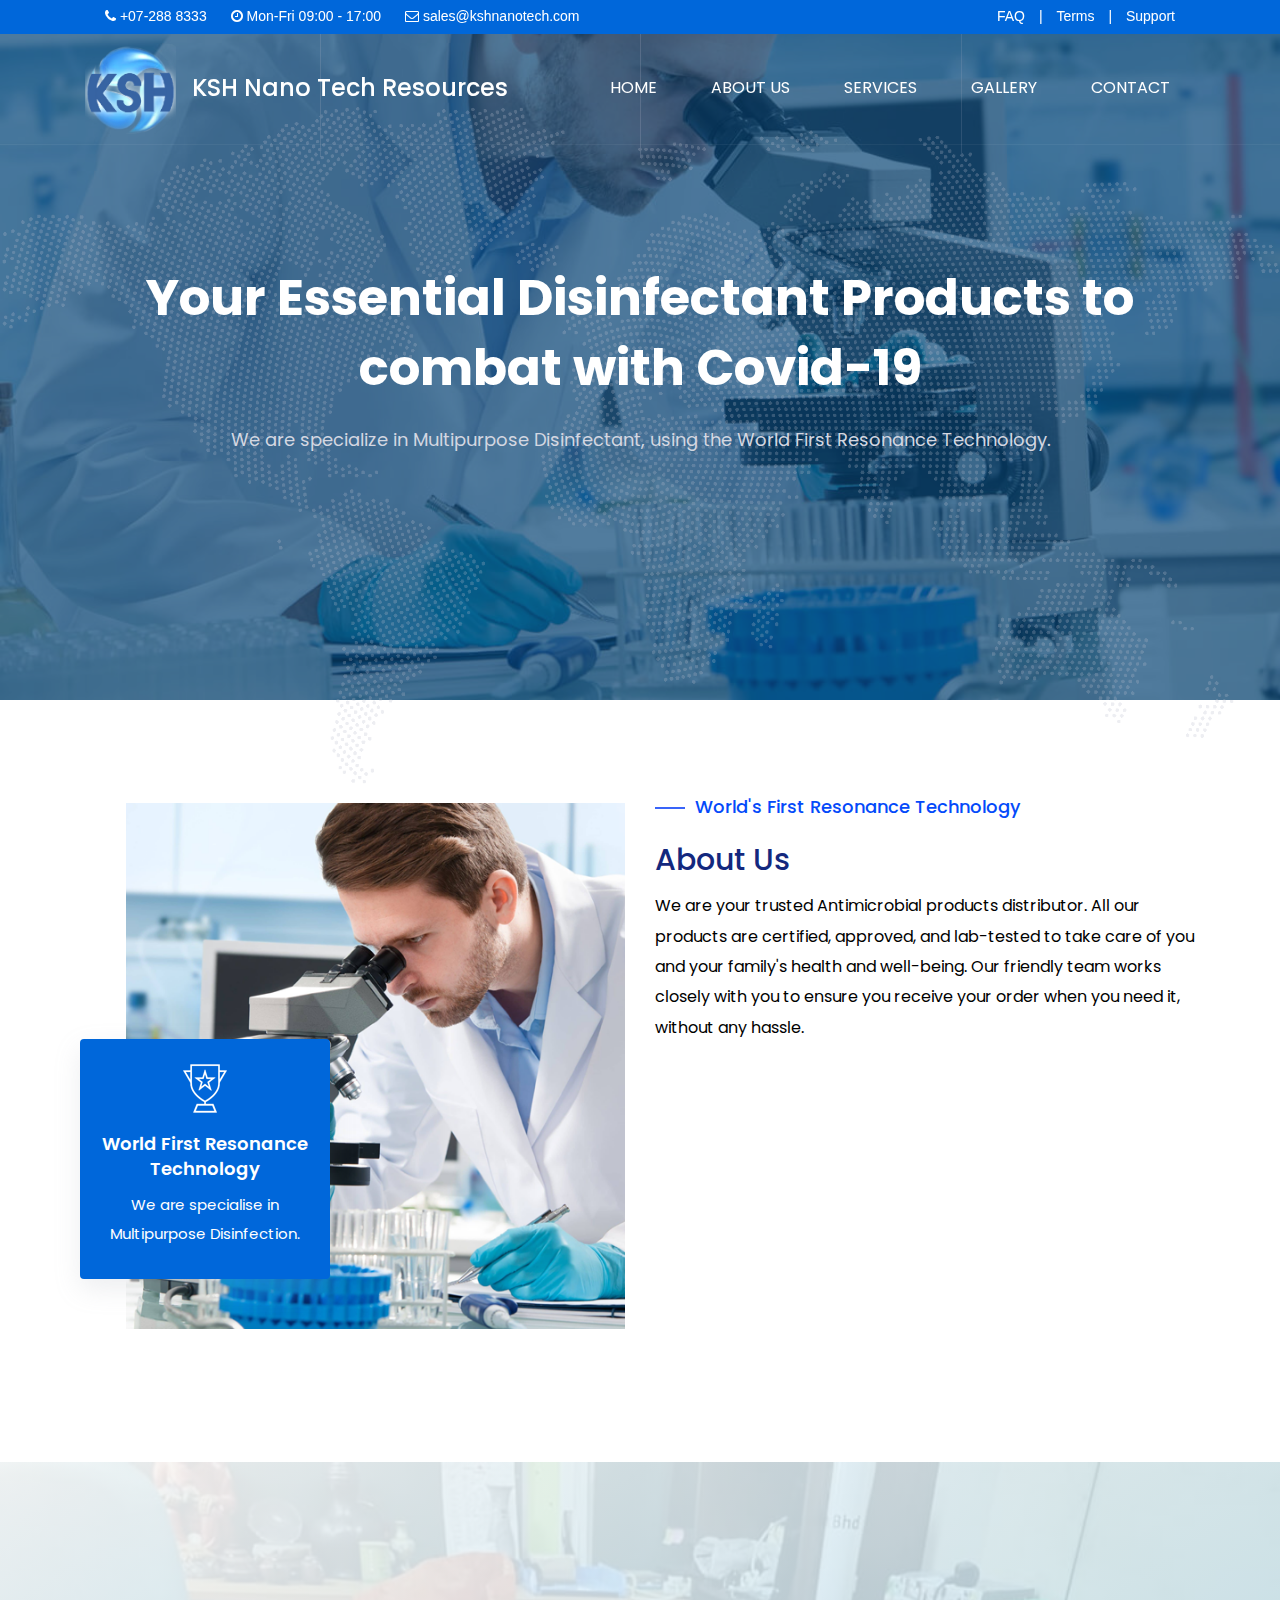
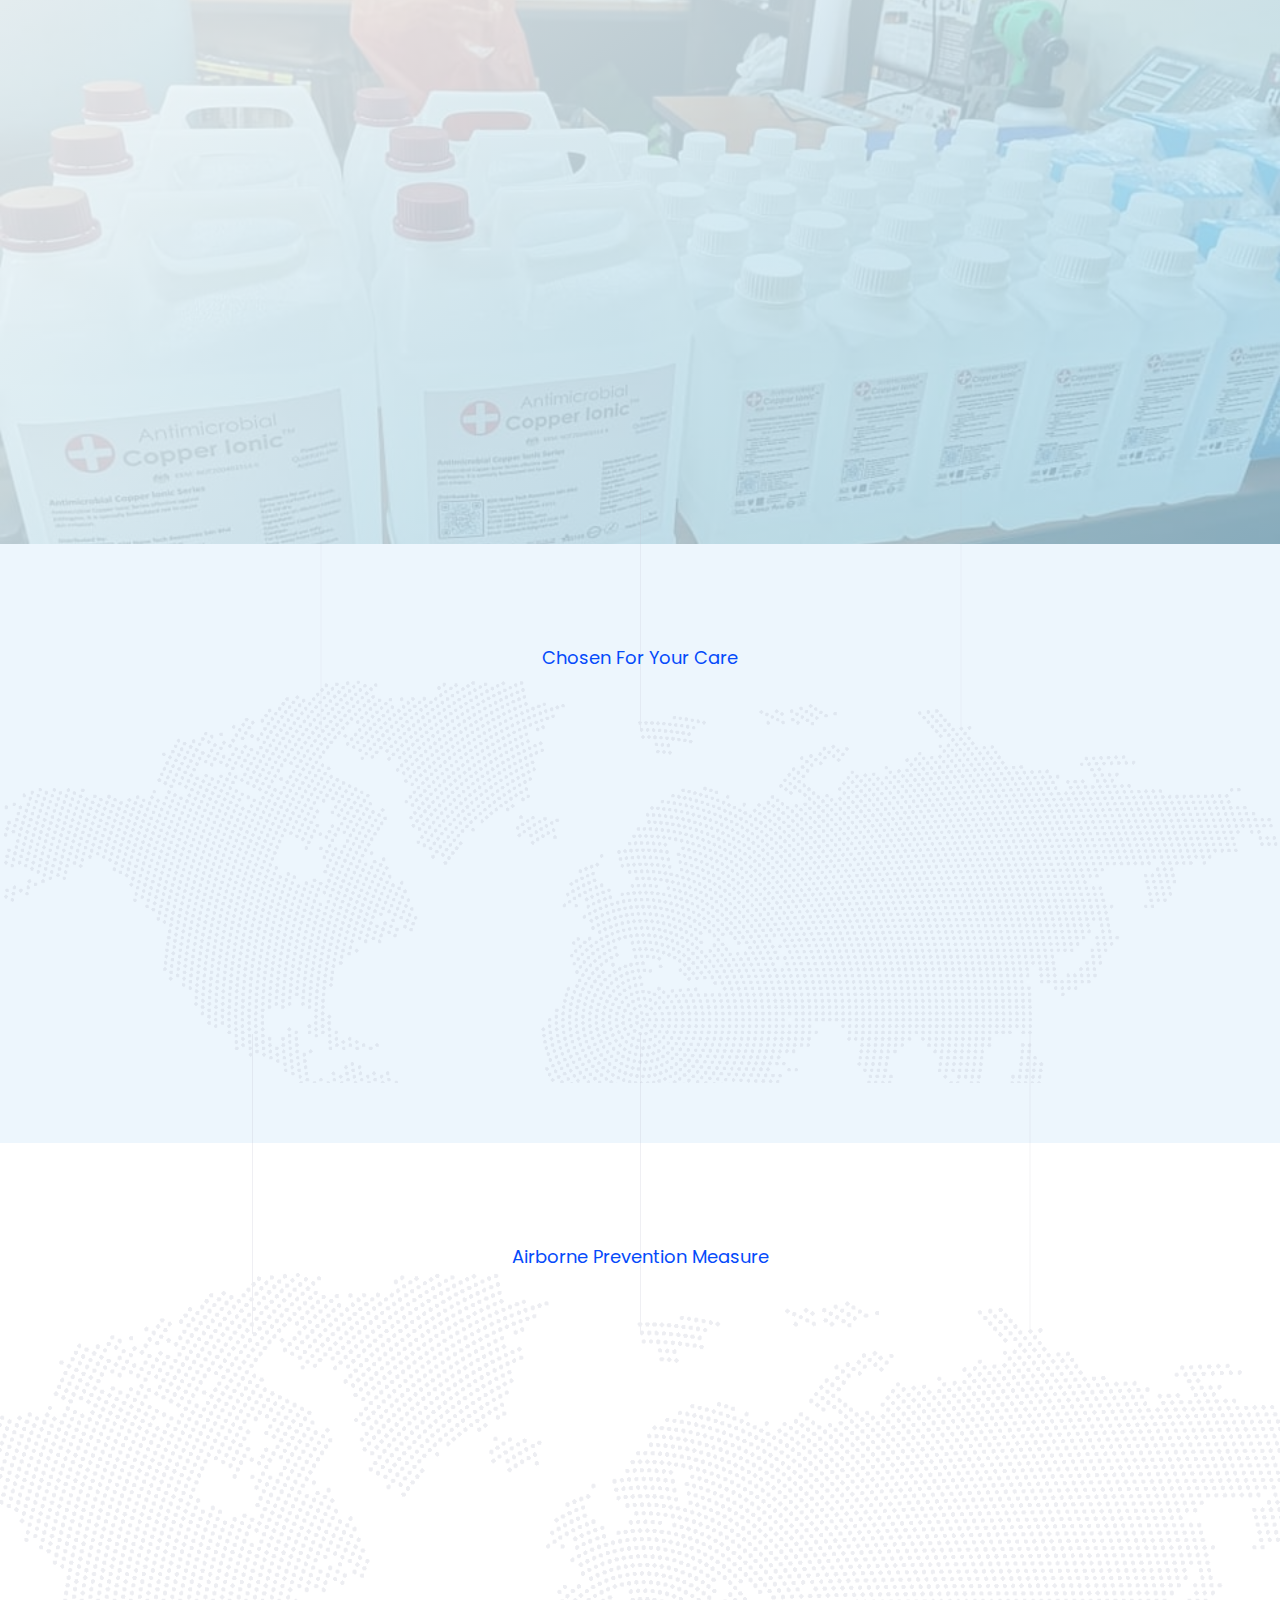
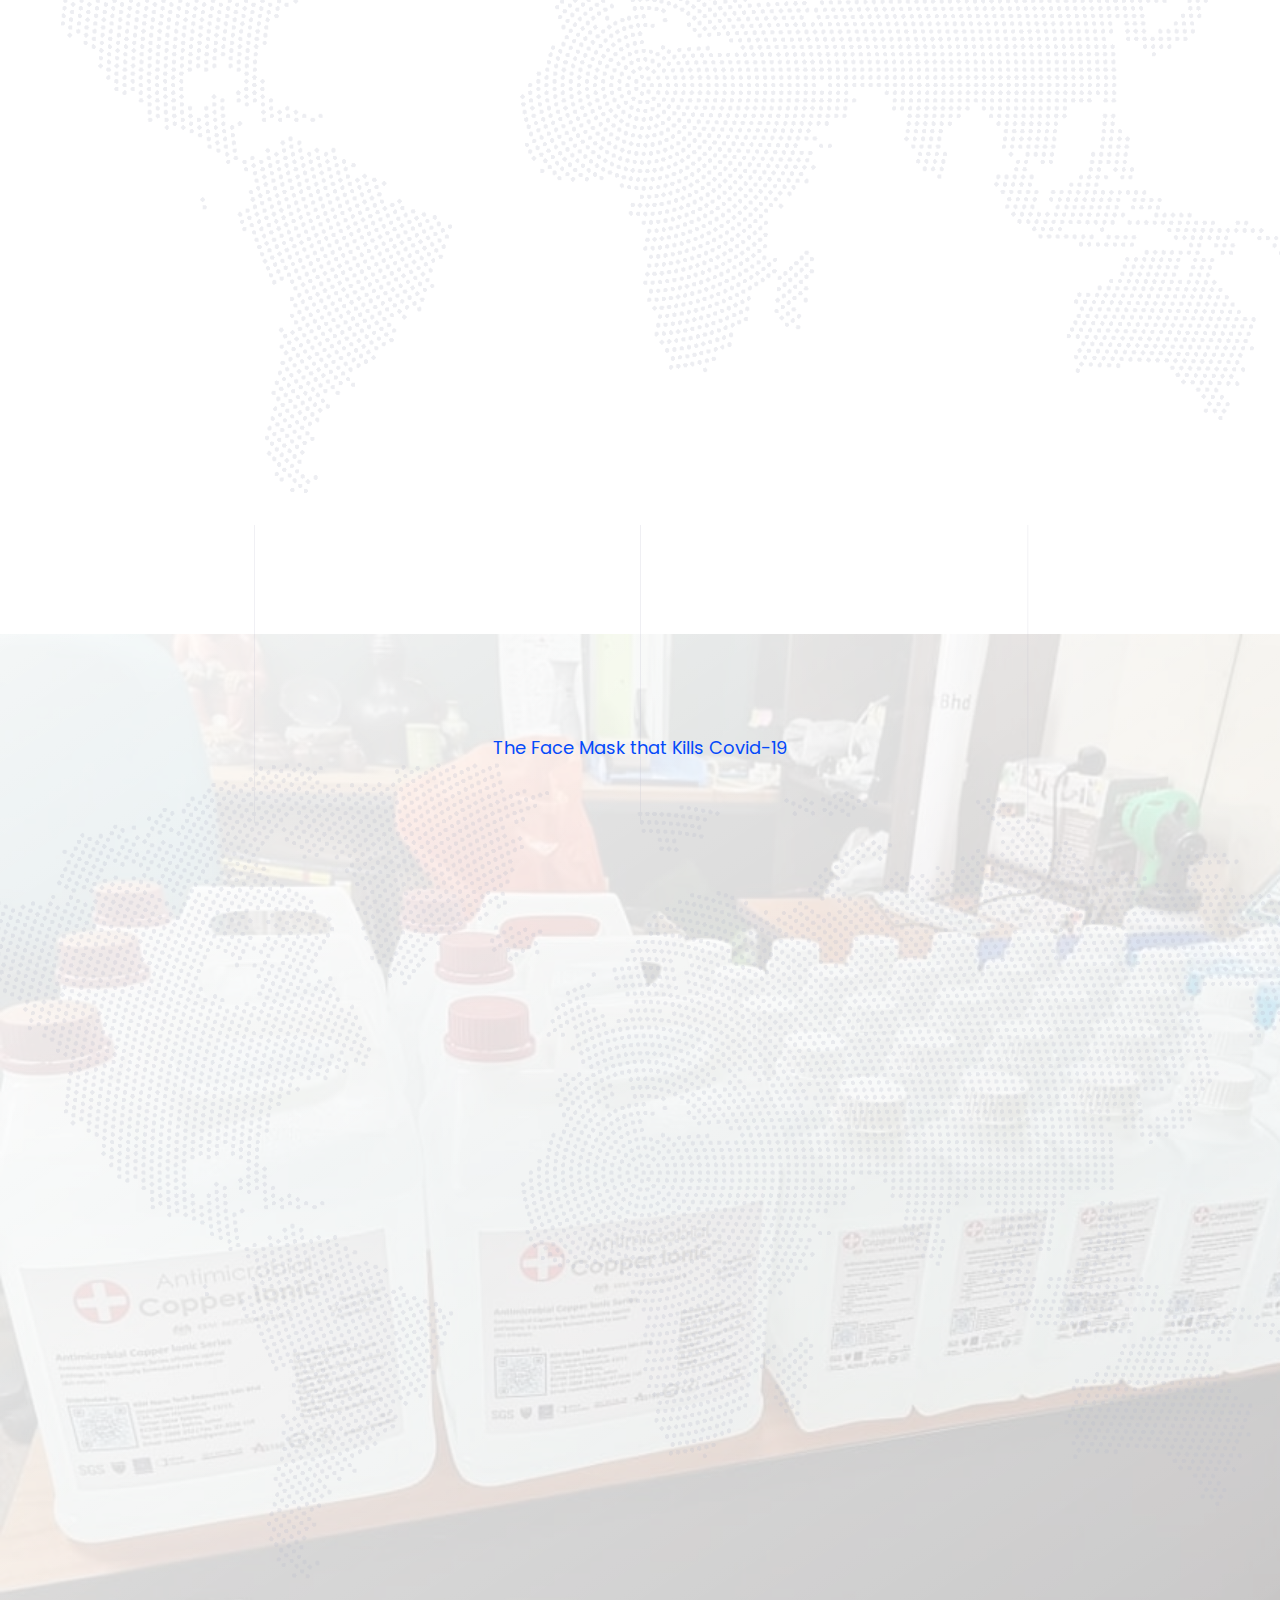
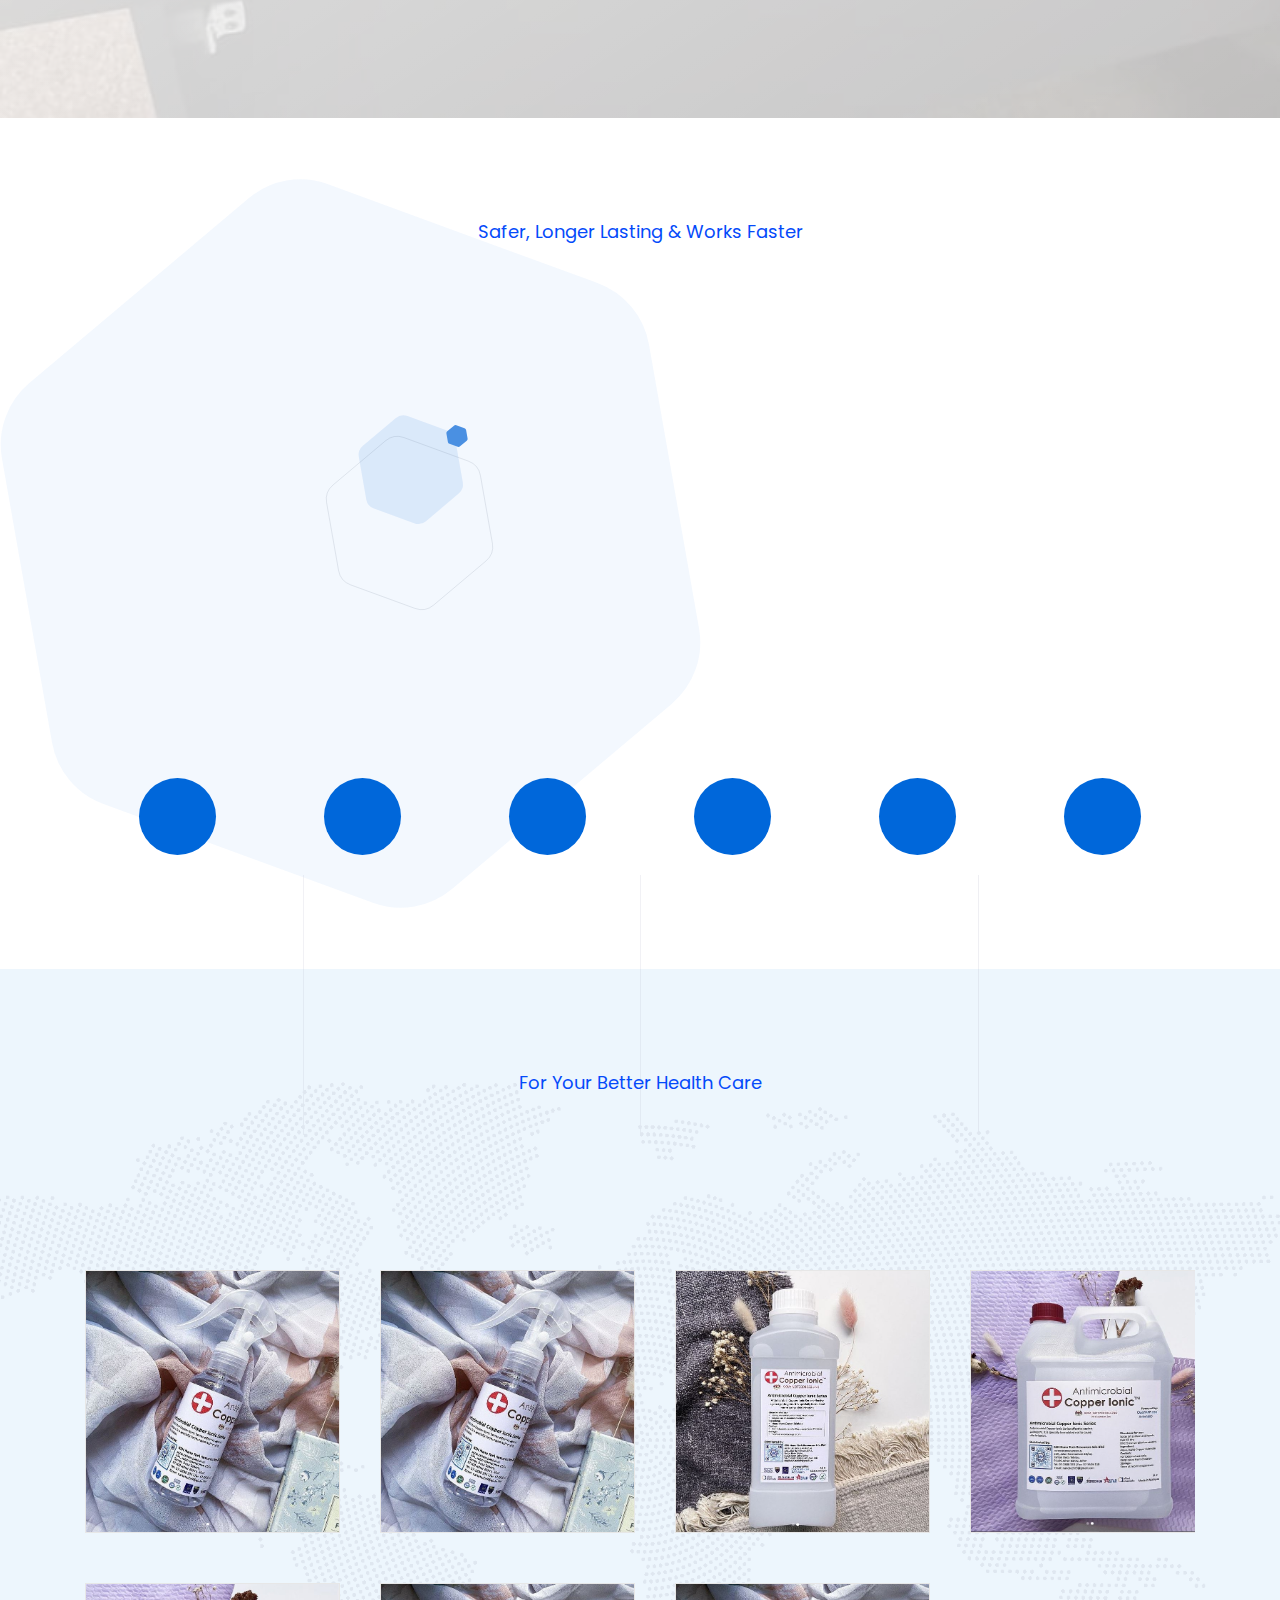
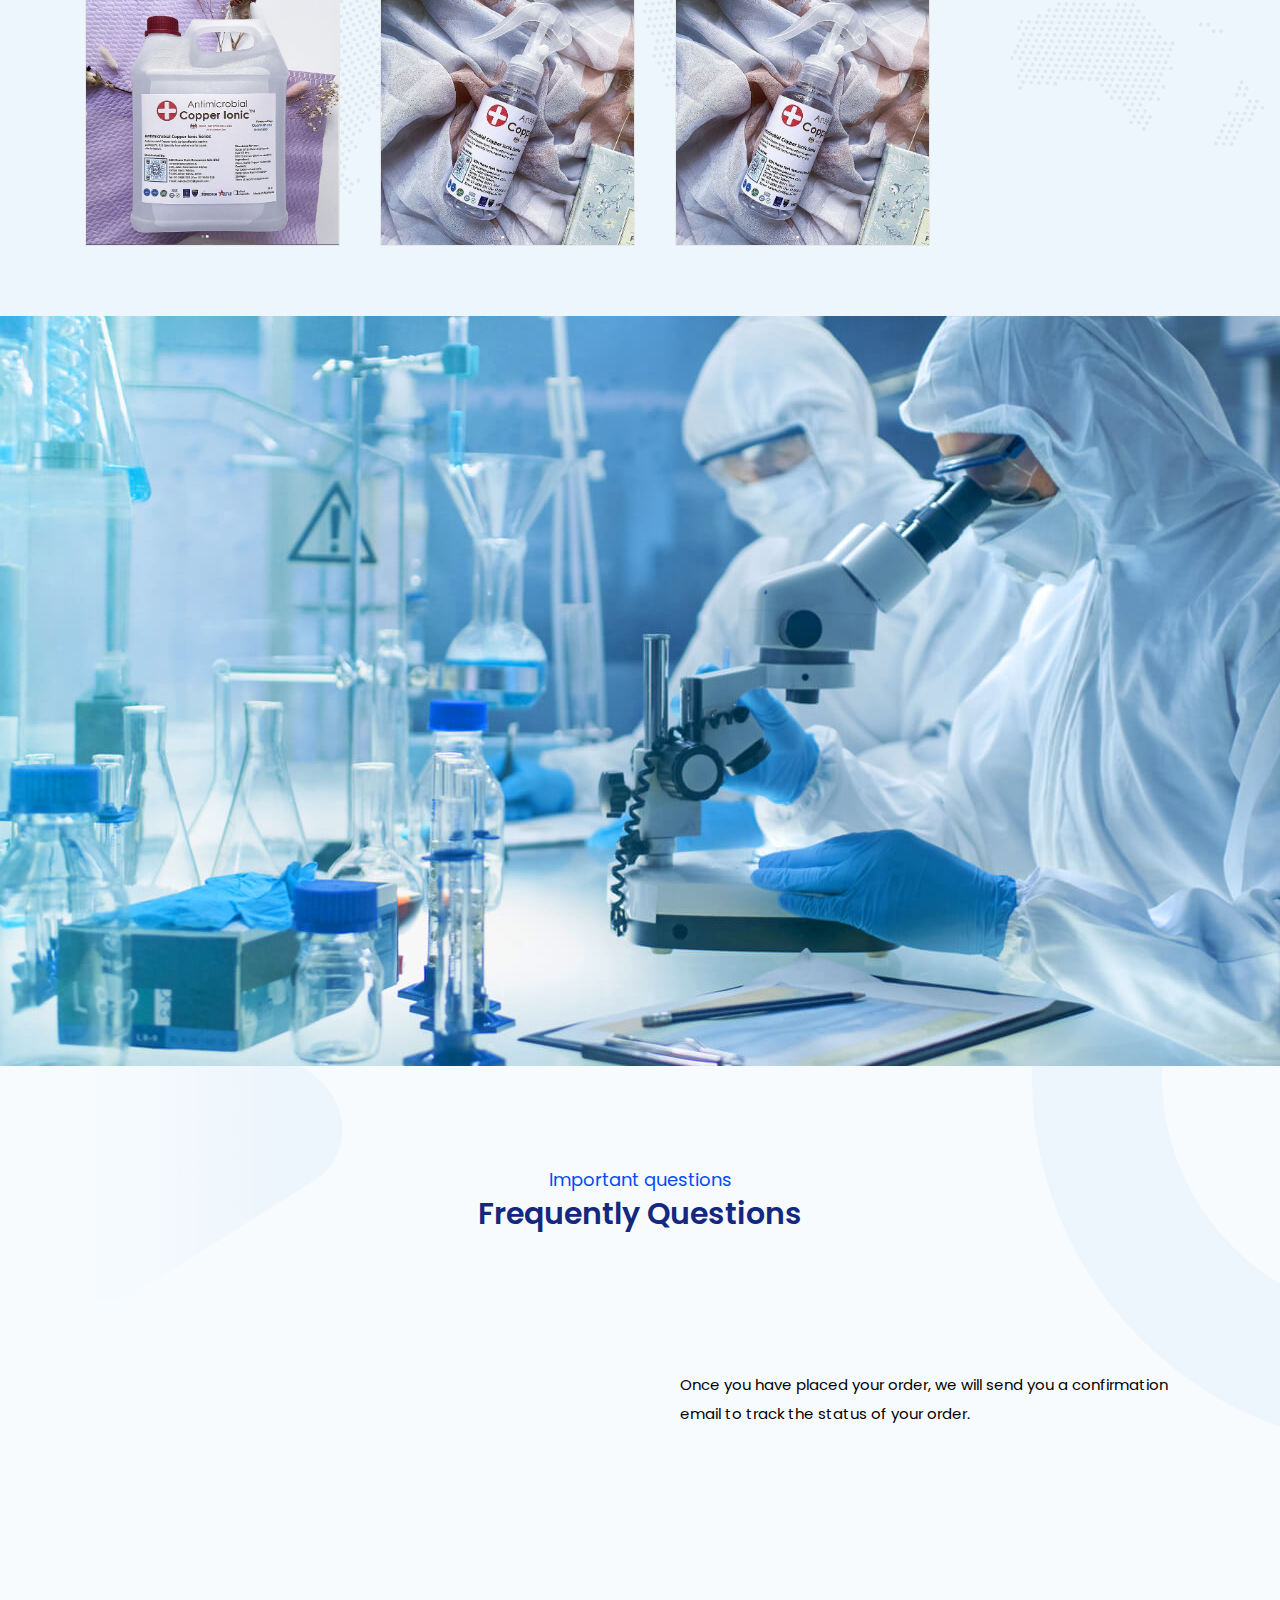
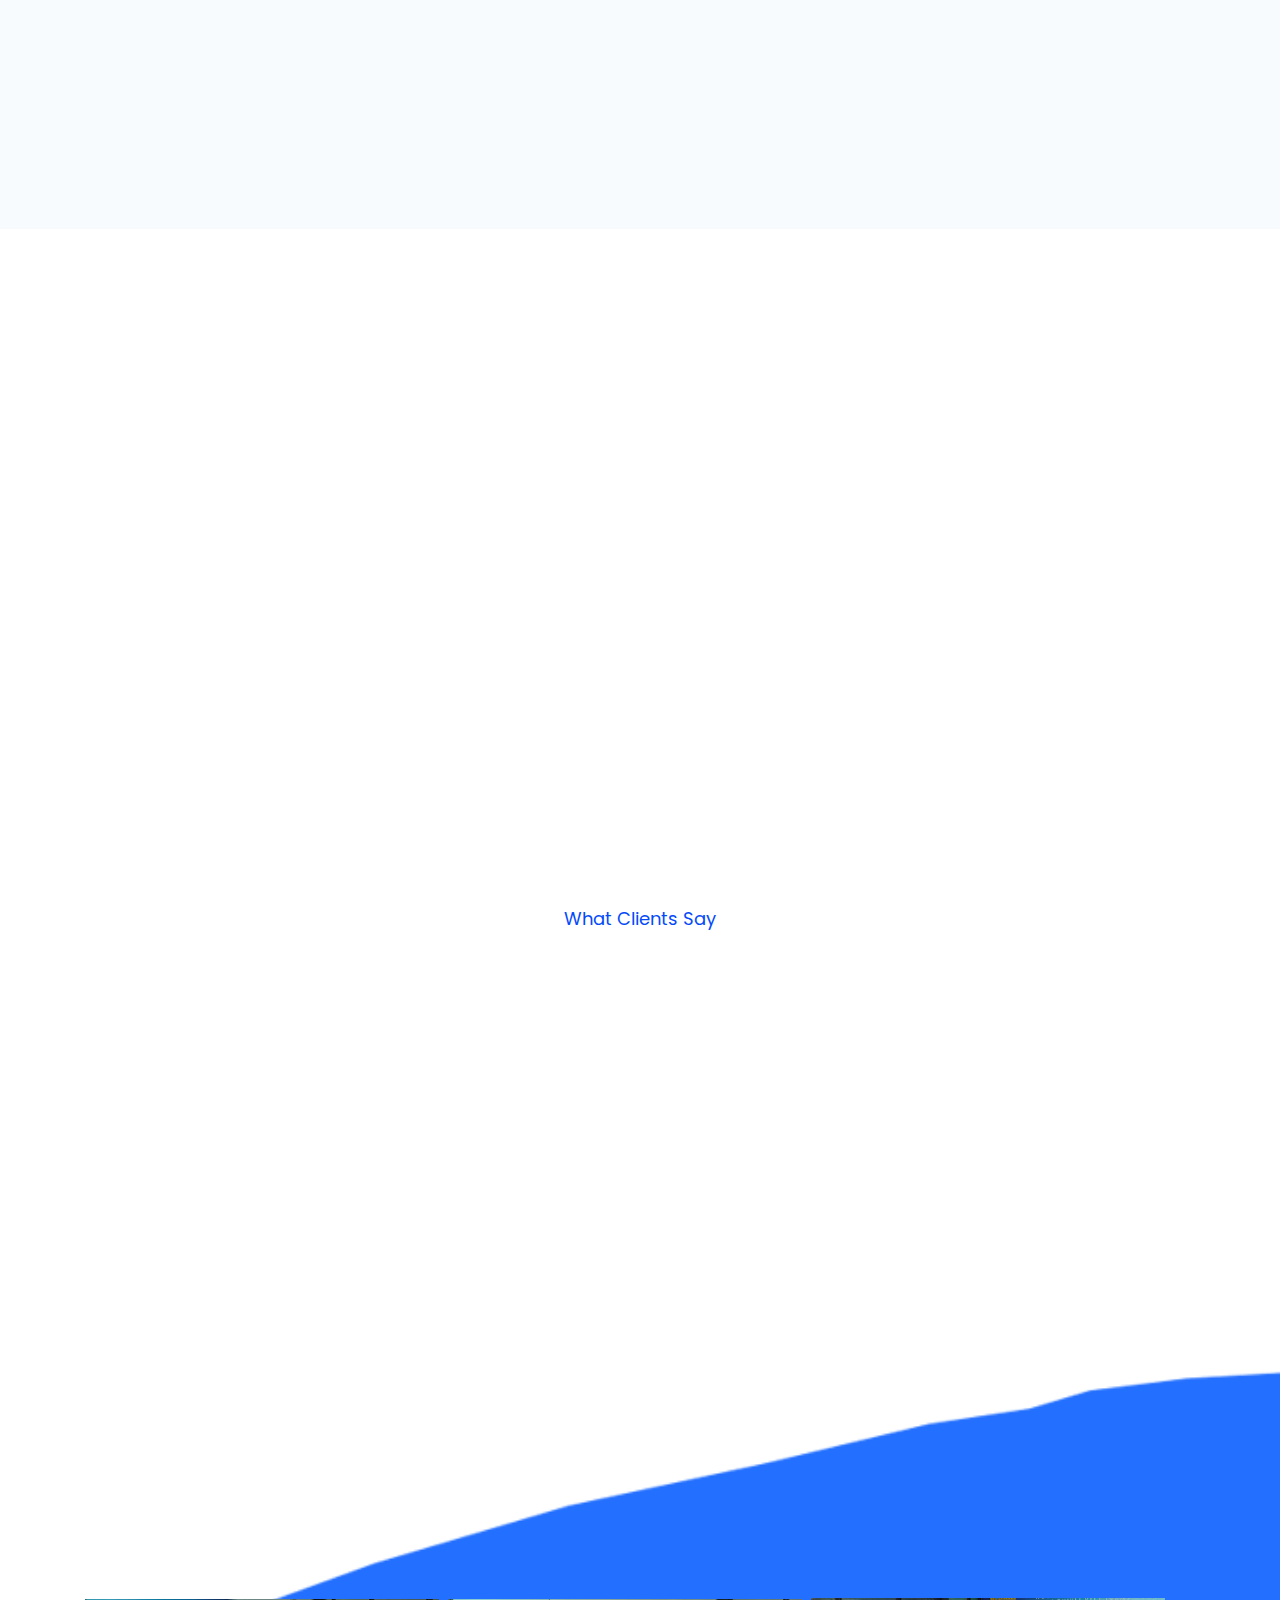
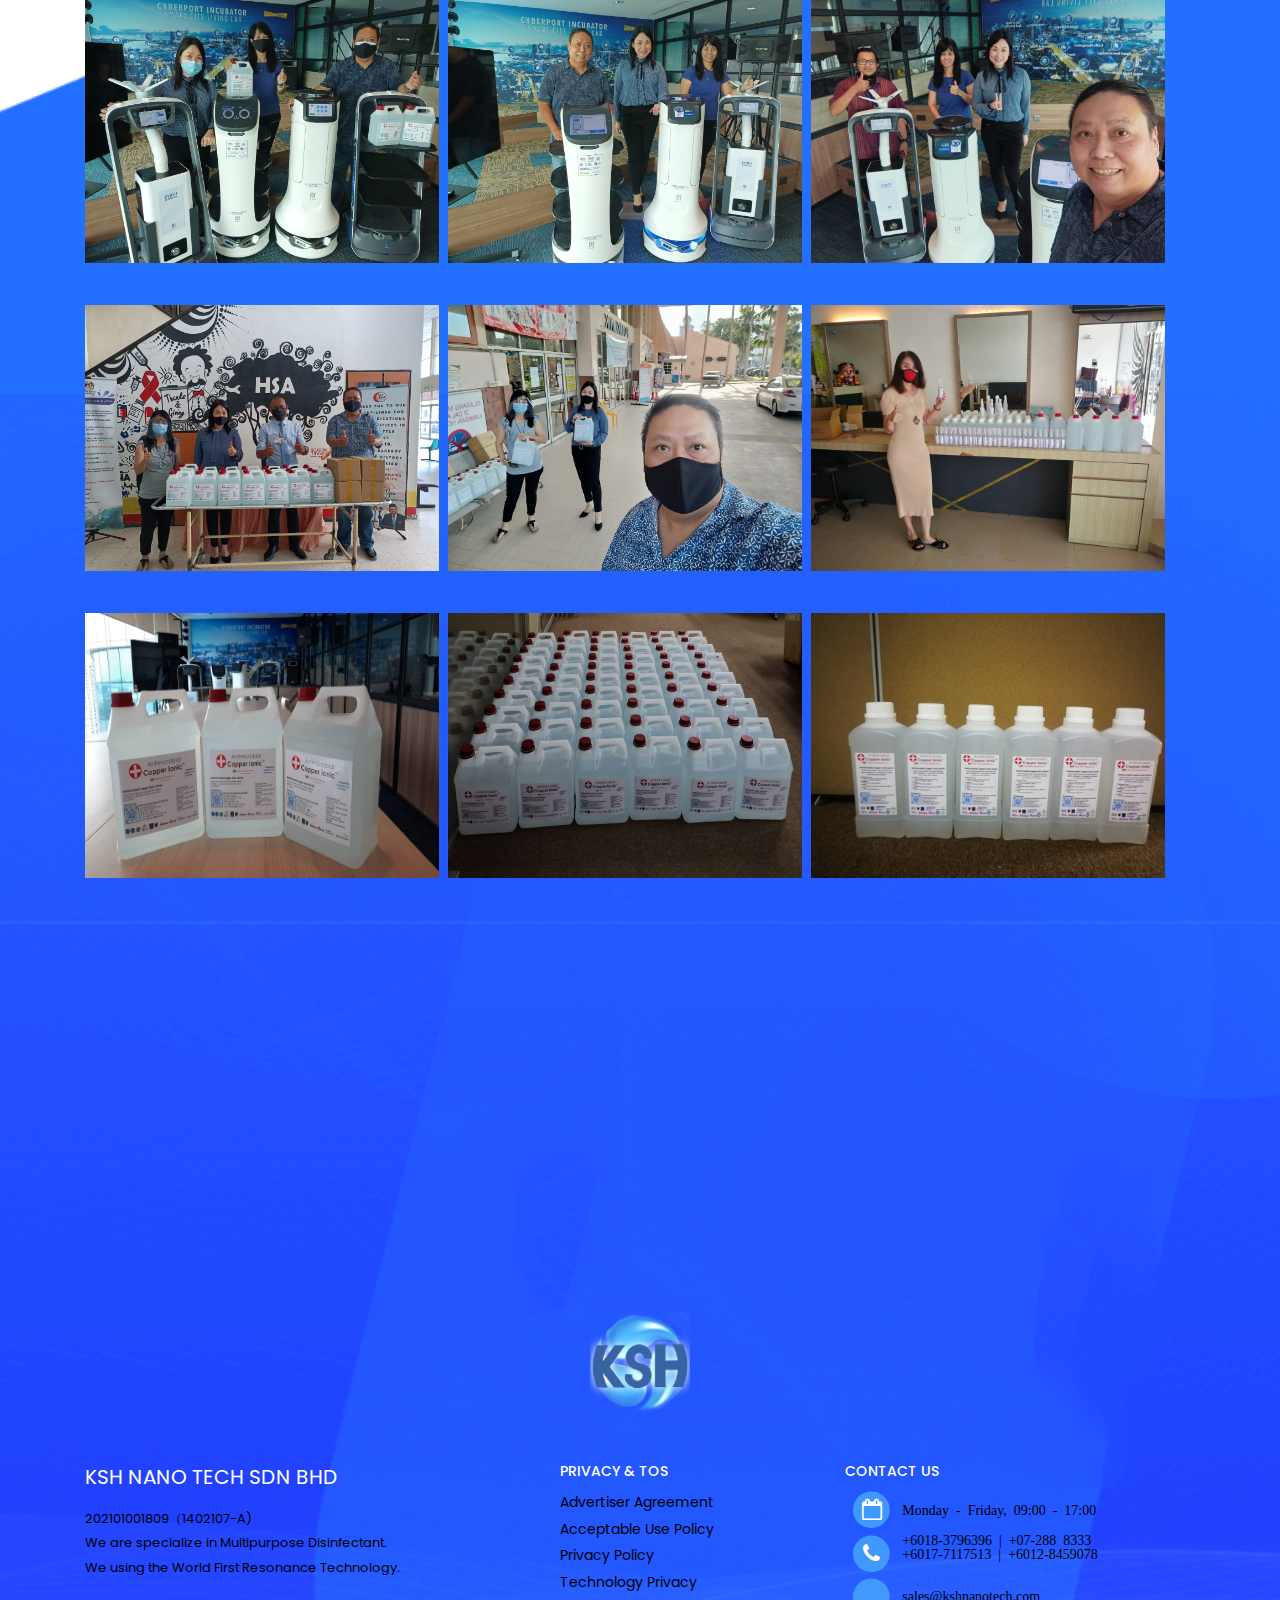
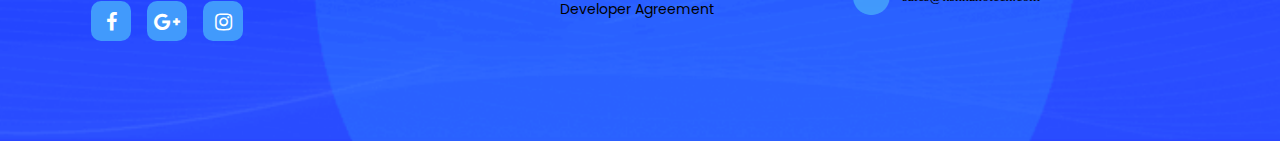
<file: index.html>
<!DOCTYPE html>
<html lang="zxx">


<!-- Mirrored from deltic.netlify.app/index-demo-1.html by HTTrack Website Copier/3.x [XR&CO'2014], Thu, 05 Aug 2021 07:40:20 GMT -->
<!-- Added by HTTrack -->
<meta http-equiv="content-type" content="text/html;charset=UTF-8" /><!-- /Added by HTTrack -->

<head>
    <meta charset="UTF-8">
    <meta name="description" content="">
    <meta http-equiv="X-UA-Compatible" content="IE=edge">

    <meta name="viewport" content="width=device-width, initial-scale=1, shrink-to-fit=no">

    <!-- Title -->
    <title>KSH Nano Tech</title>

    <!-- Favicon -->
    <link rel="icon" href="img/new/logo3.png">
    <link rel="stylesheet" href="https://use.fontawesome.com/releases/v5.15.4/css/all.css"
        integrity="sha384-DyZ88mC6Up2uqS4h/KRgHuoeGwBcD4Ng9SiP4dIRy0EXTlnuz47vAwmeGwVChigm" crossorigin="anonymous">

    <!-- Core Stylesheet -->
    <link rel="stylesheet" href="css/style.css">
    <link rel="stylesheet" type="text/css" href="plugins/cubeportfolio/css/cubeportfolio.min.css">

    <!-- Responsive Stylesheet -->
    <link rel="stylesheet" href="css/responsive.css">

    <!-- Owl Carousel -->
    <link href="css/owl.carousel.css" rel="stylesheet" media="screen" />
    <link href="css/owl.carousel.min.css" rel="stylesheet" media="screen" />
    <link href="css/owl.theme.css" rel="stylesheet" media="screen" />

</head>

<body class="light-version">
    <!-- Preloader -->
    <div id="preloader">
        <div class="preload-content">
            <div id="dream-load"></div>
        </div>
    </div>

    <!-- ##### Header Area Start ##### -->
    <header class="header-area fadeInDown" data-wow-delay="0.2s">

        <div class="classy-nav-container light breakpoint-off">
            <div class="newheader">
                <div class="row">
                    <div class="container">
                        <div class="col-md-8">
                            <div class="widget no-border m-0">
                                <ul class="list-inline">
                                    <li class="newhelement"> <i class="fa fa-phone text-white"></i> <a
                                            class="text-white" href="#">+07-288 8333</a> </li>
                                    <li class="text-white newhelement"> <i class="fa fa-clock-o text-white"></i> Mon-Fri
                                        09:00 - 17:00 </li>
                                    <li class="newhelement"> <i class="fa fa-envelope-o text-white"></i> <a
                                            class="text-white" href="#">sales@kshnanotech.com</a> </li>
                                </ul>
                            </div>
                        </div>
                        <div class="col-md-4">
                            <div class="widget no-border m-0">
                                <ul class="list-inline text-right sm-text-center">
                                    <li>
                                        <a href="#" class="text-white">FAQ</a>
                                    </li>
                                    <li class="text-white">|</li>
                                    <li>
                                        <a href="terms.docx" download class="text-white">Terms</a>
                                    </li>
                                    <li class="text-white">|</li>
                                    <li>
                                        <a href="#" class="text-white">Support</a>
                                    </li>
                                </ul>
                            </div>
                        </div>
                    </div>
                </div>
            </div>
            <div class="oldheader">
                <div class="container">
                    <!-- Classy Menu -->
                    <nav class="classy-navbar light justify-content-between" id="dreamNav">

                        <!-- Logo -->
                        <a class="nav-brand light" href="#"><img src="img/new/logo3.png" class="logo" alt="logo"> KSH
                            Nano Tech Resources </a>

                        <!-- Navbar Toggler -->
                        <div class="classy-navbar-toggler demo">
                            <span class="navbarToggler"><span></span><span></span><span></span></span>
                        </div>

                        <!-- Menu -->
                        <div class="classy-menu">

                            <!-- close btn -->
                            <div class="classycloseIcon">
                                <div class="cross-wrap"><span class="top"></span><span class="bottom"></span></div>
                            </div>

                            <!-- Nav Start -->
                            <div class="classynav">
                                <ul id="nav">
                                    <li><a href="index.html">Home</a>
                                    </li>
                                    <li><a href="about-us.html">About Us</a></li>
                                    <li><a href="services.html">Services</a></li>
                                    <li><a href="gallery.html">Gallery</a></li>
                                    <li><a href="contact-us.html">Contact</a></li>
                                </ul>
                            </div>
                            <!-- Nav End -->
                        </div>
                    </nav>
                </div>
            </div>
        </div>
    </header>
    <!-- ##### Header Area End ##### -->

    <!-- ##### Welcome Area Start ##### -->

    <section class="hero-section overlayed relative" id="home">
        <div class="overlay"></div>
        <!-- Hero Content -->
        <div class="hero-section-content">

            <div class="container ">
                <div class="row ">
                    <!-- Welcome Content -->
                    <div class="col-12 col-lg-12 col-md-12">
                        <div class="welcome-content text-center">

                            <h1 class="bold wow fadeInUp w-text" data-wow-delay="0.2s">Your Essential Disinfectant
                                Products
                                to combat with Covid-19 </h1>
                            <p class="wow fadeInUp g-text" data-wow-delay="0.5s">We are specialize in Multipurpose
                                Disinfectant, using the World First Resonance Technology.</p>

                        </div>
                    </div>
                </div>
            </div>
        </div>
    </section>
    <!-- ##### Welcome Area End ##### -->

    <!-- <section class="intro">
        <div class="container">
            <div class="row">
                <div class="col-md-31 col-sm-31 col-xs-12">
                    <div class="article special box-shadow">
                        <img src="img/icons/s1.png" class="mb-10" alt="">
                        <h3 class="article__title">Lab Tested & Approved</h3>
                        <p>Proven effective to kill 99.99% of viruses that cause Covid-19</p>
                    </div>
                </div>
                <div class="col-md-31 col-sm-31 col-xs-12">
                    <div class="article special box-shadow">
                        <img src="img/icons/s2.png" class="mb-10" alt="">
                        <h3 class="article__title">Resonance Technology</h3>
                        <p>The first and only resonance technology applied disinfectant</p>
                    </div>
                </div>
                <div class="col-md-31 col-sm-31 col-xs-12">
                    <div class="article special box-shadow">
                        <img src="img/icons/s6.png" class="mb-10" alt="">
                        <h3 class="article__title">Safe</h3>
                        <p>It is non-toxic and can be applied to even child's toys</p>
                    </div>
                </div>
                <div class="col-md-31 col-sm-31 col-xs-12">
                    <div class="article special box-shadow">
                        <img src="img/icons/s9.png" class="mb-10 fast" alt="">
                        <h3 class="article__title">Fast</h3>
                        <p>It has shorter response time to kill pathogens as compared to other disinfectants</p>
                    </div>
                </div>
                <div class="col-md-31 col-sm-31 col-xs-12">
                    <div class="article special box-shadow">
                        <img src="img/icons/s8.png" class="mb-10 longlast" alt="">
                        <h3 class="article__title">Long Lasting</h3>
                        <p>Keeps killing 99.99% of viruses for up to 24 hours</p>
                    </div>
                </div>

            </div>
        </div>
    </section>

    <div class="clearfix"></div> -->

    <!-- ##### About Us Area Start ##### -->
    <section class="about-us-area section-padding-70-100 relative" id="about">

        <div class="container">
            <div class="row align-items-center">
                <div class="col-12 col-lg-6 offset-lg-0 col-md-12 no-padding-left">
                    <div class="welcome-meter about-sec-wrapper wow fadeInUp" data-wow-delay="0.2s">
                        <img src="img/core-img/about-sec1.png" class="about-i" alt="">
                        <div class="article special box-shadow">
                            <img src="img/icons/s55.png" class="mb-10" alt="">
                            <h3 class="article__title"> World First Resonance Technology</h3>
                            <p>We are specialise in Multipurpose Disinfection.</p>
                        </div>
                    </div>
                </div>

                <div class="col-12 col-lg-6 offset-lg-0 col-md-10 offset-md-1">
                    <div class="who-we-contant mt-s wow fadeInUp w-text" data-wow-delay="0.5s">>
                        <div class="promo-section">
                            <h3 class="special-head ">World's First Resonance Technology</h3>
                        </div>
                        <h4 class="d-blue fadeInUp" data-wow-delay="1s">About Us</h4>
                        <p class="fadeInUp about" data-wow-delay="1.2s">We are your trusted Antimicrobial products
                            distributor. All our products are certified, approved, and lab-tested to take care of you
                            and your family's health and well-being. Our friendly team works closely with you to ensure
                            you receive your order when you need it, without any hassle.</p>
                        <div class="list-wrap align-items-center">
                            <div class="row">

                                <div class="col-md-12">
                                    <div class="wow fadeInUp" data-wow-delay="1.3s">
                                        <div class="side-feature-list-item">
                                            <img src="img/icons/check.png" class="check-mark-icon" alt="">
                                            <div class="foot-c-info d-blue">Mission</div>
                                        </div>
                                        <p>Our mission is to develop the brand
                                            and reputation of disinfectant product distributor, with the highest
                                            standards in customer service, quality and value. </p>
                                    </div>
                                </div>

                                <div class="col-md-12">
                                    <div class="wow fadeInUp" data-wow-delay="1.3s">
                                        <div class="side-feature-list-item">
                                            <img src="img/icons/check.png" class="check-mark-icon" alt="">
                                            <div class="foot-c-info d-blue">Vision</div>
                                        </div>
                                        <p>Our vision is to be the most
                                            recognized disinfectant products distributor in the marketplace through
                                            offering the broadest range disinfectant and sanitation products. </p>

                                    </div>
                                </div>

                            </div>
                        </div>

                    </div>
                </div>

            </div>
        </div>
    </section>


    <!-- ##### About Us Area End ##### -->

    <section class="creative-facts1 section-before section-padding-100">
        <div class="container">
            <div class="row">
                <div class="col-lg-6 col-sm-12">
                    <div class="wow fadeInLeft" data-wow-delay="1.3s">
                        <img src="img/new/2.png" class="2png ">
                    </div>
                </div>
                <div class="col-lg-6 col-sm-12">
                    <div class="wow fadeInRight" data-wow-delay="0.4s">
                        <div class="c-facts-box">
                            <div class="who-we-contant">
                                <div class="promo-section">
                                    <h3 class="special-head">Antimicrobial Copper Ionic Technology</h3>
                                </div>
                                <h4 class="bold">Anti-COVID-19<br>
                                    MultiPurpose Disinfectant<br>
                                    for Hands & Surfaces</h4>
                                <div class="promo-section">
                                    <h3 class="font-x1">SUITABLE FOR SENSITIVE SKIN</h3>
                                </div>

                                <div class="side-feature-list-item">
                                    <img src="img/icons/check.png" class="check-mark-icon" alt="">
                                    <div class="foot-c-info">Kills 99.9999% Bacteria</div>
                                </div>
                                <div class="side-feature-list-item">
                                    <img src="img/icons/check.png" class="check-mark-icon" alt="">
                                    <div class="foot-c-info">Kills 99.99% Viruses</div>
                                </div>
                                <div class="side-feature-list-item">
                                    <img src="img/icons/check.png" class="check-mark-icon" alt="">
                                    <div class="foot-c-info">Tested & Proven Effective Against CORONAVIRUSES</div>
                                </div>
                            </div>

                        </div>
                    </div>


                </div>
            </div>

        </div>
    </section>

    <section class="how section-padding-100-70 relative map-bg map-before">

        <div class="container">

            <div class="section-heading text-center">
                <span>Chosen For Your Care</span>
                <h2 class="wow fadeInUp d-blue bold" data-wow-delay="0.3s">Our core Features</h2>

            </div>
            <div class="row">
                <div class="col-md-31 col-sm-31 col-xs-12">
                    <div class="article special box-shadow wow fadeInUp animated" data-wow-delay="1.0s"
                        style="visibility: visible; animation-delay: 1.2s; animation-name: fadeInUp;">
                        <img src="img/icons/s1.png" class="mb-10" alt="">
                        <h3 class="article__title">Lab Tested & Approved</h3>
                        <p>Proven effective to kill 99.99% of viruses that cause Covid-19</p>
                    </div>
                </div>
                <div class="col-md-31 col-sm-31 col-xs-12">
                    <div class="article special box-shadow wow fadeInUp animated" data-wow-delay="1.1s"
                        style="visibility: visible; animation-delay: 1.2s; animation-name: fadeInUp;">
                        <img src="img/icons/s4.png" class="mb-10" alt="">
                        <h3 class="article__title">Resonance Technology</h3>
                        <p>The first and only resonance technology applied disinfectant</p>
                    </div>
                </div>
                <div class="col-md-31 col-sm-31 col-xs-12">
                    <div class="article special box-shadow wow fadeInUp animated" data-wow-delay="1.2s"
                        style="visibility: visible; animation-delay: 1.2s; animation-name: fadeInUp;">
                        <img src="img/icons/s6.png" class="mb-10" alt="">
                        <h3 class="article__title">Safe</h3>
                        <p>It is non-toxic and can be applied to even child's toys</p>
                    </div>
                </div>
                <div class="col-md-31 col-sm-31 col-xs-12">
                    <div class="article special box-shadow wow fadeInUp animated" data-wow-delay="1.3s"
                        style="visibility: visible; animation-delay: 1.2s; animation-name: fadeInUp;">
                        <img src="img/icons/s9.png" class="mb-10 fast" alt="">
                        <h3 class="article__title">Fast</h3>
                        <p>It has shorter response time to kill pathogens as compared to other disinfectants</p>
                    </div>
                </div>
                <div class="col-md-31 col-sm-31 col-xs-12">
                    <div class="article special box-shadow wow fadeInUp animated" data-wow-delay="1.4s"
                        style="visibility: visible; animation-delay: 1.2s; animation-name: fadeInUp;">
                        <img src="img/icons/s8.png" class="mb-10 longlast" alt="">
                        <h3 class="article__title">Long Lasting</h3>
                        <p>Keeps killing 99.99% of viruses for up to 24 hours</p>
                    </div>
                </div>

            </div>
        </div>
    </section>

    <div class="clearfix"></div>

    <!-- ##### Our Services Area Start ##### -->
    <section class="section-padding-100-70 relative map-before">

        <div class="container">

            <div class="section-heading text-center">
                <span>Airborne Prevention Measure</span>
                <h2 class="wow fadeInUp d-blue bold" data-wow-delay="0.3s">CI-Disinfection Service</h2>

            </div>
            <div class="row">
                <div class="container marginb-50">
                    <div class="wow fadeInRight" data-wow-delay="0.6s">
                        <div class="col-lg-8 col-sm-12">
                            <div class="promo-section">
                                <h3 class="font-x1">FAST | SAFE | RELIABLE</h3>
                                <h3 class="font-x2">Resonance Technology<br>Contactless Killing</h3>

                            </div>
                            <div class="side-feature-list-item">
                                <img src="img/icons/check.png" class="check-mark-icon" alt="">
                                <div class="foot-c-info">Why Choose Us?</div>
                            </div>
                            <ul class="key2">
                                <li>Fast response time in killing pathogens</li>
                                <li>The world first contactless killing disinfectant</li>
                                <li>Long lasting protection against pathogens <br>and help to improve
                                    indoor air quality</li>
                            </ul>
                            <div class="side-feature-list-item">
                                <img src="img/icons/check.png" class="check-mark-icon" alt="">
                                <div class="foot-c-info">What We Provide?</div>
                            </div>
                            <ul class="key2">
                                <li>SC50 Quantum Ion Copper Ionic</li>
                                <li>Negative Ion generator patch attached for better air purification
                                    and sanitization</li>
                                <li>Monthly supply, service and inspection package</li>
                                <li>Negative Ion index report to be generated on quarterly basis</li>
                                <li>Can be tailormade to meet your requirements</li>
                            </ul>

                        </div>
                    </div>
                    <div class="col-lg-4 col-sm-12">
                        <div class="wow fadeInRight" data-wow-delay="1s">
                            <img src="img/new/4.png" class="phone4 margin-50">
                        </div>
                    </div>
                </div>


                <div class="col-12 col-md-6 col-lg-4">
                    <!-- Content -->
                    <div class="service_single_content v2 transparent text-center wow fadeInUp" data-wow-delay="0.2s">
                        <!-- Icon -->
                        <div class="serv_icon margin-20">
                            <img src="img/icons/s5.png" alt="">
                        </div>
                        <h6>2 Different Types of Humidifiers</h6>
                    </div>
                </div>
                <div class="col-12 col-md-6 col-lg-4">
                    <!-- Content -->
                    <div class="service_single_content v2 transparent text-center wow wow fadeInUp"
                        data-wow-delay="0.3s">
                        <!-- Icon -->
                        <div class="serv_icon margin-20">
                            <img src="img/icons/s3.png" alt="">
                        </div>
                        <h6>12 Drums of 5L diluted SC50 Quantum Ion Copper Ionic</h6>
                    </div>
                </div>
                <div class="col-12 col-md-6 col-lg-4">
                    <!-- Content -->
                    <div class="service_single_content v2  transparent text-center wow fadeInUp" data-wow-delay="0.4s">
                        <!-- Icon -->
                        <div class="serv_icon margin-20 ">
                            <img src="img/icons/s2.png" alt="">
                        </div>
                        <h6>Negative Ion index report will be generated on quarterly basis</h6>
                    </div>
                </div>

            </div>
        </div>
    </section>

    <section class="creative-facts2 section-padding-100-70 relative map-before">
        <div class="container">

            <div class="section-heading text-center">
                <span>The Face Mask that Kills Covid-19</span>
                <h2 class="wow fadeInUp d-blue bold" data-wow-delay="0.3s">World's First Resonance Surgical Face Mask
                </h2>

            </div>
            <div class="row">
                <div class="container marginb-50">
                    <div class="col-lg-6 col-sm-12">
                        <div class="promo-section">
                            <div class="wow fadeInRight" data-wow-delay="0.2s">
                                <h3 class="font-x1">3 Ply Self-Sterlizing</h3>
                                <h3 class="font-x2">Quantum Resonance Copper<br>Surgical Face Mask</h3>
                            </div>
                        </div>
                        <div class="row">
                            <div class="service_single_content v3  transparent text-center wow fadeInUp ">
                                <!-- Icon -->
                                <div class="col-lg-3 col-sm-12">
                                    <div class="serv_icon margin-20 ">
                                        <img src="img/icons/v1.png" class="v1" alt="">
                                    </div>
                                </div>
                                <div class="col-lg-9 col-sm-12">
                                    <h5>Cost Saving</h5>
                                    <p>Face mask with QR-C can used for a longer period. Reduction in face mask disposal
                                        leads to lesser purchase for the daily face mask.</p>
                                </div>
                            </div>
                            <div class="service_single_content v3  transparent text-center wow fadeInUp">
                                <!-- Icon -->
                                <div class="col-lg-3 col-sm-12">
                                    <div class="serv_icon margin-20 ">
                                        <img src="img/icons/v2.png" class="v2" alt="">
                                    </div>
                                </div>
                                <div class="col-lg-9 col-sm-12">
                                    <h5>Good For Environment</h5>
                                    <p>Longer period of time using face mask causes lesser wastage. Hence, minimize the
                                        disposal pollution done to the environment.</p>
                                </div>
                            </div>
                            <div class="service_single_content v3  transparent text-center wow fadeInUp">
                                <!-- Icon -->
                                <div class="col-lg-3 col-sm-12">
                                    <div class="serv_icon margin-20 ">
                                        <img src="img/icons/v3.png" class="v3" alt="">
                                    </div>
                                </div>
                                <div class="col-lg-9 col-sm-12">
                                    <h5>Improve Hygiene Level</h5>
                                    <p>Self-sterilizing feature doesn't allow pathogens to survive on the face mask
                                        surface. Thus, personal hygiene level can be improved.</p>
                                </div>
                            </div>
                            <div class="service_single_content v3  transparent text-center wow fadeInUp">
                                <!-- Icon -->
                                <div class="col-lg-3 col-sm-12">
                                    <div class="serv_icon margin-20 ">
                                        <img src="img/icons/v4.png" alt="">
                                    </div>
                                </div>
                                <div class="col-lg-9 col-sm-12">
                                    <h5>Minimize Infection Risk</h5>
                                    <p>Used face mask with QR-C contains less contamination on surface. Hence, disposal
                                        of it will not causes infection to the others.</p>
                                </div>
                            </div>
                        </div>

                    </div>
                    <div class="col-lg-6 col-sm-12">
                        <div class="wow fadeInRight" data-wow-delay="1s">
                            <img src="img/new/7.png" class="width100">
                        </div>
                    </div>
                </div>


            </div>
        </div>
    </section>


    <section class="our_services_area section-padding-100-0 relative hex-pat-1" id="services">
        <div class="container">

            <div class="section-heading text-center">
                <span>Safer, Longer Lasting &amp; Works Faster</span>
                <h2 class="wow fadeInUp d-blue bold" data-wow-delay="0.3s">Multipurpose Disinfectant</h2>
                <p class="wow fadeInUp text" data-wow-delay="0.5s">Formulated with <span class="dark ">Quantum Ion
                        Copper Ionic, Nano-silver, Titanium dioxide, and Resonance Technology.</span>
                    Quantum-Ion is a proven and more effective disinfectant. It is safe
                    for use on skin and surfaces. Yet, it works fast to <span class="dark">kill 99.9999% of germs,
                        bacteria, and
                        viruses</span>, protecting you and your family.</p>
                <div class="img-san">

                    <img src="img/new/q1.png" class="img3 wow bounceInRight animated" data-wow-delay="1.1s"
                        style="visibility: visible; animation-delay: 0.1s; animation-name: bounceInLeft;">
                    <img src="img/new/q2.png" class="img3 wow bounceInRight animated" data-wow-delay="1s"
                        style="visibility: visible; animation-delay: 0.1s; animation-name: bounceInUp;">
                    <img src="img/new/q3.png" class="img3 wow bounceInRight animated" data-wow-delay="1.2s"
                        style="visibility: visible; animation-delay: 0.1s; animation-name: bounceInRight;">

                </div>
            </div>
            <section id="boxes" class="icon-section">

                <div class="container">
                    <div class="row">
                        <div class="col-sm-2 col-md-2">
                            <div class="wow fadeInUp animated" data-wow-delay="1.2s"
                                style="visibility: visible; animation-delay: 0.2s; animation-name: fadeInUp;">
                                <div class="box text-center">

                                    <i class="fa fa-tint fa-3x circled bg-skin"></i>
                                    <h4 class="h-bold">Water-Based</h4>

                                </div>
                            </div>
                        </div>
                        <div class="col-sm-2 col-md-2">
                            <div class="wow fadeInUp animated" data-wow-delay="1.4s"
                                style="visibility: visible; animation-delay: 0.4s; animation-name: fadeInUp;">
                                <div class="box text-center">

                                    <i class="fa fa-child fa-3x circled bg-skin"></i>
                                    <h4 class="h-bold">Safe for Children</h4>

                                </div>
                            </div>
                        </div>
                        <div class="col-sm-2 col-md-2">
                            <div class="wow fadeInUp animated" data-wow-delay="1.6s"
                                style="visibility: visible; animation-delay: 0.6s; animation-name: fadeInUp;">
                                <div class="box text-center">
                                    <i class="fas fa-hand-holding-medical fa-3x circled bg-skin"></i>
                                    <h4 class="h-bold">Non-Irritant</h4>

                                </div>
                            </div>
                        </div>
                        <div class="col-sm-2 col-md-2">
                            <div class="wow fadeInUp animated" data-wow-delay="1.8s"
                                style="visibility: visible; animation-delay: 0.8s; animation-name: fadeInUp;">
                                <div class="box text-center">

                                    <i class="fa fa-air-freshener fa-3x circled bg-skin"></i>
                                    <h4 class="h-bold">Fragance Free</h4>

                                </div>
                            </div>
                        </div>
                        <div class="col-sm-2 col-md-2">
                            <div class="wow fadeInUp animated" data-wow-delay="2s"
                                style="visibility: visible; animation-delay: 1s; animation-name: fadeInUp;">
                                <div class="box text-center">

                                    <i class="fa fa-fire fa-3x circled bg-skin"></i>
                                    <h4 class="h-bold">Non-flammable</h4>

                                </div>
                            </div>
                        </div>
                        <div class="col-sm-2 col-md-2">
                            <div class="wow fadeInUp animated" data-wow-delay="2.2s"
                                style="visibility: visible; animation-delay: 1.2s; animation-name: fadeInUp;">
                                <div class="box text-center">

                                    <i class="fa fa-skull fa-3x circled bg-skin"></i>
                                    <h4 class="h-bold">Non-toxic</h4>

                                </div>
                            </div>
                        </div>
                    </div>
                </div>

            </section>


        </div>
    </section>

    <section class="our_services_area section-padding-100-0 relative  map-bg map-before" id="services">
        <div class="container">

            <div class="section-heading text-center">
                <span>For Your Better Health Care</span>
                <h2 class="wow fadeInUp d-blue bold" data-wow-delay="0.3s">Our Products</h2>

            </div>

            <section id="product" class="product">
                <div class="wow fadeInDown animated" data-wow-delay="1s"
                    style="visibility: visible; animation-delay: 1s; animation-name: fadeInDown;">


                    <div id="filters-container" class="cbp-l-filters-alignLeft">
                        <div data-filter="*" class="cbp-filter-item-active cbp-filter-item">All (<div
                                class="cbp-filter-counter">7</div>)</div>
                        <div data-filter=".neurologist" class="cbp-filter-item">Sanitizer (<div
                                class="cbp-filter-counter">4</div>)</div>
                        <div data-filter=".cardiologist" class="cbp-filter-item">Spray (<div class="cbp-filter-counter">
                                2</div>)</div>
                        <div data-filter=".psychiatrist" class="cbp-filter-item">Face Mask (<div
                                class="cbp-filter-counter">1</div>)</div>

                    </div>

                    <div id="grid-container"
                        class="cbp-l-grid-team cbp cbp-chrome cbp-caption-fadeIn cbp-animation-sequentially cbp-ready"
                        style="height: 576px;">
                        <ul class="cbp-wrapper" style="opacity: 1;">

                            <li class="cbp-item neurologist"
                                style="width: 255px; height: 263px; transform: translate3d(0px, 0px, 0px);">
                                <div class="cbp-item-wrapper">
                                    <a href="doctors/member4.html" class="cbp-caption cbp-singlePage">
                                        <div class="cbp-caption-defaultWrap">
                                            <img src="img/new/p1.JPG" aclass="product-img">
                                        </div>
                                        <div class="cbp-caption-activeWrap">
                                            <div class="cbp-l-caption-alignCenter">
                                                <div class="cbp-l-caption-body">
                                                    <div class="cbp-l-caption-text">VIEW PRODUCT</div>
                                                </div>
                                            </div>
                                        </div>
                                    </a>
                                    <a href="doctors/member4.html" class="cbp-singlePage cbp-l-grid-team-name">Quantom
                                        Ion
                                        Copper
                                        Ion Disinfectant Sanitizer (100ml)</a>
                                    <div class="cbp-l-grid-team-position">Neurologist</div>
                                </div>
                            </li>
                            <li class="cbp-item neurologist"
                                style="width: 255px; height: 263px; transform: translate3d(295px, 0px, 0px);">
                                <div class="cbp-item-wrapper">
                                    <a href="doctors/member4.html" class="cbp-caption cbp-singlePage">
                                        <div class="cbp-caption-defaultWrap">
                                            <img src="img/new/p1.JPG" aclass="product-img">
                                        </div>
                                        <div class="cbp-caption-activeWrap">
                                            <div class="cbp-l-caption-alignCenter">
                                                <div class="cbp-l-caption-body">
                                                    <div class="cbp-l-caption-text">VIEW PRODUCT</div>
                                                </div>
                                            </div>
                                        </div>
                                    </a>
                                    <a href="doctors/member4.html" class="cbp-singlePage cbp-l-grid-team-name">Quantom
                                        Ion
                                        Copper
                                        Ion Disinfectant Sanitizer (1L)</a>
                                    <div class="cbp-l-grid-team-position">Neurologist</div>
                                </div>
                            </li>
                            <li class="cbp-item neurologist"
                                style="width: 255px; height: 263px; transform: translate3d(590px, 0px, 0px);">
                                <div class="cbp-item-wrapper">
                                    <a href="doctors/member4.html" class="cbp-caption cbp-singlePage">
                                        <div class="cbp-caption-defaultWrap">
                                            <img src="img/new/p2.JPG" class="product-img">
                                        </div>
                                        <div class="cbp-caption-activeWrap">
                                            <div class="cbp-l-caption-alignCenter">
                                                <div class="cbp-l-caption-body">
                                                    <div class="cbp-l-caption-text">VIEW PRODUCT</div>
                                                </div>
                                            </div>
                                        </div>
                                    </a>
                                    <a href="doctors/member4.html" class="cbp-singlePage cbp-l-grid-team-name">Quantom
                                        Ion
                                        Copper
                                        Ion Disinfectant Sanitizer (5L)</a>
                                    <div class="cbp-l-grid-team-position">Sanitizer</div>
                                </div>
                            </li>
                            <li class="cbp-item neurologist"
                                style="width: 255px; height: 263px; transform: translate3d(885px, 0px, 0px);">
                                <div class="cbp-item-wrapper">
                                    <a href="doctors/member4.html" class="cbp-caption cbp-singlePage">
                                        <div class="cbp-caption-defaultWrap">
                                            <img src="img/new/p3.JPG" class="product-img">
                                        </div>
                                        <div class="cbp-caption-activeWrap">
                                            <div class="cbp-l-caption-alignCenter">
                                                <div class="cbp-l-caption-body">
                                                    <div class="cbp-l-caption-text">VIEW PRODUCT</div>
                                                </div>
                                            </div>
                                        </div>
                                    </a>
                                    <a href="doctors/member4.html" class="cbp-singlePage cbp-l-grid-team-name">Quantom
                                        Ion
                                        Copper
                                        Ion Disinfectant Sanitizer (25L)</a>
                                    <div class="cbp-l-grid-team-position">Neurologist</div>
                                </div>
                            </li>

                            <li class="cbp-item cardiologist"
                                style="width: 255px; height: 263px; transform: translate3d(0px, 313px, 0px);">
                                <div class="cbp-item-wrapper">
                                    <a href="doctors/member2.html" class="cbp-caption cbp-singlePage">
                                        <div class="cbp-caption-defaultWrap">
                                            <img src="img/new/p3.JPG" class="product-img">
                                        </div>
                                        <div class="cbp-caption-activeWrap">
                                            <div class="cbp-l-caption-alignCenter">
                                                <div class="cbp-l-caption-body">
                                                    <div class="cbp-l-caption-text">VIEW PRODUCT</div>
                                                </div>
                                            </div>
                                        </div>
                                    </a>
                                    <a href="doctors/member2.html" class="cbp-singlePage cbp-l-grid-team-name">Quantom
                                        Ion
                                        Copper
                                        Ion Disinfectant Spray (100ml)
                                    </a>
                                    <div class="cbp-l-grid-team-position">Spray</div>
                                </div>
                            </li>
                            <li class="cbp-item cardiologist"
                                style="width: 255px; height: 263px; transform: translate3d(295px, 313px, 0px);">
                                <div class="cbp-item-wrapper">
                                    <a href="doctors/member3.html" class="cbp-caption cbp-singlePage">
                                        <div class="cbp-caption-defaultWrap">
                                            <img src="img/new/p1.JPG" aclass="product-img">
                                        </div>
                                        <div class="cbp-caption-activeWrap">
                                            <div class="cbp-l-caption-alignCenter">
                                                <div class="cbp-l-caption-body">
                                                    <div class="cbp-l-caption-text">VIEW PRODUCT</div>
                                                </div>
                                            </div>
                                        </div>
                                    </a>
                                    <a href="doctors/member3.html" class="cbp-singlePage cbp-l-grid-team-name">Quantom
                                        Ion
                                        Copper
                                        Ion Disinfectant Spray (2L)
                                    </a>
                                    <div class="cbp-l-grid-team-position">Spray</div>
                                </div>
                            </li>
                            <li class="cbp-item psychiatrist"
                                style="width: 255px; height: 263px; transform: translate3d(590px, 313px, 0px);">
                                <div class="cbp-item-wrapper">
                                    <a href="doctors/member1.html" class="cbp-caption cbp-singlePage">
                                        <div class="cbp-caption-defaultWrap">
                                            <img src="img/new/p1.JPG" aclass="product-img">
                                        </div>
                                        <div class="cbp-caption-activeWrap">
                                            <div class="cbp-l-caption-alignCenter">
                                                <div class="cbp-l-caption-body">
                                                    <div class="cbp-l-caption-text">VIEW PRODUCT</div>
                                                </div>
                                            </div>
                                        </div>
                                    </a>
                                    <a href="doctors/member1.html" class="cbp-singlePage cbp-l-grid-team-name">Quantum
                                        Resonance Copper Face Mask</a>
                                    <div class="cbp-l-grid-team-position">Psychiatrist</div>
                                </div>
                            </li>

                        </ul>
                    </div>
                </div>
            </section>
        </div>

    </section>


    </div>
    </section>

    <section class="creative-facts section-before section-padding-100">
        <div class="container">
            <div class="row">
                <div class="col-lg-6 col-sm-12">
                    <div class="wow fadeInDown animated" data-wow-delay="1s"
                        style="visibility: visible; animation-delay: 1s; animation-name: fadeInLeft;">
                        <div class="c-facts-box">

                            <div class="who-we-contant">
                                <div class="promo-section">
                                    <h3 class="special-head">Known for our expertise</h3>
                                </div>
                                <h4 class="wow fadeInUp d-blue" data-wow-delay="0.3s">We Care Too Much About Customer's
                                    Trust
                                </h4>
                                <p class="wow fadeInUp " data-wow-delay="0.4s">We have gone through variety of
                                    certification
                                    in order for customer to understand our product quality for use.</p>
                                <div class="row">
                                    <div class="col-12 col-sm-6 col-md-6">
                                        <!-- Single Cool Fact -->
                                        <div class="single_cool_fact text-center wow fadeInUp" data-wow-delay="0.2s">
                                            <div class="cool_fact_icon">
                                                <i class="ti-user"></i>
                                            </div>
                                            <!-- Single Cool Detail -->
                                            <div class="cool_fact_detail">
                                                <h3><span class="counter">2518</span>+</h3>
                                                <h2>Customer</h2>
                                            </div>
                                        </div>
                                    </div>
                                    <div class="col-12 col-sm-6 col-md-6">
                                        <!-- Single Cool Fact -->
                                        <div class="single_cool_fact text-center wow fadeInUp" data-wow-delay="0.5s">
                                            <div class="cool_fact_icon">
                                                <i class="ti-cup"></i>
                                            </div>
                                            <!-- Single Cool Detail -->
                                            <div class="cool_fact_detail">
                                                <h3><span class="counter">18</span>+</h3>
                                                <h2>Tested Report</h2>
                                            </div>
                                        </div>
                                        <a href="test.zip" download
                                            class="btn dream-btn green-btn mt-30 fadeInUp text-right"
                                            data-wow-delay="0.6s" href="#">Download PDF</a>
                                    </div>

                                </div>
                            </div>
                        </div>
                    </div>

                </div>
                <!-- <div class="row">
                    <div class="wow fadeInDown animated" data-wow-delay="1s" style="visibility: visible; animation-delay: 1s; animation-name: fadeInDown;">
                        <div id="carousel-reviews" class="carousel slide" data-ride="carousel">

                            <div class="carousel-inner">
                                <div class="item">
                                    <div class="col-md-6 col-sm-6">
                                        <img src="img/new/report/1.jpg" class="test">
                                    </div>
                                    <div class="col-md-6 col-sm-6 hidden-xs">
                                        <img src="img/new/report/2.JPG" class="test">
                                    </div>
                                </div>

                                <div class="item active">
                                    <div class="col-md-6 col-sm-6">
                                        <img src="img/new/report/3.JPG" class="test">
                                    </div>
                                    <div class="col-md-6 col-sm-6 hidden-xs">
                                        <img src="img/new/report/4.JPG" class="test">
                                    </div>
                                </div>

                                <div class="item">
                                    <div class="col-md-6 col-sm-6">
                                        <img src="img/new/report/5.JPG" class="test">
                                    </div>
                                    <div class="col-md-6 col-sm-6 hidden-xs">
                                        <img src="img/new/report/6.JPG" class="test">
                                    </div>
                                </div>

                                <div class="item">
                                    <div class="col-md-6 col-sm-6">
                                        <img src="img/new/report/7.JPG" class="test">
                                    </div>
                                    <div class="col-md-6 col-sm-6 hidden-xs">
                                        <img src="img/new/report/8.JPG" class="test">
                                    </div>
                                </div>


                            </div>

                            <div class="col-md-12 col-sm-12">
                                <a class="left carousel-control" href="#carousel-reviews" role="button" data-slide="prev">
                                    <span class="glyphicon glyphicon-chevron-left"></span>
                                </a>
                                <a class="right carousel-control" href="#carousel-reviews" role="button" data-slide="next">
                                    <span class="glyphicon glyphicon-chevron-right"></span>
                                </a>
                            </div>

                        </div>
                    </div>
                </div> -->
            </div>

        </div>
    </section>





    <!-- ##### FAQ & Timeline Area Start ##### -->
    <div class="faq-timeline-area section-padding-100-85" id="faq">
        <div class="container">
            <div class="section-heading text-center">
                <span>Important questions</span>
                <h2 class="d-blue bold fadeInUp" data-wow-delay="0.3s"> Frequently Questions</h2>
            </div>
            <div class="row align-items-center">
                <div class="col-12 col-lg-6 offset-lg-0 col-md-8 offset-md-2 col-sm-10 offset-sm-1">
                    <div class="welcome-meter about-sec-wrapper wow fadeInUp" data-wow-delay="0.4s">
                        <img src="img/new/6.jpg" class="about-i" alt="">
                        <div class="article special width-50 box-shadow">
                            <div class="form-head">
                                <div class="form-head-icon"><img src="img/icons/info1.png" alt=""></div>
                                <div class="form-head-info">
                                    <h6 class="w-text">09:00 - 17:00(CST)</h6>
                                    <p class="g-text">Monday to Friday</p>
                                </div>
                            </div>
                            <div class="form-head">
                                <div class="form-head-icon"><img src="img/icons/info2.png" alt=""></div>
                                <div class="form-head-info">
                                    <h6 class="w-text">sales@kshnanotech.com</h6>
                                    <p class="g-text">Monday to Friday</p>
                                </div>
                            </div>
                            <div class="form-head mb-0">
                                <div class="form-head-icon"><img src="img/icons/info3.png" alt=""></div>
                                <div class="form-head-info">
                                    <h6 class="w-text">+07-288 8333</h6>
                                    <p class="g-text">09:00 - 17:00(CST)</p>
                                </div>
                            </div>
                        </div>
                    </div>
                </div>
                <div class="col-12 col-lg-6 col-md-12">
                    <div class="dream-faq-area mt-s ">
                        <dl style="margin-bottom:0">
                            <!-- Single FAQ Area -->
                            <dt class="wow fadeInUp" data-wow-delay="0.2s">What is the status of my order?
                            </dt>
                            <dd class="fadeInUp" data-wow-delay="0.3s">
                                <p>Once you have placed your order, we will send you a confirmation email to track the
                                    status of your order.</p>
                            </dd>
                            <!-- Single FAQ Area -->
                            <dt class="wow fadeInUp" data-wow-delay="0.4s">Can I change my order?</dt>
                            <dd>
                                <p>To make changes to your order, please reach out to support through our customer
                                    service email sales@kshnanotech.com. We may accept edits to your order depend on the
                                    status of your order.</p>
                            </dd>
                            <!-- Single FAQ Area -->
                            <dt class="wow fadeInUp" data-wow-delay="0.5s">Where do you ship?</dt>
                            <dd>
                                <p>We currently ship in the whole Malaysia. For shipping outside of these countries,
                                    please reach out to support through our customer service email
                                    sales@kshnanotech.com.
                                </p>
                            </dd>
                            <!-- Single FAQ Area -->
                            <dt class="wow fadeInUp" data-wow-delay="0.6s">How long does it take to ship my order?</dt>
                            <dd>
                                <p>Once you've placed your order, it usually takes 24 to 48 hours to process it for
                                    delivery.
                                    Standard shipping time for the countries covered by our delivery partners are
                                    presented below. </p>
                            </dd>
                            <!-- Single FAQ Area -->
                            <dt class="wow fadeInUp" data-wow-delay="0.7s">What payment methods do you accept?</dt>
                            <dd>
                                <p>We accept the following payment methods:
                                <ul class="payment">
                                    <li class="paymentli">Visa/ Master Card</li>
                                    <li class="paymentli">FPX Online Banking</li>
                                    <li class="paymentli">E-wall (Touch&Go)</li>
                                </ul>
                                </p>
                            </dd>
                        </dl>
                    </div>
                </div>

            </div>
        </div>
    </div>
    <!-- ##### FAQ & Timeline Area End ##### -->




    <section class="partners section-padding-100-70 map-before" style="background: #ffffff" id="partner">

        <div class="container">
            <div class="row">
                <div class="col-lg-8 col-lg-offset-2">
                    <div class="wow fadeInUp animated animated" data-wow-offset="0" data-wow-delay="0.1s"
                        style="visibility: visible; animation-delay: 0.1s; animation-name: fadeInUp;">
                        <div class="section-heading text-center section-padding-100-0">
                            <span>Known for our Expertized</span>
                            <h2 class="d-blue bold fadeInUp" data-wow-delay="0.3s">Customer References</h2>
                            <p class="fadeInUp" data-wow-delay="0.4s">16 years of R&D, Innovation, and Application won
                                the support of our clients</p>
                        </div>
                    </div>
                </div>
            </div>
        </div>

        <div class="container ">
            <div class="row">
                <div class="wow fadeInUp animated animated" data-wow-offset="0" data-wow-delay="1s"
                    style="visibility: visible; animation-delay: 1s; animation-name: fadeInUp;">
                    <div class="col-sm-4 col-md-4">
                        <div class="partner">
                            <a href="#"><img src="img/new/r1.JPG" class="partnerr"></a>
                        </div>
                    </div>
                    <div class="col-sm-4 col-md-4">
                        <div class="partner">
                            <a href="#"><img src="img/new/r2.JPG" class="partnerr"></a>
                        </div>
                    </div>
                    <div class="col-sm-4 col-md-4">
                        <div class="partner">
                            <a href="#"><img src="img/new/r3.JPG" class="partnerr"></a>
                        </div>
                    </div>
                </div>
            </div>
        </div>
    </section>

    <div class="footer-bg">
        <!-- ##### Testimonial Area Start ##### -->

        <section class="clients_testimonials_area bg-img section-padding-100-0" id="test">
            <div class="container">
                <div class="row">
                    <div class="col-12">
                        <div class="section-heading text-center">
                            <span>What Clients Say</span>
                            <h2 class="d-blue bold bl-text wow fadeInUp" data-wow-delay="0.3s">Clients Testimonials</h2>
                            <p class="wow fadeInUp" data-wow-delay="0.4s">Your Health Means Everything to Us </p>
                        </div>
                    </div>
                </div>
            </div>
            <div class="cotainer-fluid">
                <div class="row justify-content-center wow fadeInUp" data-wow-delay="0.4s">
                    <div class="col-12 col-md-10 col-xs-10 offset-xs-1">
                        <div class="client_slides owl-carousel">

                            <!-- Single Testimonial -->
                            <div class="single-testimonial text-center">
                                <!-- Testimonial Image -->
                                <div class="testimonial_image">
                                    <img src="img/new/c1.jpg" alt="">
                                </div>
                                <!-- Testimonial Feedback Text -->
                                <div class="testimonial-description">
                                    <div class="testimonial_text">
                                        <p>I have been using your hand sanitizer for almost
                                            every week. I really like the way my hands feel after applying your product.
                                            Many thanks and will ALWAYS choose your product for my hand sanitizer needs.
                                            Wishing you continued success.</p>
                                    </div>

                                    <!-- Admin Text -->
                                    <div class="admin_text">
                                        <h5>Mr.Lee</h5>
                                    </div>
                                </div>
                            </div>

                            <!-- Single Testimonial -->
                            <div class="single-testimonial text-center">
                                <!-- Testimonial Image -->
                                <div class="testimonial_image">
                                    <img src="img/new/c2.jpg" alt="">
                                </div>
                                <!-- Testimonial Feedback Text  -->
                                <div class="testimonial-description">
                                    <div class="testimonial_text">
                                        <p>I never liked using the hand sanitizers as they would dry out my skin & smell
                                            of chemicals. I also found it surprising to know that many are
                                            unaware of the ineffectiveness associated with alcohol based sanitizers. I
                                            am assured of the best protection and my skin remains moisturized!</p>
                                    </div>

                                    <!-- Admin Text -->
                                    <div class="admin_text">
                                        <h5>Mrs Chew</h5>
                                    </div>
                                </div>
                            </div>

                            <!-- Single Testimonial -->
                            <div class="single-testimonial text-center">
                                <!-- Testimonial Image -->
                                <div class="testimonial_image">
                                    <img src="img/new/c3.jpg" alt="">
                                </div>
                                <!-- Testimonial Feedback Text  -->
                                <div class="testimonial-description">
                                    <div class="testimonial_text">
                                        <p>Working In an industry in which hand sanitation is performed 15-20x per day,
                                            skin health for the care provider is a real concern.I have additionally not felt the need to use hand lotions throughout the work day. KSH product is highly recommended</p>
                                    </div>
                                    <!-- Admin Text -->
                                    <div class="admin_text">
                                        <h5>Mr Razhul</h5>
                                    </div>
                                </div>
                            </div>
                        </div>
                    </div>
                </div>
            </div>
        </section>

        <section id="gallery">
            <div class="container margin-50 ">
                <div class="section-content">
                    <div class="row">
                        <div class="col-md-12">

                            <!-- Portfolio Gallery Grid -->
                            <div id="grid" class="gallery-isotope grid-3 gutter clearfix" style="position: relative; ">

                                <!-- Portfolio Item Start -->
                                <div class="gallery-item wheel">
                                    <div class="work-gallery">
                                        <div class="gallery-thumb">
                                            <img class="img-fullwidth" alt="" src="img/gallery/a.jpeg">
                                            <div class="gallery-overlay"></div>
                                            <div class="gallery-contect">
                                                <ul class="styled-icons icon-bordered icon-circled icon-sm">
                                                    <li><a href="#"><i class="fa fa-link"></i></a></li>
                                                    <li><a data-rel="prettyPhoto" href="img/bg-img/ai2.png"><i
                                                                class="fa fa-arrows"></i></a></li>
                                                </ul>
                                            </div>
                                        </div>
                                    </div>
                                </div>
                                <!-- Portfolio Item End -->

                                <!-- Portfolio Item Start -->
                                <div class="gallery-item wheel">
                                    <div class="work-gallery">
                                        <div class="gallery-thumb">
                                            <img class="img-fullwidth" alt="" src="img/gallery/b.jpeg">
                                            <div class="gallery-overlay"></div>
                                            <div class="gallery-contect">
                                                <ul class="styled-icons icon-bordered icon-circled icon-sm">
                                                    <li><a href="#"><i class="fa fa-link"></i></a></li>
                                                    <li><a data-rel="prettyPhoto" href="img/bg-img/ai2.png"><i
                                                                class="fa fa-arrows"></i></a></li>
                                                </ul>
                                            </div>
                                        </div>
                                    </div>
                                </div>
                                <!-- Portfolio Item End -->
                                <!-- Portfolio Item Start -->
                                <div class="gallery-item wheel">
                                    <div class="work-gallery">
                                        <div class="gallery-thumb">
                                            <img class="img-fullwidth" alt="" src="img/gallery/c.jpeg">
                                            <div class="gallery-overlay"></div>
                                            <div class="gallery-contect">
                                                <ul class="styled-icons icon-bordered icon-circled icon-sm">
                                                    <li><a href="#"><i class="fa fa-link"></i></a></li>
                                                    <li><a data-rel="prettyPhoto" href="img/bg-img/ai2.png"><i
                                                                class="fa fa-arrows"></i></a></li>
                                                </ul>
                                            </div>
                                        </div>
                                    </div>
                                </div>
                                <!-- Portfolio Item End -->

                                <!-- Portfolio Item Start -->
                                <div class="gallery-item wheel">
                                    <div class="work-gallery">
                                        <div class="gallery-thumb">
                                            <img class="img-fullwidth" alt="" src="img/gallery/i.jpeg">
                                            <div class="gallery-overlay"></div>
                                            <div class="gallery-contect">
                                                <ul class="styled-icons icon-bordered icon-circled icon-sm">
                                                    <li><a href="#"><i class="fa fa-link"></i></a></li>
                                                    <li><a data-rel="prettyPhoto" href="img/bg-img/ai2.png"><i
                                                                class="fa fa-arrows"></i></a></li>
                                                </ul>
                                            </div>
                                        </div>
                                    </div>
                                </div>
                                <!-- Portfolio Item End -->

                                <!-- Portfolio Item Start -->
                                <div class="gallery-item wheel">
                                    <div class="work-gallery">
                                        <div class="gallery-thumb">
                                            <img class="img-fullwidth" alt="" src="img/gallery/l.jpeg">
                                            <div class="gallery-overlay"></div>
                                            <div class="gallery-contect">
                                                <ul class="styled-icons icon-bordered icon-circled icon-sm">
                                                    <li><a href="#"><i class="fa fa-link"></i></a></li>
                                                    <li><a data-rel="prettyPhoto" href="img/bg-img/ai2.png"><i
                                                                class="fa fa-arrows"></i></a></li>
                                                </ul>
                                            </div>
                                        </div>
                                    </div>
                                </div>
                                <!-- Portfolio Item End -->

                                <!-- Portfolio Item Start -->
                                <div class="gallery-item wheel">
                                    <div class="work-gallery">
                                        <div class="gallery-thumb">
                                            <img class="img-fullwidth" alt="" src="img/gallery/m.jpg">
                                            <div class="gallery-overlay"></div>
                                            <div class="gallery-contect">
                                                <ul class="styled-icons icon-bordered icon-circled icon-sm">
                                                    <li><a href="#"><i class="fa fa-link"></i></a></li>
                                                    <li><a data-rel="prettyPhoto" href="img/bg-img/ai2.png"><i
                                                                class="fa fa-arrows"></i></a></li>
                                                </ul>
                                            </div>
                                        </div>
                                    </div>
                                </div>
                                <!-- Portfolio Item End -->

                                <!-- Portfolio Item Start -->
                                <div class="gallery-item wheel">
                                    <div class="work-gallery">
                                        <div class="gallery-thumb">
                                            <img class="img-fullwidth g" alt="" src="img/gallery/g.jpeg">
                                            <div class="gallery-overlay"></div>
                                            <div class="gallery-contect">
                                                <ul class="styled-icons icon-bordered icon-circled icon-sm">
                                                    <li><a href="#"><i class="fa fa-link"></i></a></li>
                                                    <li><a data-rel="prettyPhoto" href="img/bg-img/ai2.png"><i
                                                                class="fa fa-arrows"></i></a></li>
                                                </ul>
                                            </div>
                                        </div>
                                    </div>
                                </div>
                                <!-- Portfolio Item End -->

                                <!-- Portfolio Item Start -->
                                <div class="gallery-item wheel">
                                    <div class="work-gallery">
                                        <div class="gallery-thumb">
                                            <img class="img-fullwidth g" alt="" src="img/gallery/k.jpeg">
                                            <div class="gallery-overlay"></div>
                                            <div class="gallery-contect">
                                                <ul class="styled-icons icon-bordered icon-circled icon-sm">
                                                    <li><a href="#"><i class="fa fa-link"></i></a></li>
                                                    <li><a data-rel="prettyPhoto" href="img/bg-img/ai2.png"><i
                                                                class="fa fa-arrows"></i></a></li>
                                                </ul>
                                            </div>
                                        </div>
                                    </div>
                                </div>
                                <!-- Portfolio Item End -->

                                <!-- Portfolio Item Start -->
                                <div class="gallery-item wheel">
                                    <div class="work-gallery">
                                        <div class="gallery-thumb">
                                            <img class="img-fullwidth" alt="" src="img/gallery/n.jpg">
                                            <div class="gallery-overlay"></div>
                                            <div class="gallery-contect">
                                                <ul class="styled-icons icon-bordered icon-circled icon-sm">
                                                    <li><a href="#"><i class="fa fa-link"></i></a></li>
                                                    <li><a data-rel="prettyPhoto" href="img/bg-img/ai2.png"><i
                                                                class="fa fa-arrows"></i></a></li>
                                                </ul>
                                            </div>
                                        </div>
                                    </div>
                                </div>
                                <!-- Portfolio Item End -->

                            </div>
                            <!-- End Portfolio Gallery Grid -->
                        </div>
                    </div>
                </div>
            </div>
        </section>
        <!-- ##### Testimonial Area End ##### -->

        <!-- ##### Footer Area Start ##### -->
        <footer class="footer-area bg-img">

            <!-- ##### Contact Area Start ##### -->
            <div class="contact_us_area section-padding-100-0" id="contact">
                <div class="wow fadeInDown animated" data-wow-delay="1s"
                    style="visibility: visible; animation-delay: 1s; animation-name: fadeInUp;">
                    <div class="container">
                        <div class="call-us-sec">
                            <div class="row align-items-center">
                                <div class="col-12 col-lg-9">
                                    <div class="text-left">
                                        <h3 class="g-text fadeInUp" data-wow-delay="0.3s">Get Your Quote or Call:
                                            +07-288
                                            8333 | +6018-3796396 </h3>
                                        <h2 class="bold w-text mb-0">Are You Ready? Book Appointment Now!</h2>
                                    </div>
                                </div>
                                <div class="col-12 col-lg-3">
                                    <a class="btn dream-btn  fadeInUp mt-s" data-wow-delay="0.6s" href="contact-us.html">Contact
                                        us</a>
                                </div>
                            </div>
                        </div>
                    </div>

                </div>
            </div>
            <!-- ##### Contact Area End ##### -->

            <div class="footer-content-area spec">
                <div class="container">
                    <div class="row ">
                        <div class="col-lg-8 col-lg-offset-2">
                            <div class="text-center marginb-50">
                                <a href="index.html">
                                    <img src="img/new/logo3.png" alt="" width="100" height="100">
                                </a>
                            </div>
                        </div>
                        <div class="col-12 col-lg-5 col-md-6">
                            <div class="footer-copywrite-info">
                                <!-- Copywrite -->
                                <div class="copywrite_text fadeInUp" data-wow-delay="0.2s">
                                    <div class="footer-logo">
                                        <a href="#">KSH NANO TECH SDN
                                            BHD</a>
                                    </div>
                                    <p>202101001809（1402107-A)<br>We are specialize in Multipurpose Disinfectant.<br> We
                                        using the World First
                                        Resonance Technology.</p>
                                </div>
                                <!-- Social Icon -->
                                <div class="footer-social-info fadeInUp" data-wow-delay="0.4s">
                                    <a href="https://www.facebook.com/kshnanotechresources/?ref=page_internal"><i class="fa fa-facebook" aria-hidden="true"></i></a>
                                    <a href="mailto:nanotechr9@gmail.com"><i class="fa fa-google-plus" aria-hidden="true"></i></a>
                                    <a href="https://www.instagram.com/ksh_nano/?hl=en"><i class="fa fa-instagram" aria-hidden="true"></i></a>
                                    
                                </div>
                            </div>
                        </div>

                        <div class="col-12 col-lg-3 col-md-6">
                            <div class="contact_info_area d-sm-flex justify-content-between">
                                <!-- Content Info -->
                                <div class="contact_info mt-x text-center fadeInUp" data-wow-delay="0.3s">
                                    <h5>PRIVACY & TOS</h5>
                                    <a href="#">
                                        <p>Advertiser Agreement</p>
                                    </a>
                                    <a href="#">
                                        <p>Acceptable Use Policy</p>
                                    </a>
                                    <a href="#">
                                        <p>Privacy Policy</p>
                                    </a>
                                    <a href="#">
                                        <p>Technology Privacy</p>
                                    </a>
                                    <a href="#">
                                        <p>Developer Agreement</p>
                                    </a>
                                </div>
                            </div>
                        </div>


                        <div class="col-12 col-lg-4 col-md-6 ">
                            <div class="contact_info_area d-sm-flex justify-content-between">
                                <!-- Content Info -->
                                <div class="contact_info mt-s text-center fadeInUp" data-wow-delay="0.4s">
                                    <h5>CONTACT US</h5>
                                    <div class="widget">
                                        <ul>
                                            <li>
                                                <span class="fa-stack fa-lg">
                                                    <i class="fa fa-circle fa-stack-2x"></i>
                                                    <i class="fa fa-calendar-o fa-stack-1x fa-inverse"></i>
                                                </span>
                                                <p class="icon-text">Monday - Friday, 09:00 - 17:00
                                                </p>
                                            </li>
                                            <li>
                                                <span class="fa-stack fa-lg top-30">
                                                    <i class="fa fa-circle fa-stack-2x"></i>
                                                    <i class="fa fa-phone fa-stack-1x fa-inverse"></i>
                                                </span>
                                                <p class="icon-text">+6018-3796396 | +07-288 8333  
                                                    <br>+6017-7117513 | +6012-8459078
                                                </p>
                                            </li>
                                            <li>
                                                <span class="fa-stack fa-lg">
                                                    <i class="fa fa-circle fa-stack-2x"></i>
                                                    <i class="far fa-envelope fa-stack-1x fa-inverse"></i>
                                                </span>
                                                <p class="icon-text">sales@kshnanotech.com</p>
                                            </li>

                                        </ul>
                                    </div>
                                </div>
                            </div>
                        </div>
                    </div>
                </div>

            </div>
        </footer>
        <!-- ##### Footer Area End ##### -->
    </div>

    <!-- ########## All JS ########## -->
    <!-- jQuery js -->
    <script src="js/jquery.min.js"></script>
    <!-- Popper js -->
    <script src="js/popper.min.js"></script>
    <!-- Bootstrap js -->
    <script src="js/bootstrap.min.js"></script>
    <!-- All Plugins js -->
    <script src="js/plugins.js"></script>
    <!-- Parallax js -->
    <script src="js/dzsparallaxer.js"></script>

    <script src="js/jquery.syotimer.min.js"></script>

    <!-- script js -->
    <script src="js/script.js"></script>
    <!-- Core JavaScript Files -->
    <script src="plugins/cubeportfolio/js/jquery.cubeportfolio.min.js"></script>
    <script src="js/owl.carousel.min.js"></script>
    <script src="js/jquery.easing.min.js"></script>

</body>


<!-- Mirrored from deltic.netlify.app/index-demo-1.html by HTTrack Website Copier/3.x [XR&CO'2014], Thu, 05 Aug 2021 07:40:53 GMT -->

</html>
</file>
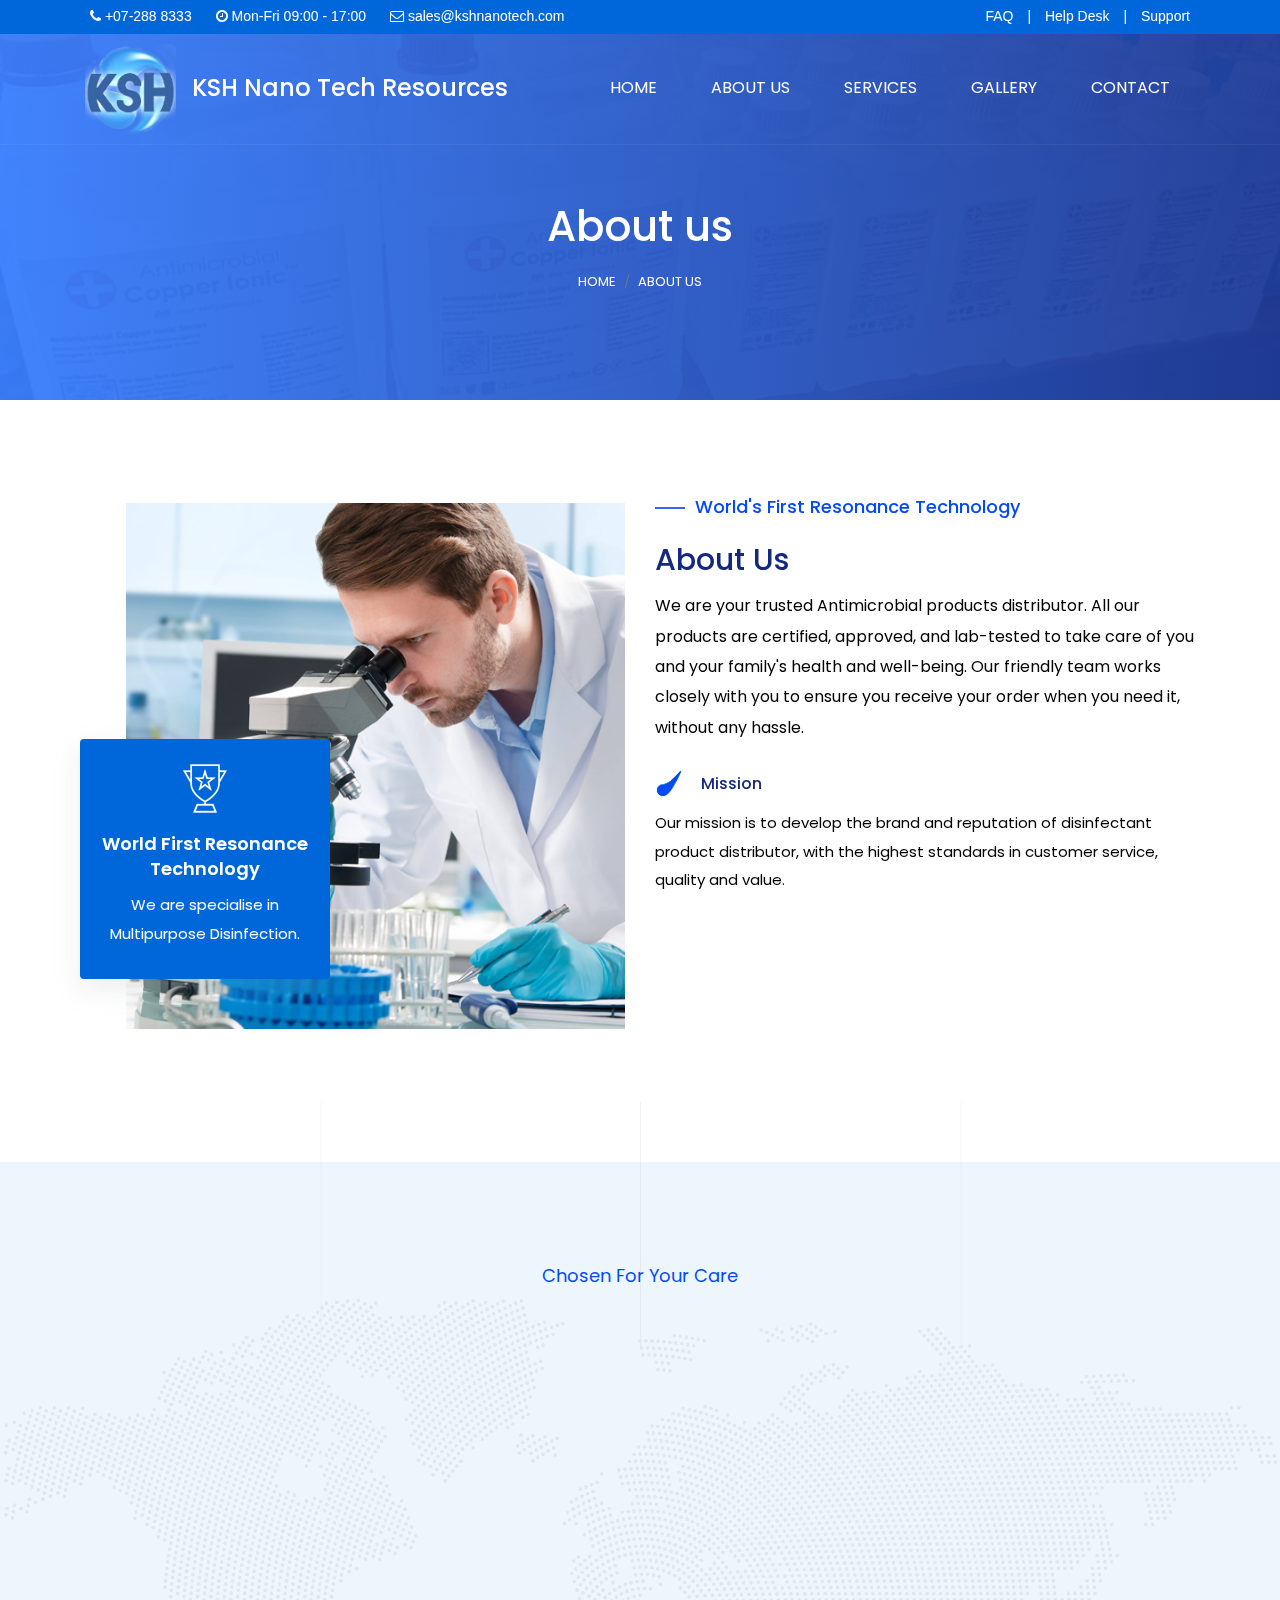
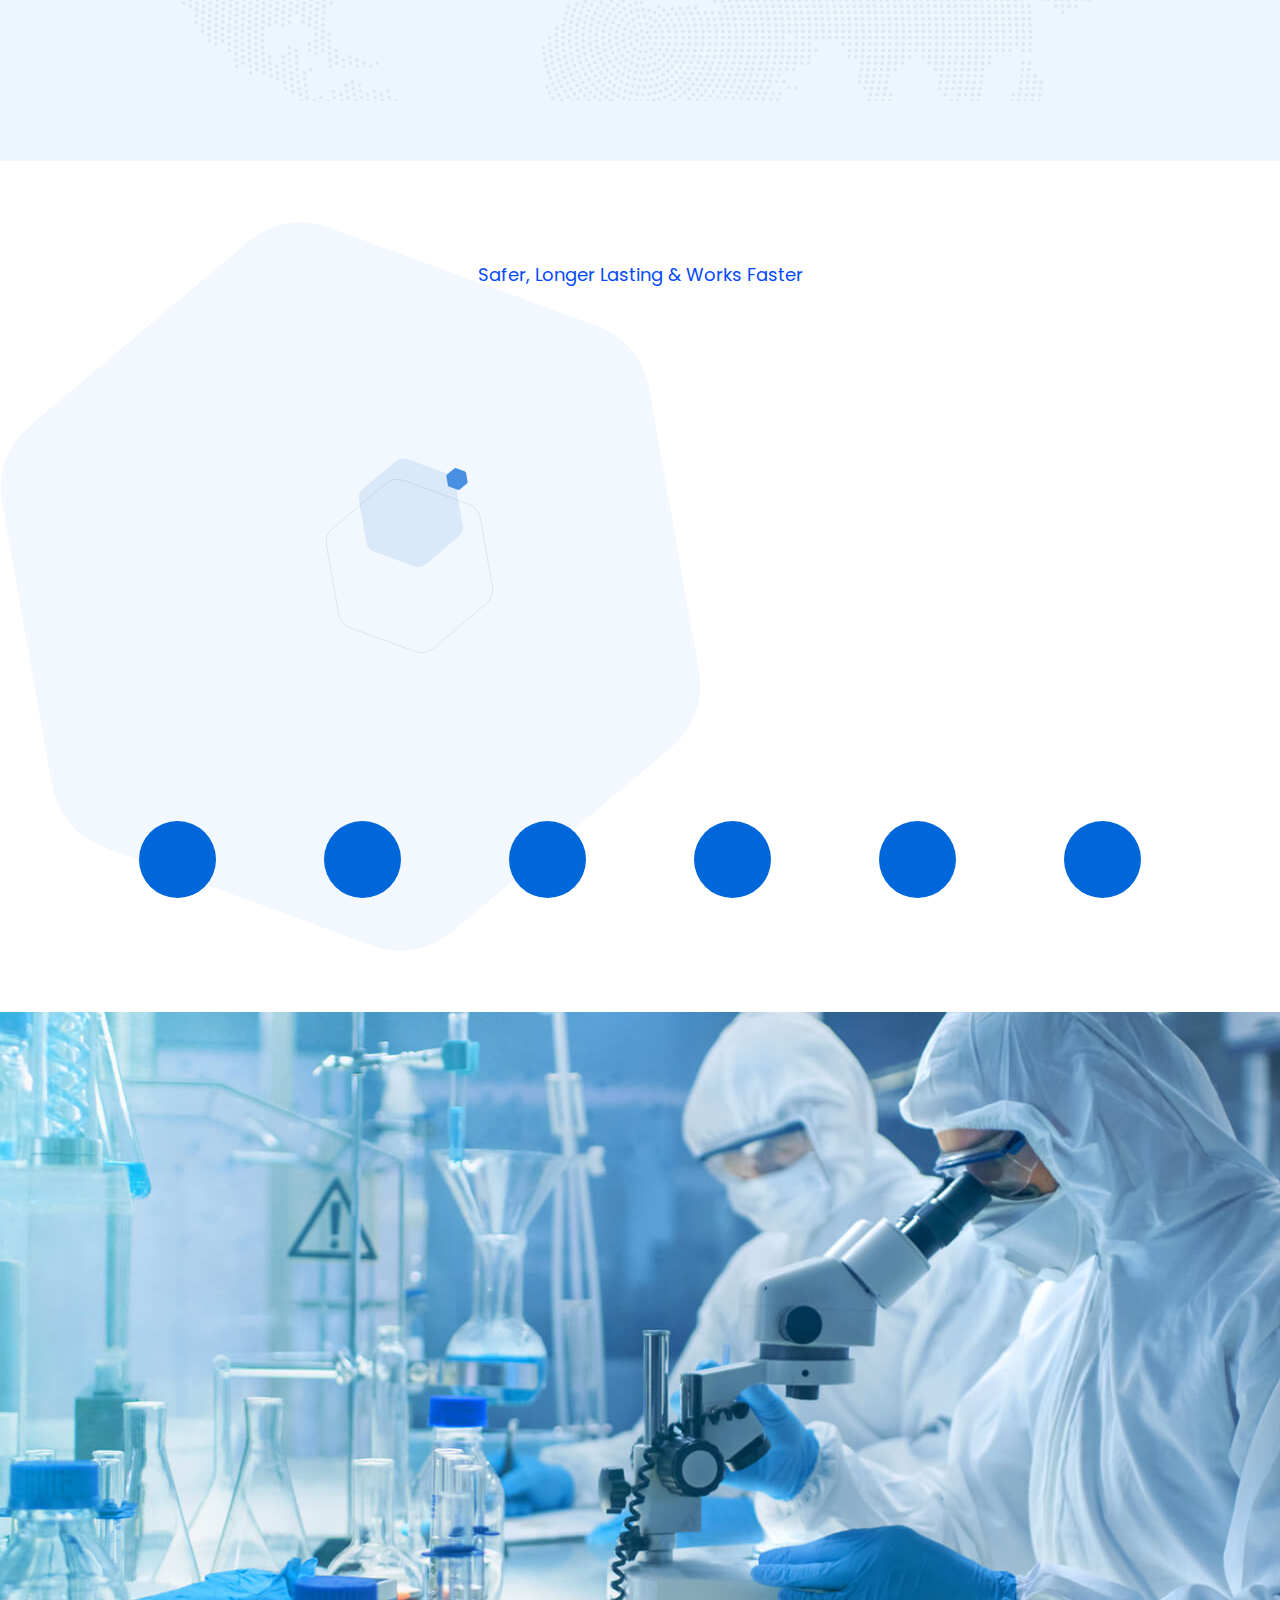
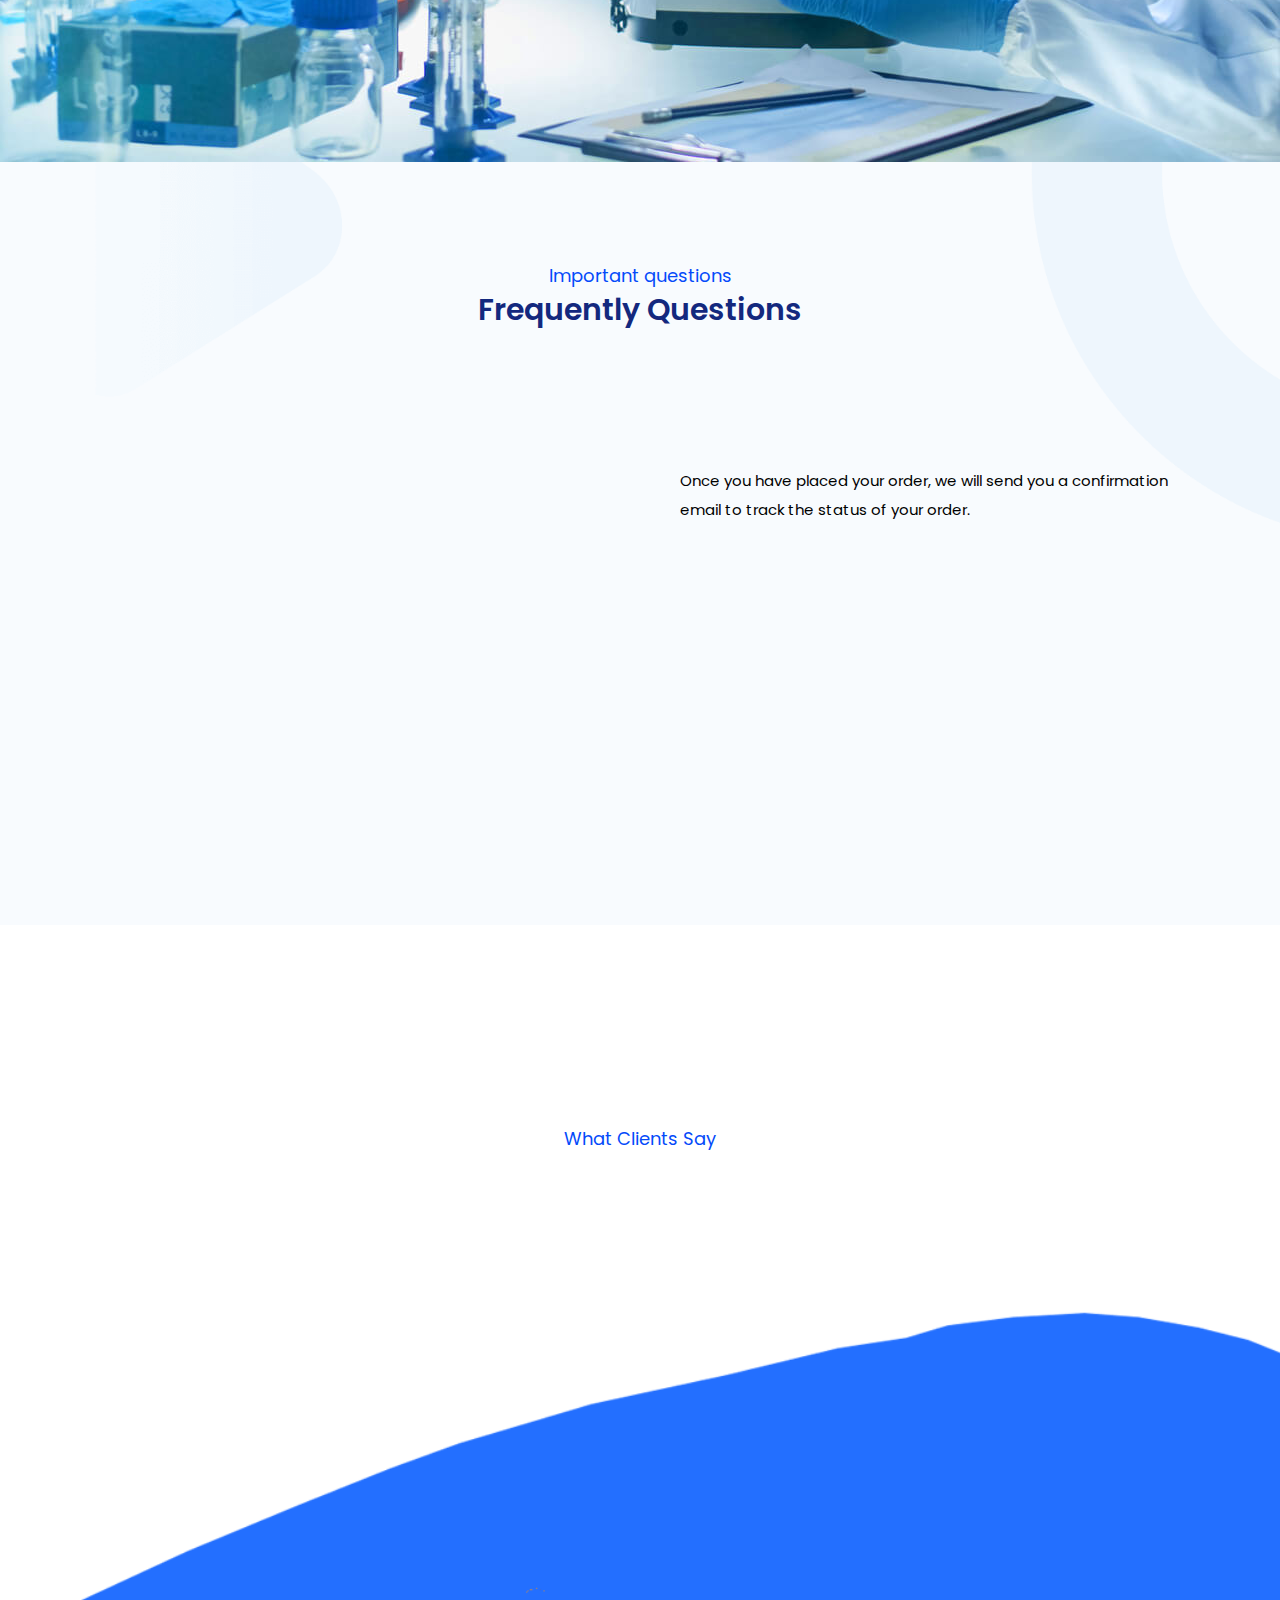
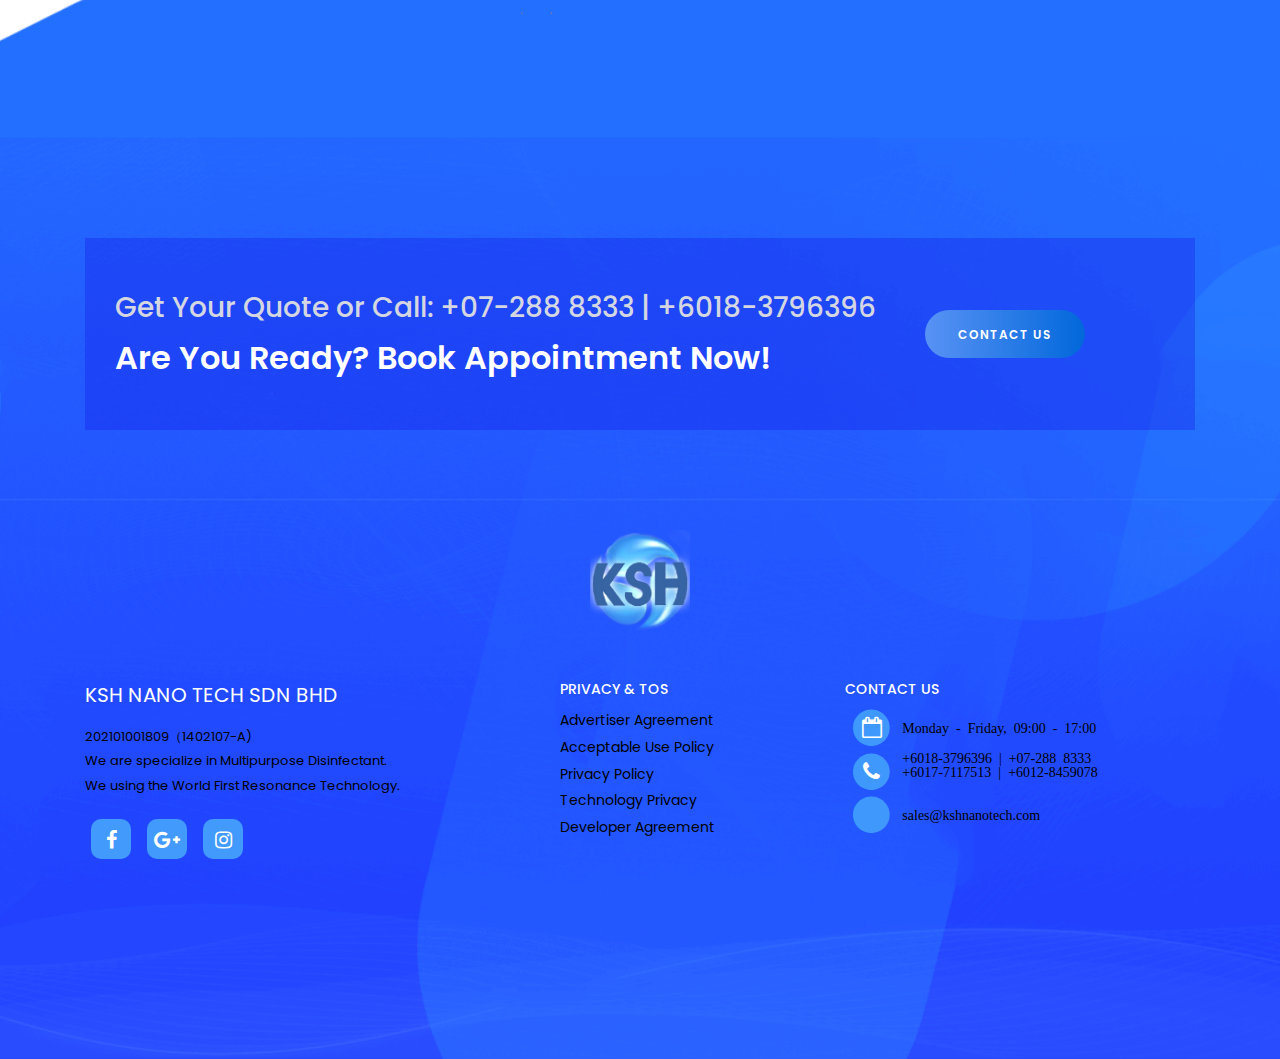
<file: about-us.html>
<!DOCTYPE html>
<html lang="en">



<!-- Mirrored from deltic.netlify.app/about-us.html by HTTrack Website Copier/3.x [XR&CO'2014], Thu, 05 Aug 2021 07:40:54 GMT -->
<!-- Added by HTTrack --><meta http-equiv="content-type" content="text/html;charset=UTF-8" /><!-- /Added by HTTrack -->
<head>
    <meta charset="UTF-8">
    <meta name="description" content="">
    <meta http-equiv="X-UA-Compatible" content="IE=edge">
    <meta name="viewport" content="width=device-width, initial-scale=1, shrink-to-fit=no">

    <!-- Title -->
    <title>KSH Nano Tech</title>

    <!-- Favicon -->
    <link rel="icon" href="img/new/logo3.png">
    <link rel="stylesheet" href="https://use.fontawesome.com/releases/v5.15.4/css/all.css"
    integrity="sha384-DyZ88mC6Up2uqS4h/KRgHuoeGwBcD4Ng9SiP4dIRy0EXTlnuz47vAwmeGwVChigm" crossorigin="anonymous">

    <!-- Core Stylesheet -->
    <link rel="stylesheet" href="css/style.css">

    <!-- Responsive Stylesheet -->
    <link rel="stylesheet" href="css/responsive.css">

</head>

<body class="light-version">
    <!-- Preloader -->
    <div id="preloader">
        <div class="preload-content">
            <div id="dream-load"></div>
        </div>
    </div>

    <!-- ##### Header Area Start ##### -->
    <header class="header-area fadeInDown" data-wow-delay="0.2s">
        <div class="classy-nav-container light breakpoint-off">
            <div class="newheader">
                <div class="container">
                    <div class="row">
                        <div class="col-md-8">
                            <div class="widget no-border m-0">
                                <ul class="list-inline">
                                    <li class="newhelement"> <i class="fa fa-phone text-white"></i> <a
                                            class="text-white" href="#">+07-288 8333</a> </li>
                                    <li class="text-white newhelement"> <i class="fa fa-clock-o text-white"></i> Mon-Fri
                                        09:00 - 17:00 </li>
                                    <li class="newhelement"> <i class="fa fa-envelope-o text-white"></i> <a
                                            class="text-white" href="#">sales@kshnanotech.com</a> </li>
                                </ul>
                            </div>
                        </div>
                        <div class="col-md-4">
                            <div class="widget no-border m-0">
                                <ul class="list-inline text-right sm-text-center">
                                    <li>
                                        <a href="#" class="text-white">FAQ</a>
                                    </li>
                                    <li class="text-white">|</li>
                                    <li>
                                        <a href="#" class="text-white">Help Desk</a>
                                    </li>
                                    <li class="text-white">|</li>
                                    <li>
                                        <a href="#" class="text-white">Support</a>
                                    </li>
                                </ul>
                            </div>
                        </div>
                    </div>
                </div>
            </div>
            <div class="oldheader">
                <div class="container">
                    <!-- Classy Menu -->
                    <nav class="classy-navbar light justify-content-between" id="dreamNav">

                        <!-- Logo -->
                        <a class="nav-brand light" href="#"><img src="img/new/logo3.png" class="logo" alt="logo"> KSH
                            Nano Tech Resources </a>

                        <!-- Navbar Toggler -->
                        <div class="classy-navbar-toggler demo">
                            <span class="navbarToggler"><span></span><span></span><span></span></span>
                        </div>

                        <!-- Menu -->
                        <div class="classy-menu">

                            <!-- close btn -->
                            <div class="classycloseIcon">
                                <div class="cross-wrap"><span class="top"></span><span class="bottom"></span></div>
                            </div>

                            <!-- Nav Start -->
                            <div class="classynav">
                                <ul id="nav">
                                    <li><a href="index.html">Home</a>
                                    </li>
                                    <li><a href="about-us.html">About Us</a></li>
                                    <li><a href="services.html">Services</a></li>
                                    <li><a href="gallery.html">Gallery</a></li>
                                    <li><a href="contact-us.html">Contact</a></li>
                                </ul>
                            </div>
                            <!-- Nav End -->
                        </div>
                    </nav>
                </div>
            </div>
        </div>
    </header>
    <!-- ##### Header Area End ##### -->

    <!-- ##### Welcome Area Start ##### -->
    <div class="breadcumb-area clearfix dzsparallaxer auto-init" data-options='{direction: "normal"}'>
        <div class="divimage dzsparallaxer--target" style="width: 101%; height: 130%; background-image: url(img/new/1.jpg)"></div>
        <!-- breadcumb content -->
        <div class="breadcumb-content">
            <div class="container h-100">
                <div class="row h-100 align-items-center">
                    <div class="col-12">
                        <nav aria-label="breadcrumb" class="breadcumb--con text-center">
                            <h2 class="w-text title wow fadeInUp" data-wow-delay="0.2s">About us</h2>
                            <ol class="breadcrumb justify-content-center wow fadeInUp" data-wow-delay="0.4s">
                                <li class="breadcrumb-item"><a href="#">Home</a></li>
                                <li class="breadcrumb-item active" aria-current="page">About us</li>
                            </ol>
                        </nav>
                    </div>
                </div>
            </div>
        </div>
    </div>
    <!-- ##### Welcome Area End ##### -->

    <!-- ##### About Us Area Start ##### -->
    <section class="about-us-area section-padding-70-100 relative" id="about">

        <div class="container">
            <div class="row align-items-center">
                <div class="col-12 col-lg-6 offset-lg-0 col-md-12 no-padding-left">
                    <div class="welcome-meter about-sec-wrapper wow fadeInUp" data-wow-delay="0.2s">
                        <img src="img/core-img/about-sec1.png" class="about-i" alt="">
                        <div class="article special box-shadow">
                            <img src="img/icons/s55.png" class="mb-10" alt="">
                            <h3 class="article__title"> World First Resonance Technology</h3>
                            <p>We are specialise in Multipurpose Disinfection.</p>
                        </div>
                    </div>
                </div>

                <div class="col-12 col-lg-6 offset-lg-0 col-md-10 offset-md-1">
                    <div class="who-we-contant mt-s wow fadeInUp w-text" data-wow-delay="0.5s">>
                        <div class="promo-section">
                            <h3 class="special-head ">World's First Resonance Technology</h3>
                        </div>
                        <h4 class="d-blue fadeInUp" data-wow-delay="1s">About Us</h4>
                        <p class="fadeInUp about" data-wow-delay="1.2s">We are your trusted Antimicrobial products
                            distributor. All our products are certified, approved, and lab-tested to take care of you
                            and your family's health and well-being. Our friendly team works closely with you to ensure
                            you receive your order when you need it, without any hassle.</p>
                        <div class="list-wrap align-items-center">
                            <div class="row">

                                <div class="col-md-12">
                                    <div class="wow fadeInUp" data-wow-delay="1.3s">
                                        <div class="side-feature-list-item">
                                            <img src="img/icons/check.png" class="check-mark-icon" alt="">
                                            <div class="foot-c-info d-blue">Mission</div>
                                        </div>
                                        <p>Our mission is to develop the brand
                                            and reputation of disinfectant product distributor, with the highest
                                            standards in customer service, quality and value. </p>
                                    </div>
                                </div>

                                <div class="col-md-12">
                                    <div class="wow fadeInUp" data-wow-delay="1.3s">
                                        <div class="side-feature-list-item">
                                            <img src="img/icons/check.png" class="check-mark-icon" alt="">
                                            <div class="foot-c-info d-blue">Vision</div>
                                        </div>
                                        <p>Our vision is to be the most
                                            recognized disinfectant products distributor in the marketplace through
                                            offering the broadest range disinfectant and sanitation products. </p>

                                    </div>
                                </div>

                            </div>
                        </div>
                        
                    </div>
                </div>

            </div>
        </div>
    </section>
    <!-- ##### About Us Area End ##### -->


    <section class="how section-padding-100-70 relative map-bg map-before">

        <div class="container">

            <div class="section-heading text-center">
                <span>Chosen For Your Care</span>
                <h2 class="wow fadeInUp d-blue bold" data-wow-delay="0.3s">Our core Features</h2>

            </div>
            <div class="row">
                <div class="col-md-31 col-sm-31 col-xs-12">
                    <div class="article special box-shadow wow fadeInUp animated" data-wow-delay="1.0s"
                        style="visibility: visible; animation-delay: 1.2s; animation-name: fadeInUp;">
                        <img src="img/icons/s1.png" class="mb-10" alt="">
                        <h3 class="article__title">Lab Tested & Approved</h3>
                        <p>Proven effective to kill 99.99% of viruses that cause Covid-19</p>
                    </div>
                </div>
                <div class="col-md-31 col-sm-31 col-xs-12">
                    <div class="article special box-shadow wow fadeInUp animated" data-wow-delay="1.1s"
                        style="visibility: visible; animation-delay: 1.2s; animation-name: fadeInUp;">
                        <img src="img/icons/s2.png" class="mb-10" alt="">
                        <h3 class="article__title">Resonance Technology</h3>
                        <p>The first and only resonance technology applied disinfectant</p>
                    </div>
                </div>
                <div class="col-md-31 col-sm-31 col-xs-12">
                    <div class="article special box-shadow wow fadeInUp animated" data-wow-delay="1.2s"
                        style="visibility: visible; animation-delay: 1.2s; animation-name: fadeInUp;">
                        <img src="img/icons/s6.png" class="mb-10" alt="">
                        <h3 class="article__title">Safe</h3>
                        <p>It is non-toxic and can be applied to even child's toys</p>
                    </div>
                </div>
                <div class="col-md-31 col-sm-31 col-xs-12">
                    <div class="article special box-shadow wow fadeInUp animated" data-wow-delay="1.3s"
                        style="visibility: visible; animation-delay: 1.2s; animation-name: fadeInUp;">
                        <img src="img/icons/s9.png" class="mb-10 fast" alt="">
                        <h3 class="article__title">Fast</h3>
                        <p>It has shorter response time to kill pathogens as compared to other disinfectants</p>
                    </div>
                </div>
                <div class="col-md-31 col-sm-31 col-xs-12">
                    <div class="article special box-shadow wow fadeInUp animated" data-wow-delay="1.4s"
                        style="visibility: visible; animation-delay: 1.2s; animation-name: fadeInUp;">
                        <img src="img/icons/s8.png" class="mb-10 longlast" alt="">
                        <h3 class="article__title">Long Lasting</h3>
                        <p>Keeps killing 99.99% of viruses for up to 24 hours</p>
                    </div>
                </div>

            </div>
        </div>
    </section>

    <div class="clearfix"></div>

    
    <section class="our_services_area section-padding-100-0 relative hex-pat-1" id="services">
        <div class="container">

            <div class="section-heading text-center">
                <span>Safer, Longer Lasting &amp; Works Faster</span>
                <h2 class="wow fadeInUp d-blue bold" data-wow-delay="0.3s">Multipurpose Disinfectant</h2>
                <p class="wow fadeInUp text" data-wow-delay="0.5s">Formulated with <span class="dark ">Quantum Ion
                        Copper Ionic, Nano-silver, Titanium dioxide, and Resonance Technology.</span>
                    Quantum-Ion is a proven and more effective disinfectant. It is safe
                    for use on skin and surfaces. Yet, it works fast to <span class="dark">kill 99.9999% of germs,
                        bacteria, and
                        viruses</span>, protecting you and your family.</p>
                <div class="img-san">

                    <img src="img/new/q1.png" class="img3 wow bounceInRight animated" data-wow-delay="1.1s"
                        style="visibility: visible; animation-delay: 0.1s; animation-name: bounceInLeft;">
                    <img src="img/new/q2.png" class="img3 wow bounceInRight animated" data-wow-delay="1s"
                        style="visibility: visible; animation-delay: 0.1s; animation-name: bounceInUp;">
                    <img src="img/new/q3.png" class="img3 wow bounceInRight animated" data-wow-delay="1.2s"
                        style="visibility: visible; animation-delay: 0.1s; animation-name: bounceInRight;">

                </div>
            </div>
            <section id="boxes" class="icon-section">

                <div class="container">
                    <div class="row">
                        <div class="col-sm-2 col-md-2">
                            <div class="wow fadeInUp animated" data-wow-delay="1.2s"
                                style="visibility: visible; animation-delay: 0.2s; animation-name: fadeInUp;">
                                <div class="box text-center">

                                    <i class="fa fa-tint fa-3x circled bg-skin"></i>
                                    <h4 class="h-bold">Water-Based</h4>

                                </div>
                            </div>
                        </div>
                        <div class="col-sm-2 col-md-2">
                            <div class="wow fadeInUp animated" data-wow-delay="1.4s"
                                style="visibility: visible; animation-delay: 0.4s; animation-name: fadeInUp;">
                                <div class="box text-center">

                                    <i class="fa fa-child fa-3x circled bg-skin"></i>
                                    <h4 class="h-bold">Safe for Children</h4>

                                </div>
                            </div>
                        </div>
                        <div class="col-sm-2 col-md-2">
                            <div class="wow fadeInUp animated" data-wow-delay="1.6s"
                                style="visibility: visible; animation-delay: 0.6s; animation-name: fadeInUp;">
                                <div class="box text-center">
                                    <i class="fas fa-hand-holding-medical fa-3x circled bg-skin"></i>
                                    <h4 class="h-bold">Non-Irritant</h4>

                                </div>
                            </div>
                        </div>
                        <div class="col-sm-2 col-md-2">
                            <div class="wow fadeInUp animated" data-wow-delay="1.8s"
                                style="visibility: visible; animation-delay: 0.8s; animation-name: fadeInUp;">
                                <div class="box text-center">

                                    <i class="fa fa-air-freshener fa-3x circled bg-skin"></i>
                                    <h4 class="h-bold">Fragance Free</h4>

                                </div>
                            </div>
                        </div>
                        <div class="col-sm-2 col-md-2">
                            <div class="wow fadeInUp animated" data-wow-delay="2s"
                                style="visibility: visible; animation-delay: 1s; animation-name: fadeInUp;">
                                <div class="box text-center">

                                    <i class="fa fa-fire fa-3x circled bg-skin"></i>
                                    <h4 class="h-bold">Non-flammable</h4>

                                </div>
                            </div>
                        </div>
                        <div class="col-sm-2 col-md-2">
                            <div class="wow fadeInUp animated" data-wow-delay="2.2s"
                                style="visibility: visible; animation-delay: 1.2s; animation-name: fadeInUp;">
                                <div class="box text-center">

                                    <i class="fa fa-skull fa-3x circled bg-skin"></i>
                                    <h4 class="h-bold">Non-toxic</h4>

                                </div>
                            </div>
                        </div>
                    </div>
                </div>

            </section>


        </div>
    </section>

    <section class="creative-facts section-before section-padding-100">
        <div class="container">
            <div class="row">
                <div class="col-lg-6 col-sm-12">
                    <div class="wow fadeInDown animated" data-wow-delay="1s"
                        style="visibility: visible; animation-delay: 1s; animation-name: fadeInLeft;">
                        <div class="c-facts-box">

                            <div class="who-we-contant">
                                <div class="promo-section">
                                    <h3 class="special-head">Known for our expertise</h3>
                                </div>
                                <h4 class="wow fadeInUp d-blue" data-wow-delay="0.3s">We Care Too Much About Customer's
                                    Trust
                                </h4>
                                <p class="wow fadeInUp " data-wow-delay="0.4s">We have gone through variety of
                                    certification
                                    in order for customer to understand our product quality for use.</p>
                                <div class="row">
                                    <div class="col-12 col-sm-6 col-md-6">
                                        <!-- Single Cool Fact -->
                                        <div class="single_cool_fact text-center wow fadeInUp" data-wow-delay="0.2s">
                                            <div class="cool_fact_icon">
                                                <i class="ti-user"></i>
                                            </div>
                                            <!-- Single Cool Detail -->
                                            <div class="cool_fact_detail">
                                                <h3><span class="counter">2518</span>+</h3>
                                                <h2>Customer</h2>
                                            </div>
                                        </div>
                                    </div>
                                    <div class="col-12 col-sm-6 col-md-6">
                                        <!-- Single Cool Fact -->
                                        <div class="single_cool_fact text-center wow fadeInUp" data-wow-delay="0.5s">
                                            <div class="cool_fact_icon">
                                                <i class="ti-cup"></i>
                                            </div>
                                            <!-- Single Cool Detail -->
                                            <div class="cool_fact_detail">
                                                <h3><span class="counter">18</span>+</h3>
                                                <h2>Tested Report</h2>
                                            </div>
                                        </div>
                                        <a class="btn dream-btn green-btn mt-30 fadeInUp text-right"
                                            data-wow-delay="0.6s" href="#">Download PDF</a>
                                    </div>

                                </div>
                            </div>
                        </div>
                    </div>

                </div>
                <!-- <div class="row">
                    <div class="wow fadeInDown animated" data-wow-delay="1s" style="visibility: visible; animation-delay: 1s; animation-name: fadeInDown;">
                        <div id="carousel-reviews" class="carousel slide" data-ride="carousel">

                            <div class="carousel-inner">
                                <div class="item">
                                    <div class="col-md-6 col-sm-6">
                                        <img src="img/new/report/1.jpg" class="test">
                                    </div>
                                    <div class="col-md-6 col-sm-6 hidden-xs">
                                        <img src="img/new/report/2.JPG" class="test">
                                    </div>
                                </div>

                                <div class="item active">
                                    <div class="col-md-6 col-sm-6">
                                        <img src="img/new/report/3.JPG" class="test">
                                    </div>
                                    <div class="col-md-6 col-sm-6 hidden-xs">
                                        <img src="img/new/report/4.JPG" class="test">
                                    </div>
                                </div>

                                <div class="item">
                                    <div class="col-md-6 col-sm-6">
                                        <img src="img/new/report/5.JPG" class="test">
                                    </div>
                                    <div class="col-md-6 col-sm-6 hidden-xs">
                                        <img src="img/new/report/6.JPG" class="test">
                                    </div>
                                </div>

                                <div class="item">
                                    <div class="col-md-6 col-sm-6">
                                        <img src="img/new/report/7.JPG" class="test">
                                    </div>
                                    <div class="col-md-6 col-sm-6 hidden-xs">
                                        <img src="img/new/report/8.JPG" class="test">
                                    </div>
                                </div>


                            </div>

                            <div class="col-md-12 col-sm-12">
                                <a class="left carousel-control" href="#carousel-reviews" role="button" data-slide="prev">
                                    <span class="glyphicon glyphicon-chevron-left"></span>
                                </a>
                                <a class="right carousel-control" href="#carousel-reviews" role="button" data-slide="next">
                                    <span class="glyphicon glyphicon-chevron-right"></span>
                                </a>
                            </div>

                        </div>
                    </div>
                </div> -->
            </div>

        </div>
    </section>

   <!-- ##### FAQ & Timeline Area Start ##### -->
   <div class="faq-timeline-area section-padding-100-85" id="faq">
    <div class="container">
        <div class="section-heading text-center">
            <span>Important questions</span>
            <h2 class="d-blue bold fadeInUp" data-wow-delay="0.3s"> Frequently Questions</h2>
        </div>
        <div class="row align-items-center">
            <div class="col-12 col-lg-6 offset-lg-0 col-md-8 offset-md-2 col-sm-10 offset-sm-1">
                <div class="welcome-meter about-sec-wrapper wow fadeInUp" data-wow-delay="0.4s">
                    <img src="img/new/6.jpg" class="about-i" alt="">
                    <div class="article special width-50 box-shadow">
                        <div class="form-head">
                            <div class="form-head-icon"><img src="img/icons/info1.png" alt=""></div>
                            <div class="form-head-info">
                                <h6 class="w-text">09:00 - 17:00(CST)</h6>
                                <p class="g-text">Monday to Friday</p>
                            </div>
                        </div>
                        <div class="form-head">
                            <div class="form-head-icon"><img src="img/icons/info2.png" alt=""></div>
                            <div class="form-head-info">
                                <h6 class="w-text">sales@kshnanotech.com</h6>
                                <p class="g-text">Monday to Friday</p>
                            </div>
                        </div>
                        <div class="form-head mb-0">
                            <div class="form-head-icon"><img src="img/icons/info3.png" alt=""></div>
                            <div class="form-head-info">
                                <h6 class="w-text">+07-288 8333</h6>
                                <p class="g-text">09:00 - 17:00(CST)</p>
                            </div>
                        </div>
                    </div>
                </div>
            </div>
            <div class="col-12 col-lg-6 col-md-12">
                <div class="dream-faq-area mt-s ">
                    <dl style="margin-bottom:0">
                        <!-- Single FAQ Area -->
                        <dt class="wow fadeInUp" data-wow-delay="0.2s">What is the status of my order?
                        </dt>
                        <dd class="fadeInUp" data-wow-delay="0.3s">
                            <p>Once you have placed your order, we will send you a confirmation email to track the
                                status of your order.</p>
                        </dd>
                        <!-- Single FAQ Area -->
                        <dt class="wow fadeInUp" data-wow-delay="0.3s">Can I change my order?</dt>
                        <dd>
                            <p>To make changes to your order, please reach out to support through our customer
                                service email sales@kshnanotech.com. We may accept edits to your order depend on the
                                status of your order.</p>
                        </dd>
                        <!-- Single FAQ Area -->
                        <dt class="wow fadeInUp" data-wow-delay="0.4s">Where do you ship?</dt>
                        <dd>
                            <p>We currently ship in the whole Malaysia. For shipping outside of these countries,
                                please reach out to support through our customer service email
                                sales@kshnanotech.com.
                            </p>
                        </dd>
                        <!-- Single FAQ Area -->
                        <dt class="wow fadeInUp" data-wow-delay="0.5s">How long does it take to ship my order?</dt>
                        <dd>
                            <p>Once you've placed your order, it usually takes 24 to 48 hours to process it for
                                delivery.
                                Standard shipping time for the countries covered by our delivery partners are
                                presented below. </p>
                        </dd>
                        <!-- Single FAQ Area -->
                        <dt class="wow fadeInUp" data-wow-delay="0.3s">What payment methods do you accept?</dt>
                        <dd>
                            <p>We accept the following payment methods:
                            <ul class="payment">
                                <li class="paymentli">Visa/ Master Card</li>
                                <li class="paymentli">FPX Online Banking</li>
                                <li class="paymentli">E-wall (Touch&Go)</li>
                            </ul>
                            </p>
                        </dd>
                    </dl>
                </div>
            </div>

        </div>
    </div>
</div>
<!-- ##### FAQ & Timeline Area End ##### -->


    <div class="footer-bg section-padding-100">
        <!-- ##### Testimonial Area Start ##### -->
        <section class="clients_testimonials_area bg-img section-padding-100-0" id="test">
            <div class="container">
                <div class="row">
                    <div class="col-12">
                        <div class="section-heading text-center">
                            <span>What Clients Say</span>
                            <h2 class="d-blue bold bl-text wow fadeInUp" data-wow-delay="0.3s">Clients Testimonials</h2>
                            <p class="wow fadeInUp" data-wow-delay="0.4s">Your Health Means Everything to Us </p>
                        </div>
                    </div>
                </div>
            </div>
            <div class="cotainer-fluid">
                <div class="row justify-content-center wow fadeInUp" data-wow-delay="0.4s">
                    <div class="col-12 col-md-10 col-xs-10 offset-xs-1">
                        <div class="client_slides owl-carousel">

                            <!-- Single Testimonial -->
                            <div class="single-testimonial text-center">
                                <!-- Testimonial Image -->
                                <div class="testimonial_image">
                                    <img src="img/new/c1.jpg" alt="">
                                </div>
                                <!-- Testimonial Feedback Text -->
                                <div class="testimonial-description">
                                    <div class="testimonial_text">
                                        <p>I have been using your hand sanitizer for almost
                                            every week. I really like the way my hands feel after applying your product.
                                            Many thanks and will ALWAYS choose your product for my hand sanitizer needs.
                                            Wishing you continued success.</p>
                                    </div>

                                    <!-- Admin Text -->
                                    <div class="admin_text">
                                        <h5>Mr.Lee</h5>
                                    </div>
                                </div>
                            </div>

                            <!-- Single Testimonial -->
                            <div class="single-testimonial text-center">
                                <!-- Testimonial Image -->
                                <div class="testimonial_image">
                                    <img src="img/new/c2.jpg" alt="">
                                </div>
                                <!-- Testimonial Feedback Text  -->
                                <div class="testimonial-description">
                                    <div class="testimonial_text">
                                        <p>I never liked using the hand sanitizers as they would dry out my skin & smell
                                            of chemicals. I also found it surprising to know that many are
                                            unaware of the ineffectiveness associated with alcohol based sanitizers. I
                                            am assured of the best protection and my skin remains moisturized!</p>
                                    </div>

                                    <!-- Admin Text -->
                                    <div class="admin_text">
                                        <h5>Mrs Chew</h5>
                                    </div>
                                </div>
                            </div>

                            <!-- Single Testimonial -->
                            <div class="single-testimonial text-center">
                                <!-- Testimonial Image -->
                                <div class="testimonial_image">
                                    <img src="img/new/c3.jpg" alt="">
                                </div>
                                <!-- Testimonial Feedback Text  -->
                                <div class="testimonial-description">
                                    <div class="testimonial_text">
                                        <p>Working In an industry in which hand sanitation is performed 15-20x per day,
                                            skin health for the care provider is a real concern.I have additionally not felt the need to use hand lotions throughout the work day. KSH product is highly recommended</p>
                                    </div>
                                    <!-- Admin Text -->
                                    <div class="admin_text">
                                        <h5>Mr Razhul</h5>
                                    </div>
                                </div>
                            </div>
                        </div>
                    </div>
                </div>
            </div>
        </section>
        <!-- ##### Testimonial Area End ##### -->
        
         <!-- ##### Footer Area Start ##### -->
         <footer class="footer-area bg-img">

            <!-- ##### Contact Area Start ##### -->
            <div class="contact_us_area section-padding-100-0" id="contact">
                <div class="container">
                    <div class="call-us-sec">
                        <div class="row align-items-center">
                            <div class="col-12 col-lg-9">
                                <div class="text-left">
                                    <h3 class="g-text fadeInUp" data-wow-delay="0.3s">Get Your Quote or Call: +07-288
                                        8333 | +6018-3796396 </h3>
                                    <h2 class="bold w-text mb-0">Are You Ready? Book Appointment Now!</h2>
                                </div>
                            </div>
                            <div class="col-12 col-lg-3">
                                <a class="btn dream-btn  fadeInUp mt-s" data-wow-delay="0.6s" href="contact-us.html">Contact
                                    us</a>
                            </div>
                        </div>
                    </div>

                </div>
            </div>
            <!-- ##### Contact Area End ##### -->

            <div class="footer-content-area spec">
                <div class="container">
                    <div class="row ">
                        <div class="col-lg-8 col-lg-offset-2">
                            <div class="text-center marginb-50">
                                <a href="index.html">
                                    <img src="img/new/logo3.png" alt="" width="100" height="100">
                                </a>
                            </div>
                        </div>
                        <div class="col-12 col-lg-5 col-md-6">
                            <div class="footer-copywrite-info">
                                <!-- Copywrite -->
                                <div class="copywrite_text fadeInUp" data-wow-delay="0.2s">
                                    <div class="footer-logo">
                                        <a href="#">KSH NANO TECH SDN
                                            BHD</a>
                                    </div>
                                    <p>202101001809（1402107-A)<br>We are specialize in Multipurpose Disinfectant.<br> We
                                        using the World First
                                        Resonance Technology.</p>
                                </div>
                                <!-- Social Icon -->
                                <div class="footer-social-info fadeInUp" data-wow-delay="0.4s">
                                    <a href="https://www.facebook.com/kshnanotechresources/?ref=page_internal"><i class="fa fa-facebook"
                                        aria-hidden="true"></i></a>
                                    <a href="mailto:nanotechr9@gmail.com"><i class="fa fa-google-plus" aria-hidden="true"></i></a>
                                    <a href="https://www.instagram.com/ksh_nano/?hl=en"><i class="fa fa-instagram"
                                        aria-hidden="true"></i></a>
                                  </div>
                            </div>
                        </div>

                        <div class="col-12 col-lg-3 col-md-6">
                            <div class="contact_info_area d-sm-flex justify-content-between">
                                <!-- Content Info -->
                                <div class="contact_info mt-x text-center fadeInUp" data-wow-delay="0.3s">
                                    <h5>PRIVACY & TOS</h5>
                                    <a href="#">
                                        <p>Advertiser Agreement</p>
                                    </a>
                                    <a href="#">
                                        <p>Acceptable Use Policy</p>
                                    </a>
                                    <a href="#">
                                        <p>Privacy Policy</p>
                                    </a>
                                    <a href="#">
                                        <p>Technology Privacy</p>
                                    </a>
                                    <a href="#">
                                        <p>Developer Agreement</p>
                                    </a>
                                </div>
                            </div>
                        </div>


                        <div class="col-12 col-lg-4 col-md-6 ">
                            <div class="contact_info_area d-sm-flex justify-content-between">
                                <!-- Content Info -->
                                <div class="contact_info mt-s text-center fadeInUp" data-wow-delay="0.4s">
                                    <h5>CONTACT US</h5>
                                    <div class="widget">
                                        <ul>
                                            <li>
                                                <span class="fa-stack fa-lg">
                                                    <i class="fa fa-circle fa-stack-2x"></i>
                                                    <i class="fa fa-calendar-o fa-stack-1x fa-inverse"></i>
                                                </span>
                                                <p class="icon-text">Monday - Friday, 09:00 - 17:00
                                                </p>
                                            </li>
                                            <li>
                                                <span class="fa-stack fa-lg top-30">
                                                    <i class="fa fa-circle fa-stack-2x"></i>
                                                    <i class="fa fa-phone fa-stack-1x fa-inverse"></i>
                                                </span>
                                                <p class="icon-text">+6018-3796396 | +07-288 8333  
                                                    <br>+6017-7117513 | +6012-8459078
                                                </p>
                                            </li>
                                            <li>
                                                <span class="fa-stack fa-lg">
                                                    <i class="fa fa-circle fa-stack-2x"></i>
                                                    <i class="far fa-envelope fa-stack-1x fa-inverse"></i>
                                                </span>
                                                <p class="icon-text">sales@kshnanotech.com</p>
                                            </li>

                                        </ul>
                                    </div>
                                </div>
                            </div>
                        </div>
                    </div>
                </div>

            </div>
        </footer>
        <!-- ##### Footer Area End ##### -->
    </div>

    <!-- ########## All JS ########## -->
    <!-- jQuery js -->
    <script src="js/jquery.min.js"></script>
    <!-- Popper js -->
    <script src="js/popper.min.js"></script>
    <!-- Bootstrap js -->
    <script src="js/bootstrap.min.js"></script>
    <!-- All Plugins js -->
    <script src="js/plugins.js"></script>
    <!-- Parallax js -->
    <script src="js/dzsparallaxer.js"></script>
    <!-- Active js -->
    <script src="js/script.js"></script>

</body>



<!-- Mirrored from deltic.netlify.app/about-us.html by HTTrack Website Copier/3.x [XR&CO'2014], Thu, 05 Aug 2021 07:40:54 GMT -->
</html>
</file>
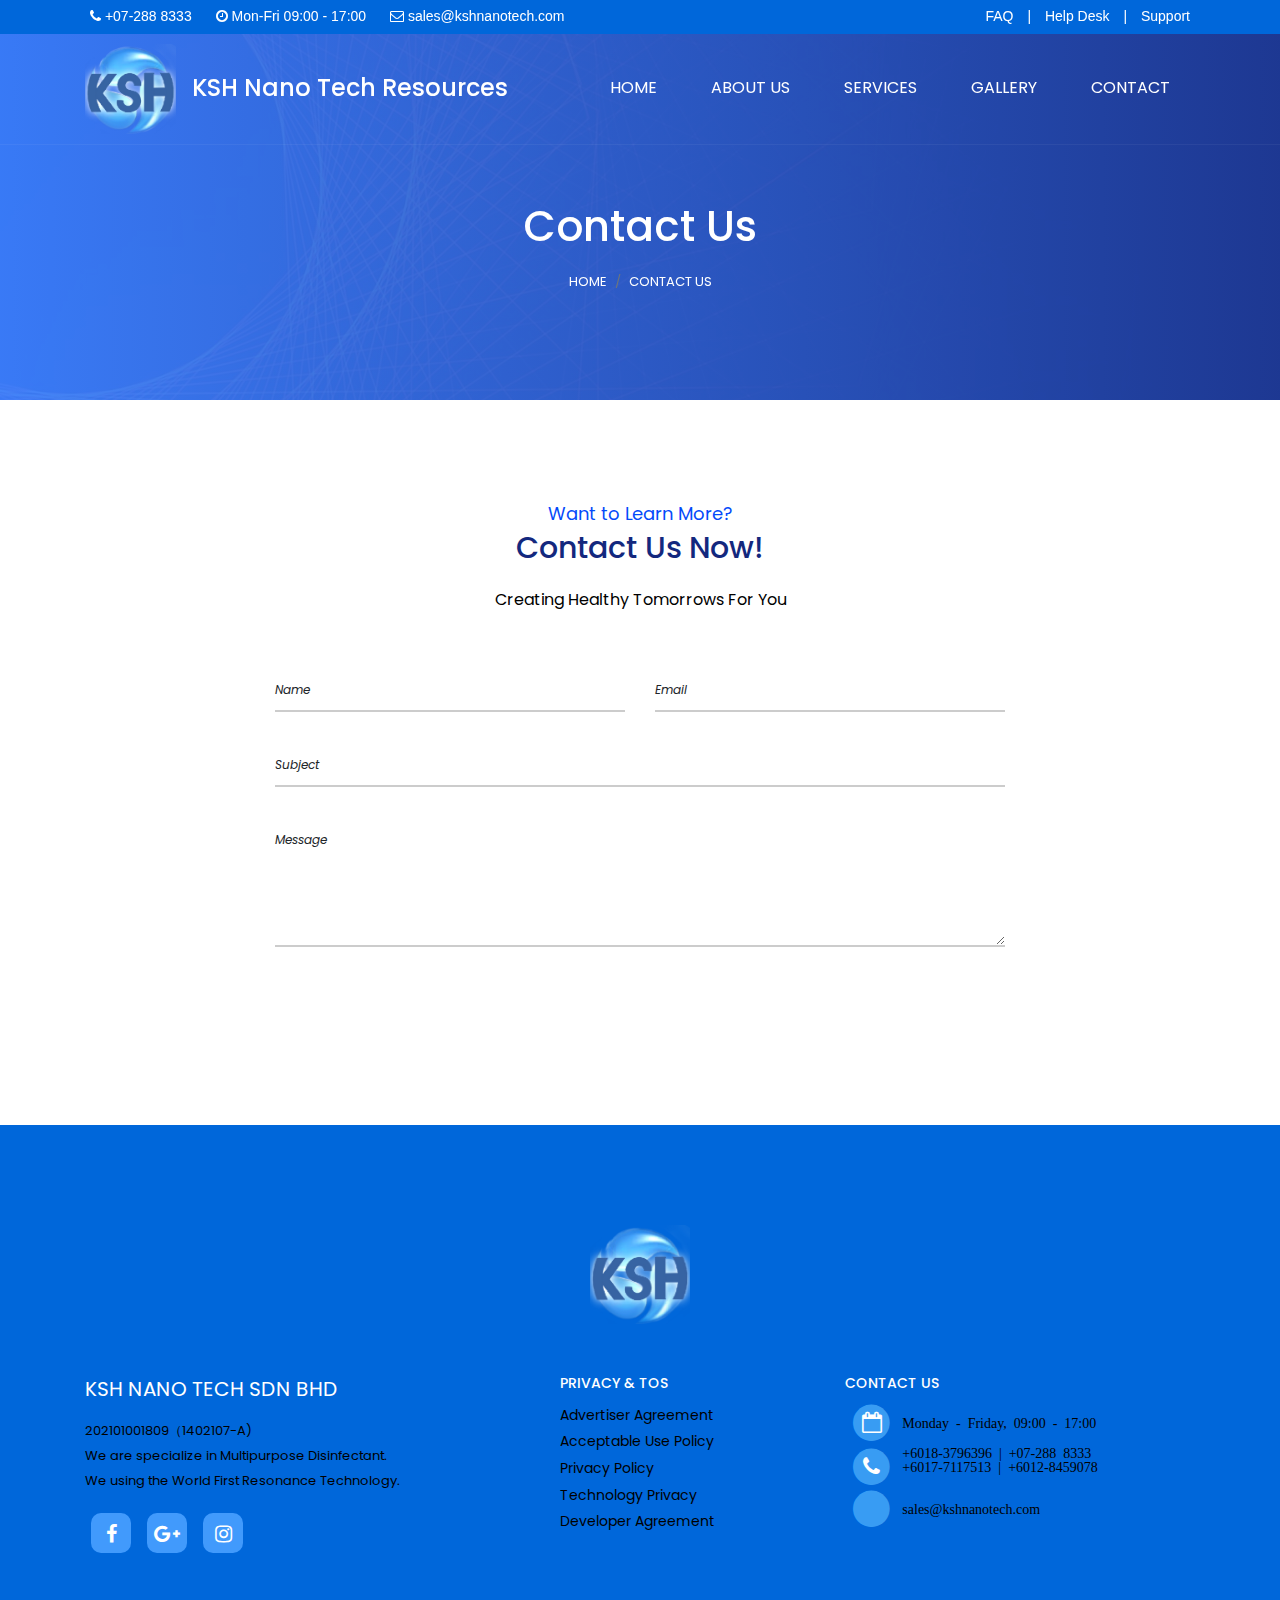
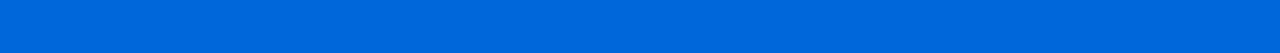
<file: contact-us.html>
<!DOCTYPE html>
<html lang="en">



<!-- Mirrored from deltic.netlify.app/contact-us.html by HTTrack Website Copier/3.x [XR&CO'2014], Thu, 05 Aug 2021 07:42:51 GMT -->
<!-- Added by HTTrack --><meta http-equiv="content-type" content="text/html;charset=UTF-8" /><!-- /Added by HTTrack -->
<head>
    <meta charset="UTF-8">
    <meta name="description" content="">
    <meta http-equiv="X-UA-Compatible" content="IE=edge">
    <meta name="viewport" content="width=device-width, initial-scale=1, shrink-to-fit=no">

    <!-- Title -->
    <title>Contact Us</title>

    <!-- Favicon -->
    <link rel="icon" href="img/new/logo3.png">
    <link rel="stylesheet" href="https://use.fontawesome.com/releases/v5.15.4/css/all.css"
        integrity="sha384-DyZ88mC6Up2uqS4h/KRgHuoeGwBcD4Ng9SiP4dIRy0EXTlnuz47vAwmeGwVChigm" crossorigin="anonymous">

    <!-- Core Stylesheet -->
    <link rel="stylesheet" href="css/style.css">

    <!-- Responsive Stylesheet -->
    <link rel="stylesheet" href="css/responsive.css">

</head>

<body class="light-version">
    <!-- Preloader -->
    <div id="preloader">
        <div class="preload-content">
            <div id="dream-load"></div>
        </div>
    </div>

   <!-- ##### Header Area Start ##### -->
   <header class="header-area fadeInDown" data-wow-delay="0.2s">
    <div class="classy-nav-container light breakpoint-off">
        <div class="newheader">
            <div class="container">
                <div class="row">
                    <div class="col-md-8">
                        <div class="widget no-border m-0">
                            <ul class="list-inline">
                                <li class="newhelement"> <i class="fa fa-phone text-white"></i> <a
                                        class="text-white" href="#">+07-288 8333</a> </li>
                                <li class="text-white newhelement"> <i class="fa fa-clock-o text-white"></i> Mon-Fri
                                    09:00 - 17:00 </li>
                                <li class="newhelement"> <i class="fa fa-envelope-o text-white"></i> <a
                                        class="text-white" href="#">sales@kshnanotech.com</a> </li>
                            </ul>
                        </div>
                    </div>
                    <div class="col-md-4">
                        <div class="widget no-border m-0">
                            <ul class="list-inline text-right sm-text-center">
                                <li>
                                    <a href="#" class="text-white">FAQ</a>
                                </li>
                                <li class="text-white">|</li>
                                <li>
                                    <a href="#" class="text-white">Help Desk</a>
                                </li>
                                <li class="text-white">|</li>
                                <li>
                                    <a href="#" class="text-white">Support</a>
                                </li>
                            </ul>
                        </div>
                    </div>
                </div>
            </div>
        </div>
        <div class="oldheader">
            <div class="container">
                <!-- Classy Menu -->
                <nav class="classy-navbar light justify-content-between" id="dreamNav">

                    <!-- Logo -->
                    <a class="nav-brand light" href="#"><img src="img/new/logo3.png" class="logo" alt="logo"> KSH
                        Nano Tech Resources </a>

                    <!-- Navbar Toggler -->
                    <div class="classy-navbar-toggler demo">
                        <span class="navbarToggler"><span></span><span></span><span></span></span>
                    </div>

                    <!-- Menu -->
                    <div class="classy-menu">

                        <!-- close btn -->
                        <div class="classycloseIcon">
                            <div class="cross-wrap"><span class="top"></span><span class="bottom"></span></div>
                        </div>

                        <!-- Nav Start -->
                        <div class="classynav">
                            <ul id="nav">
                                <li><a href="index.html">Home</a>
                                </li>
                                <li><a href="about-us.html">About Us</a></li>
                                <li><a href="services.html">Services</a></li>
                                <li><a href="gallery.html">Gallery</a></li>
                                <li><a href="contact-us.html">Contact</a></li>
                            </ul>
                        </div>
                        <!-- Nav End -->
                    </div>
                </nav>
            </div>
        </div>
    </div>
</header>
<!-- ##### Header Area End ##### -->

    <!-- ##### Welcome Area Start ##### -->
    <div class="breadcumb-area clearfix dzsparallaxer auto-init" data-options='{direction: "normal"}'>
        <div class="divimage dzsparallaxer--target" style="width: 101%; height: 130%; background-image: url(img/bg-img/bg-2.jpg)"></div>
        <!-- breadcumb content -->
        <div class="breadcumb-content">
            <div class="container h-100">
                <div class="row h-100 align-items-center">
                    <div class="col-12">
                        <nav aria-label="breadcrumb" class="breadcumb--con text-center">
                            <h2 class="w-text title wow fadeInUp" data-wow-delay="0.2s">Contact Us</h2>
                            <ol class="breadcrumb justify-content-center wow fadeInUp" data-wow-delay="0.4s">
                                <li class="breadcrumb-item"><a href="#">Home</a></li>
                                <li class="breadcrumb-item active" aria-current="page">Contact Us</li>
                            </ol>
                        </nav>
                    </div>
                </div>
            </div>
        </div>
    </div>
    <!-- ##### Welcome Area End ##### -->

    <!-- ##### Contact Area Start ##### -->
    <section class="section-padding-100 contact_us_area" id="contact">
        <div class="container">
            <div class="row">
                <div class="col-12">
                    <div class="section-heading text-center">
                        <!-- Dream Dots -->
                        <span>Want to Learn More?</span>
                        <h2 class="wow fadeInUp d-blue" data-wow-delay="0.3s">Contact Us Now!</h2>
                        <p class="wow fadeInUp" data-wow-delay="0.4s">Creating Healthy Tomorrows For You</p>
                    </div>
                </div>
            </div>

            <!-- Contact Form -->
            <div class="row justify-content-center">
                <div class="col-12 col-md-10 col-lg-8">
                    <div class="contact_form">
                        <form action="#" method="post" id="main_contact_form" novalidate>
                            <div class="row">
                                <div class="col-12">
                                    <div id="success_fail_info"></div>
                                </div>

                                <div class="col-12 col-md-6">
                                    <div class="group wow fadeInUp" data-wow-delay="0.2s">
                                        <input type="text" name="name" id="name" required>
                                        <span class="highlight"></span>
                                        <span class="bar"></span>
                                        <label>Name</label>
                                    </div>
                                </div>
                                <div class="col-12 col-md-6">
                                    <div class="group wow fadeInUp" data-wow-delay="0.3s">
                                        <input type="text" name="email" id="email" required>
                                        <span class="highlight"></span>
                                        <span class="bar"></span>
                                        <label>Email</label>
                                    </div>
                                </div>
                                <div class="col-12">
                                    <div class="group wow fadeInUp" data-wow-delay="0.4s">
                                        <input type="text" name="subject" id="subject" required>
                                        <span class="highlight"></span>
                                        <span class="bar"></span>
                                        <label>Subject</label>
                                    </div>
                                </div>
                                <div class="col-12">
                                    <div class="group wow fadeInUp" data-wow-delay="0.5s">
                                        <textarea name="message" id="message" required></textarea>
                                        <span class="highlight"></span>
                                        <span class="bar"></span>
                                        <label>Message</label>
                                    </div>
                                </div>
                                <div class="col-12 text-center wow fadeInUp" data-wow-delay="0.6s">
                                    <button type="submit" class="btn dream-btn">Send Message</button>
                                </div>
                            </div>
                        </form>
                    </div>
                </div>
            </div>
        </div>
    </section>
    <!-- ##### Contact Area End ##### -->
    

    <!-- ##### Footer Area Start ##### -->
    <footer class="footer-area bg-img background">
        <div class="footer-content-area">
            <div class="container">
                <div class="row ">
                    <div class="col-lg-8 col-lg-offset-2">
                        <div class="text-center marginb-50">
                            <a href="index.html">
                                <img src="img/new/logo3.png" alt="" width="100" height="100">
                            </a>
                        </div>
                    </div>
                    <div class="col-12 col-lg-5 col-md-6">
                        <div class="footer-copywrite-info">
                            <!-- Copywrite -->
                            <div class="copywrite_text fadeInUp" data-wow-delay="0.2s">
                                <div class="footer-logo">
                                    <a href="#">KSH NANO TECH SDN
                                        BHD</a>
                                </div>
                                <p>202101001809（1402107-A)<br>We are specialize in Multipurpose Disinfectant.<br> We
                                    using the World First
                                    Resonance Technology.</p>
                            </div>
                            <!-- Social Icon -->
                            <div class="footer-social-info fadeInUp" data-wow-delay="0.4s">
                                <a href="https://www.facebook.com/kshnanotechresources/?ref=page_internal"><i class="fa fa-facebook"
                                    aria-hidden="true"></i></a>
                                <a href="mailto:nanotechr9@gmail.com"><i class="fa fa-google-plus" aria-hidden="true"></i></a>
                                <a href="https://www.instagram.com/ksh_nano/?hl=en"><i class="fa fa-instagram"
                                    aria-hidden="true"></i></a>
                              </div>
                        </div>
                    </div>

                    <div class="col-12 col-lg-3 col-md-6">
                        <div class="contact_info_area d-sm-flex justify-content-between">
                            <!-- Content Info -->
                            <div class="contact_info mt-x text-center fadeInUp" data-wow-delay="0.3s">
                                <h5>PRIVACY & TOS</h5>
                                <a href="#">
                                    <p>Advertiser Agreement</p>
                                </a>
                                <a href="#">
                                    <p>Acceptable Use Policy</p>
                                </a>
                                <a href="#">
                                    <p>Privacy Policy</p>
                                </a>
                                <a href="#">
                                    <p>Technology Privacy</p>
                                </a>
                                <a href="#">
                                    <p>Developer Agreement</p>
                                </a>
                            </div>
                        </div>
                    </div>


                    <div class="col-12 col-lg-4 col-md-6 ">
                        <div class="contact_info_area d-sm-flex justify-content-between">
                            <!-- Content Info -->
                            <div class="contact_info mt-s text-center fadeInUp" data-wow-delay="0.4s">
                                <h5>CONTACT US</h5>
                                <div class="widget">
                                    <ul>
                                        <li>
                                            <span class="fa-stack fa-lg">
                                                <i class="fa fa-circle fa-stack-2x"></i>
                                                <i class="fa fa-calendar-o fa-stack-1x fa-inverse"></i>
                                            </span>
                                            <p class="icon-text">Monday - Friday, 09:00 - 17:00
                                            </p>
                                        </li>
                                        <li>
                                            <span class="fa-stack fa-lg top-30">
                                                <i class="fa fa-circle fa-stack-2x"></i>
                                                <i class="fa fa-phone fa-stack-1x fa-inverse"></i>
                                            </span>
                                            <p class="icon-text">+6018-3796396 | +07-288 8333  
                                                <br>+6017-7117513 | +6012-8459078
                                            </p>
                                        </li>
                                        <li>
                                            <span class="fa-stack fa-lg">
                                                <i class="fa fa-circle fa-stack-2x"></i>
                                                <i class="far fa-envelope fa-stack-1x fa-inverse"></i>
                                            </span>
                                            <p class="icon-text">sales@kshnanotech.com</p>
                                        </li>

                                    </ul>
                                </div>
                            </div>
                        </div>
                    </div>
                </div>
            </div>

        </div>
    </footer>
    <!-- ##### Footer Area End ##### -->

    <!-- ########## All JS ########## -->
    <!-- jQuery js -->
    <script src="js/jquery.min.js"></script>
    <!-- Popper js -->
    <script src="js/popper.min.js"></script>
    <!-- Bootstrap js -->
    <script src="js/bootstrap.min.js"></script>
    <!-- All Plugins js -->
    <script src="js/plugins.js"></script>
    <!-- Parallax js -->
    <script src="js/dzsparallaxer.js"></script>
    <!-- Active js -->
    <script src="js/script.js"></script>

</body>



<!-- Mirrored from deltic.netlify.app/contact-us.html by HTTrack Website Copier/3.x [XR&CO'2014], Thu, 05 Aug 2021 07:42:51 GMT -->
</html>
</file>
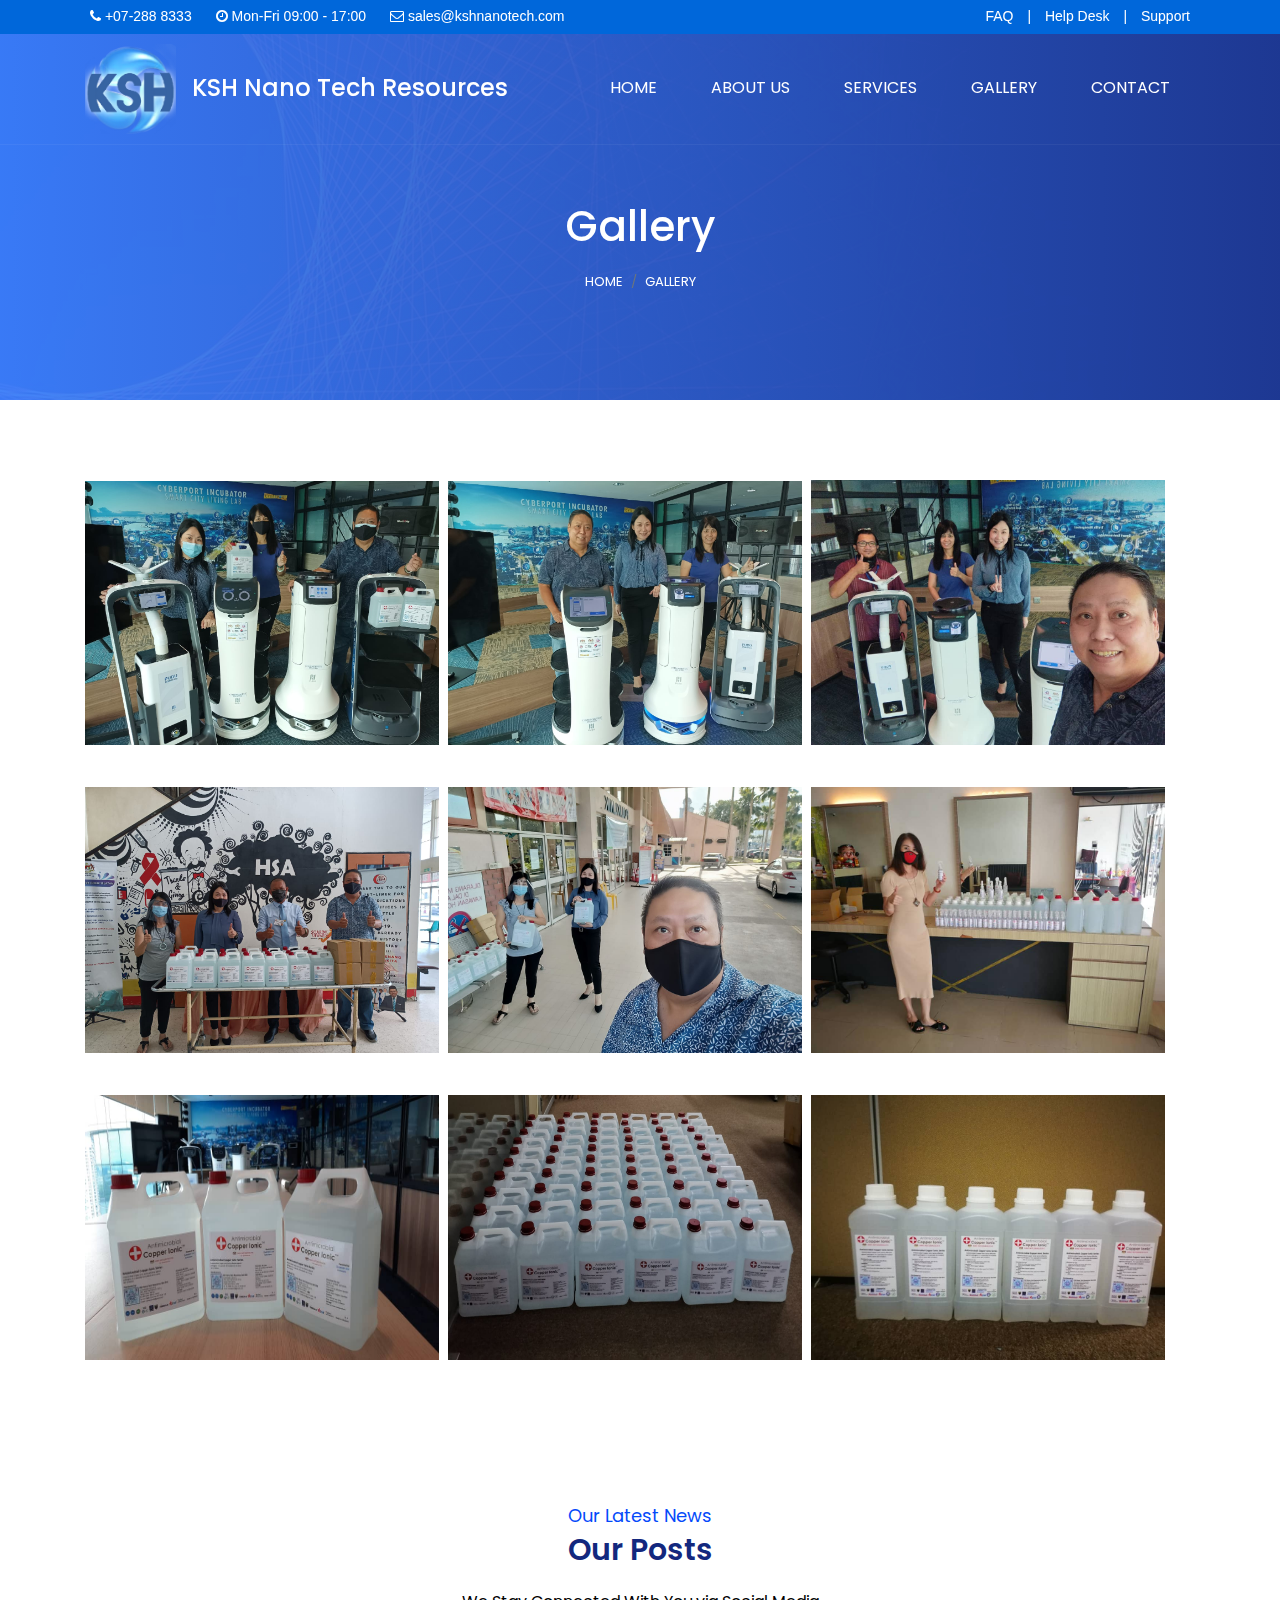
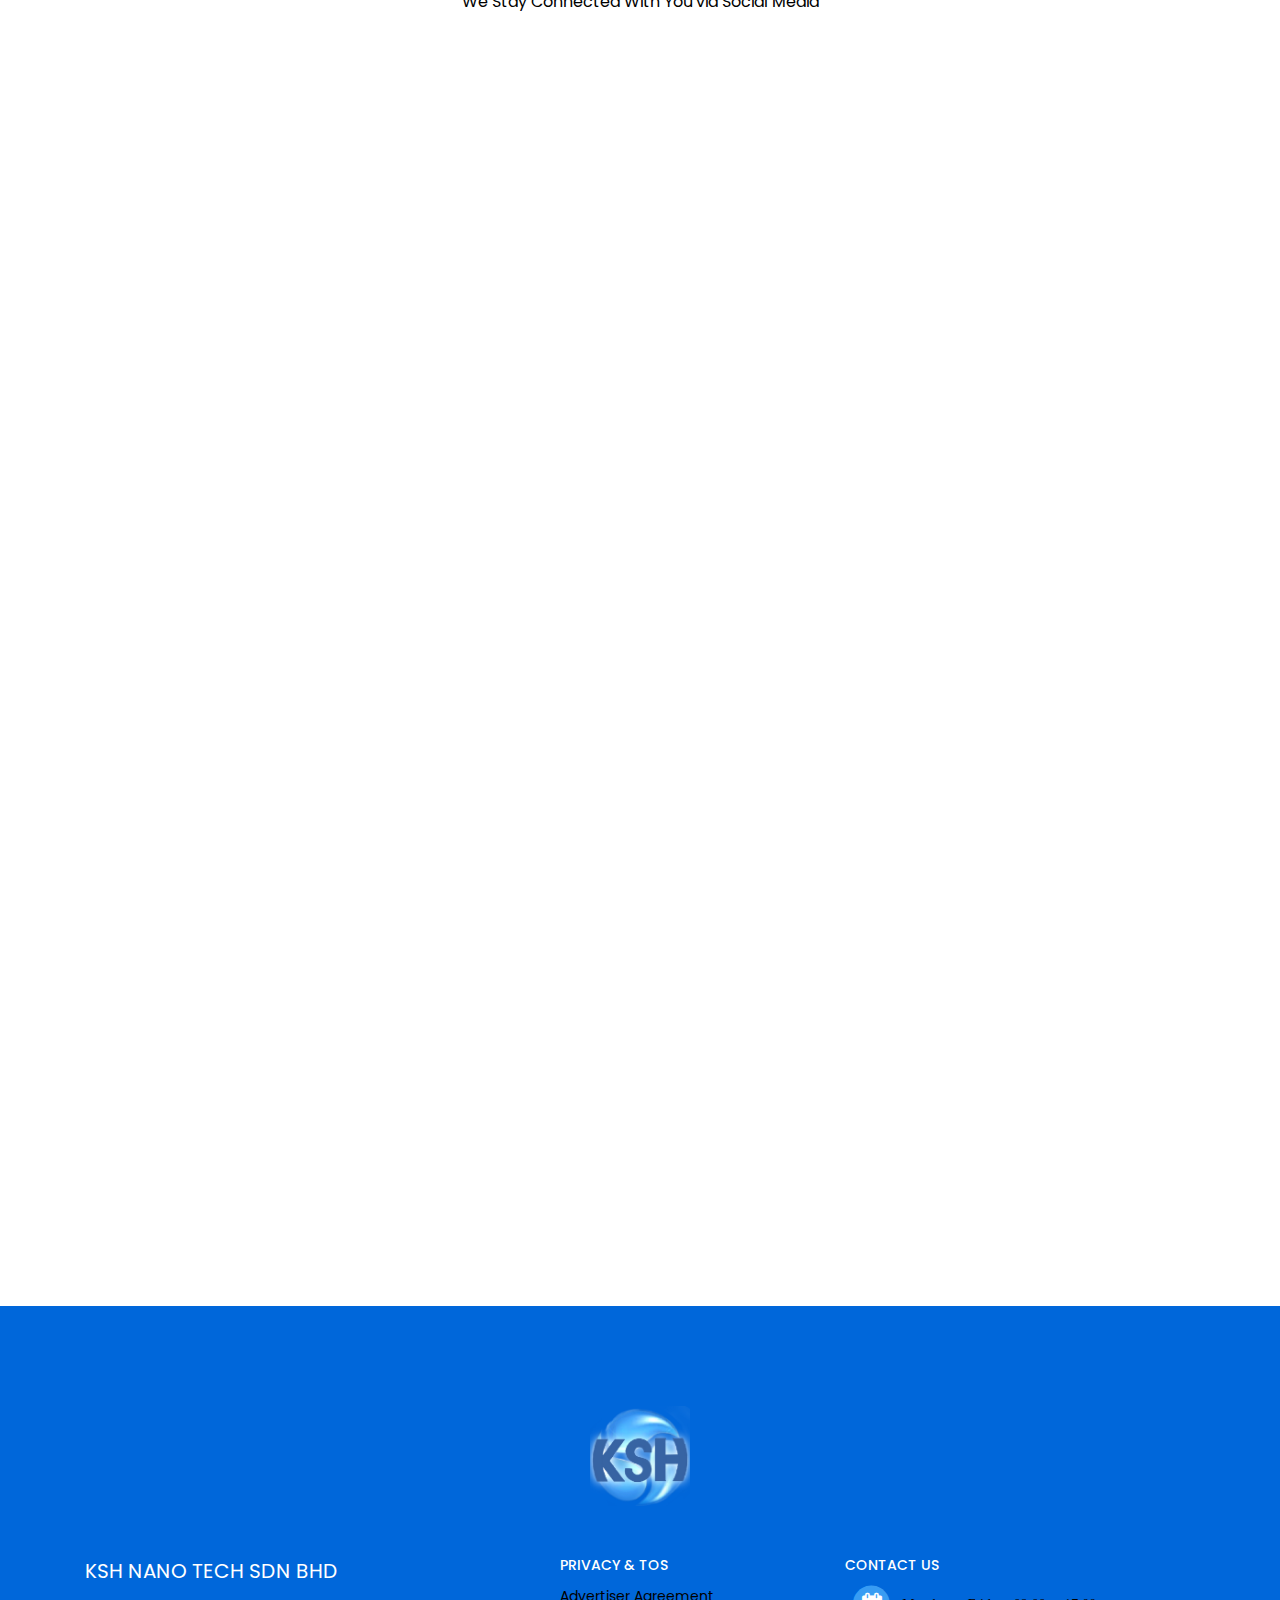
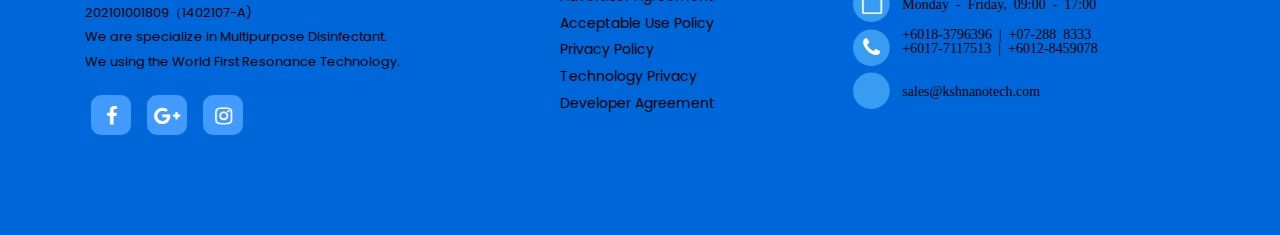
<file: gallery.html>
<!DOCTYPE html>
<html lang="en">



<!-- Mirrored from deltic.netlify.app/gallery.html by HTTrack Website Copier/3.x [XR&CO'2014], Thu, 05 Aug 2021 07:40:55 GMT -->
<!-- Added by HTTrack -->
<meta http-equiv="content-type" content="text/html;charset=UTF-8" /><!-- /Added by HTTrack -->

<head>
  <meta charset="UTF-8">
  <meta name="description" content="">
  <meta http-equiv="X-UA-Compatible" content="IE=edge">
  <meta name="viewport" content="width=device-width, initial-scale=1, shrink-to-fit=no">

  <!-- Title -->
  <title>Gallery</title>

  <!-- Favicon -->
  <link rel="icon" href="img/new/logo3.png">
  <link rel="stylesheet" href="https://use.fontawesome.com/releases/v5.15.4/css/all.css"
    integrity="sha384-DyZ88mC6Up2uqS4h/KRgHuoeGwBcD4Ng9SiP4dIRy0EXTlnuz47vAwmeGwVChigm" crossorigin="anonymous">

  <!-- Core Stylesheet -->
  <link rel="stylesheet" href="css/style.css">

  <!-- Responsive Stylesheet -->
  <link rel="stylesheet" href="css/responsive.css">

</head>

<body class="light-version">
  <!-- Preloader -->
  <div id="preloader">
    <div class="preload-content">
      <div id="dream-load"></div>
    </div>
  </div>

  <!-- ##### Header Area Start ##### -->
  <header class="header-area fadeInDown" data-wow-delay="0.2s">
    <div class="classy-nav-container light breakpoint-off">
      <div class="newheader">
        <div class="container">
          <div class="row">
            <div class="col-md-8">
              <div class="widget no-border m-0">
                <ul class="list-inline">
                  <li class="newhelement"> <i class="fa fa-phone text-white"></i> <a class="text-white" href="#">+07-288
                      8333</a> </li>
                  <li class="text-white newhelement"> <i class="fa fa-clock-o text-white"></i> Mon-Fri
                    09:00 - 17:00 </li>
                  <li class="newhelement"> <i class="fa fa-envelope-o text-white"></i> <a class="text-white"
                      href="#">sales@kshnanotech.com</a> </li>
                </ul>
              </div>
            </div>
            <div class="col-md-4">
              <div class="widget no-border m-0">
                <ul class="list-inline text-right sm-text-center">
                  <li>
                    <a href="#" class="text-white">FAQ</a>
                  </li>
                  <li class="text-white">|</li>
                  <li>
                    <a href="#" class="text-white">Help Desk</a>
                  </li>
                  <li class="text-white">|</li>
                  <li>
                    <a href="#" class="text-white">Support</a>
                  </li>
                </ul>
              </div>
            </div>
          </div>
        </div>
      </div>
      <div class="oldheader">
        <div class="container">
          <!-- Classy Menu -->
          <nav class="classy-navbar light justify-content-between" id="dreamNav">

            <!-- Logo -->
            <a class="nav-brand light" href="#"><img src="img/new/logo3.png" class="logo" alt="logo"> KSH
              Nano Tech Resources </a>

            <!-- Navbar Toggler -->
            <div class="classy-navbar-toggler demo">
              <span class="navbarToggler"><span></span><span></span><span></span></span>
            </div>

            <!-- Menu -->
            <div class="classy-menu">

              <!-- close btn -->
              <div class="classycloseIcon">
                <div class="cross-wrap"><span class="top"></span><span class="bottom"></span></div>
              </div>

              <!-- Nav Start -->
              <div class="classynav">
                <ul id="nav">
                  <li><a href="index.html">Home</a>
                  </li>
                  <li><a href="about-us.html">About Us</a></li>
                  <li><a href="services.html">Services</a></li>
                  <li><a href="gallery.html">Gallery</a></li>
                  <li><a href="contact-us.html">Contact</a></li>
                </ul>
              </div>
              <!-- Nav End -->
            </div>
          </nav>
        </div>
      </div>
    </div>
  </header>
  <!-- ##### Header Area End ##### -->

  <!-- ##### Welcome Area Start ##### -->
  <div class="breadcumb-area clearfix dzsparallaxer auto-init" data-options='{direction: "normal"}'>
    <div class="divimage dzsparallaxer--target"
      style="width: 101%; height: 130%; background-image: url(img/bg-img/bg-2.jpg)"></div>
    <!-- breadcumb content -->
    <div class="breadcumb-content">
      <div class="container h-100">
        <div class="row h-100 align-items-center">
          <div class="col-12">
            <nav aria-label="breadcrumb" class="breadcumb--con text-center">
              <h2 class="w-text title wow fadeInUp" data-wow-delay="0.2s">Gallery</h2>
              <ol class="breadcrumb justify-content-center wow fadeInUp" data-wow-delay="0.4s">
                <li class="breadcrumb-item"><a href="#">Home</a></li>
                <li class="breadcrumb-item active" aria-current="page">Gallery</li>
              </ol>
            </nav>
          </div>
        </div>
      </div>
    </div>
  </div>
  <!-- ##### Welcome Area End ##### -->
  <!-- Section: Gallery -->
  <section id="gallery">
    <div class="container margin-50 ">
      <div class="section-content">
        <div class="row">
          <div class="col-md-12">

            <!-- Portfolio Gallery Grid -->
            <div id="grid" class="gallery-isotope grid-3 gutter clearfix" style="position: relative; ">

              <!-- Portfolio Item Start -->
              <div class="gallery-item wheel">
                <div class="work-gallery">
                  <div class="gallery-thumb">
                    <img class="img-fullwidth" alt="" src="img/gallery/a.jpeg">
                    <div class="gallery-overlay"></div>
                    <div class="gallery-contect">
                      <ul class="styled-icons icon-bordered icon-circled icon-sm">
                        <li><a href="#"><i class="fa fa-link"></i></a></li>
                        <li><a data-rel="prettyPhoto" href="img/bg-img/ai2.png"><i class="fa fa-arrows"></i></a></li>
                      </ul>
                    </div>
                  </div>
                </div>
              </div>
              <!-- Portfolio Item End -->

              <!-- Portfolio Item Start -->
              <div class="gallery-item wheel">
                <div class="work-gallery">
                  <div class="gallery-thumb">
                    <img class="img-fullwidth" alt="" src="img/gallery/b.jpeg">
                    <div class="gallery-overlay"></div>
                    <div class="gallery-contect">
                      <ul class="styled-icons icon-bordered icon-circled icon-sm">
                        <li><a href="#"><i class="fa fa-link"></i></a></li>
                        <li><a data-rel="prettyPhoto" href="img/bg-img/ai2.png"><i class="fa fa-arrows"></i></a></li>
                      </ul>
                    </div>
                  </div>
                </div>
              </div>
              <!-- Portfolio Item End -->
              <!-- Portfolio Item Start -->
              <div class="gallery-item wheel">
                <div class="work-gallery">
                  <div class="gallery-thumb">
                    <img class="img-fullwidth" alt="" src="img/gallery/c.jpeg">
                    <div class="gallery-overlay"></div>
                    <div class="gallery-contect">
                      <ul class="styled-icons icon-bordered icon-circled icon-sm">
                        <li><a href="#"><i class="fa fa-link"></i></a></li>
                        <li><a data-rel="prettyPhoto" href="img/bg-img/ai2.png"><i class="fa fa-arrows"></i></a></li>
                      </ul>
                    </div>
                  </div>
                </div>
              </div>
              <!-- Portfolio Item End -->

              <!-- Portfolio Item Start -->
              <div class="gallery-item wheel">
                <div class="work-gallery">
                  <div class="gallery-thumb">
                    <img class="img-fullwidth" alt="" src="img/gallery/i.jpeg">
                    <div class="gallery-overlay"></div>
                    <div class="gallery-contect">
                      <ul class="styled-icons icon-bordered icon-circled icon-sm">
                        <li><a href="#"><i class="fa fa-link"></i></a></li>
                        <li><a data-rel="prettyPhoto" href="img/bg-img/ai2.png"><i class="fa fa-arrows"></i></a></li>
                      </ul>
                    </div>
                  </div>
                </div>
              </div>
              <!-- Portfolio Item End -->

              <!-- Portfolio Item Start -->
              <div class="gallery-item wheel">
                <div class="work-gallery">
                  <div class="gallery-thumb">
                    <img class="img-fullwidth" alt="" src="img/gallery/l.jpeg">
                    <div class="gallery-overlay"></div>
                    <div class="gallery-contect">
                      <ul class="styled-icons icon-bordered icon-circled icon-sm">
                        <li><a href="#"><i class="fa fa-link"></i></a></li>
                        <li><a data-rel="prettyPhoto" href="img/bg-img/ai2.png"><i class="fa fa-arrows"></i></a></li>
                      </ul>
                    </div>
                  </div>
                </div>
              </div>
              <!-- Portfolio Item End -->

              <!-- Portfolio Item Start -->
              <div class="gallery-item wheel">
                <div class="work-gallery">
                  <div class="gallery-thumb">
                    <img class="img-fullwidth" alt="" src="img/gallery/m.jpg">
                    <div class="gallery-overlay"></div>
                    <div class="gallery-contect">
                      <ul class="styled-icons icon-bordered icon-circled icon-sm">
                        <li><a href="#"><i class="fa fa-link"></i></a></li>
                        <li><a data-rel="prettyPhoto" href="img/bg-img/ai2.png"><i class="fa fa-arrows"></i></a></li>
                      </ul>
                    </div>
                  </div>
                </div>
              </div>
              <!-- Portfolio Item End -->

              <!-- Portfolio Item Start -->
              <div class="gallery-item wheel">
                <div class="work-gallery">
                  <div class="gallery-thumb">
                    <img class="img-fullwidth g" alt="" src="img/gallery/g.jpeg">
                    <div class="gallery-overlay"></div>
                    <div class="gallery-contect">
                      <ul class="styled-icons icon-bordered icon-circled icon-sm">
                        <li><a href="#"><i class="fa fa-link"></i></a></li>
                        <li><a data-rel="prettyPhoto" href="img/bg-img/ai2.png"><i class="fa fa-arrows"></i></a></li>
                      </ul>
                    </div>
                  </div>
                </div>
              </div>
              <!-- Portfolio Item End -->

              <!-- Portfolio Item Start -->
              <div class="gallery-item wheel">
                <div class="work-gallery">
                  <div class="gallery-thumb">
                    <img class="img-fullwidth g" alt="" src="img/gallery/k.jpeg" class="k">
                    <div class="gallery-overlay"></div>
                    <div class="gallery-contect">
                      <ul class="styled-icons icon-bordered icon-circled icon-sm">
                        <li><a href="#"><i class="fa fa-link"></i></a></li>
                        <li><a data-rel="prettyPhoto" href="img/bg-img/ai2.png"><i class="fa fa-arrows"></i></a></li>
                      </ul>
                    </div>
                  </div>
                </div>
              </div>
              <!-- Portfolio Item End -->

              <!-- Portfolio Item Start -->
              <div class="gallery-item wheel">
                <div class="work-gallery">
                  <div class="gallery-thumb">
                    <img class="img-fullwidth" alt="" src="img/gallery/n.jpg">
                    <div class="gallery-overlay"></div>
                    <div class="gallery-contect">
                      <ul class="styled-icons icon-bordered icon-circled icon-sm">
                        <li><a href="#"><i class="fa fa-link"></i></a></li>
                        <li><a data-rel="prettyPhoto" href="img/bg-img/ai2.png"><i class="fa fa-arrows"></i></a></li>
                      </ul>
                    </div>
                  </div>
                </div>
              </div>
              <!-- Portfolio Item End -->

            </div>
            <!-- End Portfolio Gallery Grid -->
          </div>
        </div>
      </div>
    </div>
  </section>

  <!-- ##### blog Area Start ##### -->
  <div class="blog section-padding-100-50 ">
    <div class="container">
      <div class="section-heading text-center">
        <span>Our Latest News</span>
        <h2 class="d-blue bold fadeInUp" data-wow-delay="0.3s">Our Posts</h2>
        <p class="fadeInUp" data-wow-delay="0.4s">We Stay Connected With You via Social Media</p>
      </div>
      <div class="row align-items-center">
        <!-- Single Blog Post -->
        <div class="col-12 col-md-4 col-sm-6">

          <div class="single-blog-area wow fadeInUp" data-wow-delay="0.2s">
            <!-- Post Thumbnail -->

            <div class="blog_thumbnail">
              <img src="img/gallery/a.jpeg" alt="">
            </div>

            <!-- Post Content -->
            <div class="blog-content">
              <div class="post-meta">
                <a href="#">Aug 23, 2021</a>
              </div>

              <a href="index-single-blog.html" class="post-title">
                <h4>New Era of Public Sanitizing</h4>
              </a>
              <p>Our honor to contribute social.</p>
              <a href="https://www.facebook.com/kshnanotechresources/photos/pcb.164132192499903/164132129166576/"
                class="btn dream-btn green-btn mt-0">Read Post</a>

            </div>
          </div>
        </div>
        <!-- Single Blog Post -->
        <div class="col-12 col-md-4 col-sm-6">
          <div class="single-blog-area wow fadeInUp" data-wow-delay="0.4s">
            <!-- Post Thumbnail -->
            <div class="blog_thumbnail">
              <img src="img/gallery/i.jpeg" alt="">
            </div>
            <!-- Post Content -->
            <div class="blog-content">

              <div class="post-meta">
                <a href="#">Jun 21, 2021</a>
              </div>
              <a href="index-single-blog.html" class="post-title">
                <h4>We Fight Pandemic Together</h4>
              </a>
              <p>A Small token of contribution from KSH to the frontliner.</p>
              <a href="https://www.facebook.com/kshnanotechresources/photos/pcb.124301796482943/124301763149613"
                class="btn dream-btn green-btn mt-0">Read Post</a>
            </div>
          </div>
        </div>
        <!-- Single Blog Post -->
        <div class="col-12 col-md-4 col-sm-6">
          <div class="single-blog-area wow fadeInUp" data-wow-delay="0.6s">
            <!-- Post Thumbnail -->
            <div class="blog_thumbnail">
              <img src="img/gallery/o.jpg" alt="">
            </div>
            <!-- Post Content -->
            <div class="blog-content">

              <div class="post-meta">
                <a href="#">May 26, 2021</a>
              </div>
              <a href="index-single-blog.html" class="post-title">
                <h4>Orders from Customers</h4>
              </a>
              <p>Thanks for customers repeated orders.</p>
              <a href="https://www.facebook.com/kshnanotechresources/posts/116883573891432"
                class="btn dream-btn green-btn mt-0">Read Post</a>
            </div>
          </div>
        </div>

        <div class="col-12 col-md-6 col-sm-6">
          <iframe
            src="https://www.facebook.com/plugins/post.php?href=https%3A%2F%2Fwww.facebook.com%2Fkshnanotechresources%2Fposts%2F116883573891432&show_text=true&width=500"
            width="500" height="707" style="border:none;overflow:hidden" scrolling="no" frameborder="0"
            allowfullscreen="true"
            allow="autoplay; clipboard-write; encrypted-media; picture-in-picture; web-share"></iframe>

        </div>

        <div class="col-12 col-md-6 col-sm-6">
          <iframe
            src="https://www.facebook.com/plugins/post.php?href=https%3A%2F%2Fwww.facebook.com%2Fkshnanotechresources%2Fposts%2F118539400392516&show_text=true&width=500"
            width="500" height="678" style="border:none;overflow:hidden" scrolling="no" frameborder="0"
            allowfullscreen="true"
            allow="autoplay; clipboard-write; encrypted-media; picture-in-picture; web-share"></iframe>

        </div>


      </div>
    </div>
  </div>
  <!-- ##### Blog Area End ##### -->

  <!-- ##### Footer Area Start ##### -->
  <!-- ##### Footer Area Start ##### -->
  <footer class="footer-area bg-img">


    <div class="footer-content-area ">
      <div class="container">
        <div class="row ">
          <div class="col-lg-8 col-lg-offset-2">
            <div class="text-center marginb-50">
              <a href="index.html">
                <img src="img/new/logo3.png" alt="" width="100" height="100">
              </a>
            </div>
          </div>
          <div class="col-12 col-lg-5 col-md-6">
            <div class="footer-copywrite-info">
              <!-- Copywrite -->
              <div class="copywrite_text fadeInUp" data-wow-delay="0.2s">
                <div class="footer-logo">
                  <a href="#">KSH NANO TECH SDN
                    BHD</a>
                </div>
                <p>202101001809（1402107-A)<br>We are specialize in Multipurpose Disinfectant.<br> We
                  using the World First
                  Resonance Technology.</p>
              </div>
              <!-- Social Icon -->
              <div class="footer-social-info fadeInUp" data-wow-delay="0.4s">
                <a href="https://www.facebook.com/kshnanotechresources/?ref=page_internal"><i class="fa fa-facebook"
                    aria-hidden="true"></i></a>
                <a href="mailto:nanotechr9@gmail.com"><i class="fa fa-google-plus" aria-hidden="true"></i></a>
                <a href="https://www.instagram.com/ksh_nano/?hl=en"><i class="fa fa-instagram"
                    aria-hidden="true"></i></a>
              </div>
            </div>
          </div>

          <div class="col-12 col-lg-3 col-md-6">
            <div class="contact_info_area d-sm-flex justify-content-between">
              <!-- Content Info -->
              <div class="contact_info mt-x text-center fadeInUp" data-wow-delay="0.3s">
                <h5>PRIVACY & TOS</h5>
                <a href="#">
                  <p>Advertiser Agreement</p>
                </a>
                <a href="#">
                  <p>Acceptable Use Policy</p>
                </a>
                <a href="#">
                  <p>Privacy Policy</p>
                </a>
                <a href="#">
                  <p>Technology Privacy</p>
                </a>
                <a href="#">
                  <p>Developer Agreement</p>
                </a>
              </div>
            </div>
          </div>


          <div class="col-12 col-lg-4 col-md-6 ">
            <div class="contact_info_area d-sm-flex justify-content-between">
              <!-- Content Info -->
              <div class="contact_info mt-s text-center fadeInUp" data-wow-delay="0.4s">
                <h5>CONTACT US</h5>
                <div class="widget">
                  <ul>
                    <li>
                      <span class="fa-stack fa-lg">
                        <i class="fa fa-circle fa-stack-2x"></i>
                        <i class="fa fa-calendar-o fa-stack-1x fa-inverse"></i>
                      </span>
                      <p class="icon-text">Monday - Friday, 09:00 - 17:00
                      </p>
                    </li>
                    <li>
                      <span class="fa-stack fa-lg top-30">
                        <i class="fa fa-circle fa-stack-2x"></i>
                        <i class="fa fa-phone fa-stack-1x fa-inverse"></i>
                      </span>
                      <p class="icon-text">+6018-3796396 | +07-288 8333
                        <br>+6017-7117513 | +6012-8459078
                      </p>
                    </li>
                    <li>
                      <span class="fa-stack fa-lg">
                        <i class="fa fa-circle fa-stack-2x"></i>
                        <i class="far fa-envelope fa-stack-1x fa-inverse"></i>
                      </span>
                      <p class="icon-text">sales@kshnanotech.com</p>
                    </li>

                  </ul>
                </div>
              </div>
            </div>
          </div>
        </div>
      </div>

    </div>
  </footer>
  <!-- ##### Footer Area End ##### -->
  <!-- ##### Footer Area End ##### -->

  <!-- ########## All JS ########## -->
  <!-- jQuery js -->
  <script src="js/jquery.min.js"></script>
  <!-- Popper js -->
  <script src="js/popper.min.js"></script>
  <!-- Bootstrap js -->
  <script src="js/bootstrap.min.js"></script>
  <!-- All Plugins js -->
  <script src="js/plugins.js"></script>
  <!-- Parallax js -->
  <script src="js/dzsparallaxer.js"></script>
  <!-- Active js -->
  <script src="js/script.js"></script>

</body>



<!-- Mirrored from deltic.netlify.app/gallery.html by HTTrack Website Copier/3.x [XR&CO'2014], Thu, 05 Aug 2021 07:40:55 GMT -->

</html>
</file>
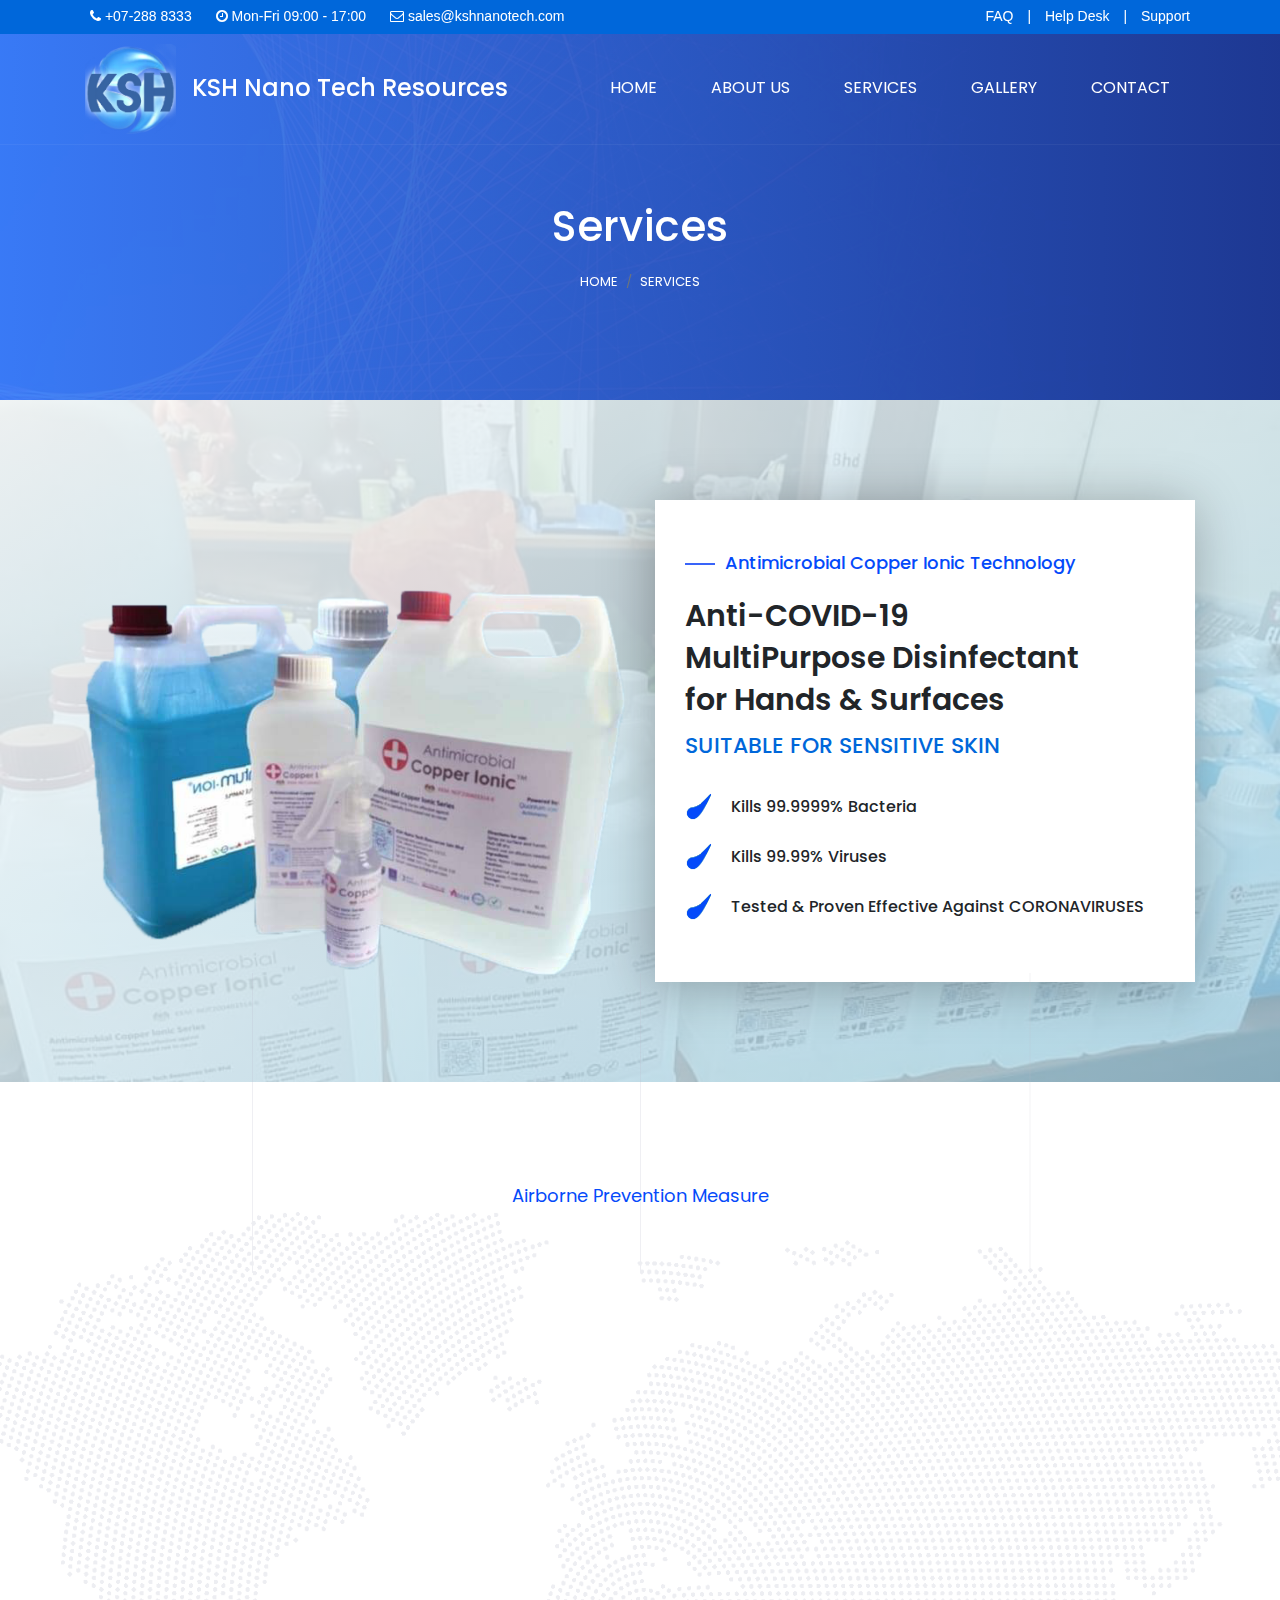
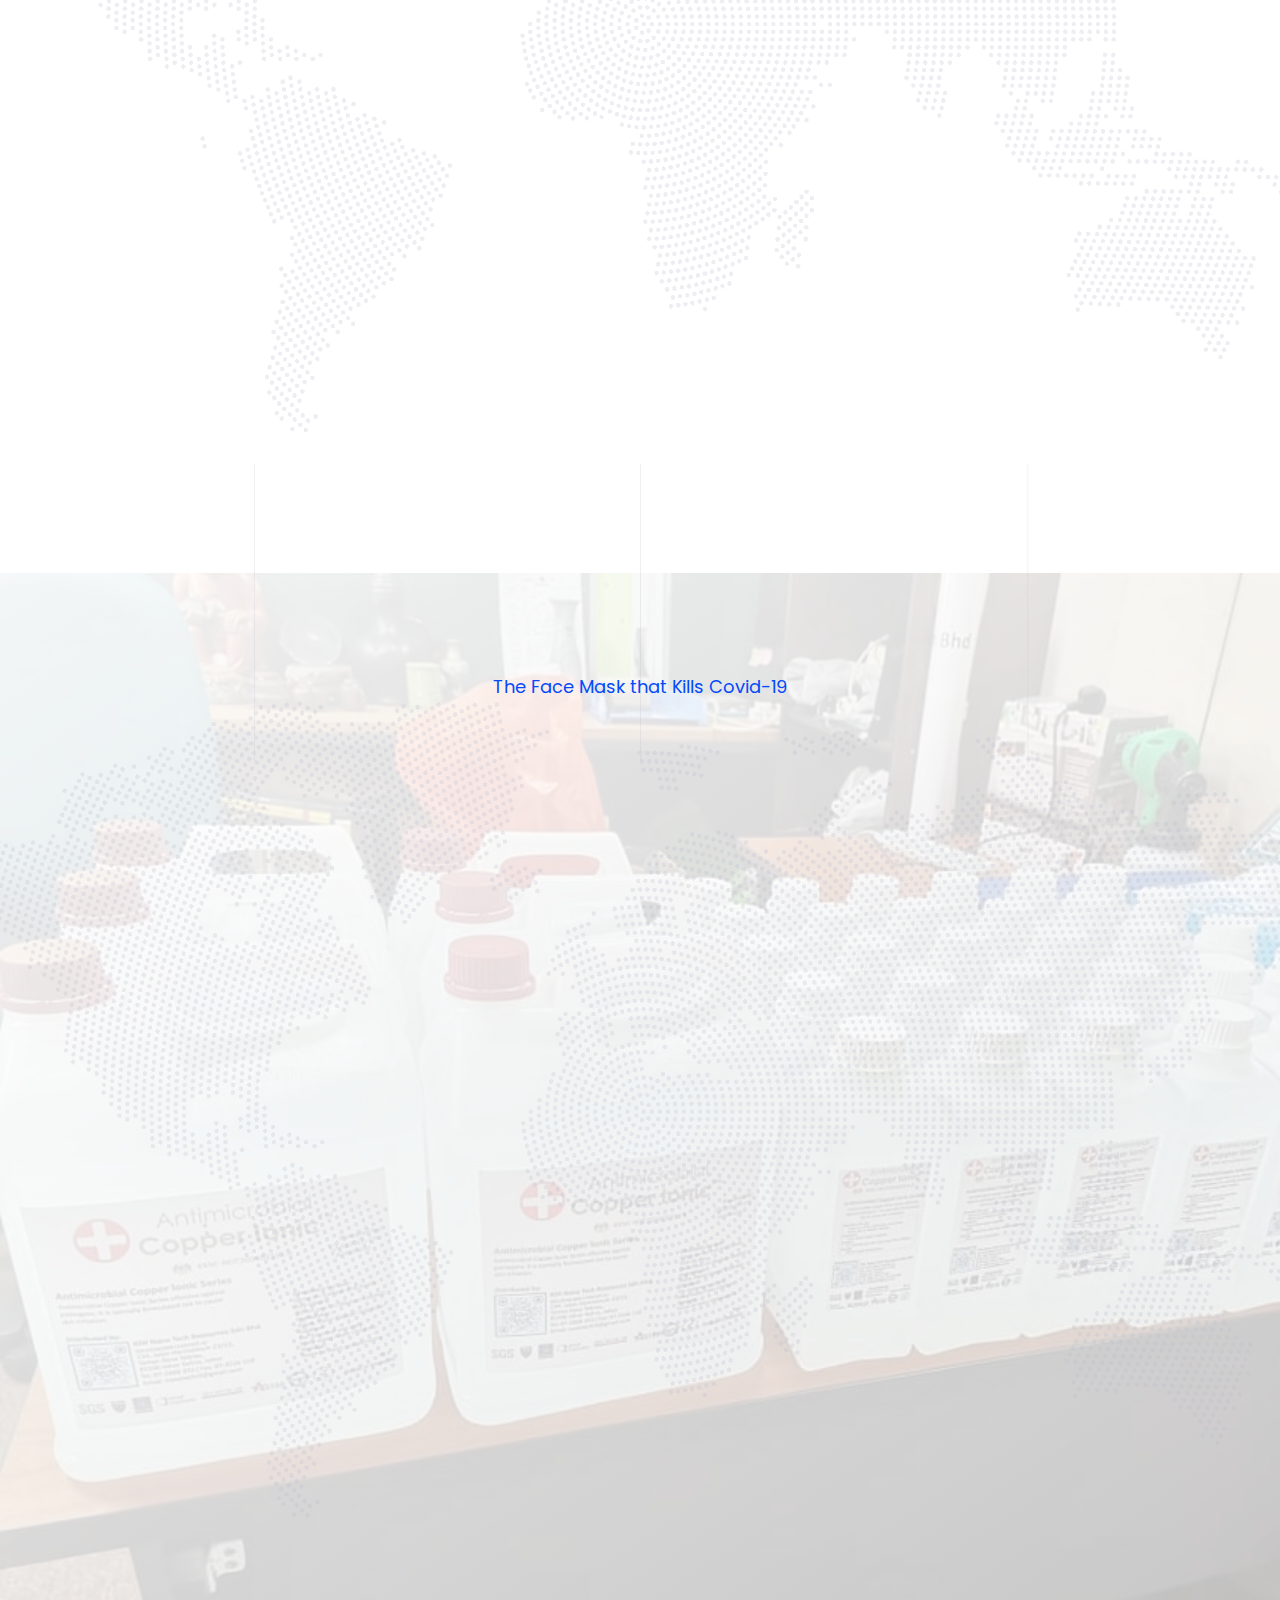
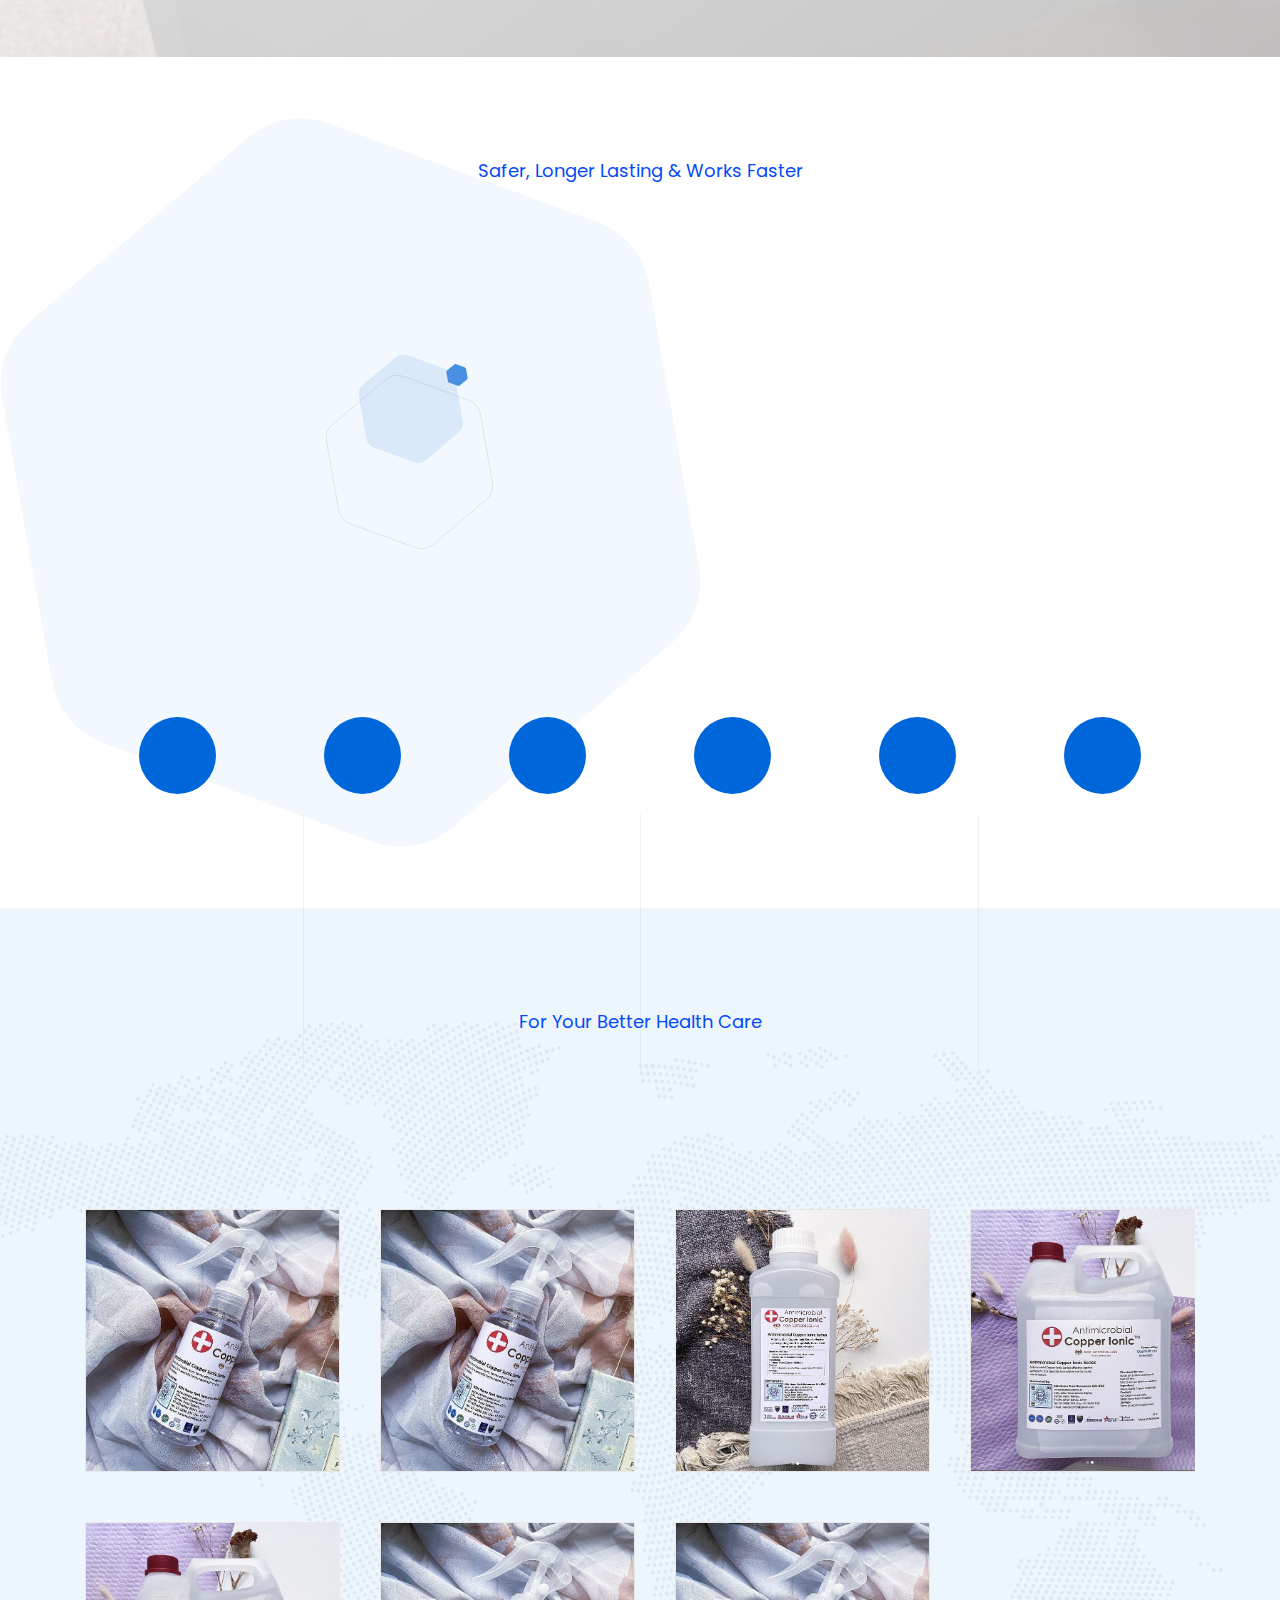
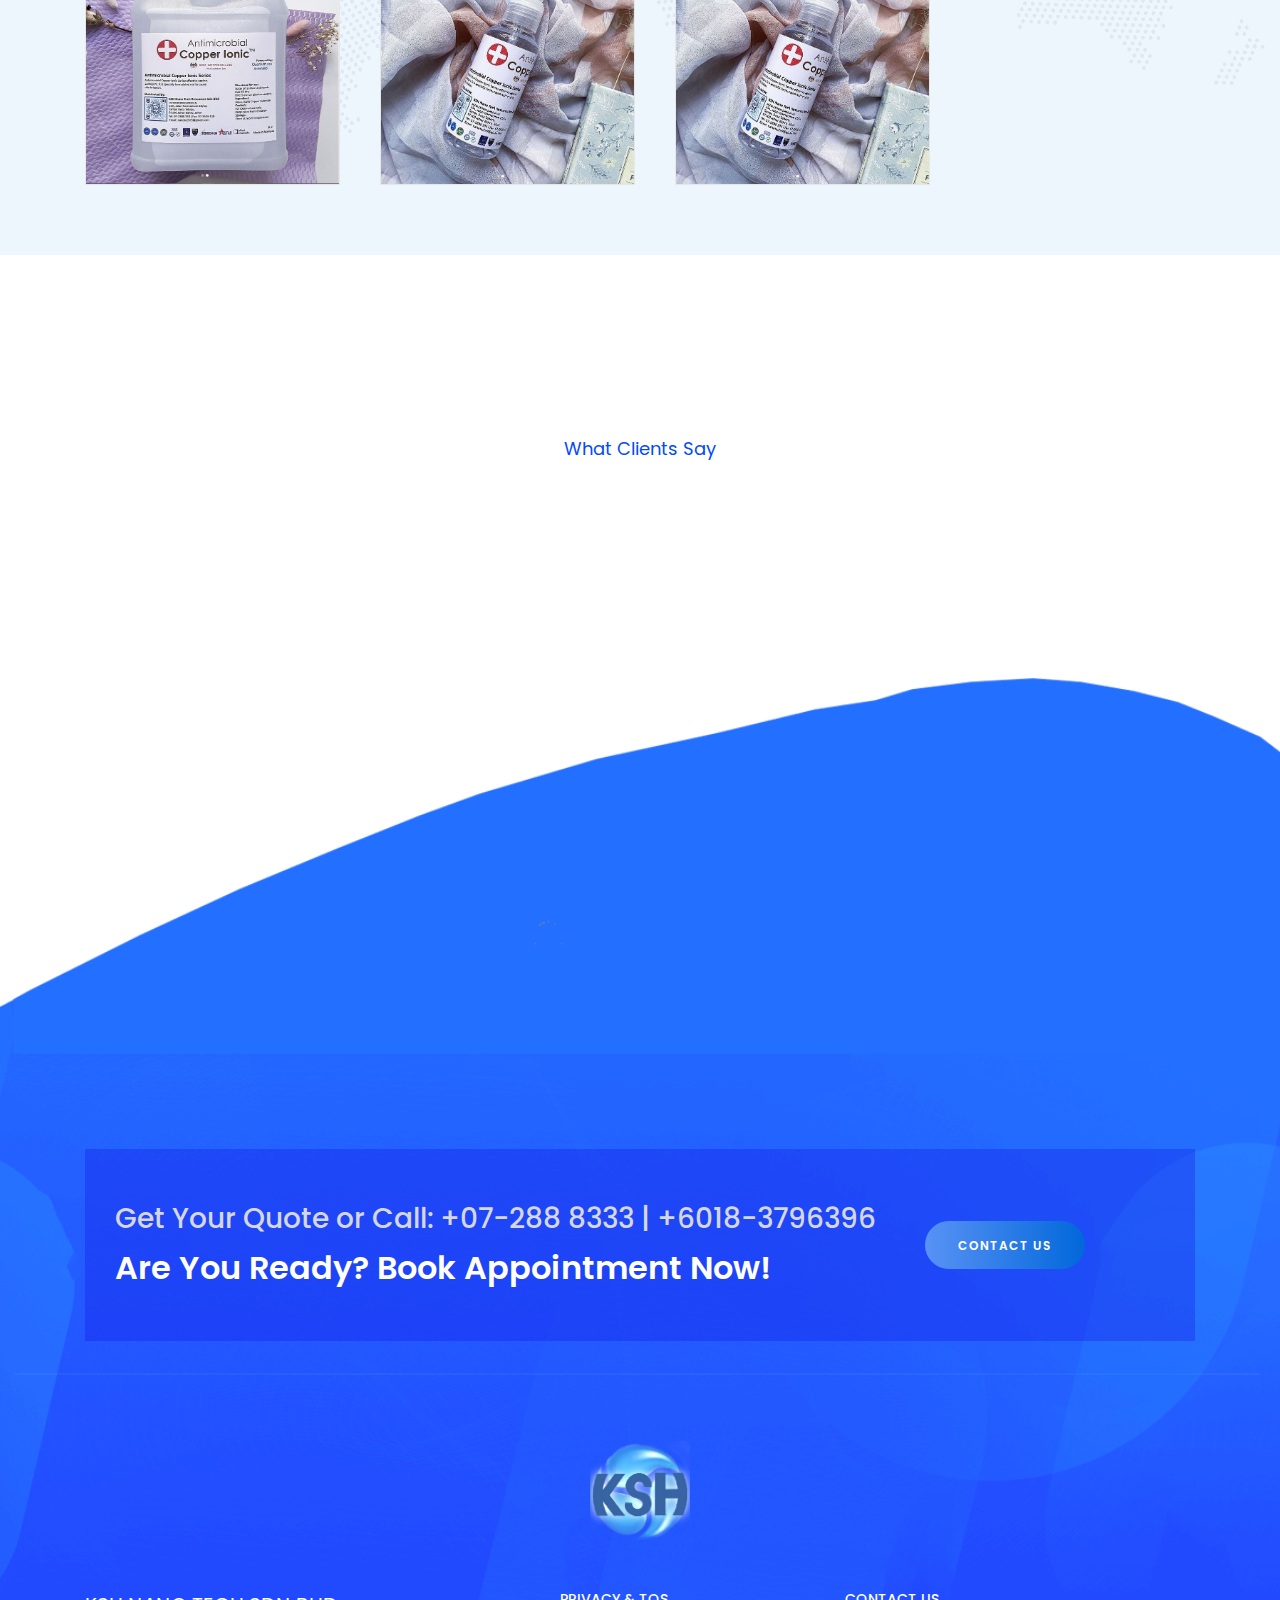
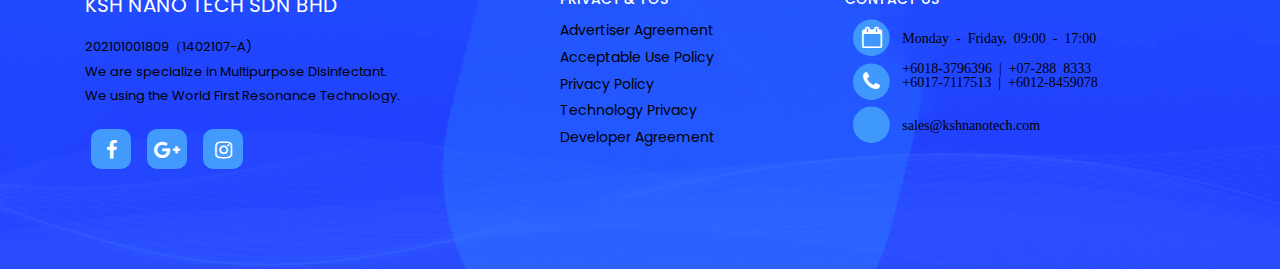
<file: services.html>
<!DOCTYPE html>
<html lang="en">



<!-- Mirrored from deltic.netlify.app/services.html by HTTrack Website Copier/3.x [XR&CO'2014], Thu, 05 Aug 2021 07:40:55 GMT -->
<!-- Added by HTTrack -->
<meta http-equiv="content-type" content="text/html;charset=UTF-8" /><!-- /Added by HTTrack -->

<head>
    <meta charset="UTF-8">
    <meta name="description" content="">
    <meta http-equiv="X-UA-Compatible" content="IE=edge">

    <meta name="viewport" content="width=device-width, initial-scale=1, shrink-to-fit=no">

    <!-- Title -->
    <title>KSH Nano Tech</title>

    <!-- Favicon -->
    <link rel="icon" href="img/new/logo3.png">
    <link rel="stylesheet" href="https://use.fontawesome.com/releases/v5.15.4/css/all.css"
        integrity="sha384-DyZ88mC6Up2uqS4h/KRgHuoeGwBcD4Ng9SiP4dIRy0EXTlnuz47vAwmeGwVChigm" crossorigin="anonymous">

    <!-- Core Stylesheet -->
    <link rel="stylesheet" href="css/style.css">
    <link rel="stylesheet" type="text/css" href="plugins/cubeportfolio/css/cubeportfolio.min.css">

    <!-- Responsive Stylesheet -->
    <link rel="stylesheet" href="css/responsive.css">

    <!-- Owl Carousel -->
    <link href="css/owl.carousel.css" rel="stylesheet" media="screen" />
    <link href="css/owl.carousel.min.css" rel="stylesheet" media="screen" />
    <link href="css/owl.theme.css" rel="stylesheet" media="screen" />

</head>

<body class="light-version">
    <!-- Preloader -->
    <div id="preloader">
        <div class="preload-content">
            <div id="dream-load"></div>
        </div>
    </div>

    <!-- ##### Header Area Start ##### -->
    <header class="header-area fadeInDown" data-wow-delay="0.2s">
        <div class="classy-nav-container light breakpoint-off">
            <div class="newheader">
                <div class="container">
                    <div class="row">
                        <div class="col-md-8">
                            <div class="widget no-border m-0">
                                <ul class="list-inline">
                                    <li class="newhelement"> <i class="fa fa-phone text-white"></i> <a
                                            class="text-white" href="#">+07-288 8333</a> </li>
                                    <li class="text-white newhelement"> <i class="fa fa-clock-o text-white"></i> Mon-Fri
                                        09:00 - 17:00 </li>
                                    <li class="newhelement"> <i class="fa fa-envelope-o text-white"></i> <a
                                            class="text-white" href="#">sales@kshnanotech.com</a> </li>
                                </ul>
                            </div>
                        </div>
                        <div class="col-md-4">
                            <div class="widget no-border m-0">
                                <ul class="list-inline text-right sm-text-center">
                                    <li>
                                        <a href="#" class="text-white">FAQ</a>
                                    </li>
                                    <li class="text-white">|</li>
                                    <li>
                                        <a href="#" class="text-white">Help Desk</a>
                                    </li>
                                    <li class="text-white">|</li>
                                    <li>
                                        <a href="#" class="text-white">Support</a>
                                    </li>
                                </ul>
                            </div>
                        </div>
                    </div>
                </div>
            </div>
            <div class="oldheader">
                <div class="container">
                    <!-- Classy Menu -->
                    <nav class="classy-navbar light justify-content-between" id="dreamNav">

                        <!-- Logo -->
                        <a class="nav-brand light" href="#"><img src="img/new/logo3.png" class="logo" alt="logo"> KSH
                            Nano Tech Resources </a>

                        <!-- Navbar Toggler -->
                        <div class="classy-navbar-toggler demo">
                            <span class="navbarToggler"><span></span><span></span><span></span></span>
                        </div>

                        <!-- Menu -->
                        <div class="classy-menu">

                            <!-- close btn -->
                            <div class="classycloseIcon">
                                <div class="cross-wrap"><span class="top"></span><span class="bottom"></span></div>
                            </div>

                            <!-- Nav Start -->
                            <div class="classynav">
                                <ul id="nav">
                                    <li><a href="index.html">Home</a>
                                    </li>
                                    <li><a href="about-us.html">About Us</a></li>
                                    <li><a href="services.html">Services</a></li>
                                    <li><a href="gallery.html">Gallery</a></li>
                                    <li><a href="contact-us.html">Contact</a></li>
                                </ul>
                            </div>
                            <!-- Nav End -->
                        </div>
                    </nav>
                </div>
            </div>
        </div>
    </header>
    <!-- ##### Header Area End ##### -->

    <!-- ##### Welcome Area Start ##### -->
    <div class="breadcumb-area clearfix dzsparallaxer auto-init" data-options='{direction: "normal"}'>
        <div class="divimage dzsparallaxer--target"
            style="width: 101%; height: 130%; background-image: url(img/bg-img/bg-2.jpg)"></div>
        <!-- breadcumb content -->
        <div class="breadcumb-content">
            <div class="container h-100">
                <div class="row h-100 align-items-center">
                    <div class="col-12">
                        <nav aria-label="breadcrumb" class="breadcumb--con text-center">
                            <h2 class="w-text title wow fadeInUp" data-wow-delay="0.2s">Services</h2>
                            <ol class="breadcrumb justify-content-center wow fadeInUp" data-wow-delay="0.4s">
                                <li class="breadcrumb-item"><a href="#">Home</a></li>
                                <li class="breadcrumb-item active" aria-current="page">Services</li>
                            </ol>
                        </nav>
                    </div>
                </div>
            </div>
        </div>
    </div>
    <!-- ##### Welcome Area End ##### -->

    <!-- ##### Our Services Area Start ##### -->
    <section class="creative-facts1 section-before section-padding-100">
        <div class="container">
            <div class="row">
                <div class="col-lg-6 col-sm-12">
                    <div class="wow fadeInLeft" data-wow-delay="1.3s">
                        <img src="img/new/2.png" class="2png ">
                    </div>
                </div>
                <div class="col-lg-6 col-sm-12">
                    <div class="wow fadeInRight" data-wow-delay="0.4s">
                        <div class="c-facts-box">
                            <div class="who-we-contant">
                                <div class="promo-section">
                                    <h3 class="special-head">Antimicrobial Copper Ionic Technology</h3>
                                </div>
                                <h4 class="bold">Anti-COVID-19<br>
                                    MultiPurpose Disinfectant<br>
                                    for Hands & Surfaces</h4>
                                <div class="promo-section">
                                    <h3 class="font-x1">SUITABLE FOR SENSITIVE SKIN</h3>
                                </div>

                                <div class="side-feature-list-item">
                                    <img src="img/icons/check.png" class="check-mark-icon" alt="">
                                    <div class="foot-c-info">Kills 99.9999% Bacteria</div>
                                </div>
                                <div class="side-feature-list-item">
                                    <img src="img/icons/check.png" class="check-mark-icon" alt="">
                                    <div class="foot-c-info">Kills 99.99% Viruses</div>
                                </div>
                                <div class="side-feature-list-item">
                                    <img src="img/icons/check.png" class="check-mark-icon" alt="">
                                    <div class="foot-c-info">Tested & Proven Effective Against CORONAVIRUSES</div>
                                </div>
                            </div>

                        </div>
                    </div>


                </div>
            </div>

        </div>
    </section>


    <div class="clearfix"></div>

    <!-- ##### Our Services Area Start ##### -->
    <section class="section-padding-100-70 relative map-before">

        <div class="container">

            <div class="section-heading text-center">
                <span>Airborne Prevention Measure</span>
                <h2 class="wow fadeInUp d-blue bold" data-wow-delay="0.3s">CI-Disinfection Service</h2>

            </div>
            <div class="row">
                <div class="container marginb-50">
                    <div class="wow fadeInRight" data-wow-delay="0.6s">
                        <div class="col-lg-8 col-sm-12">
                            <div class="promo-section">
                                <h3 class="font-x1">FAST | SAFE | RELIABLE</h3>
                                <h3 class="font-x2">Resonance Technology<br>Contactless Killing</h3>

                            </div>
                            <div class="side-feature-list-item">
                                <img src="img/icons/check.png" class="check-mark-icon" alt="">
                                <div class="foot-c-info">Why Choose Us?</div>
                            </div>
                            <ul class="key2">
                                <li>Fast response time in killing pathogens</li>
                                <li>The world first contactless killing disinfectant</li>
                                <li>Long lasting protection against pathogens <br>and help to improve
                                    indoor air quality</li>
                            </ul>
                            <div class="side-feature-list-item">
                                <img src="img/icons/check.png" class="check-mark-icon" alt="">
                                <div class="foot-c-info">What We Provide?</div>
                            </div>
                            <ul class="key2">
                                <li>SC50 Quantum Ion Copper Ionic</li>
                                <li>Negative Ion generator patch attached for better air purification
                                    and sanitization</li>
                                <li>Monthly supply, service and inspection package</li>
                                <li>Negative Ion index report to be generated on quarterly basis</li>
                                <li>Can be tailormade to meet your requirements</li>
                            </ul>

                        </div>
                    </div>
                    <div class="col-lg-4 col-sm-12">
                        <div class="wow fadeInRight" data-wow-delay="1s">
                            <img src="img/new/4.png" class="phone4 margin-50">
                        </div>
                    </div>
                </div>


                <div class="col-12 col-md-6 col-lg-4">
                    <!-- Content -->
                    <div class="service_single_content v2 transparent text-center wow fadeInUp" data-wow-delay="0.2s">
                        <!-- Icon -->
                        <div class="serv_icon margin-20">
                            <img src="img/icons/s5.png" alt="">
                        </div>
                        <h6>2 Different Types of Humidifiers</h6>
                    </div>
                </div>
                <div class="col-12 col-md-6 col-lg-4">
                    <!-- Content -->
                    <div class="service_single_content v2 transparent text-center wow wow fadeInUp"
                        data-wow-delay="0.3s">
                        <!-- Icon -->
                        <div class="serv_icon margin-20">
                            <img src="img/icons/s3.png" alt="">
                        </div>
                        <h6>12 Drums of 5L diluted SC50 Quantum Ion Copper Ionic</h6>
                    </div>
                </div>
                <div class="col-12 col-md-6 col-lg-4">
                    <!-- Content -->
                    <div class="service_single_content v2  transparent text-center wow fadeInUp" data-wow-delay="0.4s">
                        <!-- Icon -->
                        <div class="serv_icon margin-20 ">
                            <img src="img/icons/s2.png" alt="">
                        </div>
                        <h6>Negative Ion index report will be generated on quarterly basis</h6>
                    </div>
                </div>

            </div>
        </div>
    </section>

    <section class="creative-facts2 section-padding-100-70 relative map-before">
        <div class="container">

            <div class="section-heading text-center">
                <span>The Face Mask that Kills Covid-19</span>
                <h2 class="wow fadeInUp d-blue bold" data-wow-delay="0.3s">World's First Resonance Surgical Face Mask
                </h2>

            </div>
            <div class="row">
                <div class="container marginb-50">
                    <div class="col-lg-6 col-sm-12">
                        <div class="promo-section">
                            <div class="wow fadeInRight" data-wow-delay="0.2s">
                                <h3 class="font-x1">3 Ply Self-Sterlizing</h3>
                                <h3 class="font-x2">Quantum Resonance Copper<br>Surgical Face Mask</h3>
                            </div>
                        </div>
                        <div class="row">
                            <div class="service_single_content v3  transparent text-center wow fadeInUp ">
                                <!-- Icon -->
                                <div class="col-lg-3 col-sm-12">
                                    <div class="serv_icon margin-20 ">
                                        <img src="img/icons/v1.png" class="v1" alt="">
                                    </div>
                                </div>
                                <div class="col-lg-9 col-sm-12">
                                    <h5>Cost Saving</h5>
                                    <p>Face mask with QR-C can used for a longer period. Reduction in face mask disposal
                                        leads to lesser purchase for the daily face mask.</p>
                                </div>
                            </div>
                            <div class="service_single_content v3  transparent text-center wow fadeInUp">
                                <!-- Icon -->
                                <div class="col-lg-3 col-sm-12">
                                    <div class="serv_icon margin-20 ">
                                        <img src="img/icons/v2.png" class="v2" alt="">
                                    </div>
                                </div>
                                <div class="col-lg-9 col-sm-12">
                                    <h5>Good For Environment</h5>
                                    <p>Longer period of time using face mask causes lesser wastage. Hence, minimize the
                                        disposal pollution done to the environment.</p>
                                </div>
                            </div>
                            <div class="service_single_content v3  transparent text-center wow fadeInUp">
                                <!-- Icon -->
                                <div class="col-lg-3 col-sm-12">
                                    <div class="serv_icon margin-20 ">
                                        <img src="img/icons/v3.png" class="v3" alt="">
                                    </div>
                                </div>
                                <div class="col-lg-9 col-sm-12">
                                    <h5>Improve Hygiene Level</h5>
                                    <p>Self-sterilizing feature doesn't allow pathogens to survive on the face mask
                                        surface. Thus, personal hygiene level can be improved.</p>
                                </div>
                            </div>
                            <div class="service_single_content v3  transparent text-center wow fadeInUp">
                                <!-- Icon -->
                                <div class="col-lg-3 col-sm-12">
                                    <div class="serv_icon margin-20 ">
                                        <img src="img/icons/v4.png" alt="">
                                    </div>
                                </div>
                                <div class="col-lg-9 col-sm-12">
                                    <h5>Minimize Infection Risk</h5>
                                    <p>Used face mask with QR-C contains less contamination on surface. Hence, disposal
                                        of it will not causes infection to the others.</p>
                                </div>
                            </div>
                        </div>

                    </div>
                    <div class="col-lg-6 col-sm-12">
                        <div class="wow fadeInRight" data-wow-delay="1s">
                            <img src="img/new/7.png" class="width100">
                        </div>
                    </div>
                </div>


            </div>
        </div>
    </section>


    <section class="our_services_area section-padding-100-0 relative hex-pat-1" id="services">
        <div class="container">

            <div class="section-heading text-center">
                <span>Safer, Longer Lasting &amp; Works Faster</span>
                <h2 class="wow fadeInUp d-blue bold" data-wow-delay="0.3s">Multipurpose Disinfectant</h2>
                <p class="wow fadeInUp text" data-wow-delay="0.5s">Formulated with <span class="dark ">Quantum Ion
                        Copper Ionic, Nano-silver, Titanium dioxide, and Resonance Technology.</span>
                    Quantum-Ion is a proven and more effective disinfectant. It is safe
                    for use on skin and surfaces. Yet, it works fast to <span class="dark">kill 99.9999% of germs,
                        bacteria, and
                        viruses</span>, protecting you and your family.</p>
                <div class="img-san">

                    <img src="img/new/q1.png" class="img3 wow bounceInRight animated" data-wow-delay="1.1s"
                        style="visibility: visible; animation-delay: 0.1s; animation-name: bounceInLeft;">
                    <img src="img/new/q2.png" class="img3 wow bounceInRight animated" data-wow-delay="1s"
                        style="visibility: visible; animation-delay: 0.1s; animation-name: bounceInUp;">
                    <img src="img/new/q3.png" class="img3 wow bounceInRight animated" data-wow-delay="1.2s"
                        style="visibility: visible; animation-delay: 0.1s; animation-name: bounceInRight;">

                </div>
            </div>
            <section id="boxes" class="icon-section">

                <div class="container">
                    <div class="row">
                        <div class="col-sm-2 col-md-2">
                            <div class="wow fadeInUp animated" data-wow-delay="1.2s"
                                style="visibility: visible; animation-delay: 0.2s; animation-name: fadeInUp;">
                                <div class="box text-center">

                                    <i class="fa fa-tint fa-3x circled bg-skin"></i>
                                    <h4 class="h-bold">Water-Based</h4>
                                </div>
                            </div>
                        </div>
                        <div class="col-sm-2 col-md-2">
                            <div class="wow fadeInUp animated" data-wow-delay="1.4s"
                                style="visibility: visible; animation-delay: 0.4s; animation-name: fadeInUp;">
                                <div class="box text-center">

                                    <i class="fa fa-child fa-3x circled bg-skin"></i>
                                    <h4 class="h-bold">Safe for Children</h4>

                                </div>
                            </div>
                        </div>
                        <div class="col-sm-2 col-md-2">
                            <div class="wow fadeInUp animated" data-wow-delay="1.6s"
                                style="visibility: visible; animation-delay: 0.6s; animation-name: fadeInUp;">
                                <div class="box text-center">
                                    <i class="fas fa-hand-holding-medical fa-3x circled bg-skin"></i>
                                    <h4 class="h-bold">Non-Irritant</h4>
                                </div>
                            </div>
                        </div>
                        <div class="col-sm-2 col-md-2">
                            <div class="wow fadeInUp animated" data-wow-delay="1.8s"
                                style="visibility: visible; animation-delay: 0.8s; animation-name: fadeInUp;">
                                <div class="box text-center">

                                    <i class="fa fa-air-freshener fa-3x circled bg-skin"></i>
                                    <h4 class="h-bold">Fragance Free</h4>

                                </div>
                            </div>
                        </div>
                        <div class="col-sm-2 col-md-2">
                            <div class="wow fadeInUp animated" data-wow-delay="2s"
                                style="visibility: visible; animation-delay: 1s; animation-name: fadeInUp;">
                                <div class="box text-center">

                                    <i class="fa fa-fire fa-3x circled bg-skin"></i>
                                    <h4 class="h-bold">Non-flammable</h4>

                                </div>
                            </div>
                        </div>
                        <div class="col-sm-2 col-md-2">
                            <div class="wow fadeInUp animated" data-wow-delay="2.2s"
                                style="visibility: visible; animation-delay: 1.2s; animation-name: fadeInUp;">
                                <div class="box text-center">

                                    <i class="fa fa-skull fa-3x circled bg-skin"></i>
                                    <h4 class="h-bold">Non-toxic</h4>

                                </div>
                            </div>
                        </div>
                    </div>
                </div>

            </section>


        </div>
    </section>

    <section class="our_services_area section-padding-100-0 relative  map-bg map-before" id="services">
        <div class="container">

            <div class="section-heading text-center">
                <span>For Your Better Health Care</span>
                <h2 class="wow fadeInUp d-blue bold" data-wow-delay="0.3s">Our Products</h2>

            </div>

            <section id="product" class="product">
                <div class="wow fadeInDown animated" data-wow-delay="1s"
                    style="visibility: visible; animation-delay: 1s; animation-name: fadeInDown;">


                    <div id="filters-container" class="cbp-l-filters-alignLeft">
                        <div data-filter="*" class="cbp-filter-item-active cbp-filter-item">All (<div
                                class="cbp-filter-counter">7</div>)</div>
                        <div data-filter=".neurologist" class="cbp-filter-item">Sanitizer (<div
                                class="cbp-filter-counter">4</div>)</div>
                        <div data-filter=".cardiologist" class="cbp-filter-item">Spray (<div class="cbp-filter-counter">
                                2</div>)</div>
                        <div data-filter=".psychiatrist" class="cbp-filter-item">Face Mask (<div
                                class="cbp-filter-counter">1</div>)</div>

                    </div>

                    <div id="grid-container"
                        class="cbp-l-grid-team cbp cbp-chrome cbp-caption-fadeIn cbp-animation-sequentially cbp-ready"
                        style="height: 576px;">
                        <ul class="cbp-wrapper" style="opacity: 1;">

                            <li class="cbp-item neurologist"
                                style="width: 255px; height: 263px; transform: translate3d(0px, 0px, 0px);">
                                <div class="cbp-item-wrapper">
                                    <a href="doctors/member4.html" class="cbp-caption cbp-singlePage">
                                        <div class="cbp-caption-defaultWrap">
                                            <img src="img/new/p1.JPG" aclass="product-img">
                                        </div>
                                        <div class="cbp-caption-activeWrap">
                                            <div class="cbp-l-caption-alignCenter">
                                                <div class="cbp-l-caption-body">
                                                    <div class="cbp-l-caption-text">VIEW PRODUCT</div>
                                                </div>
                                            </div>
                                        </div>
                                    </a>
                                    <a href="doctors/member4.html" class="cbp-singlePage cbp-l-grid-team-name">Quantom
                                        Ion
                                        Copper
                                        Ion Disinfectant Sanitizer (100ml)</a>
                                    <div class="cbp-l-grid-team-position">Neurologist</div>
                                </div>
                            </li>
                            <li class="cbp-item neurologist"
                                style="width: 255px; height: 263px; transform: translate3d(295px, 0px, 0px);">
                                <div class="cbp-item-wrapper">
                                    <a href="doctors/member4.html" class="cbp-caption cbp-singlePage">
                                        <div class="cbp-caption-defaultWrap">
                                            <img src="img/new/p1.JPG" aclass="product-img">
                                        </div>
                                        <div class="cbp-caption-activeWrap">
                                            <div class="cbp-l-caption-alignCenter">
                                                <div class="cbp-l-caption-body">
                                                    <div class="cbp-l-caption-text">VIEW PRODUCT</div>
                                                </div>
                                            </div>
                                        </div>
                                    </a>
                                    <a href="doctors/member4.html" class="cbp-singlePage cbp-l-grid-team-name">Quantom
                                        Ion
                                        Copper
                                        Ion Disinfectant Sanitizer (1L)</a>
                                    <div class="cbp-l-grid-team-position">Neurologist</div>
                                </div>
                            </li>
                            <li class="cbp-item neurologist"
                                style="width: 255px; height: 263px; transform: translate3d(590px, 0px, 0px);">
                                <div class="cbp-item-wrapper">
                                    <a href="doctors/member4.html" class="cbp-caption cbp-singlePage">
                                        <div class="cbp-caption-defaultWrap">
                                            <img src="img/new/p2.JPG" class="product-img">
                                        </div>
                                        <div class="cbp-caption-activeWrap">
                                            <div class="cbp-l-caption-alignCenter">
                                                <div class="cbp-l-caption-body">
                                                    <div class="cbp-l-caption-text">VIEW PRODUCT</div>
                                                </div>
                                            </div>
                                        </div>
                                    </a>
                                    <a href="doctors/member4.html" class="cbp-singlePage cbp-l-grid-team-name">Quantom
                                        Ion
                                        Copper
                                        Ion Disinfectant Sanitizer (5L)</a>
                                    <div class="cbp-l-grid-team-position">Sanitizer</div>
                                </div>
                            </li>
                            <li class="cbp-item neurologist"
                                style="width: 255px; height: 263px; transform: translate3d(885px, 0px, 0px);">
                                <div class="cbp-item-wrapper">
                                    <a href="doctors/member4.html" class="cbp-caption cbp-singlePage">
                                        <div class="cbp-caption-defaultWrap">
                                            <img src="img/new/p3.JPG" class="product-img">
                                        </div>
                                        <div class="cbp-caption-activeWrap">
                                            <div class="cbp-l-caption-alignCenter">
                                                <div class="cbp-l-caption-body">
                                                    <div class="cbp-l-caption-text">VIEW PRODUCT</div>
                                                </div>
                                            </div>
                                        </div>
                                    </a>
                                    <a href="doctors/member4.html" class="cbp-singlePage cbp-l-grid-team-name">Quantom
                                        Ion
                                        Copper
                                        Ion Disinfectant Sanitizer (25L)</a>
                                    <div class="cbp-l-grid-team-position">Neurologist</div>
                                </div>
                            </li>

                            <li class="cbp-item cardiologist"
                                style="width: 255px; height: 263px; transform: translate3d(0px, 313px, 0px);">
                                <div class="cbp-item-wrapper">
                                    <a href="doctors/member2.html" class="cbp-caption cbp-singlePage">
                                        <div class="cbp-caption-defaultWrap">
                                            <img src="img/new/p3.JPG" class="product-img">
                                        </div>
                                        <div class="cbp-caption-activeWrap">
                                            <div class="cbp-l-caption-alignCenter">
                                                <div class="cbp-l-caption-body">
                                                    <div class="cbp-l-caption-text">VIEW PRODUCT</div>
                                                </div>
                                            </div>
                                        </div>
                                    </a>
                                    <a href="doctors/member2.html" class="cbp-singlePage cbp-l-grid-team-name">Quantom
                                        Ion
                                        Copper
                                        Ion Disinfectant Spray (100ml)
                                    </a>
                                    <div class="cbp-l-grid-team-position">Spray</div>
                                </div>
                            </li>
                            <li class="cbp-item cardiologist"
                                style="width: 255px; height: 263px; transform: translate3d(295px, 313px, 0px);">
                                <div class="cbp-item-wrapper">
                                    <a href="doctors/member3.html" class="cbp-caption cbp-singlePage">
                                        <div class="cbp-caption-defaultWrap">
                                            <img src="img/new/p1.JPG" aclass="product-img">
                                        </div>
                                        <div class="cbp-caption-activeWrap">
                                            <div class="cbp-l-caption-alignCenter">
                                                <div class="cbp-l-caption-body">
                                                    <div class="cbp-l-caption-text">VIEW PRODUCT</div>
                                                </div>
                                            </div>
                                        </div>
                                    </a>
                                    <a href="doctors/member3.html" class="cbp-singlePage cbp-l-grid-team-name">Quantom
                                        Ion
                                        Copper
                                        Ion Disinfectant Spray (2L)
                                    </a>
                                    <div class="cbp-l-grid-team-position">Spray</div>
                                </div>
                            </li>
                            <li class="cbp-item psychiatrist"
                                style="width: 255px; height: 263px; transform: translate3d(590px, 313px, 0px);">
                                <div class="cbp-item-wrapper">
                                    <a href="doctors/member1.html" class="cbp-caption cbp-singlePage">
                                        <div class="cbp-caption-defaultWrap">
                                            <img src="img/new/p1.JPG" aclass="product-img">
                                        </div>
                                        <div class="cbp-caption-activeWrap">
                                            <div class="cbp-l-caption-alignCenter">
                                                <div class="cbp-l-caption-body">
                                                    <div class="cbp-l-caption-text">VIEW PRODUCT</div>
                                                </div>
                                            </div>
                                        </div>
                                    </a>
                                    <a href="doctors/member1.html" class="cbp-singlePage cbp-l-grid-team-name">Quantum
                                        Resonance Copper Face Mask</a>
                                    <div class="cbp-l-grid-team-position">Psychiatrist</div>
                                </div>
                            </li>

                        </ul>
                    </div>
                </div>
            </section>
        </div>

    </section>


    </div>
    </section>

    <!-- <section class="about-us-area section-padding-70-70">

        <div class="container">
            <div class="row align-items-center">
                <div class="col-12 col-lg-3 col-md-12 ">

                    <div class="col-xs-12">
                        <div class="article special box-shadow">
                            <img src="img/icons/s1.png" class="mb-10" alt="">
                            <h3 class="article__title">Chemical Research</h3>
                            <p>Lorem ipsum dolor sit amet, conse ctetur adipi sicing elit</p>
                        </div>
                    </div>
                    <div class="col-xs-12">
                        <div class="article special box-shadow">
                            <img src="img/icons/s2.png" class="mb-10" alt="">
                            <h3 class="article__title">Advanced Microscopy</h3>
                            <p>Lorem ipsum dolor sit amet, conse ctetur adipi sicing elit</p>
                        </div>
                    </div>

                </div>

                <div class="col-12 col-lg-3 col-md-12">

                    <div class="col-xs-12">
                        <div class="article special box-shadow mts-50">
                            <img src="img/icons/s3.png" class="mb-10" alt="">
                            <h3 class="article__title">Molecular Biology</h3>
                            <p>Lorem ipsum dolor sit amet, conse ctetur adipi sicing elit</p>
                        </div>
                    </div>
                    <div class="col-xs-12">
                        <div class="article special box-shadow">
                            <img src="img/icons/s4.png" class="mb-10" alt="">
                            <h3 class="article__title">Pathology Testing</h3>
                            <p>Lorem ipsum dolor sit amet, conse ctetur adipi sicing elit</p>
                        </div>
                    </div>

                </div>

                <div class="col-12 col-lg-6 offset-lg-0 col-md-10 offset-md-1">
                    <div class="who-we-contant mt-s">
                        <div class="promo-section">
                            <h3 class="special-head ">Learn More About Us!</h3>
                        </div>
                        <h4 class="bl-text fadeInUp" data-wow-delay="0.3s">We Are The Trusted Experts We Keep Things
                            Simple</h4>
                        <p class="fadeInUp" data-wow-delay="0.4s">Lorem ipsum dolor sit amet, consectetur adipiscing
                            elit. Duis at dictum risus, non suscipit arcu. Quisque aliquam posuere tortor, sit amet
                            convallis nunc scelerisque in.</p>
                        <p class="fadeInUp" data-wow-delay="0.5s">Lorem ipsum dolor sit amet, consectetur adipisicing
                            elit. Nemo quo laboriosam, dolorum ducimus aliquam consequuntur!</p>
                        <a class="btn dream-btn green-btn mt-30 fadeInUp" data-wow-delay="0.6s" href="#">Read More</a>
                    </div>
                </div>

            </div>
        </div>
    </section> -->


    <div class="footer-bg margin-50">
        <!-- ##### Testimonial Area Start ##### -->
        <section class="clients_testimonials_area bg-img section-padding-100-0" id="test">
            <div class="container">
                <div class="row">
                    <div class="col-12">
                        <div class="section-heading text-center">
                            <span>What Clients Say</span>
                            <h2 class="d-blue bold bl-text wow fadeInUp" data-wow-delay="0.3s">Clients Testimonials</h2>
                            <p class="wow fadeInUp" data-wow-delay="0.4s">Your Health Means Everything to Us </p>
                        </div>
                    </div>
                </div>
            </div>
            <div class="cotainer-fluid">
                <div class="row justify-content-center wow fadeInUp" data-wow-delay="0.4s">
                    <div class="col-12 col-md-10 col-xs-10 offset-xs-1">
                        <div class="client_slides owl-carousel">

                            <!-- Single Testimonial -->
                            <div class="single-testimonial text-center">
                                <!-- Testimonial Image -->
                                <div class="testimonial_image">
                                    <img src="img/new/c1.jpg" alt="">
                                </div>
                                <!-- Testimonial Feedback Text -->
                                <div class="testimonial-description">
                                    <div class="testimonial_text">
                                        <p>I have been using your hand sanitizer for almost
                                            every week. I really like the way my hands feel after applying your product.
                                            Many thanks and will ALWAYS choose your product for my hand sanitizer needs.
                                            Wishing you continued success.</p>
                                    </div>

                                    <!-- Admin Text -->
                                    <div class="admin_text">
                                        <h5>Mr.Lee</h5>
                                    </div>
                                </div>
                            </div>

                            <!-- Single Testimonial -->
                            <div class="single-testimonial text-center">
                                <!-- Testimonial Image -->
                                <div class="testimonial_image">
                                    <img src="img/new/c2.jpg" alt="">
                                </div>
                                <!-- Testimonial Feedback Text  -->
                                <div class="testimonial-description">
                                    <div class="testimonial_text">
                                        <p>I never liked using the hand sanitizers as they would dry out my skin & smell
                                            of chemicals. I also found it surprising to know that many are
                                            unaware of the ineffectiveness associated with alcohol based sanitizers. I
                                            am assured of the best protection and my skin remains moisturized!</p>
                                    </div>

                                    <!-- Admin Text -->
                                    <div class="admin_text">
                                        <h5>Mrs Chew</h5>
                                    </div>
                                </div>
                            </div>

                            <!-- Single Testimonial -->
                            <div class="single-testimonial text-center">
                                <!-- Testimonial Image -->
                                <div class="testimonial_image">
                                    <img src="img/new/c3.jpg" alt="">
                                </div>
                                <!-- Testimonial Feedback Text  -->
                                <div class="testimonial-description">
                                    <div class="testimonial_text">
                                        <p>Working In an industry in which hand sanitation is performed 15-20x per day,
                                            skin health for the care provider is a real concern.I have additionally not felt the need to use hand lotions throughout the work day. KSH product is highly recommended</p>
                                    </div>
                                    <!-- Admin Text -->
                                    <div class="admin_text">
                                        <h5>Mr Razhul</h5>
                                    </div>
                                </div>
                            </div>
                        </div>
                    </div>
                </div>
            </div>
        </section>
        <!-- ##### Testimonial Area End ##### -->

        <!-- ##### Footer Area Start ##### -->
        <footer class="footer-area bg-img">

            <!-- ##### Contact Area Start ##### -->
            <div class="contact_us_area section-padding-100-0" id="contact">
                <div class="container">
                    <div class="call-us-sec">
                        <div class="row align-items-center">
                            <div class="col-12 col-lg-9">
                                <div class="text-left">
                                    <h3 class="g-text fadeInUp" data-wow-delay="0.3s">Get Your Quote or Call: +07-288
                                        8333 | +6018-3796396 </h3>
                                    <h2 class="bold w-text mb-0">Are You Ready? Book Appointment Now!</h2>
                                </div>
                            </div>
                            <div class="col-12 col-lg-3">
                                <a class="btn dream-btn  fadeInUp mt-s" data-wow-delay="0.6s" href="contact-us.html">Contact
                                    us</a>
                            </div>
                        </div>
                    </div>

                </div>
            </div>
            <!-- ##### Contact Area End ##### -->

            <div class="footer-content-area spec">
                <div class="container">
                    <div class="row ">
                        <div class="col-lg-8 col-lg-offset-2">
                            <div class="text-center marginb-50">
                                <a href="index.html">
                                    <img src="img/new/logo3.png" alt="" width="100" height="100">
                                </a>
                            </div>
                        </div>
                        <div class="col-12 col-lg-5 col-md-6">
                            <div class="footer-copywrite-info">
                                <!-- Copywrite -->
                                <div class="copywrite_text fadeInUp" data-wow-delay="0.2s">
                                    <div class="footer-logo">
                                        <a href="#">KSH NANO TECH SDN
                                            BHD</a>
                                    </div>
                                    <p>202101001809（1402107-A)<br>We are specialize in Multipurpose Disinfectant.<br> We
                                        using the World First
                                        Resonance Technology.</p>
                                </div>
                                <!-- Social Icon -->
                                <div class="footer-social-info fadeInUp" data-wow-delay="0.4s">
                                    <a href="https://www.facebook.com/kshnanotechresources/?ref=page_internal"><i class="fa fa-facebook"
                                        aria-hidden="true"></i></a>
                                    <a href="mailto:nanotechr9@gmail.com"><i class="fa fa-google-plus" aria-hidden="true"></i></a>
                                    <a href="https://www.instagram.com/ksh_nano/?hl=en"><i class="fa fa-instagram"
                                        aria-hidden="true"></i></a>
                                  </div>
                            </div>
                        </div>

                        <div class="col-12 col-lg-3 col-md-6">
                            <div class="contact_info_area d-sm-flex justify-content-between">
                                <!-- Content Info -->
                                <div class="contact_info mt-x text-center fadeInUp" data-wow-delay="0.3s">
                                    <h5>PRIVACY & TOS</h5>
                                    <a href="#">
                                        <p>Advertiser Agreement</p>
                                    </a>
                                    <a href="#">
                                        <p>Acceptable Use Policy</p>
                                    </a>
                                    <a href="#">
                                        <p>Privacy Policy</p>
                                    </a>
                                    <a href="#">
                                        <p>Technology Privacy</p>
                                    </a>
                                    <a href="#">
                                        <p>Developer Agreement</p>
                                    </a>
                                </div>
                            </div>
                        </div>


                        <div class="col-12 col-lg-4 col-md-6 ">
                            <div class="contact_info_area d-sm-flex justify-content-between">
                                <!-- Content Info -->
                                <div class="contact_info mt-s text-center fadeInUp" data-wow-delay="0.4s">
                                    <h5>CONTACT US</h5>
                                    <div class="widget">
                                        <ul>
                                            <li>
                                                <span class="fa-stack fa-lg">
                                                    <i class="fa fa-circle fa-stack-2x"></i>
                                                    <i class="fa fa-calendar-o fa-stack-1x fa-inverse"></i>
                                                </span>
                                                <p class="icon-text">Monday - Friday, 09:00 - 17:00
                                                </p>
                                            </li>
                                            <li>
                                                <span class="fa-stack fa-lg top-30">
                                                    <i class="fa fa-circle fa-stack-2x"></i>
                                                    <i class="fa fa-phone fa-stack-1x fa-inverse"></i>
                                                </span>
                                                <p class="icon-text">+6018-3796396 | +07-288 8333  
                                                    <br>+6017-7117513 | +6012-8459078
                                                </p>
                                            </li>
                                            <li>
                                                <span class="fa-stack fa-lg">
                                                    <i class="fa fa-circle fa-stack-2x"></i>
                                                    <i class="far fa-envelope fa-stack-1x fa-inverse"></i>
                                                </span>
                                                <p class="icon-text">sales@kshnanotech.com</p>
                                            </li>

                                        </ul>
                                    </div>
                                </div>
                            </div>
                        </div>
                    </div>
                </div>

            </div>
        </footer>
        <!-- ##### Footer Area End ##### -->
    </div>

    <!-- ########## All JS ########## -->
    <!-- jQuery js -->
    <script src="js/jquery.min.js"></script>
    <!-- Popper js -->
    <script src="js/popper.min.js"></script>
    <!-- Bootstrap js -->
    <script src="js/bootstrap.min.js"></script>
    <!-- All Plugins js -->
    <script src="js/plugins.js"></script>
    <!-- Parallax js -->
    <script src="js/dzsparallaxer.js"></script>

    <script src="js/jquery.syotimer.min.js"></script>

    <!-- script js -->
    <script src="js/script.js"></script>
    <!-- Core JavaScript Files -->
    <script src="plugins/cubeportfolio/js/jquery.cubeportfolio.min.js"></script>
    <script src="js/owl.carousel.min.js"></script>
    <script src="js/jquery.easing.min.js"></script>

</body>



<!-- Mirrored from deltic.netlify.app/services.html by HTTrack Website Copier/3.x [XR&CO'2014], Thu, 05 Aug 2021 07:40:55 GMT -->

</html>
</file>
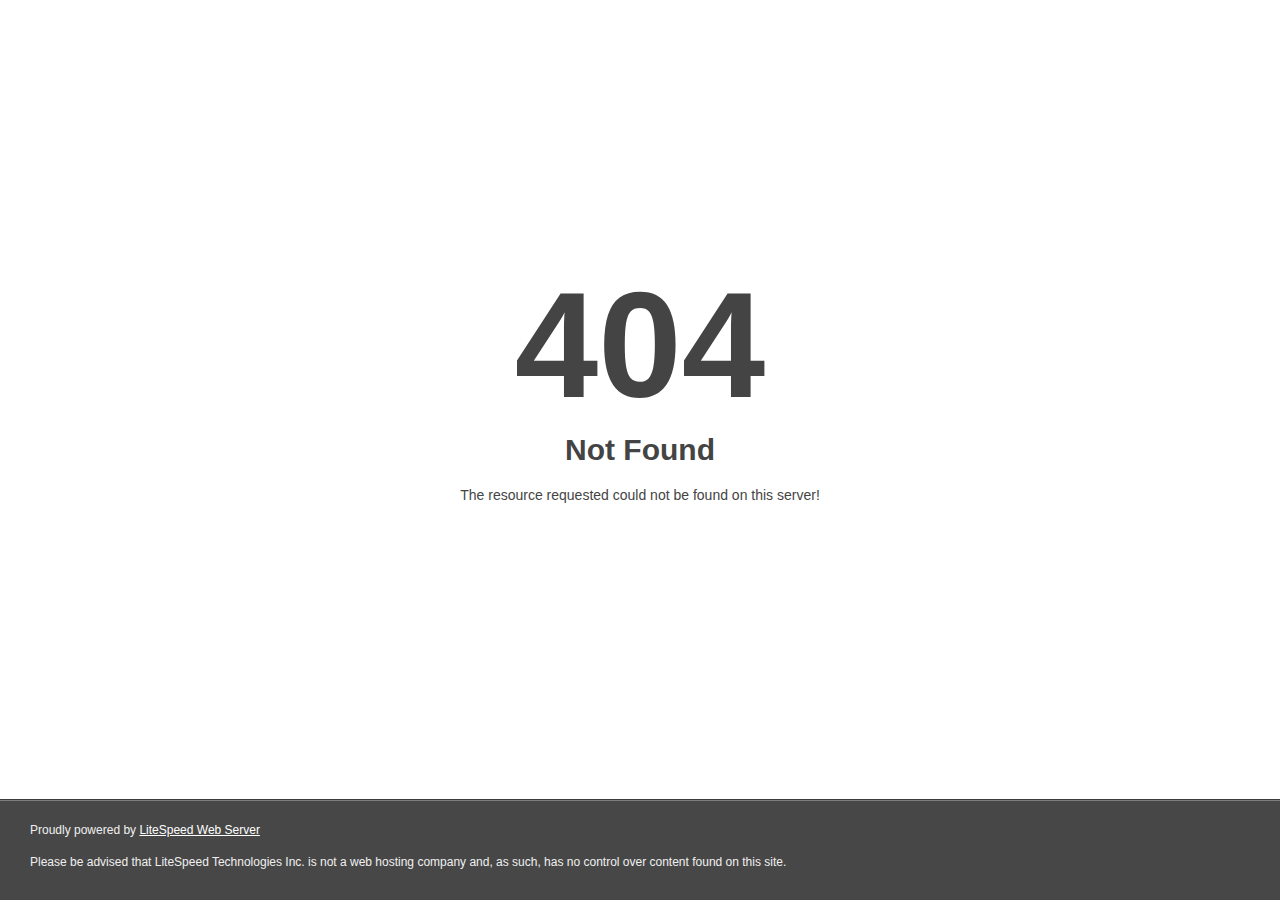
<file: css/owl.video.play.html>
<!DOCTYPE html>
<html style="height:100%">

<!-- Mirrored from deltic.netlify.app/css/owl.video.play.html by HTTrack Website Copier/3.x [XR&CO'2014], Thu, 05 Aug 2021 07:42:51 GMT -->
<!-- Added by HTTrack --><meta http-equiv="content-type" content="text/html;charset=UTF-8" /><!-- /Added by HTTrack -->
<head><title> 404 Not Found
</title></head>
<body style="color: #444; margin:0;font: normal 14px/20px Arial, Helvetica, sans-serif; height:100%; background-color: #fff;">
<div style="height:auto; min-height:100%; ">     <div style="text-align: center; width:800px; margin-left: -400px; position:absolute; top: 30%; left:50%;">
        <h1 style="margin:0; font-size:150px; line-height:150px; font-weight:bold;">404</h1>
<h2 style="margin-top:20px;font-size: 30px;">Not Found
</h2>
<p>The resource requested could not be found on this server!</p>
</div></div><div style="color:#f0f0f0; font-size:12px;margin:auto;padding:0px 30px 0px 30px;position:relative;clear:both;height:100px;margin-top:-101px;background-color:#474747;border-top: 1px solid rgba(0,0,0,0.15);box-shadow: 0 1px 0 rgba(255, 255, 255, 0.3) inset;">
<br>Proudly powered by  <a style="color:#fff;" href="http://www.litespeedtech.com/error-page">LiteSpeed Web Server</a><p>Please be advised that LiteSpeed Technologies Inc. is not a web hosting company and, as such, has no control over content found on this site.</p></div></body>
<!-- Mirrored from deltic.netlify.app/css/owl.video.play.html by HTTrack Website Copier/3.x [XR&CO'2014], Thu, 05 Aug 2021 07:42:51 GMT -->
</html>
</file>
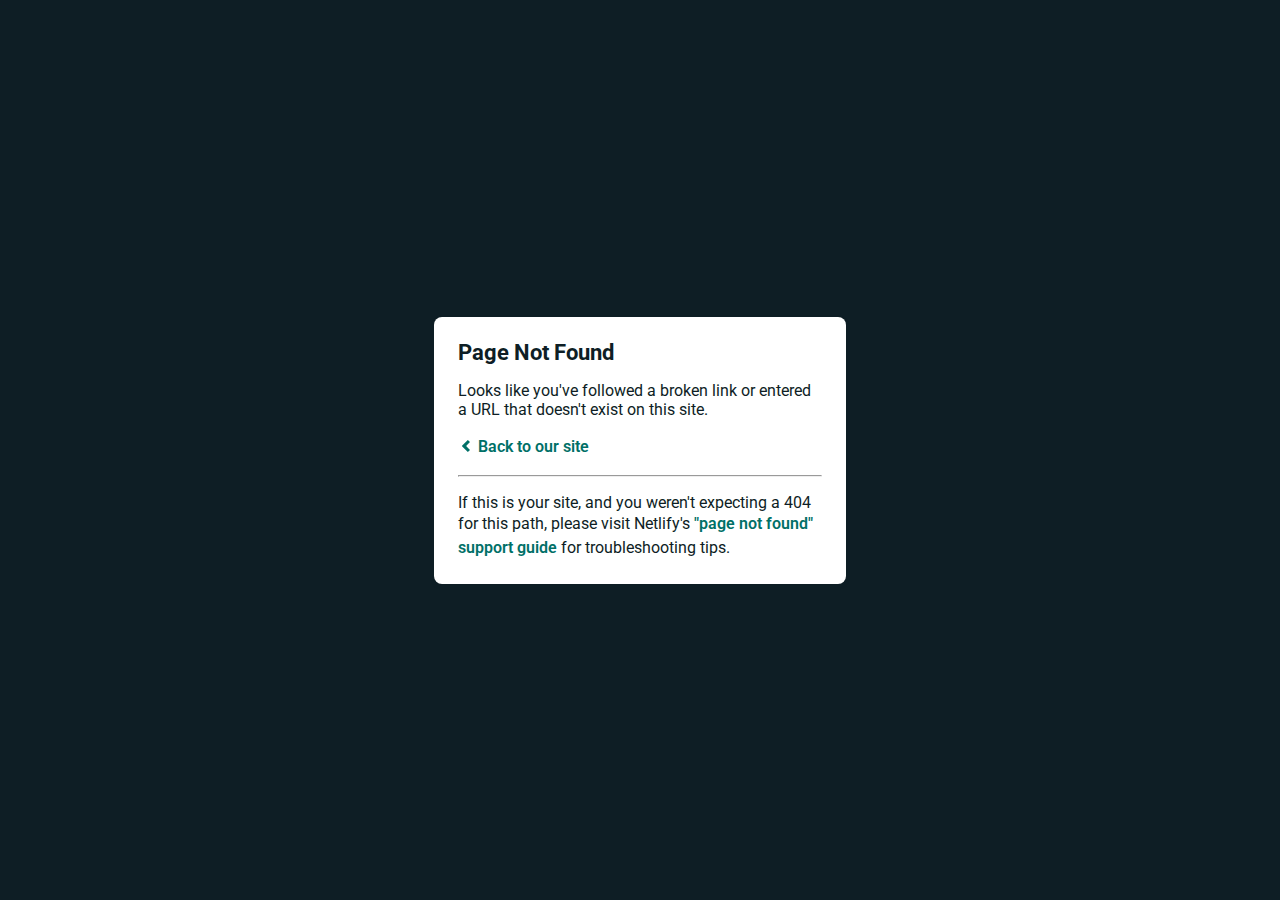
<file: fonts/ui-iconsdc9c-2.html>
<!DOCTYPE html>
<html>
  <head>
    <meta charset="utf-8">
    <meta name="viewport" content="width=device-width, initial-scale=1.0, maximum-scale=1.0, user-scalable=no">

    <title>Page Not Found</title>
    <link href='https://fonts.googleapis.com/css?family=Roboto:400,700&subset=latin,latin-ext' rel='stylesheet' type='text/css'>
    <style>
    body {
      font-family: -apple-system, BlinkMacSystemFont, "Segoe UI", Roboto, Helvetica, Arial, sans-serif, "Apple Color Emoji", "Segoe UI Emoji", "Segoe UI Symbol";
      background: rgb(14, 30, 37);
      color: white;
      overflow: hidden;
      margin: 0;
      padding: 0;
    }

    h1 {
      margin: 0;
      font-size: 22px;
      line-height: 24px;
    }

    .main {
      position: relative;
      display: flex;
      flex-direction: column;
      align-items: center;
      justify-content: center;
      height: 100vh;
      width: 100vw;
    }

    .card {
      position: relative;
      display: flex;
      flex-direction: column;
      width: 75%;
      max-width: 364px;
      padding: 24px;
      background: white;
      color: rgb(14, 30, 37);
      border-radius: 8px;
      box-shadow: 0 2px 4px 0 rgba(14, 30, 37, .16);
    }

    a {
      margin: 0;
      text-decoration: none;
      font-weight: 600;
      line-height: 24px;
      color: #007067;
    }

    a svg {
      position: relative;
      top: 2px;
    }

    a:hover,
    a:focus {
      text-decoration: underline;
      text-decoration-color: #f4bb00;
    }

    a:hover svg path{
      fill: #007067;
    }

    p:last-of-type {
      margin-bottom: 0;
    }

    </style>
  </head>
  <body>
    <div class="main">
      <div class="card">
        <div class="header">
          <h1>Page Not Found</h1>
        </div>
        <div class="body">
          <p>Looks like you've followed a broken link or entered a URL that doesn't exist on this site.</p>
          <p>
            <a id="back-link" href="/">
              <svg xmlns="http://www.w3.org/2000/svg" width="16" height="16" viewBox="0 0 16 16">
                <path fill="#007067" d="M11.9998836,4.09370803 L8.55809517,7.43294953 C8.23531459,7.74611298 8.23531459,8.25388736 8.55809517,8.56693769 L12,11.9062921 L9.84187871,14 L4.24208544,8.56693751 C3.91930485,8.25388719 3.91930485,7.74611281 4.24208544,7.43294936 L9.84199531,2 L11.9998836,4.09370803 Z"/>
              </svg>
              Back to our site
             </a>
          </p>
          <hr><p>If this is your site, and you weren't expecting a 404 for this path, please visit Netlify's <a href="https://answers.netlify.com/t/support-guide-i-ve-deployed-my-site-but-i-still-see-page-not-found/125?utm_source=404page&utm_campaign=community_tracking">"page not found" support guide</a> for troubleshooting tips.
          </p>
        </div>
      </div>
    </div>
    <script>
      (function() {
        if (document.referrer && document.location.host && document.referrer.match(new RegExp("^https?://" + document.location.host))) {
          document.getElementById("back-link").setAttribute("href", document.referrer);
        }
      })();
    </script>
  </body>
</html>
</file>
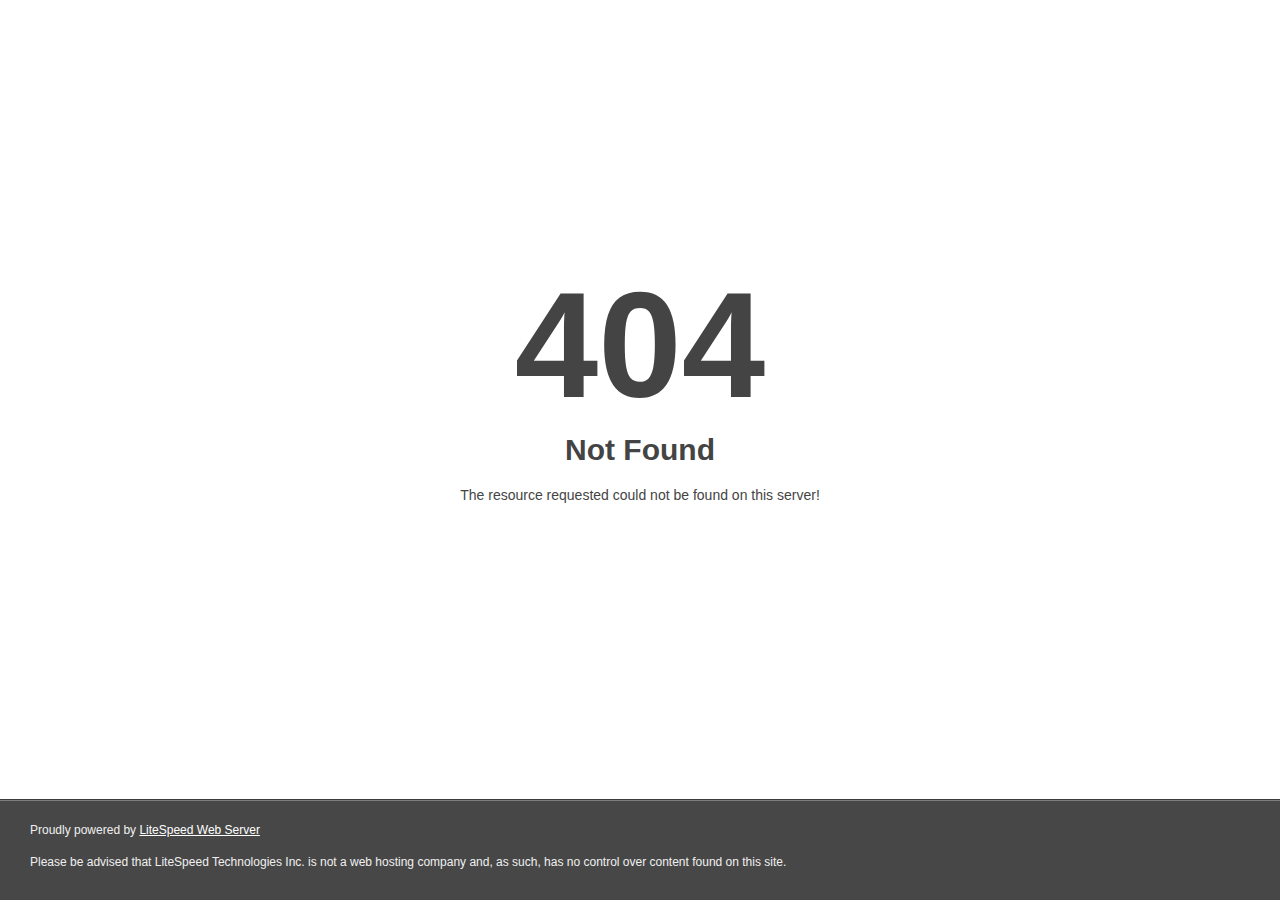
<file: css/img/fog_clouds_png_by_paradise234-d5czivb.html>
<!DOCTYPE html>
<html style="height:100%">

<!-- Mirrored from deltic.netlify.app/css/img/fog_clouds_png_by_paradise234-d5czivb.html by HTTrack Website Copier/3.x [XR&CO'2014], Thu, 05 Aug 2021 07:42:51 GMT -->
<!-- Added by HTTrack --><meta http-equiv="content-type" content="text/html;charset=UTF-8" /><!-- /Added by HTTrack -->
<head><title> 404 Not Found
</title></head>
<body style="color: #444; margin:0;font: normal 14px/20px Arial, Helvetica, sans-serif; height:100%; background-color: #fff;">
<div style="height:auto; min-height:100%; ">     <div style="text-align: center; width:800px; margin-left: -400px; position:absolute; top: 30%; left:50%;">
        <h1 style="margin:0; font-size:150px; line-height:150px; font-weight:bold;">404</h1>
<h2 style="margin-top:20px;font-size: 30px;">Not Found
</h2>
<p>The resource requested could not be found on this server!</p>
</div></div><div style="color:#f0f0f0; font-size:12px;margin:auto;padding:0px 30px 0px 30px;position:relative;clear:both;height:100px;margin-top:-101px;background-color:#474747;border-top: 1px solid rgba(0,0,0,0.15);box-shadow: 0 1px 0 rgba(255, 255, 255, 0.3) inset;">
<br>Proudly powered by  <a style="color:#fff;" href="http://www.litespeedtech.com/error-page">LiteSpeed Web Server</a><p>Please be advised that LiteSpeed Technologies Inc. is not a web hosting company and, as such, has no control over content found on this site.</p></div></body>
<!-- Mirrored from deltic.netlify.app/css/img/fog_clouds_png_by_paradise234-d5czivb.html by HTTrack Website Copier/3.x [XR&CO'2014], Thu, 05 Aug 2021 07:42:51 GMT -->
</html>
</file>
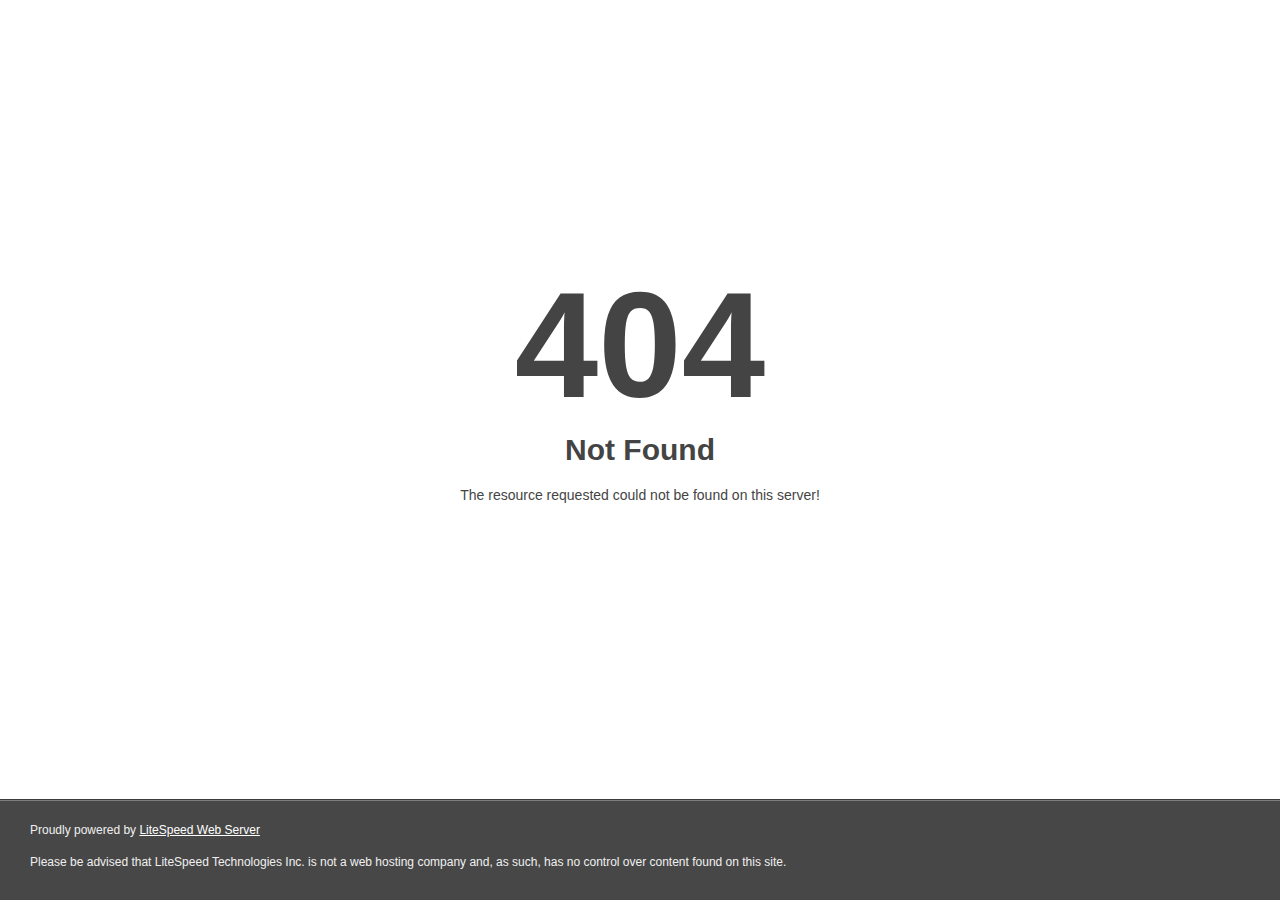
<file: css/img/grey_wash_wall.html>
<!DOCTYPE html>
<html style="height:100%">

<!-- Mirrored from deltic.netlify.app/css/img/grey_wash_wall.html by HTTrack Website Copier/3.x [XR&CO'2014], Thu, 05 Aug 2021 07:42:51 GMT -->
<!-- Added by HTTrack --><meta http-equiv="content-type" content="text/html;charset=UTF-8" /><!-- /Added by HTTrack -->
<head><title> 404 Not Found
</title></head>
<body style="color: #444; margin:0;font: normal 14px/20px Arial, Helvetica, sans-serif; height:100%; background-color: #fff;">
<div style="height:auto; min-height:100%; ">     <div style="text-align: center; width:800px; margin-left: -400px; position:absolute; top: 30%; left:50%;">
        <h1 style="margin:0; font-size:150px; line-height:150px; font-weight:bold;">404</h1>
<h2 style="margin-top:20px;font-size: 30px;">Not Found
</h2>
<p>The resource requested could not be found on this server!</p>
</div></div><div style="color:#f0f0f0; font-size:12px;margin:auto;padding:0px 30px 0px 30px;position:relative;clear:both;height:100px;margin-top:-101px;background-color:#474747;border-top: 1px solid rgba(0,0,0,0.15);box-shadow: 0 1px 0 rgba(255, 255, 255, 0.3) inset;">
<br>Proudly powered by  <a style="color:#fff;" href="http://www.litespeedtech.com/error-page">LiteSpeed Web Server</a><p>Please be advised that LiteSpeed Technologies Inc. is not a web hosting company and, as such, has no control over content found on this site.</p></div></body>
<!-- Mirrored from deltic.netlify.app/css/img/grey_wash_wall.html by HTTrack Website Copier/3.x [XR&CO'2014], Thu, 05 Aug 2021 07:42:51 GMT -->
</html>
</file>
<file: css/style.css>
/*** 
====================================================================
  Table of contents
====================================================================

- Google Fonts
- Css Imports
- General Css Styles
- Header Area style
- Welcome Area Styles 
- Partners area style
- About us area style 
- services-block-four style 
- Demo-video area style 
- Trust area style 
- services area style 
- Call-to-action area style
- Video area style 
- Gallery area style 
- Cool-facts style 
- Price table style
- Testimonials area style 
- Team area style
- Blog area style 
- Contact us style 
- FAQ style -Timeline style 
- Footer area style 

***/

/*** 

====================================================================
  Google fonts
====================================================================

***/

@import url("https://fonts.googleapis.com/css?family=Poppins:200,300,400,500,600,700");

/*** 

====================================================================
  Import All Css
====================================================================

***/

@import "bootstrap.min.css";
@import "animate.css";
@import "about-sonar.css";
@import "classy-nav.min.css";
@import "dzsparallaxer.css";
@import "owl.carousel.min.css";
@import "magnific-popup.css";
@import "animated-headline.css";
@import "font-awesome.min.css";
@import "font-icons.css";
@import "cryptocoins.css";
@import "themify-icons.css";

/*** 

====================================================================
  General css style
====================================================================

***/
* {
  margin: 0;
  padding: 0;
}

body {
  font-family: "Poppins", sans-serif;
  background: #4834d4;
  background: -webkit-linear-gradient(to right, #4834d4, #341f97);
  background: -webkit-linear-gradient(left, #4834d4, #341f97);
  background: linear-gradient(to right, #4834d4, #341f97);
}
.darker-blue {
  background: linear-gradient(
    180deg,
    #240044 0,
    #0f0240 25%,
    #400959 40%,
    #0f0240 65%,
    #0f0240
  );
}
h1,
h2,
h3,
h4,
h5,
h6 {
  font-family: "Poppins", sans-serif;
  color: #fff;
  line-height: 1.4;
  font-weight: 500;
}

a,
a:hover,
a:focus,
a:active {
  text-decoration: none;
  -webkit-transition-duration: 500ms;
  transition-duration: 500ms;
  outline: none;
}

li {
  list-style: none;
}

p {
  line-height: 1.9;
  color: rgba(255, 255, 255, 0.5);
  font-size: 15px;
}

img {
  max-width: 100%;
  height: auto;
}

ul,
ol {
  margin: 0;
  padding: 0;
}
.section-header {
  position: relative;
  margin-bottom: 50px;
}
.section-title {
  font-size: 44px;
  margin-bottom: 20px;
  margin-top: 0;
  position: relative;
  text-align: center;
  color: #fff;
}
.section-header .desc {
  max-width: 800px;
  text-align: center;
  margin: 0 auto;
}
.bg-title {
  margin-bottom: -37px;
  margin-left: -30px;
  font-size: 66px;
  opacity: 0.04;
  font-weight: bold;
  text-align: center;
  line-height: 1;
  text-transform: uppercase;
}
.has-print {
  position: absolute;
  top: -50px;
  left: 50%;
  transform: translateX(-50%);
  width: 90px;
  height: 90px;
  background: url(../img/core-img/shape1.html) no-repeat;
}
.header-area .light.classy-nav-container a {
  color: #fff;
}
.header-area.sticky .light.classy-nav-container a {
  color: #0067da;
}
.header-area.sticky .classy-navbar-toggler .navbarToggler span {
  background: #333 !important;
}
#preloader {
  position: fixed;
  width: 100%;
  height: 100%;
  z-index: 99999;
  top: 0;
  left: 0;
  background: #41c3ff;
  background: -webkit-linear-gradient(to right, #348cd4, #1844bd);
  background: -webkit-linear-gradient(left, #3444d4, #1e47a1);
  background: linear-gradient(to right, #3444d4, #265fda);
}

.preload-content {
  position: absolute;
  top: 50%;
  left: 50%;
  margin-top: -35px;
  margin-left: -35px;
  z-index: 100;
}

#dream-load {
  width: 70px;
  height: 70px;
  border-radius: 50%;
  border: 3px;
  border-style: solid;
  border-color: transparent;
  border-top-color: rgba(255, 255, 255, 0.5);
  -webkit-animation: dreamrotate 2400ms linear infinite;
  animation: dreamrotate 2400ms linear infinite;
  z-index: 999;
}

#dream-load:before {
  content: "";
  position: absolute;
  top: 7.5px;
  left: 7.5px;
  right: 7.5px;
  bottom: 7.5px;
  border-radius: 50%;
  border: 3px;
  border-style: solid;
  border-color: transparent;
  border-top-color: rgba(255, 255, 255, 0.5);
  -webkit-animation: dreamrotate 2700ms linear infinite;
  animation: dreamrotate 2700ms linear infinite;
}

#dream-load:after {
  content: "";
  position: absolute;
  top: 20px;
  left: 20px;
  right: 20px;
  bottom: 20px;
  border-radius: 50%;
  border: 3px;
  border-style: solid;
  border-color: transparent;
  border-top-color: rgba(255, 255, 255, 0.5);
  -webkit-animation: dreamrotate 1800ms linear infinite;
  animation: dreamrotate 1800ms linear infinite;
}

@-webkit-keyframes dreamrotate {
  0% {
    -webkit-transform: rotate(0deg);
    transform: rotate(0deg);
  }
  100% {
    -webkit-transform: rotate(360deg);
    transform: rotate(360deg);
  }
}

@keyframes dreamrotate {
  0% {
    -webkit-transform: rotate(0deg);
    transform: rotate(0deg);
  }
  100% {
    -webkit-transform: rotate(360deg);
    transform: rotate(360deg);
  }
}

/* Blip CSS */

.dream-blip {
  position: absolute;
  width: 8px;
  height: 8px;
  border-radius: 2em 2em 2em 2em;
  background-color: #21d397;
  box-shadow: 0 0 5px #fff;
  -webkit-transform-origin: 50% 50%;
  transform-origin: 50% 50%;
  opacity: 0;
  -ms-filter: "progid:DXImageTransform.Microsoft.Alpha(Opacity=0)";
  -webkit-animation: dreamblipper ease 4s none infinite;
  animation: dreamblipper ease 4s none infinite;
}

@-webkit-keyframes dreamblipper {
  0% {
    opacity: 0;
    -ms-filter: "progid:DXImageTransform.Microsoft.Alpha(Opacity=0)";
  }
  35% {
    opacity: 0;
    -ms-filter: "progid:DXImageTransform.Microsoft.Alpha(Opacity=0)";
  }
  50% {
    opacity: 1;
    -ms-filter: "progid:DXImageTransform.Microsoft.Alpha(Opacity=100)";
  }
  100% {
    opacity: 0;
    -ms-filter: "progid:DXImageTransform.Microsoft.Alpha(Opacity=0)";
  }
}

@keyframes dreamblipper {
  0% {
    opacity: 0;
    -ms-filter: "progid:DXImageTransform.Microsoft.Alpha(Opacity=0)";
  }
  35% {
    opacity: 0;
    -ms-filter: "progid:DXImageTransform.Microsoft.Alpha(Opacity=0)";
  }
  50% {
    opacity: 1;
    -ms-filter: "progid:DXImageTransform.Microsoft.Alpha(Opacity=100)";
  }
  100% {
    opacity: 0;
    -ms-filter: "progid:DXImageTransform.Microsoft.Alpha(Opacity=0)";
  }
}

.dream-blip.blip1 {
  top: 20%;
  left: 20%;
}

.dream-blip.blip2 {
  top: 70%;
  left: 30%;
}

.dream-blip.blip3 {
  top: 30%;
  left: 10%;
}

.dream-blip.blip4 {
  top: 60%;
  left: 10%;
}
.mb-10 {
  margin-bottom: 10px;
}
.mt-15 {
  margin-top: 15px;
}
.mt-20 {
  margin-top: 20px;
}
.mt-30 {
  margin-top: 30px;
}

.mt-40 {
  margin-top: 40px;
}

.mt-50 {
  margin-top: 50px;
}

.mt-100 {
  margin-top: 100px;
}

.mt-150 {
  margin-top: 150px;
}

.mr-15 {
  margin-right: 15px;
}

.mr-30 {
  margin-right: 30px;
}

.mr-50 {
  margin-right: 50px;
}

.mr-100 {
  margin-right: 100px;
}
.no-padding-right {
  padding-right: 0 !important;
}
.no-padding-left {
  padding-left: 0 !important;
}
.mb-15 {
  margin-bottom: 15px;
}

.mb-30 {
  margin-bottom: 30px;
}

.mb-40 {
  margin-bottom: 40px;
}

.mb-50 {
  margin-bottom: 50px;
}

.mb-100 {
  margin-bottom: 100px;
}

.ml-15 {
  margin-left: 15px;
}

.ml-30 {
  margin-left: 30px;
}

.ml-50 {
  margin-left: 50px;
}

.ml-100 {
  margin-left: 100px;
}
@media (max-width: 992px) {
  .double-bg {
    background-size: cover !important;
  }
  .mt-s {
    margin-top: 30px !important;
  }
}
@media (max-width: 767px) {
  .mt-x {
    margin-top: 30px !important;
  }

  .main-ilustration-5 {
    height: 65vh !important;
  }
}
@media (max-width: 480px) {
  .welcome_area.ico {
    height: 100vh !important;
  }
  .header-area {
    position: fixed;
    z-index: 5000;
    top: 0;
    left: 0;
    width: 100%;
    -webkit-transition-duration: 500ms;
    transition-duration: 500ms;
    border-bottom: 1px solid rgba(255, 255, 255, 0.05);
  }
  .about-sec-wrapper .article {
    background: rgba(0, 103, 218, 1);
    display: none;
    position: absolute;
    width: 10px;
    height: 10px;
  }
  p.text {
    font-size: 15px !important;
  }
  img.img3 {
    height: 150px !important;
  }
  .box.text-center {
    margin: 20px;
  }
  F .section-heading span {
    font-size: 15px !important;
    margin-bottom: 10px;
  }
  img.\32png {
    margin-top: 10px !important;
    margin-bottom: 40px;
    /* padding-right: 50px; */
  }
  .article.special {
    height: 230px !important;
  }
  img.phone4 {
    height: 300px;
    margin: auto;
    display: block;
  }
  h3.font-x1 {
    font-size: 18px !important;
    color: #0067da;
  }
  h3.font-x2 {
    font-size: 23px !important;
  }
  ul.key2 {
    margin-left: 20px;
    font-size: 13px;
  }
  .c-facts-box .single_cool_fact .counter {
    color: #13287e;
    font-size: 40px;
    font-weight: 900;
  }
  .service_single_content h6 {
    margin-bottom: 35px;
    margin-top: 30px;
    font-size: 15px !important;
  }
  .c-facts-box .single_cool_fact .counter {
    color: #13287e;
    font-size: 40px;
    font-weight: 900;
  }
  .cbp .cbp-item {
    z-index: 2;
    display: block;
    width: 240px;
    height: 250px;
  }
  .main-ilustration-5 {
    display: none;
  }
  .price_table_text > h1 {
    font-size: 30px !important;
  }
  .integration-text {
    font-size: 12px;
  }
  .integration-icon .badge {
    display: none;
  }
  .spons {
    border-top: 1px solid #eee;
  }
  .spons img {
    width: 80%;
  }
  h2.bold.w-text.mb-0 {
    font-size: 25px !important;
  }
  h3.g-text.fadeInUp {
    font-size: 20px;
  }
}
.section-padding-100 {
  padding-top: 100px;
  padding-bottom: 100px;
}
.section-padding-100-70 {
  padding-top: 100px;
  padding-bottom: 70px;
}
.section-padding-100-50 {
  padding-top: 100px;
  padding-bottom: 50px;
}
.section-padding-70-100 {
  padding-top: 70px;
  padding-bottom: 100px;
}
.section-padding-0-70 {
  padding-top: 0px;
  padding-bottom: 70px;
}
.section-padding-70-0 {
  padding-top: 70px;
  padding-bottom: 0px;
}
.section-padding-70-70 {
  padding-top: 70px;
  padding-bottom: 70px;
}
.section-padding-100-85 {
  padding-top: 100px;
  padding-bottom: 85px;
}
.section-padding-0-100 {
  padding-top: 0px;
  padding-bottom: 100px;
}
.section-before:before {
  content: "";
  position: absolute;
  top: -75px;
  left: 50%;
  transform: translateX(-50%);
  height: 150px;
  width: 150px;
  background: url(../img/core-img/shape1.html) no-repeat;
  background-size: contain;
}
.scew-bg {
  background: url(../img/svg/bg-header1.html) no-repeat;
  background-size: cover;
}
.travel-bg {
  background: url(../img/bg-img/travel-bg.html) no-repeat;
  background-size: cover;
}
.relative {
  position: relative;
}
.box-shadow {
  -webkit-box-shadow: 0px 10px 27px 0px rgba(154, 161, 171, 0.18);
  box-shadow: 0px 10px 27px 0px rgba(154, 161, 171, 0.18);
  -webkit-transition: all 0.2s ease-in-out;
  -moz-transition: all 0.2s ease-in-out;
  -ms-transition: all 0.2s ease-in-out;
  -o-transition: all 0.2s ease-in-out;
  transition: all 0.2s ease-in-out;
  position: relative;
  display: block;
  top: 0;
}

.section-padding-0-100 {
  padding-top: 0;
  padding-bottom: 100px;
}

.section-padding-100-0 {
  padding-top: 100px;
  padding-bottom: 0;
}

.section-padding-100-50 {
  padding-top: 100px;
  padding-bottom: 50px;
}

.section-padding-0-50 {
  padding-top: 0;
  padding-bottom: 50px;
}

.section-padding-50-0 {
  padding-top: 50px;
  padding-bottom: 0;
}

.section-padding-200 {
  padding-top: 200px;
  padding-bottom: 200px;
}

.section-padding-0-200 {
  padding-top: 0;
  padding-bottom: 200px;
}

.section-padding-200-0 {
  padding-top: 200px;
  padding-bottom: 0;
}

.section-padding-200-100 {
  padding-top: 200px;
  padding-bottom: 100px;
}

.section-padding-150 {
  padding-top: 150px;
  padding-bottom: 150px;
}

.section-padding-150-0 {
  padding-top: 150px;
  padding-bottom: 0;
}

.section-padding-0-150 {
  padding-top: 0;
  padding-bottom: 150px;
}

.section-padding-50-150 {
  padding-top: 50px;
  padding-bottom: 150px;
}

.section-heading {
  position: relative;
  z-index: 1;
  margin-bottom: 50px;
}
.section-heading span {
  color: #044afa;
  font-size: 18px;
  margin-bottom: 10px;
}
.section-heading h2 {
  font-size: 30px;
  text-transform: capitalize;
  margin-bottom: 15px;
}

.section-heading > p {
  margin-bottom: 0;
  line-height: 2;
  font-size: 16px;
  max-width: 600px;
  margin: 0 auto;
}

#scrollUp {
  bottom: 130px;
  font-size: 12px;
  line-height: 22px;
  right: 30px;
  width: 100px;
  background-color: transparent;
  color: #fff;
  text-align: center;
  height: 20px;
  -webkit-transition-duration: 500ms;
  transition-duration: 500ms;
  text-transform: uppercase;
  -webkit-transform: rotate(-90deg);
  transform: rotate(-90deg);
}
.map-bg {
  background: #edf6fd;
}
.map-before:before {
  position: absolute;
  right: 0;
  display: block;
  content: "";
  top: -10%;
  width: 100%;
  height: 100%;
  background: url(../img/core-img/map.png) no-repeat top;
  background-size: cover;
}
#scrollUp:before {
  position: absolute;
  width: 30%;
  height: 2px;
  background-color: #fff;
  content: "";
  top: 10px;
  right: 100%;
  z-index: -200 !important;
}

.bg-overlay {
  position: relative;
  z-index: 1;
}
.has-gradient {
  background-image: linear-gradient(to right, #21d397 0%, #7450fe 100%);
}
.has-border-top {
  border-top: 1px solid #eee;
}
@media (max-width: 992px) {
  .has-border-top-md {
    border-top: 1px solid #eee;
  }
}
.bg-overlay:after {
  background: rgba(72, 52, 212, 0.95);
  background: -webkit-linear-gradient(
    to right,
    rgba(72, 52, 212, 0.95),
    rgba(52, 31, 151, 0.95)
  );
  background: -webkit-linear-gradient(
    left,
    rgba(72, 52, 212, 0.95),
    rgba(52, 31, 151, 0.95)
  );
  background: linear-gradient(
    to right,
    rgba(72, 52, 212, 0.95),
    rgba(52, 31, 151, 0.95)
  );
  position: absolute;
  content: "";
  height: 100%;
  width: 100%;
  top: 0;
  left: 0;
  z-index: -1;
}

.bg-img {
  background-position: center center;
  background-size: cover;
  background-repeat: no-repeat;
}

.height-400 {
  height: 400px;
}

.height-600 {
  height: 600px;
}

.height-700 {
  height: 700px;
}

.height-800 {
  height: 800px;
}

.height-900 {
  height: 900px;
}

.height-1000 {
  height: 1000px;
}

.dream-dots {
  display: -webkit-box;
  display: -ms-flexbox;
  display: flex;
  margin-bottom: 30px;
}

.dream-dots span {
  width: 8px;
  height: 8px;
  background-color: #fff;
  border-radius: 50%;
  margin-right: 5px;
}

.dream-dots span:first-child {
  background-color: #00a8ff;
}

.dream-dots span:nth-child(2) {
  background-color: #9c88ff;
}

.dream-dots span:nth-child(3) {
  background-color: #fbc531;
}

.dream-dots span:nth-child(4) {
  background-color: #4cd137;
}

.dream-dots span:nth-child(5) {
  background-color: #487eb0;
}

.dream-dots span:nth-child(6) {
  background-color: #e84118;
}

.dream-dots span:nth-child(7) {
  background-color: #8c7ae6;
}

.login-btn {
  position: relative;
  z-index: 1;
  color: #fff;
  font-size: 12px !important;
  text-transform: uppercase;
  line-height: 33px;
  padding: 0 20px;
  min-width: 100px;
  color: #fff !important;
  background: #0067da;
  height: 35px;
  border: 1px solid #fff;
  letter-spacing: 1px;
}

.login-btn:hover,
.login-btn:focus {
  color: #fff;
  background: #e93a47;
  border-color: #e93a47;
}

.dream-btn {
  position: relative;
  z-index: 1;
  min-width: 160px;
  height: 48px;
  line-height: 48px;
  font-size: 12px;
  font-weight: 600;
  letter-spacing: 1px;
  display: inline-block;
  padding: 0 20px;
  text-align: center;
  text-transform: uppercase;
  background-size: 200% auto;
  color: #fff;
  box-shadow: 0 3ox 20px rgba(0, 0, 0, 0.1);
  border-radius: 100px;
  background-image: -webkit-linear-gradient(
    left,
    #007bff 0%,
    #7450fe 51%,
    #0067da 100%
  );
  background-image: linear-gradient(
    to right,
    #5892f5 0%,
    #0067da 51%,
    #5892f5 100%
  );
  -webkit-transition: all 500ms;
  transition: all 500ms;
}
/*
    background-image: -webkit-linear-gradient(to right,#FF4137 0,#FDC800 51%,#FF4137 100%);
    background-image: linear-gradient(to right,#FF4137 0,#FDC800 51%,#FF4137 100%);
    box-shadow: 0 0 15px 0 rgba(255, 125, 55, 0.9);
*/
.dream-btn.more-btn {
  background-image: -webkit-linear-gradient(
    left,
    #fb525e 0%,
    #fb6850 51%,
    #fb525e 100%
  );
  background-image: linear-gradient(
    to right,
    #fb525e 0%,
    #fb6850 51%,
    #fb525e 100%
  );
}
.dream-btn.green-btn {
  background-image: -webkit-linear-gradient(
    left,
    #0067da 0%,
    #0067da 51%,
    #0067da 100%
  );
  background-image: linear-gradient(
    to right,
    #0067da 0%,
    #0067da 51%,
    #0067da 100%
  );
}
.dream-btn:hover {
  background-position: right center;
  color: #fff;
}

/* ### Clients #####*/
.client-logo-row {
  display: -ms-flexbox;
  display: flex;
  -ms-flex-pack: center;
  justify-content: center;
  -ms-flex-wrap: wrap;
  flex-wrap: wrap;
  max-width: 50.625rem;
  margin: 0 auto;
}
.client-logo {
  background: url(../img/svg/diamond-shape.html) center no-repeat;
  background-size: cover;
  display: -ms-flexbox;
  display: flex;
  -ms-flex-pack: center;
  justify-content: center;
  -ms-flex-align: center;
  align-items: center;
  width: 6.875rem;
  height: 8.125rem;
  margin: 0 -0.3rem;
}
.client-logo img {
  margin: -10px 6px 0 0;
  max-height: 2rem;
  max-width: 3rem;
}
@media (min-width: 1024px) {
  .client-logo img {
    max-width: 3.5rem;
    max-height: 3rem;
  }
}
/* ##### 2.0 Header Area CSS ##### */

.header-area {
  position: fixed;
  z-index: 5000;
  top: 0;
  left: 0;
  width: 100%;
  -webkit-transition-duration: 500ms;
  transition-duration: 500ms;
  border-bottom: 1px solid rgba(255, 255, 255, 0.05);
}

.header-area.sticky {
  -webkit-transition-duration: 500ms;
  transition-duration: 500ms;
  background-color: #d7dfef;
  box-shadow: 0 3px 15px rgb(0 0 0 / 30%);
  border-bottom: none;
}

.dark.classy-nav-container {
  background-color: transparent;
}
.nav-brand:hover,
.nav-brand:focus {
  color: #333 !important;
}
.nav-brand.light:hover,
.nav-brand.light:focus {
  color: #fff !important;
}
.classy-navbar {
  height: 90px;
  padding: 0;
}
.dark .classy-navbar-toggler.demo .navbarToggler span {
  background: #fff;
}
.classynav ul li a {
  text-transform: uppercase;
}

.classynav ul li .megamenu li a {
  font-size: 80%;
}

/* ##### 3.0 Wellcome Area CSS ##### */
.hero-section {
  position: relative;
  min-height: 700px;
  background: url("../img/bg-img/header2.jpg") no-repeat bottom center;
  background-size: cover;
  display: flex;
  justify-content: center;
  align-items: center;
}
.hero-section.transparent {
  background: none;
}
.hero-section.main-page {
  background: url("../img/bg-img/header4.html") no-repeat bottom center;
  background-size: cover;
}
.hero-section.demo {
  background: url("../img/bg-img/demo-bg.html") no-repeat bottom center;
  background-size: cover;
}
.hero-section.not {
  background: url("../img/bg-img/header5.html") no-repeat bottom center;
}

.hero-section.fuel {
  background: url("../img/bg-img/header2.jpg") no-repeat top center;
  background-size: cover;
}
.hero-section.ai1 {
  background: url("../img/bg-img/ai1.html") no-repeat top left;
  background-size: cover;
  border-bottom: 1px solid rgba(4, 74, 250, 0.2);
}
.hero-section.ai2 {
  background: url("../img/bg-img/ai2.png") no-repeat top left;
  background-size: cover;
}
.hero-section.ai3 {
  background: url("../img/bg-img/bg1.jpg") no-repeat center;
  background-size: cover;
}
.hero-section.overlayed {
  background: url("../img/bg-img/h-sec.jpg") no-repeat bottom center;
  background-size: cover;
}
.overlayed:before {
  content: "";
  position: absolute;
  left: 0;
  top: 0;
  height: 100%;
  width: 100%;
  background: rgba(7, 69, 117, 0.7);
  z-index: 0;
}
.overlayed .video-icon,
.banner-video .video-icon {
  left: 50%;
  margin-bottom: 30px;
}
.overlayed .video-icon:before,
.banner-video .video-icon:before {
  content: "";
  position: absolute;
  left: 50%;
  top: 50%;
  height: 110px;
  width: 110px;
  background: #0067da;
  z-index: -1;
  border-radius: 50%;
  transform: translate(-50%, -50%);
  animation: pulse-anim 1500ms ease-out infinite;
}
@keyframes pulse-anim {
  0% {
    transform: translateX(-50%) translateY(-50%) translateZ(0) scale(1);
    opacity: 1;
  }
  100% {
    transform: translateX(-50%) translateY(-50%) translateZ(0) scale(1.5);
    opacity: 0;
  }
}
@-webkit-keyframes pulse-anim {
  0% {
    transform: translateX(-50%) translateY(-50%) translateZ(0) scale(1);
    opacity: 1;
  }
  100% {
    transform: translateX(-50%) translateY(-50%) translateZ(0) scale(1.5);
    opacity: 0;
  }
}
.feats {
  background: #0067da;
  padding-top: 30px;
}
.bonus-percent {
  width: 150px;
  height: 150px;
  background: url(../img/core-img/bonus-percent.png) no-repeat center;
  background-size: contain;
  position: absolute;
  top: 33%;
  left: -20px;
  text-align: center;
  line-height: 100px;
}
.bonus-percent h4 {
  font-size: 16px;
}
.bonus-percent h2 {
  margin-top: 25px;
  margin-bottom: 0;
}
.hero-section.curved-section.not:before {
  content: "";
  width: 100%;
  height: 200px;
  position: absolute;
  bottom: 0;
  left: 0;
  background: url(../img/core-img/demo-before.png) no-repeat;
  background-size: cover;
}
.hero-section.curved-section.not:after {
  display: none;
}
.subscribe-section {
  margin-bottom: 50px;
  background: #fff;
  padding: 15px;
  display: inline-block;
  border-radius: 35px !important;
}
.subscribe-section .input-wrapper {
  position: relative;
  display: inline-block;
}
.subscribe-section i {
  font-size: 20px;
  color: #009bff;
  position: absolute;
  z-index: 1;
  top: 13px;
  left: 15px;
}
.subscribe-section input {
  padding: 10px 10px 10px 40px;
  position: relative;
  border: 1px solid #eee;
  min-width: 350px;
  border-radius: 25px;
}
@media (min-width: 767px) {
  .hero-section.curved-section {
    padding-top: 50px;
  }
}
@media (min-width: 992px) {
  .hero-section.curved-section {
    padding-top: 100px;
  }
}
@media (max-width: 767px) {
  .hero-section.curved-section img.curved {
    display: none;
  }
  .welcome-content h1 {
    font-size: 25px !important;
  }
}
.hero-section.curved-section .special-head {
  padding-left: 0;
}
.hero-section.curved-section .special-head:before {
  display: none;
}

.welcome_area {
  position: relative;
  z-index: 1;
  width: 100%;
  height: 900px !important;
}
.hero-content {
  width: 100%;
  height: 100%;
  background: rgba(72, 52, 212, 0.95);
  background: -webkit-linear-gradient(
    to right,
    rgba(72, 52, 212, 0.95),
    rgba(52, 31, 151, 0.95)
  );
  background: -webkit-linear-gradient(
    left,
    rgba(72, 52, 212, 0.95),
    rgba(52, 31, 151, 0.95)
  );
  background: linear-gradient(
    to right,
    rgba(72, 52, 212, 0.95),
    rgba(52, 31, 151, 0.95)
  );
  position: absolute !important;
  top: 0;
  left: 0;
  z-index: 10;
}
.hero-content.globe {
  background: linear-gradient(
    to right,
    rgba(72, 52, 212, 0.95),
    rgba(52, 31, 151, 0.75)
  );
}
.hero-section.demo h2 {
  font-size: 45px;
}
.robo {
  display: none;
}
@media (min-width: 1200px) {
  .hero-section.demo img {
    position: relative;
    margin-top: 100px;
    margin-left: -100px;
  }
  .overlayed h1 {
    font-weight: 700 !important;
    font-size: 50px !important;
  }
  .robo {
    display: block;
    position: absolute;
    width: 190px;
    height: 330px;
    top: -50px;
    left: -50px;
    animation: floating2 7s infinite;
    -webkit-animation: floating2 7s infinite;
  }
}
.hero-content.with-after {
  background: url("../img/svg/bg_hero.svg") no-repeat center right;
}
.hero-content.with-after-before {
  background-image: url(../img/svg/bg_hero1.html), url(../img/svg/bg_hero2.html);
  background-position: right top, left bottom;
  background-size: auto;
  background-repeat: no-repeat;
}
.hero-content.creative {
  background: url("../img/bg-img/header3.html") no-repeat center right;
  background-size: cover;
}
.hero-content.pizza {
  background: url(../img/bg-img/banner-bg.html) no-repeat right top;
}
.hero-content.tringle {
  background: url("../img/bg-img/tringle.html") no-repeat center right;
}
.hero-content.scew {
  background: url("../img/bg-img/header2.html") no-repeat center top;
}
.hero-content.trans {
  background: url("../img/bg-img/trans.html") no-repeat right top;
}
.hero-content.transparent {
  background: transparent;
}
.hero-content.dark-blue {
  background: rgb(33, 0, 67, 0.9);
}
.hero-content .ico-counter {
  margin: 100px 7% 0;
}
@media (max-width: 992px) {
  .hero-content .ico-counter,
  .hero-content .service-img-wrapper .image-box {
    margin-top: 0px !important;
  }
  .banner-video {
    display: none;
  }
}
.hero-content .service-img-wrapper .image-box .rings {
  position: absolute;
  top: 50%;
  z-index: -1;
  margin: 0 auto;
  left: 50% !important;
  width: 120%;
  transform: translate(-50%, -50%);
  animation: unset;
  -webkit-animation: unset;
}
.welcome-content {
  position: relative;
  z-index: 1;
  margin-top: 50px;
}
.welcome-content.specialized {
  background: #0067da;
  padding: 40px 20px;
  position: relative;
  bottom: -100px;
}
.promo-section {
  margin-bottom: 20px;
}
.special-head {
  color: #044afa !important;
  padding-left: 40px;
  font-size: 18px;
  position: relative;
}
.special-head:before {
  content: "";
  background: #3964f9;
  position: absolute;
  top: 50%;
  left: 0;
  width: 30px;
  height: 2px;
}
.special-head.dark {
  color: #f8f517;
  font-weight: bold;
}
.special-head.dark:before {
  background: #fff;
}
.integration-link {
  display: inline-block;
  vertical-align: top;
  position: relative;
  letter-spacing: 0.58px;
  font-size: 14px;
  line-height: 24px;
}

.integration-icon {
  margin: 0 5px 0 0;
}
.integration-icon .badge {
  background: #14cab1;
  margin-bottom: 0;
  font-size: 12px;
  font-weight: 500;
  color: #fff;
  border-radius: 100px;
  padding: 6px 13px;
}
.integration-text {
  margin: 0 7px 0 0;
  color: yellow;
}
.integration-link > * {
  position: relative;
  z-index: 2;
  display: inline-block;
  vertical-align: top;
}

.main-ilustration {
  position: relative;
  background: url(../img/core-img/hero-bg.html) no-repeat center 65%;
  height: 100vh;
  background-size: contain;
}
.main-ilustration-2 {
  position: relative;
  background: url(../img/core-img/robot-1.html) no-repeat center bottom;
  height: 100vh;
  bottom: 0;
  background-size: contain;
}
.main-ilustration-3 {
  position: relative;
  background: url(../img/core-img/robot-2.html) no-repeat center bottom;
  height: 100vh;
  bottom: 0;
  background-size: cover;
}
.main-ilustration-4 {
  position: relative;
  background: url(../img/svg/head-bg-1.html) no-repeat center 65%;
  height: 100vh;
  background-size: cover;
}
.main-ilustration-5 {
  position: relative;
  background: url(../img/bg-img/header-1.html) no-repeat center 65%;
  height: 100vh;
  background-size: 80%;
}
.header-ilustration-1 {
  min-width: 0px;
  margin-top: 60px;
  position: relative;
}
.header-ilustration-1 img {
  width: 100%;
  border-radius: 10px;
}
.header-ilustration-1.big img {
  width: 105%;
}
.has-shadow {
  -webkit-box-shadow: 0 9px 68px 0 rgba(62, 57, 107, 0.2);
  box-shadow: 0 9px 68px 0 rgba(62, 57, 107, 0.2);
  border-radius: 10px;
}
.header-ilustration-1 .video-btn-container {
  position: absolute;
  width: 150px;
  height: 150px;
  background: url(../img/core-img/video-btn-bg.html) no-repeat center center;
  background-size: cover;
  top: 50%;
  left: 50%;
  transform: translate(-50%, -50%);
}
.header-ilustration-1 .video-btn-container .video-icon a {
  background: #fff;
  color: #2ea9fd;
}
.bub-right {
  background: url("../img/svg/bg_hero.svg") no-repeat center right;
}
.bub-left {
  background: url("../img/svg/benefits-bg.svg") no-repeat center left;
}
.hex-pat-1 {
  background: url("../img/svg/hex-pattern.svg") no-repeat center left;
}
.hex-pat-2 {
  position: relative;
}
.hex-pat-2:before {
  display: none;
}

@media (max-width: 992px) {
  .header-ilustration-1 {
    margin-top: 0;
  }
  .bub-right {
    background-size: cover;
  }
  .bub-left {
    background-size: cover;
  }
  .welcome-content.specialized {
    bottom: 0 !important;
  }
}

.main-ilustration-6 {
  position: relative;
  background: url(../img/core-img/about-1.html) no-repeat center 65%;
  height: 100vh;
  background-size: 100%;
}
.main-ilustration-7 {
  position: relative;
  background: url(../img/core-img/gallery.html) no-repeat center 65%;
  height: 100vh;
  background-size: 80%;
}
.main-ilustration-8 {
  position: relative;
  background: url(../img/core-img/saas4.html) no-repeat center 65%;
  height: 100vh;
  background-size: 100%;
}
.main-ilustration-9 {
  position: relative;
  background: url(../img/core-img/travel.html) no-repeat center 65%;
  height: 100vh;
  background-size: 100%;
}
.main-ilustration-10 {
  position: relative;
  background: url(../img/core-img/pizza-header.html) no-repeat center 65%;
  height: 100vh;
  background-size: 80%;
}
@media (max-width: 992px) {
  .main-ilustration-5 {
    height: 65vh;
  }
  .mt-md-30 {
    margin-top: 30px;
  }
  .mb-md-30 {
    margin-bottom: 30px;
  }
}
@media (max-width: 1200px) {
  .main-ilustration-3 {
    background-size: contain;
    background-position: left;
  }
  .main-ilustration-3 .inovation {
    right: 0% !important;
    top: 5%;
    display: inline-table;
  }
  .main-ilustration-3 .inovation.num2 {
    right: 5%;
    top: 27%;
  }
}

@media (max-width: 767px) {
  .mt-sm-30 {
    margin-top: 30px;
  }
  .mt-sm-0 {
    margin-top: 0px;
  }
  .mb-sm-30 {
    margin-bottom: 30px;
  }
  .main-ilustration-6 {
    height: 65vh;
  }
  .welcome-content {
    padding-right: 15px;
  }
  .main-ilustration-3 {
    background-size: contain;
    background-position: left;
  }
  .main-ilustration-3 .inovation {
    right: 0% !important;
    top: 42%;
    display: inline-table;
  }
  .main-ilustration-3 .inovation.num2 {
    right: 5%;
    top: auto;
  }
  .welcome-small-wrapper {
    position: absolute;
    width: 38%;
  }
  .welcome-content-small {
    position: absolute;
    top: -30px;
  }
  .welcome-content.ill {
    margin-top: 120px !important;
  }
  .header-ilustration-1 .video-btn-container {
    width: 150px;
    height: 150px;
  }
  .about-sec-wrapper .article {
    width: 65% !important;
  }
}
@media (max-width: 480px) {
  .main-ilustration-6,
  .header-ilustration-1 {
    display: none;
  }
  .welcome-content {
    vertical-align: middle;
    margin-top: 100px !important;
  }
  .main-ilustration-3 {
    display: none;
  }
  .welcome-small-wrapper {
    display: none;
  }
}
.main-ilustration-2:before {
  content: "";
  position: absolute;
  width: 30%;
  height: 1000px;
  left: 50%;
  top: -30%;
  transform: rotate(21deg);
  background: rgba(0, 0, 128, 0.7);
}
.main-ilustration-3 .inovation {
  position: absolute;
  bottom: 10%;
  right: -15%;
  width: 40%;
  background: #0d003b;
  padding: 20px;
}
.inovation.num2 {
  right: -57%;
}
.inovation h5 {
  padding-left: 25px;
  position: relative;
}
.inovation h5:before {
  content: "";
  position: absolute;
  top: 12px;
  left: 0;
  width: 15px;
  height: 2px;
  background: #25cbd3;
}
.inovation p {
  font-size: 12px;
  margin-bottom: 0;
}

@media (min-width: 1200px) {
  .main-ilustration {
    min-width: 650px;
  }
  .hex-pat-2:before {
    position: absolute;
    right: 0;
    display: block;
    content: "";
    top: 20%;
    width: 400px;
    height: 400px;
    background: url("../img/svg/hex-pattern2.svg") no-repeat center right;
  }
}

.welcome-content h2 {
  font-size: 52px;
  font-weight: 500;
  margin-bottom: 20px;
}
.welcome-content h1 {
  font-size: 45px;
  font-weight: 500;
  margin-bottom: 20px;
}
.welcome-content h1.artficial {
  font-size: 38px;
}
.welcome-content p {
  font-size: 18px;
  color: #fff;
  margin-bottom: 30px;
}

p.artficial {
  padding-left: 20px;
  border-left: 1px solid #fff;
  position: relative;
}
p.artficial:before {
  content: "";
  position: absolute;
  left: -5px;
  top: -8px;
  width: 10px;
  height: 10px;
  border-radius: 50%;
  border: 2px solid #fff;
}
.welcome-content-small {
  margin-bottom: 50px;
}
.welcome-content-small h4 {
  margin-bottom: 20px;
}
.welcome-content-small p.artficial {
  font-size: 12px;
}
.welcome-video-area {
  position: relative;
  z-index: 1;
  margin-top: 90px;
}

.welcome-video-area .welcome-thumb {
  position: relative;
  z-index: 1;
  margin-top: 30px;
  border: 1px solid #25cbd3;
  border-radius: 15px;
  padding: 0px 30px 0;
}

.welcome-video-area .welcome-thumb img {
  width: 100%;
  border-radius: 15px;
  box-shadow: 0 0 50px rgba(0, 0, 0, 0.15);
  position: relative;
  top: -30px;
}

.video-icon {
  position: absolute;
  top: 50%;
  left: 50%;
  font-size: 40px;
  -webkit-transform: translate(-50%, -50%);
  transform: translate(-50%, -50%);
  z-index: 10;
  color: #4834d4;
}

.video-btn {
  background-color: #4834d4;
  width: 70px;
  height: 70px;
  color: #fff;
  border-radius: 50%;
  line-height: 70px;
  padding: 0;
  text-align: center;
  min-width: 70px;
  font-size: 24px;
}

.video-btn:hover {
  background-color: #4834d4;
  color: #fff;
}

.fullscreen-bg {
  position: absolute;
  top: 0;
  right: 0;
  bottom: 0;
  left: 0;
  overflow: hidden;
  z-index: -100;
}

.fullscreen-bg__video {
  position: absolute;
  top: 0;
  left: 0;
  width: 100%;
  height: 100%;
}

@media (min-aspect-ratio: 16/9) {
  .fullscreen-bg__video {
    height: 300%;
    top: -100%;
  }
}

@media (max-aspect-ratio: 16/9) {
  .fullscreen-bg__video {
    width: 300%;
    left: -100%;
  }
}
.welcome_area.video .desc {
  max-width: 60%;
  margin: 0 auto;
}
@media (max-width: 767px) {
  .fullscreen-bg {
    background: url("video/video-frame.html") center center / cover no-repeat;
  }
  .welcome_area.video .desc {
    max-width: 80%;
    margin: 0 auto;
  }
  .fullscreen-bg__video {
    display: none;
  }
}
.video-bg-illution {
  position: absolute;
  left: 0;
  right: 0;
  bottom: 0;
  top: 0;
  width: 100vw;
  height: 100vh;
  background: #010111;
  z-index: 50;
  opacity: 0.7;
}

/* ##### Partners Area ##### */
.partners {
  padding: 0 0 70px;
}
.partner-box {
  border: 1px solid #25cbd3;
  border-radius: 10px;
  padding: 20px 10px;
  text-align: center;
  vertical-align: middle;
  background-color: #0d003b;
  margin-bottom: 30px;
  transition: all 0.3s ease-in-out;
}
.partner-box:hover {
  background: #25cbd3;
  cursor: pointer;
}
.b-text {
  color: #272e3a !important;
}
.w-text {
  color: #fff !important;
}
.d-blue {
  color: #13287e !important;
}
.b-blue {
  font-weight: 700;
  color: #044afa !important;
}
.bold {
  font-weight: 600 !important;
}
.normal {
  font-weight: 500;
}
/* ##### About Us Area ##### */
.double-bg {
  background: url("../img/svg/section-bg.html") no-repeat center left;
  background-size: contain;
}
.double-bg-1 {
  position: relative;
  background: url("../img/bg-img/section-bg.html") no-repeat top right;
  background-size: cover;
}
.double-bg-2 {
  position: relative;
  background: url("../img/bg-img/header6.html") no-repeat top right;
  background-size: cover;
}
.about-us-area {
  position: relative;
  z-index: 1;
}
.about-us-area.bg {
  background: url("../img/bg-img/about-sec.html") no-repeat top right;
  background-size: cover;
}
.who-we-contant h4 {
  margin-bottom: 10px;
  font-size: 30px;
}

.our-mission-area {
  position: relative;
  z-index: 10;
  width: 100%;
  overflow: hidden;
  height: 400px !important;
}

.our-mission-content {
  position: absolute !important;
  width: 100%;
  height: 100%;
  top: 0;
  left: 0;
  z-index: 10;
  background: rgba(72, 52, 212, 0.95);
  background: -webkit-linear-gradient(
    to right,
    rgba(72, 52, 212, 0.95),
    rgba(52, 31, 151, 0.95)
  );
  background: -webkit-linear-gradient(
    left,
    rgba(72, 52, 212, 0.95),
    rgba(52, 31, 151, 0.95)
  );
  background: linear-gradient(
    to right,
    rgba(72, 52, 212, 0.95),
    rgba(52, 31, 151, 0.95)
  );
}

.single-mission {
  position: relative;
  z-index: 1;
  text-align: center;
}

.single-mission i {
  font-size: 50px;
  margin-bottom: 30px;
  display: block;
  color: #fff;
}

.single-mission h6 {
  margin-bottom: 15px;
}

.single-mission p {
  margin-top: 0;
  margin-bottom: 0;
}

.welcome-meter {
  position: relative;
  z-index: 1;
}
.welcome-meter.arficial {
  position: relative;
  z-index: 1;
  height: 427px;
  background: url(../img/svg/ai-illustration.html) no-repeat;
  background-size: 137%;
  background-position: center center;
}

@media (max-width: 992px) {
  .welcome-meter.arficial {
    background-size: 100%;
  }
}
.growing-company p {
  font-size: 12px;
  font-weight: 600;
  margin-bottom: 0;
}

.growing-company p .counter {
  color: #fff;
}

.box-shadow:hover {
  -webkit-box-shadow: 0px 25px 36px 0px rgba(154, 161, 171, 0.24);
  box-shadow: 0px 25px 36px 0px rgba(154, 161, 171, 0.24);
  top: -3px;
}
.article {
  background: #fff;
  padding: 25px 15px 15px;
  border: 1px solid #00dcd8;
  margin-bottom: 30px;
  text-align: left;
  border-radius: 5px;
  transition: all 0.4s ease-in-out;
}
.article__icon {
  font-size: 40px;
  position: relative;
  color: #00dcd8;
}
.article__icon .flag-img {
  position: absolute;
  bottom: 19.8%;
  width: 30px;
  right: 12.7%;
}
.article__title {
  font-size: 18px;
  margin-top: 8px;
  color: #333;
}
.article p {
  color: #888;
}
.article:hover,
.article.hover {
  background-image: linear-gradient(to right, #21d397 0%, #7450fe 100%);
}

.form-head {
  position: relative;
  margin-bottom: 30px;
}
.form-head-icon {
  position: absolute;
  top: -4px;
  left: 0;
  width: 50px;
}
.form-head-info {
  padding-left: 60px;
  text-align: left;
}
.form-head-info h6 {
  font-size: 14px;
  margin-bottom: 5px;
}
.form-head-info p {
  font-size: 13px;
  margin-bottom: 0;
}
.width-50 {
  width: 50% !important;
}
.intro {
  margin-top: -50px;
}
.article.special {
  background: #0067da;
  border: none;
  height: 280px;
  position: relative;
  text-align: center;
  overflow: hidden;
  margin: 0 10px;
  margin-bottom: 30px;
  border-radius: 4px;
}
.article.special .article__title {
  font-size: 18px;
  font-weight: 600;
  margin-bottom: 10px;
  color: #fff;
}
.article.special p {
  color: #fff;
}
.article.special .i-icon {
  color: #2073e7;
  position: absolute;
  right: -30px;
  bottom: -30px;
  font-weight: 600;
  opacity: 0.4;
  transition: all 0.4s ease-in-out;
}
.article.special:hover .i-icon {
  bottom: -10%;
  right: 10%;
  transform: translate(-50%, -50%);
}

.article:hover .article__title,
.article:hover p,
.article:hover .article__icon,
.article.hover .article__title,
.article.hover p,
.article.hover .article__icon {
  color: #fff;
}

.about-sec-wrapper {
  position: relative;
  text-align: right;
}
.about-sec-wrapper .about-i {
  max-width: 90%;
}
.about-sec-wrapper .article {
  background: rgba(0, 103, 218, 1);
  position: absolute;
  width: 45%;
  height: max-content;
  bottom: 50px;
  top: inherit;
  left: 0;
  margin-bottom: 0;
}
/*** 

====================================================================
  services-block-four style
====================================================================

***/
.features {
  position: relative;
}
.services-block-four {
  position: relative;
  margin-bottom: 30px;
}
.icon-img-box {
  position: absolute;
  left: 0;
  top: 0;
}
@media (max-width: 480px) {
  .icon-img-box {
    position: relative;
    margin-bottom: 15px;
  }
  .services-block-four .inner-box {
    padding-left: 0px !important;
  }
}
.services-block-four .inner-box {
  position: relative;
  padding-left: 100px;
}
.services-block-four.v2 .inner-box {
  position: relative;
  padding-left: 70px;
}
.bg-ring {
  background: url(../img/bg-img/bread-bg.png) no-repeat center center;
  background-size: cover;
}

.features .services-block-four {
  box-shadow: 0px 0px 29px 6px rgba(154, 161, 171, 0.18);
  -webkit-box-shadow: 0px 0px 29px 6px rgba(154, 161, 171, 0.18);
  padding: 30px 20px 20px;
  -webkit-border-radius: 3px;
  -moz-border-radius: 3px;
  border-radius: 3px;
}
.features .services-block-four img {
  max-width: 57px;
}
.banner-video .video-icon {
  top: 55%;
  left: 15%;
}
.demo-video.features .services-block-four {
  padding: 25px 20px 15px;
  margin-bottom: 20px;
}
.licenes .services-block-four .inner-box .icon-box {
  font-size: 56px;
  border-radius: 0%;
}
.licenes .services-block-four .inner-box .icon-box:after {
  border-radius: 0%;
}
.services-block-four .inner-box .icon-box:after,
.services-block-four .inner-box .icon-box:before {
  background: #25cbd3;
}
.services-block-four .inner-box .icon-box {
  position: absolute;
  left: 0px;
  top: 0px;
  width: 100px;
  height: 100px;
  border: 2px solid;
  font-size: 40px;
  line-height: 98px;
  text-align: center;
  border-radius: 50%;
  margin-bottom: 20px !important;
  transition: 0.3s ease;
}
.service-img-wrapper .image-box {
  position: relative;
}
@media (max-width: 1200px) {
  .service-img-wrapper .image-box .rings {
    left: 3% !important;
  }
  .service-img-wrapper .image-box {
    margin-top: 0 !important;
  }
}
@media (min-width: 992px) {
  .special-size {
    max-width: 120%;
  }
}
@media (max-width: 992px) {
  .service-img-wrapper .image-box {
    margin-top: 30px !important;
  }
  .service-img-wrapper .image-box.no-mt {
    margin-top: 0px !important;
  }
  .service-img-wrapper .phone-img {
    padding: 0 10% !important;
  }
  .service-img-wrapper .image-box .rings {
    left: 17% !important;
    width: 66%;
  }
}

.service-img-wrapper .image-box .rings {
  position: absolute;
  top: 5%;
  z-index: -1;
  margin: 0 auto;
  left: 10%;
  transform: translate(-50%, -50%);
}
.services-block-four .inner-box .icon-box span {
  position: relative;
  z-index: 99;
}

.services-block-four .inner-box:hover .icon-box,
.services-block-four .inner-box:hover .icon-box span {
  color: #fff;
  transition: 0.5s ease;
}

.services-block-four .inner-box .icon-box:after {
  position: absolute;
  content: "";
  left: 0;
  top: 0;
  width: 100%;
  height: 100%;
  border-radius: 50%;
  transform: scale(0);
  transition: 0.7s ease;
}
.services-block-four .inner-box:hover .icon-box:after {
  transform: scale(1);
  transition: 0.7s ease;
}

.services-block-four .inner-box .icon-box:before {
  position: absolute;
  content: "";
  left: 50%;
  top: 100%;
  width: 1px;
  height: 95%;
  background: #25cbd3;
}

.services-block-four:last-child .inner-box .icon-box:before {
  display: none;
}

.services-block-four .inner-box h3 {
  position: relative;
  font-size: 18px;
  font-weight: 600;
  text-transform: capitalize;
}

.services-block-four.how .inner-box {
  padding-left: 70px;
}

.services-block-four.how {
  padding: 30px;
  margin-bottom: 30px;
  background: #fff;
}

@media (max-width: 992px) {
  .service-img-wrapper.how .image-box img {
    width: 100%;
    margin-bottom: 50px;
  }
}

.services-block-four .inner-box .step {
  position: absolute;
  left: 0px;
  top: 0px;
  width: 40px;
  height: 40px;
  border: 2px solid;
  background: #7d60f9;
  border-color: #7d60f9;
  font-size: 18px;
  color: #fff;
  line-height: 40px;
  text-align: center;
  border-radius: 50%;
  margin-bottom: 20px !important;
  transition: 0.3s ease;
}
.services-block-four.how .inner-box .text {
  margin-bottom: 0;
}

.services-block-four .inner-box h3 a {
  color: #fff;
  transition: all 0.3s ease;
  -moz-transition: all 0.3s ease;
  -webkit-transition: all 0.3s ease;
  -ms-transition: all 0.3s ease;
  -o-transition: all 0.3s ease;
}
.services-block-four .inner-box .icon-box {
  color: #25cbd3;
}

.services-block-four .inner-box h3 a:hover {
}

.services-block-four .inner-box .text {
  font-size: 14px;
  color: #888;
  line-height: 1.7;
  margin-top: 8px;
  margin-bottom: 10px;
}

.services-block-four .inner-box .read-more {
  font-weight: 500;
  font-size: 13px;
  text-transform: uppercase;
  transition: all 0.3s ease;
  -moz-transition: all 0.3s ease;
  -webkit-transition: all 0.3s ease;
  -ms-transition: all 0.3s ease;
  -o-transition: all 0.3s ease;
}

.services-block-four .inner-box .read-more:hover {
  color: #253267;
}
.service-img-wrapper .image-box img,
.anim {
  animation: floating2 7s infinite;
  -webkit-animation: floating2 7s infinite;
}
@media (min-width: 992px) {
  .service-img-wrapper .image-box {
    margin-top: 0px;
  }
}
@media (max-width: 992px) {
  .service-img-wrapper .image-box img {
    width: 100%;
  }
}
@media (max-width: 767px) {
  .services-block-four {
    margin-bottom: 40px;
  }
}
@media (max-width: 480px) {
  .services-block-four .inner-box .step {
    position: relative;
  }
}
.service-img-wrapper .image-box {
  position: relative;
}
@keyframes floating2 {
  0% {
    -webkit-transform: rotateX(0deg) translateY(0px);
    -moz-transform: rotateX(0deg) translateY(0px);
    -ms-transform: rotateX(0deg) translateY(0px);
    -o-transform: rotateX(0deg) translateY(0px);
    transform: rotateX(0deg) translateY(0px);
  }
  50% {
    -webkit-transform: rotateX(0deg) translateY(15px);
    -moz-transform: rotateX(0deg) translateY(15px);
    -ms-transform: rotateX(0deg) translateY(15px);
    -o-transform: rotateX(0deg) translateY(15px);
    transform: rotateX(0deg) translateY(15px);
  }
  100% {
    -webkit-transform: rotateX(0deg) translateY(0px);
    -moz-transform: rotateX(0deg) translateY(0px);
    -ms-transform: rotateX(0deg) translateY(0px);
    -o-transform: rotateX(0deg) translateY(0px);
    transform: rotateX(0deg) translateY(0px);
  }
}

@-webkit-keyframes floating2 {
  0% {
    -webkit-transform: rotateX(0deg) translateY(0px);
    -moz-transform: rotateX(0deg) translateY(0px);
    -ms-transform: rotateX(0deg) translateY(0px);
    -o-transform: rotateX(0deg) translateY(0px);
    transform: rotateX(0deg) translateY(0px);
  }
  50% {
    -webkit-transform: rotateX(0deg) translateY(15px);
    -moz-transform: rotateX(0deg) translateY(15px);
    -ms-transform: rotateX(0deg) translateY(15px);
    -o-transform: rotateX(0deg) translateY(15px);
    transform: rotateX(0deg) translateY(15px);
  }
  100% {
    -webkit-transform: rotateX(0deg) translateY(0px);
    -moz-transform: rotateX(0deg) translateY(0px);
    -ms-transform: rotateX(0deg) translateY(0px);
    -o-transform: rotateX(0deg) translateY(0px);
    transform: rotateX(0deg) translateY(0px);
  }
}

/* ##### demo-video Area CSS ##### */
.demo-video {
  position: relative;
}
.demo-video .welcome-video-area {
  margin-top: 0;
}
@media (max-width: 992px) {
  .vertical-social {
    display: none !important;
  }
}

.vertical-social {
  position: fixed;
  top: 50%;
  transform: translateY(-50%);
  left: 0;
  background: #0d003b;
  height: 370px !important;
  margin-left: 30px;
  border-radius: 40px;
  padding: 30px 15px;
  z-index: 999;
  transition: 1s;
  display: -ms-flexbox;
  display: flex;
  -ms-flex-align: center;
  align-items: center;
  box-shadow: 0px 4px 13px 0 rgba(168, 67, 253, 0.3);
  overflow: hidden;
  border-bottom: 3px solid #a843fd;
}
.vertical-social li {
  padding: 7px 0;
  text-align: center;
}
.vertical-social li a {
  color: #fff;
  opacity: 0.6;
  font-size: 22px;
}
.vertical-social li a:hover {
  opacity: 1;
}
/* ##### trust Area CSS ##### */
.trust-section {
  position: relative;
  padding: 100px 0 60px;
}
.trust-item {
  background-color: #fff;
  border-radius: 10px;
  margin-bottom: 40px;
  padding: 0 35px;
  min-height: 205px;
  padding-top: 37px;
  padding-bottom: 25px;
  box-shadow: 4px 4px 10px 0 rgba(168, 67, 253, 0.3);
  overflow: hidden;
  border-bottom: 3px solid #a843fd;
}
.ico-platform-logo {
  margin-bottom: 25px;
  min-height: 75px;
}
.check {
  height: 40px;
  margin: 0 -10px;
  background-color: rgba(13, 0, 59, 0.9);
  border-radius: 5px;
  color: #25cbd3;
  position: relative;
}
.check .value {
  position: absolute;
  top: 50%;
  left: 50%;
  transform: translate(-50%, -50%);
  font-size: 24px;
  font-weight: 600;
  text-shadow: 0 0 5px rgba(0, 243, 255, 0.5);
}
.check .check-icon {
  position: absolute;
  top: 50%;
  left: 50%;
  transform: translate(-50%, -50%);
  background: url(../img/svg/checkmark.svg) 50% no-repeat;
  background-size: contain;
  width: 31px;
  height: 23px;
}

.token-distribution {
  padding-bottom: 100px;
  overflow: hidden;
}

@media (max-width: 767px) {
  .token-info-wapper {
    margin-top: 30px;
  }
}
.token-info {
  width: 100%;
  margin-bottom: 20px;
  float: left;
  display: -ms-flexbox;
  display: flex;
}
.token-info .info-wrapper {
  border: 1px solid #25cbd3;
  border-radius: 10px;
  padding: 19px 36px;
  padding-left: 65px;
  background-color: #fff;
  width: 100%;
  position: relative;
  -ms-flex: 1;
  flex: 1;
  display: -ms-flexbox;
  display: flex;
}
.info-wrapper .token-icon {
  left: 20px;
  width: 38px;
  height: 38px;
  font-size: 35px;
  line-height: 38px;
  font-weight: 700;
  opacity: 0.1;
  position: absolute;
  top: 50%;
  transform: translateY(-50%);
  background-position: 50%;
  background-size: contain;
  background-repeat: no-repeat;
}
.info-wrapper .token-icon.img {
  opacity: 1;
}
.info-wrapper .token-descr {
  display: block;
  font-size: 16px;
  color: #333;
  padding-left: 10px;
  font-weight: 300;
  line-height: 1.25;
}
/* ##### Service Area CSS ##### */

.service_single_content {
  position: relative;
  z-index: 1;
  transition: all 0.3s ease-in-out;
}
.light-version .service_single_content.food {
  background: #5a20c6;
  padding-bottom: 40px;
  overflow: hidden;
  position: relative;
}
.light-version .service_single_content.food h6 {
  color: #fff;
}
.light-version .service_single_content.food h5 {
  position: absolute;
  top: 17px;
  right: -49px;
  transform: rotate(41deg);
  background: red;
  padding: 10px 58px;
  color: #fff;
}
.creative-facts {
  background: url(../img/bg-img/bg1.jpg) no-repeat center center;
  background-size: cover;
}
.creative-facts1 {
  background-image: linear-gradient(147deg, #fcfcfcec, #acddf2bd),
    url(../img/new/1.jpg);
  background-size: cover;
}
.creative-facts2 {
  background-image: linear-gradient(147deg, #fffffff1, #ffffffbd),
    url(../img/new/1.jpg);
  background-size: cover;
}
.service_single_content.v3 .serv_icon {
  background: #0067da;
  position: relative;
  max-width: 100px !important;
  height: 100px;
  line-height: 90px;
  border-radius: 50%;
  padding: 5px;
}
.c-facts-box {
  /* margin-left: 20px; */
  background: #fff;
  padding: 50px 30px 50px 30px;
  box-shadow: -3px 5px 50px rgb(0 0 0 / 29%);
}
.c-facts-box .single_cool_fact {
  background: #fff;
  text-align: left !important;
  border: none;
  margin-bottom: 50px;
  overflow: visible;
  position: relative;
  padding: 0;
  border-radius: 0;
}
.c-facts-box .single_cool_fact .cool_fact_icon i {
  color: #333;
  font-size: 120px;
  font-weight: 600;
  opacity: 0.1;
  margin-top: -10px;
  position: absolute;
}
.c-facts-box .single_cool_fact .counter {
  color: #13287e;
  font-size: 50px;
  font-weight: 900;
}
.c-facts-box .single_cool_fact .cool_fact_detail h2 {
  color: #333 !important;
}

.service_single_content .service_icon i {
  font-size: 30px;
  margin-bottom: 20px;
  color: #fff;
  display: block;
}

.service_single_content.v2 .serv_icon {
  background: #0067da;
  position: relative;
  margin: 0 auto;
  margin-top: -50px;
  max-width: 100px !important;
  height: 100px;
  line-height: 90px;
  border-radius: 50%;
  padding: 5px;
}
.service_single_content.v2 .serv_icon:before {
  content: "";
  border: 2px dashed #0067da;
  position: absolute;
  left: -10%;
  border-radius: 50%;
  top: -10%;
  width: 120%;
  height: 120%;
}
.service-content {
  padding: 30px 20px;
}
.embed-video {
  max-width: 250px !important;
  height: auto !important;
}
.light-version .how .service_single_content {
  background: #fff;
}
.how .service_icon {
  padding: 30px;
  position: relative;
  border: 2px solid #00dcd8;
  background-image: linear-gradient(to right, #21d397 0%, #7450fe 100%);
  max-width: 140px;
  border-radius: 50%;
  transition: all 0.3s ease-in-out;
}
.how_icon {
  margin-bottom: 30px;
}
.how .service_icon .white-icon {
  position: absolute;
  top: 50%;
  left: 50%;
  transform: translate(-50%, -50%);
}

.how .service_single_content:hover .service_icon {
  background: #fff;
}
.how .service_single_content:hover .white-icon {
  visibility: hidden;
}
.service_icon .step-num {
  position: absolute;
  top: 0px;
  right: -10px;
  background: #21d397;
  width: 40px;
  height: 40px;
  border-radius: 50%;
  line-height: 40px;
  color: #fff;
}
.service_icon {
  margin-bottom: 30px;
  display: inline-block;
  max-width: 80px;
}
.service_icon.max {
  max-width: 180px;
}
.max-100 {
  max-width: 100% !important;
}
.service_single_content h6 {
  margin-bottom: 15px;
  margin-top: 30px;
  font-size: 18px;
}

.side-feature-list-item {
  display: -webkit-box;
  display: -webkit-flex;
  display: -ms-flexbox;
  display: flex;
  padding-top: 10px;
  padding-bottom: 10px;
  -webkit-box-align: center;
  -webkit-align-items: center;
  -ms-flex-align: center;
  align-items: center;
  font-size: 16px;
  line-height: 20px;
  font-weight: 700;
}
.check-mark-icon {
  margin-right: 16px;
  width: 30px;
  height: 30px;
}
.foot-c-info {
  font-weight: 500;
}
.call-us-sec {
  background: #1717e552;
  padding: 50px 30px;
}
/* ##### 6.0 CTA Area CSS ##### */

.call_to_action_area {
  position: relative;
  z-index: 1;
  width: 100%;
  height: 500px !important;
}

.cta-content h2 {
  font-size: 40px;
  margin-bottom: 15px;
}

.cta-content p {
  font-size: 18px;
  margin-bottom: 25px;
}

.cta-content-area {
  position: absolute !important;
  width: 100%;
  height: 100%;
  top: 0;
  left: 0;
  z-index: 10;
  background: rgba(72, 52, 212, 0.95);
  background: -webkit-linear-gradient(
    to right,
    rgba(72, 52, 212, 0.95),
    rgba(52, 31, 151, 0.95)
  );
  background: -webkit-linear-gradient(
    left,
    rgba(72, 52, 212, 0.95),
    rgba(52, 31, 151, 0.95)
  );
  background: linear-gradient(
    to right,
    rgba(72, 52, 212, 0.95),
    rgba(52, 31, 151, 0.95)
  );
}
/*
* ----------------------------------------------------------------------------------------
*  START Roadmap 2 STYLE
* ----------------------------------------------------------------------------------------
*/
.section_5-content {
  width: 100%;
  padding-top: 200px;
  padding-bottom: 200px;
}

.section_5-slider-trumb {
  display: inline-block;
  width: 100%;
  left: 0;
  height: 4px;
  background-color: #5892f5;
  position: relative;
  border-radius: 3px;
}

#section_5-slider-circle {
  position: relative;
}

#section_5-slider-circle .data_cir {
  top: 0;
  position: absolute;
  margin-left: -8px;
  margin-top: -16px;
  width: 16px;
  height: 16px;
  -webkit-border-radius: 50%;
  -moz-border-radius: 50%;
  border-radius: 50%;
  background-color: #5892f5;
  border: 4px solid #000;
  -webkit-box-shadow: 0 0 6px 2px #5892f5;
  -moz-box-shadow: 0 0 6px 2px #5892f5;
  box-shadow: 0 0 6px 2px #5892f5;
}

#section_5-slider-circle .data_cir-content {
  position: relative;
  width: 200px;
  height: auto;
  display: inline-block;
  margin-left: -60px;
  text-align: center;
}

#section_5-slider-circle .data_cir-content p {
  font-size: 13px;
  color: #5892f5;
  line-height: 2;
}

#section_5-slider-circle .data_cir-content > div {
  display: -ms-flex;
  display: -webkit-box;
  display: -ms-flexbox;
  display: -webkit-flex;
  display: -moz-box;
  display: flex;
  -ms-flex-direction: column;
  -webkit-box-orient: vertical;
  -webkit-box-direction: normal;
  -webkit-flex-direction: column;
  -moz-box-orient: vertical;
  -moz-box-direction: normal;
  flex-direction: column;
  -ms-align-items: center;
  -webkit-box-align: center;
  -ms-flex-align: center;
  -webkit-align-items: center;
  -moz-box-align: center;
  align-items: center;
  -webkit-box-pack: center;
  -ms-flex-pack: center;
  -webkit-justify-content: center;
  -moz-box-pack: center;
  justify-content: center;
}

#section_5-slider-circle .data_cir-content div {
  font-size: 13px;
  color: #777;
  letter-spacing: 0;
  width: 100%;
  line-height: 20px;
}
@media (max-width: 1200px) {
  #section_5-slider-circle .data_cir-content div {
    width: 94%;
    font-size: 11px;
  }
}
#section_5-slider-circle .data_cir:nth-child(2n + 1) .data_cir-content {
  bottom: 44px;
  -webkit-transform: translateY(-100%) translateX(-18%);
  -ms-transform: translateY(-100%) translateX(-18%);
  -moz-transform: translateY(-100%) translateX(-18%);
  -o-transform: translateY(-100%) translateX(-18%);
  transform: translateY(-100%) translateX(-18%);
}

#section_5-slider-circle .data_cir:nth-child(2n) .data_cir-content {
  top: 55px;
  -webkit-transform: translateX(-18%);
  -ms-transform: translateX(-18%);
  -moz-transform: translateX(-18%);
  -o-transform: translateX(-18%);
  transform: translateX(-18%);
}

#section_5-slider-circle
  .data_cir:nth-child(2n)
  .data_cir-content
  .roadmap_img {
  -ms-order: -1;
  -webkit-box-ordinal-group: 0;
  -ms-flex-order: -1;
  -webkit-order: -1;
  -moz-box-ordinal-group: 0;
  order: -1;
}

#section_5-slider-circle .data_cir:nth-child(2n) .roadmap_content_info {
  margin-top: 20px;
}

#section_5-slider-circle .data_cir:nth-child(2n + 1) .roadmap_content_info {
  margin-bottom: 20px;
}

#section_5-slider-circle .data_cir .data_cir-content ul {
  text-align: left;
  position: relative;
}

#section_5-slider-circle .data_cir .data_cir-content ul::before {
  content: "";
  position: absolute;
  border-left: 1px solid #5892f5;
  left: -14px;
  opacity: 0.2;
  width: 45%;
  height: -webkit-calc(100% + 37px);
  height: -moz-calc(100% + 37px);
  height: calc(100% + 37px);
}

#section_5-slider-circle .data_cir:nth-child(2n) .data_cir-content ul::before {
  border-top: 1px solid #5892f5;
  margin-top: -46px;
}

#section_5-slider-circle
  .data_cir:nth-child(2n + 1)
  .data_cir-content
  ul::before {
  border-bottom: 1px solid #5892f5;
  margin-top: 10px;
}

#section_5-slider-circle .data_cir .data_cir-content ul li {
  padding-left: 5px;
  list-style: disc;
  color: #5892f5;
}

#section_5-slider-circle .data_cir .data_cir-content ul li span {
  color: #777;
}

#section_5-slider-circle .data_cir .data_cir-content .roadmap_img {
  width: 50px;
  height: 50px;
  margin: 0 auto;
  display: -ms-flex;
  display: -webkit-box;
  display: -ms-flexbox;
  display: -webkit-flex;
  display: -moz-box;
  display: flex;
  -webkit-box-pack: center;
  -ms-flex-pack: center;
  -webkit-justify-content: center;
  -moz-box-pack: center;
  justify-content: center;
  -ms-align-items: center;
  -webkit-box-align: center;
  -ms-flex-align: center;
  -webkit-align-items: center;
  -moz-box-align: center;
  align-items: center;
  -webkit-border-radius: 50%;
  -moz-border-radius: 50%;
  border-radius: 50%;
  border: 2px solid #5892f5;
  -webkit-box-shadow: 0 0 6px 1px rgba(0, 228, 255, 0.5);
  -moz-box-shadow: 0 0 6px 1px rgba(0, 228, 255, 0.5);
  box-shadow: 0 0 6px 1px rgba(0, 228, 255, 0.5);
}

#section_5-slider-circle .data_cir::before {
  content: "";
  opacity: 0.6;
  position: absolute;
  display: block;
  width: 1px;
  height: 40px;
  background-color: #5892f5;
  left: -webkit-calc(50% - 1px);
  left: -moz-calc(50% - 1px);
  left: calc(50% - 1px);
}

#section_5-slider-circle .data_cir:nth-child(2n + 1)::before {
  top: -44px;
}

#section_5-slider-circle .data_cir:nth-child(2n)::before {
  top: 17px;
}

#section_5-slider-circle .data_cir::after {
  content: attr(data-date);
  position: absolute;
  display: block;
  color: #222;
  color: #777;
  width: 50px;
  color: #fff;
  font-size: 12px;
  left: 0;
  text-align: center;
  -webkit-transform: translateX(-35%);
  -ms-transform: translateX(-35%);
  -moz-transform: translateX(-35%);
  -o-transform: translateX(-35%);
  transform: translateX(-35%);
}

.form-block-rcl > .login-message {
  color: #fff;
}

#section_5-slider-circle .data_cir:nth-child(2n + 1)::after {
  top: 30px;
}

#section_5-slider-circle .data_cir:nth-child(2n)::after {
  top: -45px;
}

#section_5-slider-circle .data_cir.next {
  background-color: #000;
  border: 4px solid #000;
  -webkit-box-shadow: 0 0 6px 2px #5892f5;
  -moz-box-shadow: 0 0 6px 2px #5892f5;
  box-shadow: 0 0 6px 2px #5892f5;
}
@media (max-width: 992px) {
  .section_5-slider-trumb {
    width: 4px;
    height: -webkit-calc(100% - 4px);
    height: -moz-calc(100% - 4px);
    height: calc(100% - 4px);
    top: 4px;
    position: absolute;
    left: -webkit-calc(45vw + 8px);
    left: -moz-calc(45vw + 8px);
    left: calc(45vw + 8px);
  }
  .section_5-content {
    position: relative;
  }
  .section_5-content {
    padding-top: 0;
    padding-bottom: 0;
  }
  #section_5-slider-trumb {
    width: 4px;
    height: -webkit-calc(100% - 4px);
    height: -moz-calc(100% - 4px);
    height: calc(100% - 4px);
    top: 4px;
    position: absolute;
    left: -webkit-calc(45vw + 8px);
    left: -moz-calc(45vw + 8px);
    left: calc(45vw + 8px);
  }
  #section_5-slider-circle .data_cir {
    margin-top: 0px;
    margin-bottom: 150px;
    position: relative;
    left: 0 !important;
    margin-left: -webkit-calc(45vw + 2px);
    margin-left: -moz-calc(45vw + 2px);
    margin-left: calc(45vw + 2px);
  }
  #section_5-slider-circle .data_cir:last-child {
    margin-bottom: 0 !important;
  }
  #section_5-slider-circle .data_cir::before {
    top: 3px !important;
    height: 1px;
    width: 40px;
    left: auto;
    right: 14px;
  }
  #section_5-slider-circle .data_cir-content {
    margin-left: 60px;
    -webkit-transform: translateY(0) !important;
    -ms-transform: translateY(0) !important;
    -moz-transform: translateY(0) !important;
    -o-transform: translateY(0) !important;
    transform: translateY(0) !important;
    top: 0 !important;
    bottom: 0 !important;
    width: 250px;
  }
  #section_5-slider-circle .data_cir-content div {
    width: 100%;
    font-size: 14px;
  }
  #section_5-slider-circle .data_cir:nth-child(2n) .data_cir-content ul::before,
  #section_5-slider-circle
    .data_cir:nth-child(2n + 1)
    .data_cir-content
    ul::before {
    display: none;
  }
  #section_5-slider-circle .data_cir:first-child .data_cir-content > div {
    -webkit-transform: none !important;
    -ms-transform: none !important;
    -moz-transform: none !important;
    -o-transform: none !important;
    transform: none !important;
    text-align: left;
  }
  #section_5-slider-circle .data_cir-content > div {
    -webkit-transform: translateY(-50%);
    -ms-transform: translateY(-50%);
    -moz-transform: translateY(-50%);
    -o-transform: translateY(-50%);
    transform: translateY(-50%);
    display: -ms-flex;
    display: -webkit-box;
    display: -ms-flexbox;
    display: -webkit-flex;
    display: -moz-box;
    display: flex;
    -ms-align-items: center;
    -webkit-box-align: center;
    -ms-flex-align: center;
    -webkit-align-items: center;
    -moz-box-align: center;
    align-items: center;
    height: auto;
  }
  .roadmap_img {
    display: none !important;
  }
  #section_5-slider-circle .data_cir::after {
    left: auto;
    right: 55px;
    color: #222;
    padding: 5px 7px;
    -webkit-border-radius: 50px;
    -moz-border-radius: 50px;
    border-radius: 50px;
    top: 4px !important;
    -webkit-transform: translateY(-50%);
    -ms-transform: translateY(-50%);
    -moz-transform: translateY(-50%);
    -o-transform: translateY(-50%);
    transform: translateY(-50%);
    border: 1px solid #5892f5;
  }
  #section_5-slider-circle .data_cir::after {
    width: 70px;
  }
}

/*
* ----------------------------------------------------------------------------------------
*  START Roadmap STYLE
* ----------------------------------------------------------------------------------------
*/
.timeline-split {
  position: relative;
  width: 100%;
}
.timeline-split .timeline {
  position: relative;
  padding: 50px;
  overflow: hidden;
}
.timeline-split .timeline h3 {
  font-size: 22px;
  color: #25cbd3;
}
.timeline-split .timeline span {
  color: #666;
  display: block;
  margin-bottom: 10px;
}
/*top circle */
.timeline-split .timeline::before {
  content: "";
  width: 20px;
  height: 20px;
  border-radius: 50%;
  display: block;
  position: absolute;
  top: 0;
  left: 50%;
  background: #25cbd3;
  left: calc(50% - 10px);
}
/*vertival line */
.timeline-split .timeline::after {
  content: "";
  width: 2px;
  height: 4000px;
  display: block;
  position: absolute;
  top: 10px;
  left: 50%;
  left: calc(50% - 1px);
  background: #25cbd3;
}

/*timeline block */
.timeline-split .timeline .block {
  width: 50%;
  padding: 30px;
  background: #0d003b;
  border: 1px solid #25cbd3;
  width: calc(50% - 74px);
  text-align: left;
  position: relative;
}
.timeline .block .date {
  padding: 5px 10px;
  display: inline-block;
  background: #25cbd3;
  margin: 10px 0;
  color: #fff;
  font-size: 13px;
  border-radius: 15px;
}
.timeline .block .between {
  padding: 5px 10px;
  display: inline-block;
  color: #fff;
}
/*block marker */
.timeline-split .timeline .block::before {
  content: "";
  width: 10px;
  height: 10px;
  border-radius: 50%;
  position: absolute;
  background: #25cbd3;
  top: 30px;
}
.timeline-split .timeline .block.block-left::after,
.timeline-split .timeline .block.block-right::after {
  content: "";
  width: 79px;
  height: 2px;
  position: absolute;
  background: #25cbd3;
  top: 34px;
  z-index: 0;
  right: -78px;
}
.timeline-split .timeline .block.block-right::after {
  left: -80px;
}
/*left block */
.timeline-split .timeline .block.block-left {
  text-align: right;
}
.timeline-split .timeline .block.block-left::before {
  right: -80px;
}
.timeline .block p {
  margin-bottom: 0;
}
/*right block */
.timeline-split .timeline .block.block-right {
  text-align: left;
  margin-left: 50%;
  margin-left: calc(50% + 74px);
}
.timeline-split .timeline .block.block-right::before {
  left: -80px;
}
/*decrease the timeline heading text */
@media (max-width: 992px) {
  .timeline-split .timeline {
    padding: 50px 20px;
  }

  .timeline-split .timeline h3 {
    font-size: 19px;
  }
}
/*change timeline layout to fit tiny screen size */
@media (max-width: 992px) {
  .timeline-split .timeline .block.block-left::after {
    left: -80px;
  }
  .timeline-split .timeline::after {
    left: 9px;
  }
  .timeline-split .timeline::before {
    left: 0;
  }
  .timeline-split .timeline .circle {
    left: 2px;
  }
  .timeline-split .timeline .block {
    width: 100% !important;
    text-align: left;
    padding-left: 20px;
  }
  .timeline-split .timeline .block::before {
    left: -15px;
  }
  .timeline-split .timeline .block.block-left {
    text-align: left;
  }
  .timeline-split .timeline .block.block-right {
    margin-left: 0;
  }
  .timeline-split .timeline .block.block-right::before {
    left: -15px;
  }
  .mt-30 {
    margin-top: 30px;
  }
}

/* ##### 7.0 Video Area CSS ##### */

.mfp-wrap {
  z-index: 6000;
}

.mfp-bg {
  z-index: 5500;
}

.mfp-image-holder .mfp-close,
.mfp-iframe-holder .mfp-close {
  right: 0;
  text-align: center;
  display: inline-block;
  width: 40px;
  height: 40px;
  color: #fff;
  line-height: 40px;
  opacity: 1;
  -ms-filter: "progid:DXImageTransform.Microsoft.Alpha(Opacity=100)";
  padding-right: 0;
}

.mfp-iframe-holder .mfp-close {
  top: 0;
}

/* ##### 9.0 Gallry Item Area CSS ##### */

.single_gallery_item {
  position: relative;
  z-index: 1;
  -webkit-transition-duration: 500ms;
  transition-duration: 500ms;
  margin-bottom: 30px;
}

.gallery-hover-overlay {
  position: absolute;
  width: calc(100% - 30px);
  height: 100%;
  top: 0;
  left: 15px;
  z-index: 10;
  background-color: rgba(72, 52, 212, 0.8);
  -webkit-box-orient: vertical;
  -webkit-box-direction: normal;
  -ms-flex-direction: column;
  flex-direction: column;
  opacity: 0;
  -ms-filter: "progid:DXImageTransform.Microsoft.Alpha(Opacity=0)";
  visibility: hidden;
  -webkit-transition-duration: 500ms;
  transition-duration: 500ms;
  padding: 30px;
  text-align: center;
}

.single_gallery_item:hover .gallery-hover-overlay {
  opacity: 1;
  -ms-filter: "progid:DXImageTransform.Microsoft.Alpha(Opacity=100)";
  visibility: visible;
}

.portfolio-menu button {
  line-height: 1;
  background-color: transparent;
  color: rgba(255, 255, 255, 0.5);
  font-size: 13px;
  text-transform: uppercase;
  padding: 8px 15px 5px;
  border-radius: 30px;
}

.portfolio-menu button.active {
  color: #fff;
  box-shadow: 0 0 0 0.2rem rgba(0, 123, 255, 0.25);
}

.port-more-view > a {
  color: #fff;
}

.port-hover-text h3 {
  font-size: 14px;
  margin-bottom: 0;
}

.port-hover-text > a {
  font-size: 12px;
  color: #fff;
  text-transform: capitalize;
}

/* ##### 10.0 Cool Fact Area CSS ##### */

.cool-facts-area {
  padding: 100px 0 70px;
}

.single_cool_fact {
  position: relative;
  z-index: 1;
  background: #0d003b;
  border: 1px solid #25cbd3;
  border-bottom: 3px solid #25cbd3;
  border-radius: 0 0 20px 20px;
  padding: 30px;
  overflow: hidden;
  margin-bottom: 30px;
}

.cool_fact_icon i {
  font-size: 20px;
  margin-top: 15px;
  color: #fff;
}

.cool_fact_detail h3 {
  font-size: 20px;
  margin-top: 15px;
}

.cool_fact_detail h2 {
  font-size: 12px;
  margin-bottom: 0;
  text-transform: uppercase;
}

/* ##### 11.0 Price Table Area CSS ##### */

.single_price_table_content {
  padding: 50px;
  margin-bottom: 30px;
  position: relative;
  z-index: 2;
  border-radius: 6px;
}

.single_price_table_content.active {
  box-shadow: 0 5px 30px rgba(0, 0, 0, 0.15);
}

.price_table_text {
  margin-bottom: 45px;
}

.price_table_text > h5 {
  font-size: 18px;
  text-transform: uppercase;
  margin-bottom: 20px;
}

.price_table_text > h1 {
  font-size: 48px;
  margin-bottom: 25px;
  line-height: 1;
  color: #3964f9;
}

.price_table_text > p,
.table_text_details > p {
  font-size: 16px;
  font-weight: 400;
  margin-bottom: 0;
  line-height: 1;
}

.table_text_details > p {
  margin-bottom: 20px;
}

/* ##### 12.0 testimonial Area CSS ##### */
.single-testimonial {
  border-radius: 15px;
  border: 1px solid #ddd;
  margin: 0 15px;
  padding: 30px 20px;
  background: url(../img/core-img/cards-bg.png), #fff;
}
.testimonial-description {
  position: relative;
  z-index: 2;
  background-color: transparent;
  text-align: center;
  -webkit-transition-duration: 500ms;
  transition-duration: 500ms;
}

.testimonial_image {
  height: 100px;
  width: 100px;
  margin: auto;
}

.testimonial_image > img {
  border-radius: 50%;
}

.testimonial_text > p {
  font-weight: 500;
  color: #fff;
  margin-top: 20px;
  margin-bottom: 25px;
  font-size: 14px;
}

.admin_text > h5 {
  font-size: 16px;
  color: #fff;
  margin-top: 0;
  margin-bottom: 5px;
}

.admin_text > p {
  color: #fff;
  font-weight: 500;
  margin-bottom: 0;
}

.client_slides .owl-dots {
  display: -webkit-box;
  display: -ms-flexbox;
  display: flex;
  -webkit-box-pack: center;
  -ms-flex-pack: center;
  justify-content: center;
  margin-top: 50px;
}

.client_slides .owl-dot {
  margin: 0 5px;
  line-height: 1;
  color: #fff;
  width: 30px;
  height: 30px;
  line-height: 30px;
  text-align: center;
  font-size: 12px;
  border-radius: 50%;
  box-shadow: 0 0 10px rgba(0, 0, 0, 0.15);
}

.client_slides .owl-dot.active {
  box-shadow: 0 0 10px rgba(255, 255, 255, 0.15);
}

/* ##### 13.0 Team Area CSS ##### */

.single-team-member {
  position: relative;
  z-index: 1;
  padding: 0 30px;
  margin-bottom: 100px;
}

.team-member-thumb {
  width: 190px;
  height: 190px;
  border-radius: 50%;
  margin: 0 auto;
  margin-bottom: 20px;
}

.team-info h5 {
  color: #7057f9;
  text-transform: uppercase;
  font-size: 18px;
  text-align: center;
  margin-bottom: 0px;
}

.team-info p {
  color: #a592b4;
  text-transform: uppercase;
  font-size: 13px;
  margin-bottom: 0;
  text-align: center;
}
.team-social-icon {
  text-align: center;
}
.team-social-icon a {
  font-size: 15px;
  margin-top: 10px;
  display: inline-block;
  padding-right: 5px;
  padding-left: 5px;
}
/*
* ----------------------------------------------------------------------------------------
*  START Subscribe STYLE
* ----------------------------------------------------------------------------------------
*/
.subscribe {
  position: relative;
}
.subscribe .section-heading > p {
  color: #eee;
}
.subscribe:before {
  content: "";
  position: absolute;
  top: 0;
  left: 0;
  width: 100%;
  height: 100%;
  z-index: 1;
  background: url("../img/core-img/wave-shap.html") no-repeat center center;
  background-size: contain;
  opacity: 0.5;
}
.subscribe .section-heading {
  margin-bottom: 30px;
}

.subscribe .service-text {
  padding-top: 0;
}
.subscribe .title-box {
  margin-bottom: 30px;
}

.subscribe-wrapper {
  padding: 60px;
  overflow: hidden;
  box-sizing: border-box;
  border-radius: 20px;
  background: #1d66f6;
  box-shadow: 0 10px 80px rgba(15, 62, 153, 0.3);
}
.telegram-text {
  font-size: 20px;
  color: #fff;
  margin-right: 10px;
  position: relative;
  z-index: 2;
}

.social-list {
  display: inline-block;
  margin-bottom: 0;
  height: 40px;
  position: relative;
  z-index: 2;
}
.social-list li {
  float: left;
  padding: 0 14px;
}
.social-list li a {
  font-size: 34px;
  color: #fff;
  opacity: 0.8;
}
.social-list li a:hover {
  opacity: 1;
}
.subscribe .buy-tokens i {
  margin-right: 10px;
}
.subscribe .dream-btn {
  position: absolute;
  top: -2px;
  right: -10px;
  min-width: 48px;
  height: 48px;
  padding: 0;
  border-color: #fff;
}
.subscribe .dream-btn:hover {
  cursor: pointer;
}
.button {
  position: relative;
  z-index: 0;
  overflow: hidden;
  display: inline-block;
  padding: 14px 40px;
  font-size: 16px;
  z-index: 2;
  line-height: 1.25;
  color: #25cbd3;
  background: #fff;
  border: 0 solid;
  border-radius: 40px;
  font-weight: 600;
  letter-spacing: 0.02em;
  text-transform: none;
  white-space: nowrap;
  text-overflow: ellipsis;
  text-align: center;
  cursor: pointer;
  vertical-align: middle;
  user-select: none;
  transition: 250ms all ease-in-out;
  box-shadow: 0 3px 21px 4px rgba(41, 41, 58, 0.2);
}
.button:hover {
  background: #25cbd3;
  color: #fff;
}
.button i {
  margin-right: 10px;
}

/*** 

====================================================================
    What we do
====================================================================

 ***/
@media (max-width: 767px) {
  .what-we-do {
    padding-bottom: 50px;
  }
}

.what-we-do .outer {
  position: relative;
  padding-top: 20px;
}

.what-we-do .outer .inner-circle {
  position: absolute;
  left: 50%;
  margin-left: -150px;
  top: 50%;
  margin-top: -150px;
  width: 300px;
  height: 300px;
  border: 1px dashed #d0d0d0;
  line-height: 300px;
  text-align: center;
  border-radius: 50%;
  z-index: 2;
}
.what-we-do .outer .phone {
  position: absolute;
  width: 100%;
  left: 50%;
  top: -110px;
  transform: translateX(-50.5%);
}

.what-we-do .outer:after {
  content: "";
  position: absolute;
  left: 50%;
  margin-left: -250px;
  top: 50%;
  margin-top: -250px;
  width: 500px;
  height: 500px;
  border: 1px solid #f5f5f5;
  border-radius: 50%;
}

.what-we-do .outer .header-wraperumn {
  float: right;
}

.service-box-three {
  position: relative;
  margin-bottom: 30px;
  z-index: 1;
}

.what-we-do .outer .service-box-three {
  margin-bottom: 50px;
}

.what-we-do .outer .service-box-three:first-child {
  left: 0px;
  top: 10px;
}

.what-we-do .outer .service-box-three:last-child {
  margin-bottom: 0px;
  left: 0px;
  top: 0px;
}

.service-box-three .inner-box {
  position: relative;
  display: block;
  text-align: right;
  padding-right: 0px;
}

.service-box-three .icon-box {
  position: relative;
  right: 0px;
  top: 0px;
  margin-bottom: 20px;
  width: 72px;
  height: 72px;
  text-align: center;
  line-height: 58px;
  color: #fff !important;
  font-size: 30px;
  border-radius: 50%;
  background-image: linear-gradient(to right, #21d397 0%, #7450fe 100%);
  transition: all 300ms ease;
  -moz-transition: all 300ms ease;
  -webkit-transition: all 300ms ease;
  -ms-transition: all 300ms ease;
  -o-transition: all 300ms ease;
}
.service-box-three .icon-box img {
  max-width: 35px;
}
.service-box-three h3 {
  position: relative;
  line-height: 1.6em;
  font-size: 17px;
  text-transform: capitalize;
  margin-bottom: 15px;
  font-weight: 600;
}

.service-box-three h3 a {
  position: relative;
  color: #2a2a2a;
}

.service-box-three .text {
  position: relative;
  line-height: 1.7em;
  color: #888;
}

.service-box-four {
  position: relative;
  margin-bottom: 30px;
  z-index: 1;
}

.what-we-do .outer .service-box-four {
  margin-bottom: 50px;
}

.what-we-do .outer .service-box-four:last-child {
  margin-bottom: 0px;
  top: 0px;
}

.service-box-four .inner-box {
  position: relative;
  display: block;
  text-align: left;
  padding-left: 0px;
}

.service-box-four .icon-box {
  position: relative;
  left: 0px;
  top: 0px;
  margin-bottom: 20px;
  width: 72px;
  height: 72px;
  text-align: center;
  line-height: 58px;
  color: #fff !important;
  font-size: 30px;
  border-radius: 50%;
  background-image: linear-gradient(to right, #7450fe 0%, #21d397 100%);
  transition: all 300ms ease;
  -moz-transition: all 300ms ease;
  -webkit-transition: all 300ms ease;
  -ms-transition: all 300ms ease;
  -o-transition: all 300ms ease;
}
.service-box-four .icon-box img {
  max-width: 35px;
}
.service-box-four h3 {
  position: relative;
  line-height: 1.6em;
  font-size: 17px;
  text-transform: capitalize;
  margin-bottom: 15px;
  font-weight: 600;
}

.service-box-four h3 a {
  position: relative;
  color: #2a2a2a;
  transition: all 300ms ease;
  -moz-transition: all 300ms ease;
  -webkit-transition: all 300ms ease;
  -ms-transition: all 300ms ease;
  -o-transition: all 300ms ease;
}

.service-box-four .text {
  position: relative;
  line-height: 1.7em;
  color: #888;
}

@media only screen and (max-width: 1200px) {
  .what-we-do .outer .inner-circle {
    display: none;
  }

  .what-we-do .outer .service-box-three:first-child,
  .what-we-do .outer .service-box-three:last-child,
  .what-we-do .outer .service-box-four:first-child,
  .what-we-do .outer .service-box-four:last-child {
    left: 0px;
    top: 0px;
    right: 0px;
    bottom: 0px;
  }
}
@media only screen and (max-width: 767px) {
  .what-we-do .outer:before,
  .what-we-do .outer:after {
    display: none;
  }
  .what-we-do .outer .service-box-three,
  .what-we-do .outer .service-box-four {
    padding: 0 20px;
  }
  .what-we-do .outer .service-box-three:last-child,
  .what-we-do .outer .service-box-four:last-child,
  .what-we-do .outer .service-box-three,
  .what-we-do .outer .service-box-four {
    margin-bottom: 50px;
  }

  .service-box-three .inner-box,
  .service-box-four .inner-box {
    padding-left: 0px;
    padding-right: 0px;
    text-align: center;
  }

  .service-box-three .icon-box,
  .service-box-four .icon-box {
    position: relative;
    display: block;
    left: 0px;
    top: 0px;
    right: 0px;
    bottom: 0px;
    margin: 0 auto 30px;
  }
}

/* ##### 14.0 Our Blog Area CSS ##### */

.single-blog-area {
  position: relative;
  z-index: 1;
  margin-bottom: 50px;
}
.blog-content {
  width: 92%;
  margin: 0 4%;
  padding: 20px 15px;
  background: #fff;
  text-align: center;
  margin-top: -70px;
  position: relative;
  display: inline-block;
  z-index: 10;
  -webkit-box-shadow: 0 9px 68px 0 rgba(62, 57, 107, 0.2);
  box-shadow: 0 9px 68px 0 rgba(62, 57, 107, 0.2);
  border-radius: 10px;
}
.post-title h4 {
  font-size: 19px;
  color: #13287e !important;
  text-transform: uppercase;
}
.post-meta p {
  color: rgba(255, 255, 255, 0.7);
  font-size: 12px;
  text-transform: uppercase;
}

.post-meta p a {
  color: #fff;
  font-size: 12px;
  text-transform: uppercase;
  margin-right: 25px;
}
.post-meta p a:last-child {
  margin-right: 0;
}
.post-title {
  margin-bottom: 20px;
  display: block;
}

.blog_thumbnail img {
  width: 100%;
}

.single-blog-area blockquote {
  background-color: rgba(139, 193, 206, 0.1);
  padding: 30px;
  border-radius: 3px;
  margin: 30px 0;
  display: block;
}

.single-blog-area blockquote span {
  margin-bottom: 0;
  color: #222;
  font-size: 12px;
  text-transform: uppercase;
}

.comment_area {
  border-top: 1px solid rgba(255, 255, 255, 0.1);
  border-bottom: 1px solid rgba(25, 13, 206, 0.7);
  padding-top: 50px;
  padding-bottom: 50px;
}

.comment_area .title {
  margin-bottom: 50px;
}

@media only screen and (max-width: 767px) {
  .comment_area .comment-content {
    padding: 20px 15px;
  }
}

.comment_area .comment-content .comment-author {
  -webkit-box-flex: 0;
  -ms-flex: 0 0 79px;
  flex: 0 0 79px;
  min-width: 79px;
  margin-right: 55px;
  border-radius: 50%;
}

@media only screen and (max-width: 767px) {
  .comment_area .comment-content .comment-author {
    -webkit-box-flex: 0;
    -ms-flex: 0 0 60px;
    flex: 0 0 60px;
    min-width: 60px;
    margin-right: 15px;
  }
}

.comment_area .comment-content .comment-author img {
  border-radius: 50%;
}

.comment_area .comment-content .comment-meta {
  margin-bottom: 30px;
}

.comment_area .comment-content .comment-meta .post-date {
  color: #21d397;
  font-size: 11px;
  text-transform: uppercase;
  letter-spacing: 3px;
  margin-bottom: 0;
  display: block;
}

.comment_area .comment-content .comment-meta .post-author {
  margin-bottom: 15px;
  display: block;
  color: #0067da;
}

.comment_area .comment-content .comment-meta p {
  margin-bottom: 15px;
  font-size: 14px;
  font-family: "Open Sans", sans-serif;
  line-height: 2;
}

.comment_area .comment-content .comment-meta .comment-reply {
  font-size: 11px;
  color: .comment_area .comment-content .comment-meta .post-author;
  text-transform: uppercase;
}

.comment_area .single_comment_area {
  margin-bottom: 30px;
}

.comment_area .single_comment_area:last-of-type {
  margin-bottom: 0;
}

.comment_area .children .single_comment_area {
  margin-left: 50px;
  margin-top: 30px;
}

@media only screen and (max-width: 767px) {
  .comment_area .children .single_comment_area {
    margin-left: 15px;
  }
}

.single_comment_area .children .single_comment_area .comment-meta {
  margin-bottom: 0;
}

/* ##### Contact Area CSS ##### */

.group {
  position: relative;
  z-index: 1;
  margin-bottom: 30px;
}

.group input,
.group textarea {
  font-size: 12px;
  font-style: italic;
  padding: 10px;
  display: block;
  width: 100%;
  height: 45px;
  border: none;
  background-color: transparent;
  color: #fff;
  border-radius: 0;
  border-bottom: 2px solid rgba(255, 255, 255, 0.2);
}

.group input:focus,
.group textarea:focus {
  outline: none !important;
  box-shadow: none !important;
  background-color: transparent !important;
}

.group label {
  color: #fff;
  font-style: italic;
  font-size: 12px;
  font-weight: normal;
  position: absolute;
  pointer-events: none;
  left: 0;
  top: 14px;
  -webkit-transition: 0.5s ease all;
  transition: 0.5s ease all;
  margin-bottom: 0;
}

.group .bar {
  position: relative;
  display: block;
  width: 100%;
}

.group .bar:before,
.group .bar:after {
  content: "";
  height: 2px;
  width: 0;
  bottom: 0;
  position: absolute;
  background-color: #fff;
  -webkit-transition: 0.5s ease all;
  transition: 0.5s ease all;
}

.group .bar:before {
  left: 50%;
}

.group .bar:after {
  right: 50%;
}

.group textarea {
  height: 130px;
}

/* Form Active State */

.group input:focus ~ label,
.group textarea:focus ~ label,
.group input:valid ~ label,
.group textarea:valid ~ label {
  top: -17px;
  font-size: 12px;
  color: #fff;
}

.group input:focus ~ .bar:before,
.group textarea:focus ~ .bar:before,
.group input:focus ~ .bar:after,
.group textarea:focus ~ .bar:after {
  width: 50%;
  background-color: #fff;
}

input:required,
textarea:required {
  box-shadow: none !important;
}

/* ##### Footer Area ##### */
.footer-bg {
  background: url(../img/bg-img/footer-bg.png) top center;
  background-size: cover;
}
.footer-area {
  position: relative;
  z-index: 1;
  padding: 0;
}

.footer-content-area {
  padding: 100px 0;
  background: #0067da !important;
}
.footer-content-area.spec {
  background: transparent !important;
}
.footer-content-area.demo {
  margin-top: 70px;
}
.footer-logo {
  margin-bottom: 15px;
}
.footer-logo a {
  color: #fff;
  font-size: 20px;
}
.footer-logo img {
  width: 40px;
}
.footer-side-thumbnail {
  position: absolute;
  width: 50%;
  top: 0;
  left: 0;
  height: 100%;
  background-size: cover;
  background-position: top center;
  opacity: 0.3;
  -ms-filter: "progid:DXImageTransform.Microsoft.Alpha(Opacity=30)";
}

.copywrite_text > p {
  margin-bottom: 20px;
  color: #fff;
  font-size: 13px;
}

.copywrite_text > p > a {
  color: #fff;
}
.footer-social-info a {
  width: 40px;
  border-radius: 10px;
  margin: 0 6px;
  height: 40px;
  line-height: 45px;
  text-align: center;
  display: inline-block;
  text-align: center;
  background: #419afc;
}

.footer-social-info a i {
  font-size: 20px;
  color: #fff;
  -webkit-transition-duration: 500ms;
  transition-duration: 500ms;
}
.footer-content-area.spec p {
  color: #000;
}
.footer-social-info a i:hover {
  color: #4a7aec;
}

.contact_info_area .contact_info {
  text-align: left !important;
}

.contact_info_area .contact_info h5 {
  font-size: 14px;
}

.contact_info_area .contact_info p {
  margin-bottom: 0;
  font-size: 14px;
}
.contact_info_area .contact_info a:hover p {
  color: #fff;
}

/* ##### Breadcumb Area ##### */

.breadcumb-area {
  position: relative;
  z-index: 1;
  height: 400px !important;
}

.breadcumb-content {
  position: absolute !important;
  width: 100%;
  height: 100%;
  top: 0;
  left: 0;
  z-index: 10;
  background: rgba(52, 108, 212, 0.95);
  background: -webkit-linear-gradient(
    to right,
    rgba(44, 93, 255, 0.95),
    rgba(52, 31, 151, 0.95)
  );
  background: -webkit-linear-gradient(
    left,
    rgba(58, 127, 255, 0.95),
    rgba(52, 31, 151, 0.95)
  );
  background: linear-gradient(
    to right,
    rgba(58, 127, 255, 0.95),
    rgba(31, 59, 151, 0.95)
  );
}

.breadcumb--con {
  padding-top: 90px;
}

.breadcrumb {
  padding: 0;
  margin-bottom: 0;
  list-style: none;
  background-color: transparent;
  border-radius: 0;
}

.breadcumb--con .title {
  font-size: 42px;
  margin-bottom: 15px;
  margin-left: 0;
}

.breadcrumb-item,
.breadcrumb-item.active,
.breadcrumb-item > a {
  font-size: 13px;
  text-transform: uppercase;
  color: #fff;
}

.page-item:first-child .page-link {
  margin-left: 0;
  border-top-left-radius: 0;
  border-bottom-left-radius: 0;
}

.page-item:last-child .page-link {
  border-top-right-radius: 0;
  border-bottom-right-radius: 0;
}

.page-link {
  color: #fff;
  background-color: transparent;
  border: 1px solid rgba(255, 255, 255, 0.05);
  margin: 0 2px;
  border: 1px solid #222;
  color: #333;
  width: 40px;
  height: 40px;
  text-align: center;
}

/* ##### Sidebar CSS ##### */

.search-widget-area form {
  position: relative;
  z-index: 1;
}

.search-widget-area form input {
  width: 100%;
  height: 45px;
  border: 2px solid #007bff;
  background-color: transparent;
  padding: 0 15px;
  color: #fff;
  font-size: 12px;
  border-radius: 30px;
}

.search-widget-area form button {
  width: 60px;
  height: 45px;
  background-color: transparent;
  padding: 0 15px;
  color: #fff;
  font-size: 14px;
  border-radius: 30px;
  position: absolute;
  top: 0;
  right: 0;
  z-index: 100;
}

.widget-title h5 {
  margin-bottom: 30px;
  font-size: 18px;
  text-transform: capitalize;
  border-bottom: 2px solid #007bff;
  padding: 0 0 5px 0;
}

.dont-miss-post-content > a {
  font-size: 16px;
  color: #222;
  display: block;
  margin-top: 15px;
}

.dont-miss-post-content > span {
  font-size: 12px;
  color: #007bff;
  display: block;
  text-transform: uppercase;
}

.subscribe-form input {
  width: 100%;
  height: 45px;
  border-radius: 45px;
  border: 2px solid #007bff;
  padding: 0 20px;
  font-size: 12px;
  font-style: italic;
  color: #fff;
  margin-bottom: 15px;
  background-color: rgba(255, 255, 255, 0.1);
}

.subscribe-form button {
  width: 100%;
  height: 45px;
  border-radius: 45px;
  border: none;
  font-size: 12px;
  padding: 0;
  text-transform: uppercase;
  color: #fff;
  margin-bottom: 15px;
  background-color: rgba(255, 255, 255, 0.2);
  cursor: pointer;
}

/* ##### Timeline CSS ##### */

.timelineBox {
  width: 100%;
  height: auto;
  overflow: hidden;
  border-radius: 2px;
}

.timelineHeader {
  padding: 32px;
  padding: 32px;
  padding: 2rem;
  background: #e91e63;
  position: relative;
  z-index: 3;
}

.timelineHeader h3 {
  font-size: 32px;
  font-size: 32px;
  font-size: 2rem;
  margin: 0;
}

.timelineHeader h3 + span {
  font-size: 19.2px;
  font-size: 19.2px;
  font-size: 1.2rem;
  color: #fff;
}

.timelineBody {
  max-height: 480px;
  overflow-x: hidden;
  overflow-y: auto;
}

.timelineBody .timeline {
  padding: 2em;
  margin: 0;
  list-style: none;
  position: relative;
  z-index: 2;
}

.timelineBody .timeline li {
  display: -webkit-box;
  display: -ms-flexbox;
  display: flex;
  -webkit-box-align: start;
  -ms-flex-align: start;
  align-items: flex-start;
  -webkit-box-pack: start;
  -ms-flex-pack: start;
  justify-content: flex-start;
  padding: 1em 0;
  position: relative;
}
.timelineBody .timeline li:before {
  position: absolute;
  content: "";
  left: 7px;
  top: 0;
  width: 1px;
  height: 100%;
  background: #25cbd3;
}

.timelineBody .timeline li:last-child {
  margin-bottom: 0;
}

.timelineBody .timeline .timelineDot {
  height: 15px;
  width: 15px;
  background: #fff;
  border-radius: 2rem;
  -webkit-box-flex: 0;
  -ms-flex: 0 0 15px;
  flex: 0 0 15px;
  margin-right: auto;
  margin-top: 6px;
  box-shadow: 0 0 8px #56cb5f;
}

.timelineBody .timeline .timelineDot:after {
  content: "";
  position: absolute;
  top: 25px;
  left: 3px;
  height: 9px;
  width: 9px;
  background: #25cbd3;
  border-radius: 50%;
}

.timelineBody .timeline .timelineDate {
  font-size: 14px;
  -webkit-box-flex: 0;
  -ms-flex: 0 0 80px;
  flex: 0 0 80px;
  padding: 0;
}

.timelineBody .timeline .timelineDate p {
  color: #25cbd3;
}

.timelineBody .timeline .timelineWork {
  font-size: 16px;
  margin-left: auto;
  -webkit-box-flex: 0;
  -ms-flex: 0 0 65%;
  flex: 0 0 65%;
}

.timelineBody .timeline .timelineWork h6 {
  color: #fff;
}

.timelineBody .timeline .timelineWork span {
  display: block;
  color: #bdbdbd;
  font-size: 13px;
}

/*
================================================
   Map style
================================================
*/

.spread-map {
  overflow: hidden;
}
.spread-map .sec-title {
  margin-bottom: 0;
}
.spread-map .counter-container {
  margin-top: 20px;
}
@media (max-width: 767px) {
  .spread-map .map-container {
    margin-top: 30px;
  }
  .token-allocation .visa {
    margin-bottom: 30px;
  }
}
.spread-map .s-list-icon {
  position: absolute;
  top: 8px;
  padding: 7px;
  border: 1px solid;
  left: 0;
}
.spread-map .s-list-desc {
  padding-left: 45px;
}
.counter-wrapper {
  position: relative;
  margin-top: 20px;
  color: #222;
  z-index: 5;
}
.counter-wrapper .icon-box {
  position: relative;
  width: 50px;
  height: 50px;
  margin-bottom: 20px;
  border: 2px solid #ffb426;
}
.counter-wrapper .icon-box img {
  position: absolute;
  max-width: 30px;
  top: 50%;
  left: 50%;
  transform: translate(-50%, -50%);
}
.counter-wrapper .counter {
  color: #ffb426;
  font-size: 20px;
  text-align: left;
  font-weight: 700;
  font-family: "Roboto", sans-serif;
  margin-bottom: 5px;
}
.counter-wrapper h5 {
  font-family: "Open Sans", sans-serif;
  font-weight: 400;
  font-size: 14px;
  line-height: 24px;
}

/*
================================================
   map section style
================================================
*/
.download {
  position: relative;
  background-image: url(../img/svg/download-bg2.svg),
    url(../img/svg/download-bg3.svg),
    radial-gradient(
      695.86px at 60.13% 22.68%,
      rgb(140, 183, 255) 0%,
      rgb(96, 153, 250) 100%
    );
  background-size: 894px 645px, 1005px 663px, 100%;
  box-shadow: rgba(6, 28, 66, 0.1) 0px 20px 40px;
  padding: 100px 0px;
  background-repeat: no-repeat;
  background-position: calc(50% - 370px) 50%, calc(50% - 455px) 50%,
    center center;
}
@media (max-width: 992px) {
  .download {
    margin-top: 0px;
    background-image: url(../img/svg/download-bg2.svg),
      radial-gradient(
        695.86px at 60.13% 22.68%,
        rgb(140, 183, 255) 0%,
        rgb(96, 153, 250) 100%
      );
    background-size: 100%, 100%;
    padding: 100px 0px;
    background-position: 50% 100%, center center;
  }
}
.download .dream-btn {
  border-radius: 0;
  height: 55px;
  line-height: 52px;
  font-size: 14px;
}
.download .dream-btn img {
  padding-right: 10px;
}
.spread-map .map-container {
  position: relative;
}
.indicator {
  position: absolute;
  z-index: 9;
  width: 2.2em;
  height: 2.2em;
  cursor: pointer;
}

.indicator-item {
  width: 30px;
  height: 30px;
  left: 50%;
  top: 50%;
  margin: -15px 0 0 -15px;
  position: absolute;
  border-radius: 50%;
  border: 2px solid #e35583;
  -webkit-animation: pulse 0.6s infinite alternate;
  animation: pulse 0.6s infinite alternate;
}

@-webkit-keyframes pulse {
  from {
    -webkit-transform: scale3d(0.5, 0.5, 1);
  }
  to {
    -webkit-transform: scale3d(1, 1, 1);
  }
}

@keyframes pulse {
  from {
    -webkit-transform: scale3d(0.5, 0.5, 1);
    transform: scale3d(0.5, 0.5, 1);
  }
  to {
    -webkit-transform: scale3d(1, 1, 1);
    transform: scale3d(1, 1, 1);
  }
}

.indicator:hover .indicator-item {
  border-color: #071e33;
}

.indicator:first-child {
  top: 10%;
  left: 40%;
}

.indicator:nth-child(2) {
  top: 19%;
  left: 13%;
}

.indicator:nth-child(3) {
  top: 40%;
  left: 50%;
}

.indicator:nth-child(4) {
  top: 20%;
  left: 70%;
}

.indicator-content {
  position: absolute;
  z-index: 99;
  width: 250px;
  left: 50%;
  bottom: 100%;
  font-size: 14px;
  line-height: 1.4;
  text-align: left;
  font-weight: 400;
  color: #fffaf0;
  background: transparent;
  opacity: 0;
  margin: 0 0 20px -150px;
  cursor: default;
  pointer-events: none;
  font-family: "open-sans", cursive;
  -webkit-font-smoothing: antialiased;
  -webkit-transition: opacity 0.3s 0.3s;
  transition: opacity 0.3s 0.3s;
}

.indicator:hover .indicator-content {
  opacity: 1;
  pointer-events: auto;
  -webkit-transition-delay: 0s;
  transition-delay: 0s;
}

.indicator-content span {
  display: block;
}

.indicator-text {
  border-bottom: 3px solid #ffb426;
  overflow: hidden;
  -webkit-transform: scale3d(0, 1, 1);
  transform: scale3d(0, 1, 1);
  -webkit-transition: -webkit-transform 0.3s 0.3s;
  transition: transform 0.3s 0.3s;
}

.indicator:hover .indicator-text {
  -webkit-transition-delay: 0s;
  transition-delay: 0s;
  -webkit-transform: scale3d(1, 1, 1);
  transform: scale3d(1, 1, 1);
}

.indicator-inner {
  background: #1e3953;
  padding: 10px 15px;
  -webkit-transform: translate3d(0, 100%, 0);
  transform: translate3d(0, 100%, 0);
  webkit-transition: -webkit-transform 0.3s;
  transition: transform 0.3s;
}

.indicator:hover .indicator-inner {
  -webkit-transition-delay: 0.3s;
  transition-delay: 0.3s;
  -webkit-transform: translate3d(0, 0, 0);
  transform: translate3d(0, 0, 0);
}
.s-list li {
  margin-bottom: 10px;
  color: #777;
  position: relative;
  font-size: 15px;
}
.s-list span.fa {
  font-size: 16px;
  color: #5892f5;
  margin-right: 10px;
}
.spread-map .s-list li {
  min-height: 50px;
}
.spread-map .single-service-item {
  min-height: 519px;
}
.hotel-item {
  position: relative;
  border-radius: 10px;
}
.hotel-item .review {
  position: absolute;
  padding: 5px 9px;
  top: 15px;
  right: 15px;
  font-size: 14px;
  font-weight: 600;
  color: #fff;
  background: #0066d6;
  border-radius: 5px;
}
.hotel-info {
  position: absolute;
  width: 100%;
  background: -webkit-linear-gradient(top, transparent, #000);
  background: linear-gradient(to bottom, transparent, #000);
  padding: 25px 20px 5px;
  bottom: 0;
  left: 0;
}
.hotel-info h6 {
  color: #fff !important;
  text-align: left;
}
.hotel-item .stars i {
  font-size: 12px;
  color: #fff;
}

.copy-rights {
  padding: 30px 0;
  background: #000;
}
/*
* ----------------------------------------------------------------------------------------
*  START counter-down STYLE
* ----------------------------------------------------------------------------------------
*/
.ico-counter {
  background-image: linear-gradient(to right, #21d397 0%, #7450fe 100%);
  padding: 45px 40px;
  border-radius: 20px;
}

@media (max-width: 767px) {
  .ico-counter {
    margin-bottom: 30px;
    padding: 45px 15px;
  }
}

.counter-down {
  position: relative;
}
.conuter-header {
  overflow: hidden;
  position: relative;
}

.timer-body-block {
  display: flex;
}
.count-down .table-cell {
  position: relative;
  width: 25%;
}
.count-down .tab-val {
  width: 90%;
  font-size: 30px;
  font-weight: 500;
  height: 75px;
  line-height: 75px;
  margin: 0 auto;
  background-color: #190345;
  color: #ffffff;
}
.count-down .tab-metr {
  margin-top: 15px;
  font-size: 16px;
  color: #ffffff;
}
@media (max-width: 480px) {
  .count-down .tab-metr {
    font-size: 14px;
  }
}
.conuter-header h3 {
  font-weight: 600;
  font-size: 24px;
  color: #fff;
}
.conuter-header h4 {
  font-size: 18px;
  text-transform: uppercase;
}
.counterdown-content {
  padding: 30px 0 0;
}
.clock-wrapper {
  position: relative;
  background: #fff;
  padding: 30px 0 15px 9px;
  border-radius: 14px;
  overflow: hidden;
  border: 1px solid;
}
.dollar-earning {
  font-size: 24px;
  font-weight: 600;
  padding-left: 10px;
  color: #fff;
}
.btc-earning {
  font-size: 24px;
  font-weight: 600;
  padding-right: 45px;
  color: #fff;
  position: relative;
}
.ico-sales-status {
  overflow: hidden;
}
.ico-sales-status p {
  font-size: 12px;
  margin-bottom: 0;
  color: rgba(255, 255, 255, 0.62);
}
.btc-earning span {
  font-size: 13px;
  font-weight: bold;
  position: absolute;
  right: 10px;
  top: 6px;
}

.ico-progress {
  margin: 20px 10px;
}
.ico-progress ul {
  margin-bottom: 5px;
}
.ico-progress li {
  font-size: 18px;
  font-weight: 400;
}
.ico-progress li.title {
  float: left;
  padding-left: 30px;
  font-weight: 500;
  color: #fff;
}
.ico-progress li.strength {
  float: right;
  font-weight: 500;
  color: #fff;
}
.ico-progress .current-progress {
  width: 100%;
  height: 16px;
  position: relative;
  background: rgba(191, 191, 191, 0.6);
  border-radius: 7px;
}
.ico-progress .current-progress:before {
  content: "";
  position: absolute;
  width: 1px;
  height: 26px;
  bottom: -5px;
  left: 12%;
  background: #fff;
}

.current-progress .progress-bar {
  border-radius: 7px;
  height: 100%;
  background: linear-gradient(to right, #4834d4, #341f97);
}
.ico-progress span {
  color: #370779;
  font-size: 12px;
  font-weight: 700;
  padding-top: 7px;
  display: inline-block;
}
.doc-element {
  background-color: #1d025c;
  border-radius: 4px;
  border-bottom: 2px solid #25cbd3;
  position: relative;
  transition: 0.5s;
  cursor: pointer;
  padding: 20px;
  margin-top: 20px;
  -ms-flex: 1;
  flex: 1;
  display: -webkit-box;
  display: -ms-flexbox;
  display: flex;
  -webkit-box-align: center;
  -ms-flex-align: center;
  align-items: center;
}
.doc-element:before {
  content: "";
  display: block;
  position: absolute;
  top: 50%;
  transform: translateY(-50%);
  right: 30px;
  transition: 0.3s;
  right: 15px;
  width: 27px;
  height: 34px;
  background: url(../img/svg/pdf.html) 50% no-repeat;
  background-size: contain;
}
.doc-element:after {
  content: "";
  display: block;
  position: absolute;
  top: 50%;
  transform: translateY(-50%);
  right: 30px;
  transition: 0.3s;
  right: 15px;
  width: 27px;
  height: 30px;
  background: url(../img/svg/view.html) 50% no-repeat;
  background-size: contain;
  opacity: 0;
}
.doc-element .document-entry .title {
  font-size: 14px;
  color: #fff;
  line-height: 1.35;
}
.doc-element:hover {
  background-color: #25cbd3;
}
.doc-element:hover:after {
  opacity: 1;
}
/* ##### Accordians CSS ##### */

.dream-faq-area dl {
  width: 100%;
}

.dream-faq-area dt {
  cursor: pointer;
  padding: 15px 25px;
  border-bottom: 1px solid rgba(255, 255, 255, 0.1);
  margin-bottom: 0;
  color: #fff;
  font-weight: 500;
}
.dream-faq-area dt:first-child {
  border-top: 1px solid rgba(255, 255, 255, 0.1);
}

.dream-faq-area dd {
  margin: 0;
  padding: 15px 25px;
  border-bottom: 1px solid rgba(255, 255, 255, 0.1);
}

/* ##### Button Effects ##### */

.ripple {
  position: absolute;
  height: 0.25em;
  width: 0.25em;
  opacity: 0;
  -ms-filter: "progid:DXImageTransform.Microsoft.Alpha(Opacity=0)";
  z-index: -1;
  border-radius: 50%;
  background: rgba(255, 255, 255, 0.2);
  -webkit-transform-origin: center 50%;
  transform-origin: center 50%;
  -webkit-transition: opacity 1.6s;
  transition: opacity 1.6s;
  -webkit-animation: ripple 1.6s;
  animation: ripple 1.6s;
  -webkit-animation-fill-mode: forwards;
  animation-fill-mode: forwards;
}

.ripple-active {
  opacity: 1;
  -ms-filter: "progid:DXImageTransform.Microsoft.Alpha(Opacity=100)";
}

@-webkit-keyframes ripple {
  0% {
    -webkit-transform: scale3d(0, 0, 0);
    transform: scale3d(0, 0, 0);
  }
  100% {
    -webkit-transform: scale3d(50, 50, 50);
    transform: scale3d(50, 50, 50);
  }
}

@keyframes ripple {
  0% {
    -webkit-transform: scale3d(0, 0, 0);
    transform: scale3d(0, 0, 0);
  }
  100% {
    -webkit-transform: scale3d(50, 50, 50);
    transform: scale3d(50, 50, 50);
  }
}

/* ##### Animated Headline CSS ##### */

.cd-intro.default-title > h2 {
  font-size: 50px;
}

.cd-headline.clip b,
.cd-words-wrapper b {
  font-weight: 500;
}

.cd-headline {
  font-weight: 500;
}

/* ##### particless CSS ##### */

#particles-js {
  height: 900px;
  width: 100%;
  position: relative;
  z-index: 1;
}

#particles-js canvas.particles-js-canvas-el {
  position: absolute !important;
  top: 0 !important;
  left: 0 !important;
}

/* ##### Snow Version CSS ##### */

.snow-content-text {
  position: absolute;
  top: 0;
  left: 0;
  height: 100%;
  width: 100%;
  z-index: 2;
}

.fullwidth {
  width: 100vw !important;
  height: 100vh !important;
}
@media only screen and (max-width: 991px) and (min-width: 768px) {
  .welcome_area.ico {
    height: 1200px !important;
  }
}
/* ##### Slider Area CSS ##### */

.welcome_area .welcome_slides .owl-prev,
.welcome_area .welcome_slides .owl-next {
  color: #fff;
  font-size: 24px;
  left: -100px;
  margin-top: -44px;
  position: absolute;
  text-align: center;
  top: calc(50% + 90px);
  -webkit-transition-duration: 500ms;
  transition-duration: 500ms;
  z-index: 99;
}

.welcome_area .welcome_slides .owl-next {
  right: -100px;
  left: auto;
}

.welcome_area .welcome_slides:hover .owl-next {
  right: 30px;
}

.welcome_area .welcome_slides:hover .owl-prev {
  left: 30px;
}

/* ##### Flying Bird CSS ##### */

.bird {
  background-size: cover;
  width: 352px;
  height: 500px;
  -webkit-animation: fly-cycle 1s -0.5s steps(10) infinite;
  animation: fly-cycle 1s -0.5s steps(10) infinite;
}

@-webkit-keyframes fly-cycle {
  100% {
    background-position: -3600px 0;
  }
}

@keyframes fly-cycle {
  100% {
    background-position: -3600px 0;
  }
}

.bird {
  position: absolute;
  top: 23%;
  left: 10%;
  z-index: -1;
}

/* ##### Subscribe form area CSS ##### */

.welcome-content .subscribe-email {
  width: 70%;
  height: 55px;
  border: none;
  padding: 0 25px;
  border-radius: 8px;
  font-size: 12px;
  font-style: italic;
}

/* ##### Light Version CSS ##### */

body.light-version {
  background: #fff !important;
}

.light-version p {
  color: #000000;
}

.light-version h2,
.light-version h3,
.light-version h4,
.light-version h5,
.light-version h6,
.light-version .growing-company p .counter,
.light-version .service_single_content .service_icon i,
.light-version .portfolio-menu button,
.light-version .post-meta p a,
.light-version .group label,
.light-version input:focus ~ label,
.light-version textarea:focus ~ label,
.light-version input:valid ~ label,
.light-version textarea:valid ~ label,
.light-version .copywrite_text > p > a {
  color: #212529;
}

.light-version .dream-faq-area dt {
  color: #fff;
  border: 1px solid #f2f4f8;
  background: #0067da;
  margin-bottom: 15px;
}

.light-version .dream-faq-area dt:first-child {
  border-top: 1px solid #f2f4f8;
}

.light-version .timelineBox {
  background: #f2f4f8;
  box-shadow: 0 2px 2px rgba(0, 0, 0, 0.1);
}

.light-version .single-mission h6,
.light-version .single-mission p,
.light-version .welcome-content h2,
.light-version .cool_fact_detail h3,
.light-version .cool_fact_detail h2,
.light-version .cta-content h2,
.light-version .cta-content p,
.contact_info_area .contact_info h5 {
  color: #fff;
}

.light-version .portfolio-menu button.active {
  color: #222;
  box-shadow: 0 0 0 0.2rem rgba(0, 123, 255, 0.25);
}
.light-version .single-team-member {
  padding: 30px;
}
.light-version .single-team-member:after {
  position: absolute;
  width: 100%;
  height: 100%;
  top: 0;
  left: 0;
  background-color: #f2f4f8;
  content: "";
  z-index: -5;
}
.light-version .faq-timeline-area {
  background: url("../img/bg-img/bread-bg.png") no-repeat center center;
  background-size: cover;
}
.light-version .trust-item {
  border: 1px solid #ddd;
}
.light-version #scrollUp {
  color: #000;
}
.light-version .subscribe h2,
.light-version .demo-video h2,
.light-version .subscribe .group label,
.light-version .subscribe .group input {
  color: #fff;
}
.light-version .subscribe .group input {
  border-bottom-color: rgba(255, 255, 255, 0.2) !important;
}
.light-version .demo-video {
  background: linear-gradient(to right, #4834d4, #341f97);
  overflow: hidden;
  border-top: 1px solid #eee;
}
.light-version .demo-video p {
  color: rgba(255, 255, 255, 0.7);
}
.light-version .our_services_area {
  padding-bottom: 70px;
}

.light-version .service_single_content {
  border-radius: 10px;
  background-color: #fff;
  background-image: url(../img/core-img/cards-bg.png);
  background-repeat: no-repeat;
  background-position: center;
  background-size: cover;
  -webkit-box-shadow: 0 20px 40px 0 rgba(0, 0, 0, 0.11);
  box-shadow: 0 5px 40px 0 rgba(0, 0, 0, 0.11);
  border: none;
  padding: 40px 20px;
}
.service_single_content.v2 {
  padding: 0;
}
.service_single_content.transparent {
  background: transparent;
  box-shadow: none;
  padding: 0;
}
.light-version .service_single_content p {
  margin-bottom: 0;
  text-align: left;
}
.light-version .services-block-four .inner-box h3 a {
  color: #354168;
}
.light-version #scrollUp:before {
  position: absolute;
  width: 30%;
  height: 2px;
  background-color: #000;
  content: "";
  top: 10px;
  right: 100%;
  z-index: -200 !important;
}
.light-version .our_blog_area {
  background: #edf6fd;
}
.light-version .group input,
.light-version .group textarea {
  color: #222 !important;
  border-bottom: 2px solid rgba(0, 0, 0, 0.2);
}

.light-version .group input:focus ~ .bar:before,
.light-version .group textarea:focus ~ .bar:before,
.light-version .group input:focus ~ .bar:after,
.light-version .group textarea:focus ~ .bar:after {
  background-color: #222;
}

.light-version .client_slides .owl-dot {
  color: #222;
  background-color: #fff;
}

.light-version .client_slides .owl-dot.active {
  box-shadow: 0 0 10px rgba(0, 0, 0, 0.15);
  background: #0067da;
  color: #fff;
}

.parttns {
  padding: 100px 0;
  overflow: hidden;
  position: relative;
}
.parttns:before {
  position: absolute;
  bottom: 0;
  width: 70px;
  border-radius: 20%;
  height: 5px;
  left: 50%;
  transform: translateX(-50%);
  margin: 0 auto;
  background: #fb555c;
  content: "";
}
@media (max-width: 577px) {
  .parttns {
    display: none;
  }
}
.bl-text {
  color: #354168 !important;
}
.g-text {
  color: #d4d7e1 !important;
}
.limited {
  max-width: 800px;
  margin: 0 auto;
}
/* demo page */
.demo-item {
  -webkit-box-shadow: 0 2px 28px rgba(0, 0, 0, 0.1);
  box-shadow: 0 2px 28px rgba(0, 0, 0, 0.1);
  transition: all 0.3s ease-in;
  overflow: hidden;
  background: #fff;
  margin-bottom: 30px;
}
@media (min-width: 1200px) {
  .demo .container {
    max-width: 1280px;
  }
  .header-ilustration-1.spec img {
    margin-top: 50px;
  }
  .mts-50 {
    margin-top: 50px;
  }
  .hero-section img {
    max-width: 120%;
    margin-top: 60px;
  }
  .hero-section.main-page img {
    margin-top: 90px;
  }
  .hero-section .curved {
    max-width: 100%;
    margin-top: 30px;
  }
}

.demo-item:hover {
  -webkit-box-shadow: 0 1px 28px rgba(0, 161, 255, 0.66);
  box-shadow: 0 1px 28px rgba(0, 161, 255, 0.66);
  transform: translate(0, -9px);
  -webkit-transform: translate(0, -9px);
}

.preview-link {
  text-align: center;
}
.preview-demo {
  position: relative;
  display: inline-block;
  padding: 20px 30px;
  width: 100%;
  font-weight: 700;
  color: #5594fd;
  text-transform: uppercase;
  border: 1px solid #5594fd;
}
.preview-demo i {
  margin-left: 10px;
}
.preview-demo:hover {
  color: #333;
}

.post-a-comment-area {
  padding-bottom: 100px;
}
img.logo {
  height: 90px;
  margin-right: 10px;
}
.list-inline {
  padding-left: 0px;
  margin-left: -5px;
  list-style: none;
}
.newheader {
  text-size-adjust: 100%;
  -webkit-tap-highlight-color: rgba(0, 0, 0, 0);
  -webkit-font-smoothing: antialiased;
  line-height: 1.7;
  color: rgb(102, 102, 102);
  font-size: 14px;
  font-family: "Open Sans", sans-serif;
  box-sizing: border-box;
  padding: 5px 0px;
  background: rgb(0 103 218) !important;
}
.newhelement {
  text-size-adjust: 100%;
  -webkit-tap-highlight-color: rgba(0, 0, 0, 0);
  -webkit-font-smoothing: antialiased;
  line-height: 1.7;
  color: rgb(102, 102, 102);
  font-size: 14px;
  font-family: "Open Sans", sans-serif;
  list-style: none;
  box-sizing: border-box;
  margin: 0px !important;
  padding-right: 10px !important;
  padding-left: 10px !important;
  display: inline-block;
  padding-bottom: 0px;
  border-width: initial;
  border-style: none;
  border-color: initial;
  border-image: initial;
}
.text-right {
  text-align: right;
}
.list-inline > li {
  display: inline-block;
  padding-right: 5px;
  padding-left: 5px;
}
.oldheader {
  padding: 10px 0;
}
img.mb-10.fast {
  height: 63px;
}
img.mb-10.longlast {
  height: 75px;
}
p.about {
  font-size: 16px;
}
li.paymentli {
  font-size: 14px;
  color: grey;
  list-style: square;
  margin-left: 20px;
}
img.\32png {
  margin-top: 90px;
  /* padding-right: 50px; */
}
h3.font-x1 {
  font-size: 22px;
  color: #0067da;
}
.margin-20 {
  margin-top: 20px !important;
  margin-bottom: 20px !important;
}
ul.key2 {
  list-style: circle !important;
  line-height: 1.8em;
  margin-bottom: 20px;
}
ul.key2 li {
  list-style: circle !important;
}
.marginb-50 {
  margin-bottom: 50px;
}
.marginb-10 {
  margin-bottom: 10px;
}
.margin-50 {
  margin-top: 80px;
}
.service_single_content h5 {
  margin-top: 20px;
  text-align: left;
  font-size: 18px;
}
.width100 {
  width: 100%;
}
img.v2 {
  height: 60px;
}
img.v3 {
  height: 70px;
}
.dark {
  color: #005eb0;
  font-weight: 500;
}
p.text {
  font-size: 17px;
}
img.img3 {
  height: 200px;
}
.img-san {
  margin-top: 50px;
  display: block;
}
.circled {
  -webkit-text-size-adjust: 100%;
  -webkit-tap-highlight-color: rgba(0, 0, 0, 0);
  visibility: visible;
  box-sizing: border-box;
  margin: 0;
  padding: 0;
  font: normal normal normal 14px/1 FontAwesome;
  -webkit-font-smoothing: antialiased;
  font-style: normal;
  font-variant: normal;
  text-rendering: auto;
  font-size: 3em;
  font-family: "Font Awesome 5 Free";
  font-weight: 900;
  border-radius: 50%;
  display: inline-block;
  color: #fff;
  width: 1.6em;
  height: 1.6em;
  text-align: center;
  line-height: 1.6em;
  background: #0067da;
  margin-bottom: 10px;
}
.box h4 {
  font-size: 18px;
  color: #81a2ff;
}
p.tag {
  margin-top: -10px;
}
.img-responsive,
.thumbnail > img,
.thumbnail a > img,
.carousel-inner > .item > img,
.carousel-inner > .item > a > img {
  display: block;
  max-width: 100%;
  height: auto;
}

.fa-stack {
  -webkit-text-size-adjust: 100%;
  -webkit-tap-highlight-color: rgba(0, 0, 0, 0);
  font-family: "Open Sans", sans-serif;
  font-weight: 300;
  visibility: visible;
  list-style: none;
  box-sizing: border-box;
  margin: 0;
  padding: 0;
  color: rgb(72 171 251 / 80%);
  font-size: 1.33333em;
  display: inline-block;
  height: 2em;
  line-height: 2em;
  position: relative;
  vertical-align: middle;
  width: 2.5em;
}
p.icon-text {
  display: inline-block;
  font-size: 15px;
}
img.v1 {
  height: 70px;
  margin-top: -9px;
}
/*
 * Work-Gallery.less
 * -----------------------------------------------
*/
.work-gallery {
  margin: 0 auto 30px;
  max-width: 400px;
  min-height: 200px;
}
.work-gallery .gallery-thumb {
  overflow: hidden;
  position: relative;
}
.work-gallery .gallery-bottom-part {
  background-color: #0067da;
  padding: 10px 10px 16px;
}
.work-gallery .gallery-thumb .gallery-overlay {
  height: 100%;
  opacity: 0;
  position: absolute;
  top: 0;
  -webkit-transform: scale(0.2);
  -ms-transform: scale(0.2);
  -o-transform: scale(0.2);
  transform: scale(0.2);
  -webkit-transition: all 300ms ease-in-out 0s;
  -o-transition: all 300ms ease-in-out 0s;
  transition: all 300ms ease-in-out 0s;
  width: 100%;
}
.work-gallery:hover .gallery-thumb .gallery-overlay {
  opacity: 1;
  -webkit-transform: scale(1);
  -ms-transform: scale(1);
  -o-transform: scale(1);
  transform: scale(1);
}
.gallery-contect {
  height: 100%;
  opacity: 0;
  padding: 30px;
  position: absolute;
  top: 0;
  -webkit-transform: scale(0.2);
  -ms-transform: scale(0.2);
  -o-transform: scale(0.2);
  transform: scale(0.2);
  -webkit-transition: all 100ms ease-in-out 0s;
  -o-transition: all 100ms ease-in-out 0s;
  transition: all 100ms ease-in-out 0s;
  width: 100%;
}
.work-gallery:hover .gallery-thumb .gallery-contect {
  opacity: 1;
  -webkit-transform: scale(1);
  -ms-transform: scale(1);
  -o-transform: scale(1);
  transform: scale(1);
  background: rgba(31, 56, 107, 0.7);
}
.work-gallery .gallery-thumb .styled-icons a {
  border-color: #fff;
  height: 36px;
  width: 36px;
  line-height: 34px;
}
.work-gallery .gallery-thumb .styled-icons a i {
  color: #fff;
}
.work-gallery .gallery-thumb .styled-icons a:hover i {
  color: #fff;
}
.work-gallery .gallery-thumb .styled-icons a:hover {
  color: #fff;
  -webkit-transition: all 100ms ease-in-out 0s;
  -o-transition: all 100ms ease-in-out 0s;
  transition: all 100ms ease-in-out 0s;
}
.work-gallery .gallery-thumb .gallery-contect .styled-icons {
  left: 0;
  position: absolute;
  right: 0;
  text-align: center;
  top: 45%;
}
.work-gallery:hover .gallery-bottom-part {
  -webkit-transition: all 300ms ease-in-out 0s;
  -o-transition: all 300ms ease-in-out 0s;
  transition: all 300ms ease-in-out 0s;
}
.work-gallery:hover .gallery-bottom-part .title {
  color: #54b3ff;
}
.work-gallery:hover .gallery-bottom-part .sub-title {
  color: #fff;
}
/*
 * gallery-isotope.less
 * -----------------------------------------------
*/
/* -------- Portfolio Isotop Filter ---------- */
.portfolio-filter {
  margin-bottom: 30px;
}
.portfolio-filter a {
  border-left: 3px solid transparent;
  background-color: #f8f8f8;
  display: inline-block;
  float: none;
  font-size: 16px;
  font-weight: 400;
  line-height: normal;
  margin-right: 5px;
  outline: medium none;
  padding: 5px 15px;
  -webkit-transition: all 100ms ease-in-out 0s;
  -o-transition: all 100ms ease-in-out 0s;
  transition: all 100ms ease-in-out 0s;
}
.portfolio-filter a.active,
.portfolio-filter a:hover {
  color: #fff !important;
}
/* -------- Portfolio Isotop Gallery ---------- */
.gallery-isotope {
  /*gutter*/
  /* by default 4 grids */
  /*portfolio 2 grids*/
  /*portfolio 2 grids*/
  /*portfolio 3 grids*/
  /*portfolio 4 grids*/
  /*portfolio 5 grids*/
  /*portfolio 6 grids*/
  /*portfolio 7 grids*/
  /*portfolio 8 grids*/
  /*portfolio 9 grids*/
  /*portfolio 10 grids*/
}
.gallery-isotope.gutter .gallery-item {
  display: inline-block;
  padding-right: 5px;
  padding-bottom: 5px;
}
.gallery-isotope.gutter-small .gallery-item {
  padding-right: 2px;
  padding-bottom: 2px;
}
.gallery-isotope.gutter-30 .gallery-item {
  padding-right: 30px;
  padding-bottom: 30px;
}
.gallery-isotope.gutter-40 .gallery-item {
  padding-right: 40px;
  padding-bottom: 40px;
}
.gallery-isotope.gutter-50 .gallery-item {
  padding-right: 50px;
  padding-bottom: 50px;
}
.gallery-isotope.gutter-60 .gallery-item {
  padding-right: 60px;
  padding-bottom: 60px;
}
.gallery-isotope .gallery-item {
  width: 25%;
}
.gallery-isotope .gallery-item.wide {
  width: 50%;
}
.gallery-isotope.grid-1 .gallery-item {
  width: 100%;
}
.gallery-isotope.grid-1 .gallery-item.wide {
  width: 100%;
}
.gallery-isotope.grid-2 .gallery-item {
  width: 50%;
}
.gallery-isotope.grid-2 .gallery-item.wide {
  width: 100%;
}
.gallery-isotope.grid-3 .gallery-item {
  width: 32.333%;
}
.gallery-isotope.grid-3 .gallery-item.wide {
  width: 66.6667%;
}
.gallery-isotope.grid-4 .gallery-item {
  width: 25%;
}
.gallery-isotope.grid-4 .gallery-item.wide {
  width: 50%;
}
.gallery-isotope.grid-5 .gallery-item {
  width: 20%;
}
.gallery-isotope.grid-5 .gallery-item.wide {
  width: 40%;
}
.gallery-isotope.grid-6 .gallery-item {
  width: 16.666666667%;
}
.gallery-isotope.grid-6 .gallery-item.wide {
  width: 33.333%;
}
.gallery-isotope.grid-7 .gallery-item {
  width: 14.2857143%;
}
.gallery-isotope.grid-7 .gallery-item.wide {
  width: 28.5714286%;
}
.gallery-isotope.grid-8 .gallery-item {
  width: 12.5%;
}
.gallery-isotope.grid-8 .gallery-item.wide {
  width: 25%;
}
.gallery-isotope.grid-9 .gallery-item {
  width: 11.11%;
}
.gallery-isotope.grid-9 .gallery-item.wide {
  width: 22.22%;
}
.gallery-isotope.grid-10 .gallery-item {
  width: 10%;
}
.gallery-isotope.grid-10 .gallery-item.wide {
  width: 20%;
}
/* -------- Portfolio Isotop Item Media Query ---------- */
@media only screen and (max-width: 991px) {
  .gallery-isotope .gallery-item {
    width: 33.333% !important;
  }
  .gallery-isotope .gallery-item.wide {
    width: 66.6667% !important;
  }
}
@media only screen and (max-width: 767px) {
  .gallery-isotope .gallery-item {
    width: 50% !important;
  }
  .gallery-isotope .gallery-item.wide {
    width: 100% !important;
  }
}
@media only screen and (max-width: 479px) {
  .gallery-isotope .gallery-item {
    width: 100% !important;
  }
  .gallery-isotope .gallery-item.wide {
    width: 100% !important;
  }
}
/* -------- Portfolio Isotop Overlay Effect ---------- */
.gallery-isotope .gallery-item {
  overflow: hidden;
}
.gallery-isotope .gallery-item .thumb {
  position: relative;
  overflow: hidden;
}
.gallery-isotope .gallery-item .hover-link {
  position: absolute;
  top: 0;
  left: 0;
  display: inline-block;
  vertical-align: middle;
  width: 100%;
  height: 100%;
  background: none !important;
  color: transparent !important;
  z-index: 11;
}
.gallery-isotope .gallery-item .overlay-shade {
  position: absolute;
  display: inline-block;
  vertical-align: middle;
  top: 0;
  left: 0;
  width: 100%;
  height: 100%;
  z-index: 12;
  background-color: #333;
  opacity: 0;
  filter: alpha(opacity=0);
  -webkit-transition: opacity 0.3s ease-in-out;
  -o-transition: opacity 0.3s ease-in-out;
  transition: opacity 0.3s ease-in-out;
}
.gallery-isotope .gallery-item:hover .overlay-shade {
  opacity: 0.9;
  filter: alpha(opacity=90);
}
.gallery-isotope .gallery-item .icons-holder {
  position: absolute;
  top: 0%;
  left: 50%;
  display: inline-block;
  width: auto;
  height: 36px;
  vertical-align: middle;
  z-index: 13;
  -webkit-transition: all 0.3s ease-in-out;
  -o-transition: all 0.3s ease-in-out;
  transition: all 0.3s ease-in-out;
}
.gallery-isotope .gallery-item .icons-holder .icons-holder-inner {
  position: relative;
  display: inline-block;
  vertical-align: middle;
  margin: -18px 0 0 -50%;
}
.gallery-isotope .gallery-item .icons-holder .icons-holder-inner a {
  opacity: 0;
  filter: alpha(opacity=0);
  -webkit-transition: all 0.3s ease-in-out;
  -o-transition: all 0.3s ease-in-out;
  transition: all 0.3s ease-in-out;
}
.gallery-isotope .gallery-item:hover .icons-holder {
  top: 50%;
}
.gallery-isotope .gallery-item:hover .icons-holder .icons-holder-inner a {
  opacity: 1;
  filter: alpha(opacity=1);
}
.gallery-isotope .gallery-item .portfolio-description {
  padding: 10px 15px;
  background-color: #f8f8f8;
}
.gallery-isotope .gallery-item .portfolio-description .title {
  margin: 0;
}
.gallery-isotope .gallery-item .portfolio-description .title a {
  color: #333333;
}
.gallery-isotope .gallery-item .text-holder {
  box-sizing: border-box;
  display: block;
  height: 100%;
  left: 0;
  opacity: 0;
  overflow: hidden;
  padding: 25px 30px 60px;
  position: absolute;
  top: 0;
  -webkit-transition: opacity 0.3s ease-in-out 0s;
  -o-transition: opacity 0.3s ease-in-out 0s;
  transition: opacity 0.3s ease-in-out 0s;
  width: 100%;
  z-index: 13;
}
.gallery-isotope .gallery-item .text-holder .title {
  color: #fff;
}
.gallery-isotope .gallery-item:hover .text-holder {
  opacity: 1;
}
.gallery-isotope .flex-control-nav {
  z-index: 111;
}
.styled-icons li {
  display: inline-block;
  margin-bottom: 0;
  margin-top: 0;
}
h4.wow.fadeInUp.bold {
  color: black;
}
.img-fullheight {
  max-height: 100% !important;
}

img.g{
  height:265px;
}
</file>
<file: css/responsive.css>
/* Large Version */

@media only screen and (min-width: 992px) and (max-width: 1199px) {
    .welcome-content h2 {
        font-size: 42px;
    }
    .timelineBody {
        max-height: 545px;
    }
    .team-member-thumb {
        width: 150px;
    }
    .post-meta p a {
        margin-right: 15px;
    }
    .post-title h4 {
        font-size: 20px;
    }
    .single-team-member {
        padding: 20px;
    }
    .cd-intro.default-title > h2 {
        font-size: 42px;
    }
}

/* Medium Version */

@media only screen and (min-width: 768px) and (max-width: 991px) {
    .welcome_area {
        height: 700px !important;
    }
    .welcome_single_slider.height-900 {
        height: 700px;
    }
    .welcome-content h2 {
        font-size: 30px;
    }
    .cta-content h2 {
        font-size: 30px;
    }
    .timelineBody {
        max-height: 640px;
    }
    .price_table_text > h1 {
        font-size: 36px;
    }
    .price_table_text > p,
    .table_text_details > p {
        font-size: 13px;
    }
    .login-btn {
        margin: 30px;
    }
    .cd-intro.default-title > h2 {
        font-size: 36px;
    }
}

/* Mobile Version */

@media only screen and (max-width: 767px) {
    .login-btn {
        margin: 30px;
    }
    .welcome-content h2 {
        font-size: 24px;
    }
    .welcome-content p {
        font-size: 14px;
    }
    .dream-btn {
        min-width: 130px;
        padding: 0 20px;
        font-size: 10px;
    }
    .single_cool_fact {
        margin-bottom: 50px;
    }
    .classy-navbar {
        height: 60px;
    }
    .who-we-contant h4 {
        font-size: 20px;
    }
    .sonar {
        -webkit-transform: scale(0.5);
        transform: scale(0.5);
    }
    .cta-content h2 {
        font-size: 24px;
    }
    .cta-content p {
        font-size: 14px;
    }
    .timelineBox {
        margin-top: 100px;
    }
    .our-mission-area {
        height: 1000px !important;
    }
    .section-heading h2 {
        font-size: 24px;
    }
    .post-meta p a {
        margin-right: 15px;
    }
    .post-title h4 {
        font-size: 20px;
    }
    .footer-side-thumbnail {
        width: 100%;
    }
    .welcome_single_slider.height-900 {
        height: 600px;
    }
    .welcome_area.sliders {
        height: 600px !important;
    }
    .cd-intro.default-title > h2 {
        font-size: 24px;
    }
    .welcome_area.animated-headline {
        height: 600px !important;
    }
    .welcome_area.animated-headline {
        height: 600px !important;
    }
    .dream-btn.video-btn {
        min-width: 70px;
        padding: 0;
        font-size: 20px;
    }
    #scrollUp {
        bottom: 100px;
        right: 0;
    }
    .welcome-video-area {
        margin-top: 0;
    }
    .timelineBody .timeline {
        padding: 1em;
    }
    .timelineBody .timeline .timelineDate {
        -webkit-box-flex: 0;
            -ms-flex: 0 0 50px;
                flex: 0 0 50px;
        padding: 0;
    }
    .footer-copywrite-info {
        text-align: left;
    }
    .breadcumb--con {
        padding-top: 60px;
    }
    .welcome-content {
        margin-top: 90px;
    }
    .sidebar-area {
        margin-top: 100px;
    }
}

@media only screen and (max-width: 767px) {
    .welcome_area {
        height: 1100px !important;
    }
    .welcome_area.none{
        height: 100vh !important;
    }
    .sonar {
        -webkit-transform: scale(1);
        transform: scale(1);
    }
    
    .welcome-content h2 {
        font-size: 30px;
    }
    .dream-btn {
        min-width: 160px;
        padding: 0 20px;
        font-size: 12px;
    }
    .single-team-member:after {
        width: 50%;
    }
   
}

@media only screen and (min-width: 576px) and (max-width: 767px) {
    .welcome-content h2 {
        font-size: 36px;
    }
    .dream-btn {
        min-width: 160px;
        padding: 0 20px;
        font-size: 12px;
    }
    .cd-intro.default-title > h2 {
        font-size: 30px;
    }
    .single-team-member:after {
        width: 80%;
    }
}
</file>
<file: plugins/cubeportfolio/css/cubeportfolio.min.css>
/**
 * Cube Portfolio - Responsive jQuery Grid Plugin
 *
 * version: 1.4.1 (July 23, 2014)
 * requires jQuery v1.7 or later
 *
 * Copyright (c) 2014, Mihai Buricea (http://scriptpie.com)
 * Released under CodeCanyon License http://codecanyon.net/licenses
 *
 */
.cbp,
.cbp *,
.cbp-l-filters-dropdown,
.cbp-l-filters-dropdown *,
.cbp-l-filters-button,
.cbp-l-filters-button *,
.cbp-l-filters-alignLeft,
.cbp-l-filters-alignLeft *,
.cbp-l-filters-alignCenter,
.cbp-l-filters-alignCenter *,
.cbp-l-filters-alignRight,
.cbp-l-filters-alignRight *,
.cbp-l-filters-list,
.cbp-l-filters-list * {
  -webkit-box-sizing: border-box;
  -moz-box-sizing: border-box;
  box-sizing: border-box;
  outline: 0;
}
.cbp,
.cbp-wrapper,
.cbp-item {
  filter: inherit;
}
.cbp {
  position: relative;
  overflow: hidden;
  margin: 0 auto;
  height: 400px;
  visibility: visible !important;
}
.cbp-item {
  float: left;
  margin-right: 10px;
}
.cbp-wrapper,
.cbp .cbp-item {
  position: absolute;
  top: 0;
  left: 0;
  list-style-type: none;
  margin: 0;
  padding: 0;
  overflow: hidden;
}
.cbp .cbp-item {
  z-index: 2;
  display: block;
  width: 300px;
  height: 200px;
}
.cbp-item-wrapper {
  width: 100%;
  height: 100%;
  position: absolute;
  top: 0;
  left: 0;
}
.cbp img {
  display: block;
  max-height: 100%;
  min-width: 100%;
}
.cbp a,
.cbp a:hover,
.cbp a:active {
  text-decoration: none;
  outline: 0;
}
.cbp-loading,
.cbp-loading *,
.cbp-no-transition .cbp-item {
  -webkit-transition: none !important;
  transition: none !important;
}
.cbp-appendItems-loading {
  -webkit-transition: height 0.4s ease !important;
  transition: height 0.4s ease !important;
}
.cbp-appendItems-loading .cbp-wrapper {
  -webkit-transition: none !important;
  transition: none !important;
}
.cbp-loading {
  background: url("../img/cbp-loading.gif") no-repeat scroll center center
    transparent;
}
.cbp .cbp-item-hidden {
  pointer-events: none;
  z-index: 1;
}
.cbp-wrapper {
  visibility: hidden;
  width: 100%;
  height: 100%;
  z-index: 1;
}
.cbp-ready .cbp-wrapper {
  visibility: visible;
}
.cbp-wrapper-front {
  z-index: 3;
}
.cbp-wrapper-back {
  z-index: -1;
}
.cbp-caption,
.cbp-caption-defaultWrap,
.cbp-caption-activeWrap {
  width: 100%;
  height: 100%;
  overflow: hidden;
  position: relative;
  display: block;
  text-decoration: none;
}
.cbp-caption-defaultWrap,
.cbp-caption-activeWrap {
  position: absolute;
  z-index: 1;
}
.cbp-caption-activeWrap {
  z-index: 2;
}
.cbp-l-caption-title {
  color: #fff;
  font: 700 16px/18px sans-serif;
  margin-bottom: 5px;
}
.cbp-l-caption-desc {
  color: #777;
  font: 400 12px/16px sans-serif;
}
.cbp-l-caption-text {
  font: 400 14px "Open Sans", sans-serif;
  color: #fff;
  letter-spacing: 3px;
}
.cbp-l-caption-buttonLeft,
.cbp-l-caption-buttonRight {
  background-color: #3288c4;
  color: #fff;
  display: inline-block;
  font: 12px/28px sans-serif;
  text-decoration: none;
  width: 90px;
  text-align: center;
  margin: 4px;
}
.cbp-l-caption-buttonLeft:hover,
.cbp-l-caption-buttonRight:hover {
  background-color: #2578b3;
  text-decoration: none;
  color: #fff;
}
.cbp-caption-pushTop .cbp-l-caption-alignLeft .cbp-l-caption-body,
.cbp-caption-pushDown .cbp-l-caption-alignLeft .cbp-l-caption-body,
.cbp-caption-revealBottom .cbp-l-caption-alignLeft .cbp-l-caption-body,
.cbp-caption-revealTop .cbp-l-caption-alignLeft .cbp-l-caption-body,
.cbp-caption-overlayBottom .cbp-l-caption-alignLeft .cbp-l-caption-body,
.cbp-caption-overlayRightAlong .cbp-l-caption-alignLeft .cbp-l-caption-body,
.cbp-caption-fadeIn .cbp-l-caption-alignLeft .cbp-l-caption-body,
.cbp-caption-zoom .cbp-l-caption-alignLeft .cbp-l-caption-body,
.cbp-caption-minimal .cbp-l-caption-alignLeft .cbp-l-caption-body,
.cbp-caption-moveRight .cbp-l-caption-alignLeft .cbp-l-caption-body,
.cbp-caption-revealLeft .cbp-l-caption-alignLeft .cbp-l-caption-body {
  margin: 30px 30px 0;
}
.cbp-caption-overlayBottomPush .cbp-l-caption-alignLeft .cbp-l-caption-body,
.cbp-caption-overlayBottom .cbp-l-caption-alignLeft .cbp-l-caption-body,
.cbp-caption-overlayBottomReveal .cbp-l-caption-alignLeft .cbp-l-caption-body,
.cbp-caption-overlayBottomAlong .cbp-l-caption-alignLeft .cbp-l-caption-body {
  margin: 17px 30px 0;
}
.cbp-caption-minimal .cbp-l-caption-title,
.cbp-caption-minimal .cbp-l-caption-desc {
  position: relative;
  left: 0;
  opacity: 0;
  -webkit-transition: -webkit-transform 0.5s ease;
  transition: transform 0.5s ease;
}
.cbp-caption-minimal .cbp-l-caption-title {
  -webkit-transform: translateY(-100%);
  -moz-transform: translateY(-100%);
  -o-transform: translateY(-100%);
  transform: translateY(-100%);
}
.cbp-caption-minimal .cbp-l-caption-desc {
  -webkit-transform: translateY(100%);
  -moz-transform: translateY(100%);
  -o-transform: translateY(100%);
  transform: translateY(100%);
}
.cbp-caption-minimal .cbp-caption:hover .cbp-l-caption-title,
.cbp-caption-minimal .cbp-caption:hover .cbp-l-caption-desc {
  opacity: 1;
  -webkit-transform: translateY(0);
  -moz-transform: translateY(0);
  -o-transform: translateY(0);
  transform: translateY(0);
}
.cbp-l-caption-alignCenter {
  display: table;
  width: 100%;
  height: 100%;
}
.cbp-l-caption-alignCenter .cbp-l-caption-body {
  display: table-cell;
  vertical-align: middle;
  text-align: center;
  background-color: #98b3ff8c;
}
.cbp-l-caption-alignCenter .cbp-l-caption-buttonLeft,
.cbp-l-caption-alignCenter .cbp-l-caption-buttonRight {
  position: relative;
  -webkit-transition: left 0.4s cubic-bezier(0.19, 1, 0.22, 1);
  transition: left 0.4s cubic-bezier(0.19, 1, 0.22, 1);
}
.cbp-caption-overlayBottom .cbp-l-caption-alignCenter .cbp-l-caption-buttonLeft,
.cbp-caption-overlayBottomPush
  .cbp-l-caption-alignCenter
  .cbp-l-caption-buttonLeft,
.cbp-caption-minimal .cbp-l-caption-alignCenter .cbp-l-caption-buttonLeft,
.cbp-caption-overlayBottomAlong
  .cbp-l-caption-alignCenter
  .cbp-l-caption-buttonLeft {
  left: -20px;
}
.cbp-caption-overlayBottom
  .cbp-l-caption-alignCenter
  .cbp-l-caption-buttonRight,
.cbp-caption-overlayBottomPush
  .cbp-l-caption-alignCenter
  .cbp-l-caption-buttonRight,
.cbp-caption-minimal .cbp-l-caption-alignCenter .cbp-l-caption-buttonRight,
.cbp-caption-overlayBottomAlong
  .cbp-l-caption-alignCenter
  .cbp-l-caption-buttonRight {
  left: 20px;
}
.cbp-caption:hover .cbp-l-caption-alignCenter .cbp-l-caption-buttonLeft,
.cbp-caption:hover .cbp-l-caption-alignCenter .cbp-l-caption-buttonRight {
  left: 0;
}
.cbp-ie8 .cbp-l-caption-alignCenter .cbp-l-caption-buttonLeft,
.cbp-ie8 .cbp-l-caption-alignCenter .cbp-l-caption-buttonRight,
.cbp-ie9 .cbp-l-caption-alignCenter .cbp-l-caption-buttonLeft,
.cbp-ie9 .cbp-l-caption-alignCenter .cbp-l-caption-buttonRight {
  left: 0;
}
.cbp-caption-none .cbp-caption-activeWrap {
  display: none;
}
.cbp-caption-pushTop .cbp-caption-defaultWrap,
.cbp-caption-pushTop .cbp-caption-activeWrap {
  bottom: 0;
  -webkit-transition: bottom 0.6s cubic-bezier(0.19, 1, 0.22, 1);
  transition: bottom 0.6s cubic-bezier(0.19, 1, 0.22, 1);
}
.cbp-caption-pushTop .cbp-caption-activeWrap {
  bottom: -100%;
  background: none repeat scroll 0 0 #282727;
}
.cbp-caption-pushTop .cbp-caption:hover .cbp-caption-defaultWrap {
  bottom: 100%;
}
.cbp-caption-pushTop .cbp-caption:hover .cbp-caption-activeWrap {
  bottom: 0;
}
.cbp-caption-pushTop.cbp-ie8 .cbp-caption:hover .cbp-caption-defaultWrap,
.cbp-caption-pushTop.cbp-ie9 .cbp-caption:hover .cbp-caption-defaultWrap {
  bottom: 0;
}
.cbp-caption-pushTop.cbp-ie8 .cbp-caption:hover .cbp-caption-activeWrap,
.cbp-caption-pushTop.cbp-ie9 .cbp-caption:hover .cbp-caption-activeWrap {
  bottom: -100%;
}
.cbp-caption-pushDown .cbp-caption-defaultWrap,
.cbp-caption-pushDown .cbp-caption-activeWrap {
  bottom: 0;
  -webkit-transition: bottom 0.6s cubic-bezier(0.19, 1, 0.22, 1);
  transition: bottom 0.6s cubic-bezier(0.19, 1, 0.22, 1);
}
.cbp-caption-pushDown .cbp-caption-activeWrap {
  bottom: 100%;
  background: none repeat scroll 0 0 #282727;
}
.cbp-caption-pushDown .cbp-caption:hover .cbp-caption-defaultWrap {
  bottom: -100%;
}
.cbp-caption-pushDown .cbp-caption:hover .cbp-caption-activeWrap {
  bottom: 0;
}
.cbp-caption-pushDown.cbp-ie8 .cbp-caption:hover .cbp-caption-defaultWrap,
.cbp-caption-pushDown.cbp-ie9 .cbp-caption:hover .cbp-caption-defaultWrap {
  bottom: 0;
}
.cbp-caption-pushDown.cbp-ie8 .cbp-caption:hover .cbp-caption-activeWrap,
.cbp-caption-pushDown.cbp-ie9 .cbp-caption:hover .cbp-caption-activeWrap {
  bottom: 100%;
}
.cbp-caption-revealBottom .cbp-caption-defaultWrap {
  bottom: 0;
  z-index: 2;
  -webkit-transition: bottom 0.6s cubic-bezier(0.19, 1, 0.22, 1);
  transition: bottom 0.6s cubic-bezier(0.19, 1, 0.22, 1);
}
.cbp-caption-revealBottom .cbp-caption-activeWrap {
  bottom: 0;
  z-index: 1;
  background: none repeat scroll 0 0 #282727;
}
.cbp-caption-revealBottom .cbp-caption:hover .cbp-caption-defaultWrap {
  bottom: 100%;
}
.cbp-caption-revealBottom.cbp-ie8 .cbp-caption:hover .cbp-caption-defaultWrap,
.cbp-caption-revealBottom.cbp-ie9 .cbp-caption:hover .cbp-caption-defaultWrap {
  bottom: 0;
}
.cbp-caption-revealTop .cbp-caption-defaultWrap {
  bottom: 0;
  z-index: 2;
  -webkit-transition: bottom 0.6s cubic-bezier(0.19, 1, 0.22, 1);
  transition: bottom 0.6s cubic-bezier(0.19, 1, 0.22, 1);
}
.cbp-caption-revealTop .cbp-caption-activeWrap {
  bottom: 0;
  z-index: 1;
  background: none repeat scroll 0 0 #282727;
}
.cbp-caption-revealTop .cbp-caption:hover .cbp-caption-defaultWrap {
  bottom: -100%;
}
.cbp-caption-revealTop.cbp-ie8 .cbp-caption:hover .cbp-caption-defaultWrap,
.cbp-caption-revealTop.cbp-ie9 .cbp-caption:hover .cbp-caption-defaultWrap {
  bottom: 0;
}
.cbp-caption-overlayBottomReveal .cbp-caption-defaultWrap {
  bottom: 0;
  z-index: 2;
  -webkit-transition: bottom 0.6s cubic-bezier(0.19, 1, 0.22, 1);
  transition: bottom 0.6s cubic-bezier(0.19, 1, 0.22, 1);
}
.cbp-caption-overlayBottomReveal .cbp-caption-activeWrap {
  bottom: 0;
  z-index: 1;
  height: 70px;
  background: none repeat scroll 0 0 #282727;
}
.cbp-caption-overlayBottomReveal .cbp-caption:hover .cbp-caption-defaultWrap {
  bottom: 70px;
}
.cbp-caption-overlayBottomReveal.cbp-ie8
  .cbp-caption:hover
  .cbp-caption-defaultWrap,
.cbp-caption-overlayBottomReveal.cbp-ie9
  .cbp-caption:hover
  .cbp-caption-defaultWrap {
  bottom: 0;
}
.cbp-caption-overlayBottomPush .cbp-caption-defaultWrap,
.cbp-caption-overlayBottomPush .cbp-caption-activeWrap {
  bottom: 0;
  -webkit-transition: bottom 0.6s cubic-bezier(0.19, 1, 0.22, 1);
  transition: bottom 0.6s cubic-bezier(0.19, 1, 0.22, 1);
}
.cbp-caption-overlayBottomPush .cbp-caption-activeWrap {
  bottom: -70px;
  height: 70px;
  background: none repeat scroll 0 0 #282727;
}
.cbp-caption-overlayBottomPush .cbp-caption:hover .cbp-caption-defaultWrap {
  bottom: 70px;
}
.cbp-caption-overlayBottomPush .cbp-caption:hover .cbp-caption-activeWrap {
  bottom: 0;
}
.cbp-caption-overlayBottomPush.cbp-ie8
  .cbp-caption:hover
  .cbp-caption-defaultWrap,
.cbp-caption-overlayBottomPush.cbp-ie9
  .cbp-caption:hover
  .cbp-caption-defaultWrap {
  bottom: 0;
}
.cbp-caption-overlayBottomPush.cbp-ie8
  .cbp-caption:hover
  .cbp-caption-activeWrap,
.cbp-caption-overlayBottomPush.cbp-ie9
  .cbp-caption:hover
  .cbp-caption-activeWrap {
  bottom: -70px;
}
.cbp-caption-overlayBottom .cbp-caption-activeWrap {
  bottom: -70px;
  height: 70px;
  background-color: #181616;
  background-color: rgba(24, 22, 22, 0.7);
  -webkit-transition: bottom 0.6s cubic-bezier(0.19, 1, 0.22, 1);
  transition: bottom 0.6s cubic-bezier(0.19, 1, 0.22, 1);
}
.cbp-caption-overlayBottom .cbp-caption:hover .cbp-caption-activeWrap {
  bottom: 0;
}
.cbp-caption-overlayBottom.cbp-ie9 .cbp-caption:hover .cbp-caption-activeWrap {
  bottom: -70px;
}
.cbp-caption-moveRight .cbp-caption-activeWrap {
  left: -100%;
  top: 0;
  background: none repeat scroll 0 0 #282727;
  -webkit-transition: left 0.6s cubic-bezier(0.19, 1, 0.22, 1);
  transition: left 0.6s cubic-bezier(0.19, 1, 0.22, 1);
}
.cbp-caption-moveRight .cbp-caption:hover .cbp-caption-activeWrap {
  left: 0;
}
.cbp-caption-moveRight.cbp-ie8 .cbp-caption:hover .cbp-caption-activeWrap,
.cbp-caption-moveRight.cbp-ie9 .cbp-caption:hover .cbp-caption-activeWrap {
  left: -100%;
}
.cbp-caption-revealLeft .cbp-caption-activeWrap {
  left: 100%;
  top: 0;
  background: none repeat scroll 0 0 #282727;
  -webkit-transition: left 0.6s cubic-bezier(0.19, 1, 0.22, 1);
  transition: left 0.6s cubic-bezier(0.19, 1, 0.22, 1);
}
.cbp-caption-revealLeft .cbp-caption:hover .cbp-caption-activeWrap {
  left: 0;
}
.cbp-caption-revealLeft.cbp-ie8 .cbp-caption:hover .cbp-caption-activeWrap,
.cbp-caption-revealLeft.cbp-ie9 .cbp-caption:hover .cbp-caption-activeWrap {
  left: 100%;
}
.cbp-caption-minimal .cbp-caption-activeWrap {
  background-color: rgba(0, 0, 0, 0.8);
  opacity: 0;
}
.cbp-caption-minimal .cbp-caption:hover .cbp-caption-activeWrap {
  opacity: 1;
}
.cbp-caption-minimal.cbp-ie8 .cbp-caption-activeWrap {
  background-color: #000;
  -ms-filter: "progid:DXImageTransform.Microsoft.Alpha(Opacity=0)";
}
.cbp-caption-minimal.cbp-ie8 .cbp-caption:hover .cbp-caption-activeWrap {
  -ms-filter: "progid:DXImageTransform.Microsoft.Alpha(Opacity=90)";
}
.cbp-caption-fadeIn .cbp-caption-activeWrap {
  opacity: 0;
  width: 100%;
  height: 100%;
  position: absolute;
  top: 0;
  left: 0;
  background-color: #64b7e178;
  -webkit-transition: opacity 0.6s cubic-bezier(0.19, 1, 0.22, 1);
  transition: opacity 0.6s cubic-bezier(0.19, 1, 0.22, 1);
}
.cbp-caption-fadeIn.cbp-ie8 .cbp-caption-activeWrap {
  background-color: #000;
  -ms-filter: "progid:DXImageTransform.Microsoft.Alpha(Opacity=0)";
}
.cbp-caption-fadeIn .cbp-caption:hover .cbp-caption-activeWrap {
  opacity: 1;
}
.cbp-caption-fadeIn.cbp-ie9 .cbp-caption:hover .cbp-caption-activeWrap {
  opacity: 0;
}
.cbp-caption-overlayRightAlong .cbp-caption-defaultWrap,
.cbp-caption-overlayRightAlong .cbp-caption-activeWrap {
  left: 0;
  -webkit-transition: left 0.6s cubic-bezier(0.19, 1, 0.22, 1);
  transition: left 0.6s cubic-bezier(0.19, 1, 0.22, 1);
}
.cbp-caption-overlayRightAlong .cbp-caption-activeWrap {
  left: -50%;
  width: 50%;
  background: none repeat scroll 0 0 #282727;
}
.cbp-caption-overlayRightAlong .cbp-caption:hover .cbp-caption-defaultWrap {
  left: 25%;
}
.cbp-caption-overlayRightAlong .cbp-caption:hover .cbp-caption-activeWrap {
  left: 0;
}
.cbp-caption-overlayRightAlong.cbp-ie8
  .cbp-caption:hover
  .cbp-caption-defaultWrap,
.cbp-caption-overlayRightAlong.cbp-ie9
  .cbp-caption:hover
  .cbp-caption-defaultWrap {
  left: 0;
}
.cbp-caption-overlayRightAlong.cbp-ie8
  .cbp-caption:hover
  .cbp-caption-activeWrap,
.cbp-caption-overlayRightAlong.cbp-ie9
  .cbp-caption:hover
  .cbp-caption-activeWrap {
  left: -50%;
}
.cbp-caption-overlayBottomAlong .cbp-caption-defaultWrap,
.cbp-caption-overlayBottomAlong .cbp-caption-activeWrap {
  bottom: 0;
  -webkit-transition: bottom 0.6s cubic-bezier(0.19, 1, 0.22, 1);
  transition: bottom 0.6s cubic-bezier(0.19, 1, 0.22, 1);
}
.cbp-caption-overlayBottomAlong .cbp-caption-activeWrap {
  bottom: -70px;
  height: 70px;
  background: none repeat scroll 0 0 #282727;
}
.cbp-caption-overlayBottomAlong .cbp-caption:hover .cbp-caption-defaultWrap {
  bottom: 35px;
}
.cbp-caption-overlayBottomAlong .cbp-caption:hover .cbp-caption-activeWrap {
  bottom: 0;
}
.cbp-caption-overlayBottomAlong.cbp-ie8
  .cbp-caption:hover
  .cbp-caption-defaultWrap,
.cbp-caption-overlayBottomAlong.cbp-ie9
  .cbp-caption:hover
  .cbp-caption-defaultWrap {
  bottom: 0;
}
.cbp-caption-overlayBottomAlong.cbp-ie8
  .cbp-caption:hover
  .cbp-caption-activeWrap,
.cbp-caption-overlayBottomAlong.cbp-ie9
  .cbp-caption:hover
  .cbp-caption-activeWrap {
  bottom: -70px;
}
.cbp-caption-zoom .cbp-caption-defaultWrap {
  width: 100%;
  height: 100%;
  overflow: hidden;
  -webkit-transition: -webkit-transform 0.6s cubic-bezier(0.19, 1, 0.22, 1);
  transition: transform 0.6s cubic-bezier(0.19, 1, 0.22, 1);
}
.cbp-caption-zoom .cbp-caption:hover .cbp-caption-defaultWrap {
  -webkit-transform: scale(1.25);
  -moz-transform: scale(1.25);
  -o-transform: scale(1.25);
  transform: scale(1.25);
}
.cbp-caption-zoom .cbp-caption-activeWrap {
  opacity: 0;
  width: 100%;
  height: 100%;
  position: absolute;
  top: 0;
  left: 0;
  background-color: rgba(0, 0, 0, 0.9);
  -webkit-transition: opacity 0.8s cubic-bezier(0.19, 1, 0.22, 1);
  transition: opacity 0.8s cubic-bezier(0.19, 1, 0.22, 1);
}
.cbp-caption-zoom.cbp-ie8 .cbp-caption-activeWrap {
  background-color: #000;
  -ms-filter: "progid:DXImageTransform.Microsoft.Alpha(Opacity=0)";
}
.cbp-caption-zoom .cbp-caption:hover .cbp-caption-activeWrap {
  opacity: 1;
}
.cbp-caption-zoom.cbp-ie9 .cbp-caption:hover .cbp-caption-activeWrap {
  opacity: 0;
}
.cbp-animation-fadeOut {
  -webkit-transition: height 0.6s ease-in-out;
  transition: height 0.6s ease-in-out;
}
.cbp-animation-fadeOut .cbp-item {
  -webkit-transition: -webkit-transform 0.6s ease-in-out 0.2s,
    opacity 0.6s ease-in-out 0.2s;
  transition: transform 0.6s ease-in-out 0.2s, opacity 0.6s ease-in-out 0.2s;
}
.cbp-animation-fadeOut .cbp-item-hidden {
  -webkit-transition: -webkit-transform 0.6s ease-in-out 0s,
    opacity 0.4s ease-in-out 0s;
  transition: transform 0.6s ease-in-out 0s, opacity 0.4s ease-in-out 0s;
}
.cbp-animation-quicksand {
  -webkit-transition: height 0.6s ease-in-out;
  transition: height 0.6s ease-in-out;
}
.cbp-animation-quicksand .cbp-item {
  -webkit-transition: -webkit-transform 0.6s ease-in-out 0.2s,
    opacity 0.6s ease-in-out 0.2s;
  transition: transform 0.6s ease-in-out 0.2s, opacity 0.6s ease-in-out 0.2s;
}
.cbp-animation-quicksand .cbp-item-hidden {
  -webkit-transition: -webkit-transform 0.6s ease-in-out 0s,
    opacity 0.4s ease-in-out 0s;
  transition: transform 0.6s ease-in-out 0s, opacity 0.4s ease-in-out 0s;
}
.cbp-animation-skew {
  -webkit-transition: height 0.3s ease-in-out;
  transition: height 0.3s ease-in-out;
}
.cbp-animation-skew .cbp-item {
  -webkit-transition: -webkit-transform 0.3s ease-in, opacity 0.3s ease-in;
  transition: transform 0.3s ease-in, opacity 0.3s ease-in;
}
.cbp-animation-skew .cbp-item-hidden {
  -webkit-transition: -webkit-transform 0.3s ease-in 0s, opacity 0.3s ease-in 0s;
  transition: transform 0.3s ease-in 0s, opacity 0.3s ease-in 0s;
}
.cbp-animation-boxShadow {
  -webkit-transition: height 0.6s ease-in-out;
  transition: height 0.6s ease-in-out;
}
.cbp-animation-boxShadow .cbp-item {
  -webkit-transition: -webkit-transform 0.6s ease-in-out,
    opacity 0.6s ease-in-out;
  transition: transform 0.6s ease-in-out, opacity 0.6s ease-in-out;
}
.cbp-animation-boxShadow .cbp-item .cbp-animation-boxShadowMask {
  position: absolute;
  top: 0;
  left: 0;
  width: 100%;
  height: 100%;
  z-index: -1;
  -webkit-transition: box-shadow 0.6s ease-in-out;
  transition: box-shadow 0.6s ease-in-out;
}
.cbp-animation-boxShadow
  .cbp-item
  .cbp-animation-boxShadowMask.cbp-animation-boxShadowShow {
  z-index: 10;
}
.cbp-animation-boxShadow
  .cbp-item
  .cbp-animation-boxShadowMask.cbp-animation-boxShadowActive {
  box-shadow: 0 0 100px 100px #fff inset;
}
.cbp-animation-boxShadow
  .cbp-item
  .cbp-animation-boxShadowMask.cbp-animation-boxShadowInactive {
  box-shadow: 0 0 0 0 #fff inset;
}
.cbp-animation-bounceLeft {
  -webkit-transition: height 0.8s ease-in-out;
  transition: height 0.8s ease-in-out;
}
.cbp-animation-bounceLeft .cbp-wrapper {
  -webkit-transition: opacity 0.8s ease-in-out, left 0.8s ease-in-out;
  transition: opacity 0.8s ease-in-out, left 0.8s ease-in-out;
}
.cbp-animation-bounceLeft .cbp-item {
  overflow: visible;
  -webkit-transition: -webkit-transform 0.8s ease-in-out;
  transition: transform 0.8s ease-in-out;
}
.cbp-animation-bounceLeft .cbp-item-hidden {
  display: none;
}
.cbp-animation-bounceLeft .cbp-item-wrapper {
  overflow: hidden;
}
.cbp-animation-bounceTop {
  -webkit-transition: height 0.6s ease-in-out;
  transition: height 0.6s ease-in-out;
}
.cbp-animation-bounceTop .cbp-wrapper {
  -webkit-transition: opacity 0.6s ease-in-out, top 0.6s ease-in-out;
  transition: opacity 0.6s ease-in-out, top 0.6s ease-in-out;
}
.cbp-animation-bounceTop .cbp-item {
  overflow: visible;
  -webkit-transition: -webkit-transform 0.8s ease-in-out;
  transition: transform 0.8s ease-in-out;
}
.cbp-animation-bounceTop .cbp-item-hidden {
  display: none;
}
.cbp-animation-bounceTop .cbp-item-wrapper {
  overflow: hidden;
}
.cbp-animation-bounceBottom {
  -webkit-transition: height 0.6s ease-in-out;
  transition: height 0.6s ease-in-out;
}
.cbp-animation-bounceBottom .cbp-wrapper {
  -webkit-transition: opacity 0.6s ease-in-out, top 0.6s ease-in-out;
  transition: opacity 0.6s ease-in-out, top 0.6s ease-in-out;
}
.cbp-animation-bounceBottom .cbp-item {
  overflow: visible;
  -webkit-transition: -webkit-transform 0.8s ease-in-out;
  transition: transform 0.8s ease-in-out;
}
.cbp-animation-bounceBottom .cbp-item-hidden {
  display: none;
}
.cbp-animation-bounceBottom .cbp-item-wrapper {
  overflow: hidden;
}
.cbp-animation-moveLeft {
  -webkit-transition: height 0.6s ease-in-out;
  transition: height 0.6s ease-in-out;
}
.cbp-animation-moveLeft .cbp-wrapper {
  z-index: 2;
  -webkit-transition: opacity 0.6s ease-in-out, left 0.6s ease-in-out;
  transition: opacity 0.6s ease-in-out, left 0.6s ease-in-out;
}
.cbp-animation-moveLeft .cbp-wrapper.no-trans {
  z-index: 1;
  -webkit-transition: none !important;
  transition: none !important;
}
.cbp-animation-moveLeft .cbp-item {
  overflow: visible;
  -webkit-transition: -webkit-transform 0.6s ease-in-out;
  transition: transform 0.6s ease-in-out;
}
.cbp-animation-moveLeft .cbp-item-wrapper {
  overflow: hidden;
}
.cbp-animation-slideLeft {
  overflow: visible;
}
.cbp-animation-slideLeft .cbp-item {
  -webkit-transition: -webkit-transform 0.6s ease-in-out;
  transition: transform 0.6s ease-in-out;
}
.cbp-animation-slideLeft-out {
  -webkit-animation: cbp-animation-slideLeft-out 0.9s both ease;
  -moz-animation: cbp-animation-slideLeft-out 0.9s both ease;
  animation: cbp-animation-slideLeft-out 0.9s both ease;
}
.cbp-animation-slideLeft-in {
  -webkit-animation: cbp-animation-slideLeft-in 0.9s both ease;
  -moz-animation: cbp-animation-slideLeft-in 0.9s both ease;
  animation: cbp-animation-slideLeft-in 0.9s both ease;
}
@-webkit-keyframes cbp-animation-slideLeft-out {
  25% {
    opacity: 0.75;
    -webkit-transform: scale(0.8);
  }
  75% {
    opacity: 0.75;
    -webkit-transform: scale(0.8) translateX(-200%);
  }
  100% {
    opacity: 0.75;
    -webkit-transform: scale(0.8) translateX(-200%);
  }
}
@-moz-keyframes cbp-animation-slideLeft-out {
  25% {
    opacity: 0.75;
    -moz-transform: scale(0.8);
  }
  75% {
    opacity: 0.75;
    -moz-transform: scale(0.8) translateX(-200%);
  }
  100% {
    opacity: 0.75;
    -moz-transform: scale(0.8) translateX(-200%);
  }
}
@keyframes cbp-animation-slideLeft-out {
  25% {
    opacity: 0.75;
    transform: scale(0.8);
  }
  75% {
    opacity: 0.75;
    transform: scale(0.8) translateX(-200%);
  }
  100% {
    opacity: 0.75;
    transform: scale(0.8) translateX(-200%);
  }
}
@-webkit-keyframes cbp-animation-slideLeft-in {
  0%,
  25% {
    opacity: 0.75;
    -webkit-transform: scale(0.8) translateX(200%);
  }
  75% {
    opacity: 0.75;
    -webkit-transform: scale(0.8);
  }
  100% {
    opacity: 1;
    -webkit-transform: scale(1) translateX(0);
  }
}
@-moz-keyframes cbp-animation-slideLeft-in {
  0%,
  25% {
    opacity: 0.75;
    -moz-transform: scale(0.8) translateX(200%);
  }
  75% {
    opacity: 0.75;
    -moz-transform: scale(0.8);
  }
  100% {
    opacity: 1;
    -moz-transform: scale(1) translateX(0);
  }
}
@keyframes cbp-animation-slideLeft-in {
  0%,
  25% {
    opacity: 0.75;
    transform: scale(0.8) translateX(200%);
  }
  75% {
    opacity: 0.75;
    transform: scale(0.8);
  }
  100% {
    opacity: 1;
    transform: scale(1) translateX(0);
  }
}
.cbp-animation-slideDelay {
  overflow: visible;
}
.cbp-animation-slideDelay .cbp-item {
  -webkit-transition: -webkit-transform 0.6s ease-in-out;
  transition: transform 0.6s ease-in-out;
}
.cbp-animation-slideDelay-out {
  -webkit-animation: cbp-animation-slideDelay-out 0.5s both ease-in-out;
  -moz-animation: cbp-animation-slideDelay-out 0.5s both ease-in-out;
  animation: cbp-animation-slideDelay-out 0.5s both ease-in-out;
}
.cbp-animation-slideDelay-in {
  -webkit-animation: cbp-animation-slideDelay-in 0.5s both ease-in-out;
  -moz-animation: cbp-animation-slideDelay-in 0.5s both ease-in-out;
  animation: cbp-animation-slideDelay-in 0.5s both ease-in-out;
}
.cbp-animation-slideDelay-fadeOut {
  -webkit-animation: cbp-animation-slideDelay-fadeOut 0.4s both ease;
  -moz-animation: cbp-animation-slideDelay-fadeOut 0.4s both ease;
  animation: cbp-animation-slideDelay-fadeOut 0.4s both ease;
}
@-webkit-keyframes cbp-animation-slideDelay-out {
  100% {
    -webkit-transform: translateX(-100%);
  }
}
@-moz-keyframes cbp-animation-slideDelay-out {
  100% {
    -moz-transform: translateX(-100%);
  }
}
@keyframes cbp-animation-slideDelay-out {
  100% {
    transform: translateX(-100%);
  }
}
@-webkit-keyframes cbp-animation-slideDelay-in {
  0% {
    -webkit-transform: translateX(100%);
  }
  100% {
    -webkit-transform: translateX(0);
  }
}
@-moz-keyframes cbp-animation-slideDelay-in {
  0% {
    -moz-transform: translateX(100%);
  }
  100% {
    -moz-transform: translateX(0);
  }
}
@keyframes cbp-animation-slideDelay-in {
  0% {
    transform: translateX(100%);
  }
  100% {
    transform: translateX(0);
  }
}
@-webkit-keyframes cbp-animation-slideDelay-fadeOut {
  0% {
    opacity: 1;
  }
  100% {
    opacity: 0;
  }
}
@-moz-keyframes cbp-animation-slideDelay-fadeOut {
  0% {
    opacity: 1;
  }
  100% {
    opacity: 0;
  }
}
@keyframes cbp-animation-slideDelay-fadeOut {
  0% {
    opacity: 1;
  }
  100% {
    opacity: 0;
  }
}
.cbp-animation-3dflip {
  overflow: visible;
}
.cbp-animation-3dflip .cbp-item {
  -webkit-transition: -webkit-transform 0.6s ease-in-out;
  transition: transform 0.6s ease-in-out;
  -webkit-perspective: 1000px;
  perspective: 1000px;
}
.cbp-animation-3dflip-out {
  -webkit-transform-origin: 0 50%;
  transform-origin: 0 50%;
  -webkit-animation: rotateOutLeft 0.6s forwards;
  animation: rotateOutLeft 0.6s forwards;
}
.cbp-animation-3dflip-in {
  opacity: 0;
  -webkit-transform-origin: 100% 50%;
  transform-origin: 100% 50%;
  -webkit-animation: rotateInRight 0.6s ease-in forwards;
  animation: rotateInRight 0.6s ease-in forwards;
}
.cbp-animation-3dflip-fadeOut {
  -webkit-animation: cbp-animation-3dflip-fadeOut 0.4s both ease;
  -moz-animation: cbp-animation-3dflip-fadeOut 0.4s both ease;
  animation: cbp-animation-3dflip-fadeOut 0.4s both ease;
}
@-webkit-keyframes rotateOutLeft {
  100% {
    opacity: 0;
    -webkit-transform: rotateY(90deg);
  }
}
@-moz-keyframes rotateOutLeft {
  100% {
    opacity: 0;
    -moz-transform: rotateY(90deg);
  }
}
@keyframes rotateOutLeft {
  100% {
    opacity: 0;
    transform: rotateY(90deg);
  }
}
@-webkit-keyframes rotateInRight {
  0% {
    opacity: 0;
    -webkit-transform: rotateY(-90deg);
  }
  100% {
    visibility: visible;
    opacity: 1;
    -webkit-transform: rotateY(0deg);
  }
}
@-moz-keyframes rotateInRight {
  0% {
    opacity: 0;
    -moz-transform: rotateY(-90deg);
  }
  100% {
    visibility: visible;
    opacity: 1;
    -moz-transform: rotateY(0deg);
  }
}
@keyframes rotateInRight {
  0% {
    opacity: 0;
    transform: rotateY(-90deg);
  }
  100% {
    visibility: visible;
    opacity: 1;
    transform: rotateY(0deg);
  }
}
@-webkit-keyframes cbp-animation-3dflip-fadeOut {
  0% {
    opacity: 1;
  }
  100% {
    opacity: 0;
  }
}
@-moz-keyframes cbp-animation-3dflip-fadeOut {
  0% {
    opacity: 1;
  }
  100% {
    opacity: 0;
  }
}
@keyframes cbp-animation-3dflip-fadeOut {
  0% {
    opacity: 1;
  }
  100% {
    opacity: 0;
  }
}
.cbp-animation-rotateSides {
  overflow: visible;
}
.cbp-animation-rotateSides .cbp-item {
  -webkit-transition: -webkit-transform 0.6s ease-in-out;
  transition: transform 0.6s ease-in-out;
  -webkit-perspective: 1000px;
  perspective: 1000px;
}
.cbp-animation-rotateSides-out {
  -webkit-transform-origin: -50% 50%;
  -webkit-animation: rotateSides-out 0.5s both ease-in;
  -moz-transform-origin: -50% 50%;
  -moz-animation: rotateSides-out 0.5s both ease-in;
  transform-origin: -50% 50%;
  animation: rotateSides-out 0.5s both ease-in;
}
.cbp-animation-rotateSides-in {
  -webkit-transform-origin: 150% 50%;
  -webkit-animation: rotateSides-in 0.6s both ease-out;
  -moz-transform-origin: 150% 50%;
  -moz-animation: rotateSides-in 0.6s both ease-out;
  transform-origin: 150% 50%;
  animation: rotateSides-in 0.6s both ease-out;
}
.cbp-animation-rotateSides-fadeOut {
  -webkit-animation: cbp-animation-rotateSides-fadeOut 0.5s both ease;
  -moz-animation: cbp-animation-rotateSides-fadeOut 0.5s both ease;
  animation: cbp-animation-rotateSides-fadeOut 0.5s both ease;
}
@-webkit-keyframes rotateSides-out {
  100% {
    opacity: 0;
    -webkit-transform: translateZ(-500px) rotateY(90deg);
  }
}
@-moz-keyframes rotateSides-out {
  100% {
    opacity: 0;
    -moz-transform: translateZ(-500px) rotateY(90deg);
  }
}
@keyframes rotateSides-out {
  100% {
    opacity: 0;
    transform: translateZ(-500px) rotateY(90deg);
  }
}
@-webkit-keyframes rotateSides-in {
  0% {
    opacity: 0;
    -webkit-transform: translateZ(-500px) rotateY(-90deg);
  }
  40% {
    opacity: 0;
    -webkit-transform: translateZ(-500px) rotateY(-90deg);
  }
}
@-moz-keyframes rotateSides-in {
  0% {
    opacity: 0;
    -moz-transform: translateZ(-500px) rotateY(-90deg);
  }
  40% {
    opacity: 0;
    -moz-transform: translateZ(-500px) rotateY(-90deg);
  }
}
@keyframes rotateSides-in {
  0% {
    opacity: 0;
    transform: translateZ(-500px) rotateY(-90deg);
  }
  40% {
    opacity: 0;
    transform: translateZ(-500px) rotateY(-90deg);
  }
}
@-webkit-keyframes cbp-animation-rotateSides-fadeOut {
  0% {
    opacity: 1;
  }
  100% {
    opacity: 0;
  }
}
@-moz-keyframes cbp-animation-rotateSides-fadeOut {
  0% {
    opacity: 1;
  }
  100% {
    opacity: 0;
  }
}
@keyframes cbp-animation-rotateSides-fadeOut {
  0% {
    opacity: 1;
  }
  100% {
    opacity: 0;
  }
}
.cbp-animation-flipOutDelay {
  overflow: visible;
}
.cbp-animation-flipOutDelay .cbp-item {
  -webkit-transition: -webkit-transform 0.6s ease-in-out;
  transition: transform 0.6s ease-in-out;
  -webkit-perspective: 1000px;
  perspective: 1000px;
}
.cbp-animation-flipOutDelay-out {
  -webkit-transform-origin: 50% 50%;
  -webkit-animation: flipOutDelay-out 0.5s both ease-in;
  -moz-transform-origin: 50% 50%;
  -moz-animation: flipOutDelay-out 0.5s both ease-in;
  transform-origin: 50% 50%;
  animation: flipOutDelay-out 0.5s both ease-in;
}
.cbp-animation-flipOutDelay-in {
  -webkit-transform-origin: 50% 50%;
  -webkit-animation: flipOutDelay-in 1s both ease-out;
  -moz-transform-origin: 50% 50%;
  -moz-animation: flipOutDelay-in 1s both ease-out;
  transform-origin: 50% 50%;
  animation: flipOutDelay-in 1s both ease-out;
}
@-webkit-keyframes flipOutDelay-out {
  100% {
    -webkit-transform: translateZ(-1000px) rotateY(-90deg);
    opacity: 0.2;
  }
}
@-moz-keyframes flipOutDelay-out {
  100% {
    -moz-transform: translateZ(-1000px) rotateY(-90deg);
    opacity: 0.2;
  }
}
@keyframes flipOutDelay-out {
  100% {
    transform: translateZ(-1000px) rotateY(-90deg);
    opacity: 0.2;
  }
}
@-webkit-keyframes flipOutDelay-in {
  0% {
    -webkit-transform: translateZ(-1000px) rotateY(90deg);
    opacity: 0.2;
  }
  50% {
    -webkit-transform: translateZ(-1000px) rotateY(90deg);
    opacity: 0.2;
  }
}
@-moz-keyframes flipOutDelay-in {
  0% {
    -moz-transform: translateZ(-1000px) rotateY(90deg);
    opacity: 0.2;
  }
  50% {
    -moz-transform: translateZ(-1000px) rotateY(90deg);
    opacity: 0.2;
  }
}
@keyframes flipOutDelay-in {
  0% {
    transform: translateZ(-1000px) rotateY(90deg);
    opacity: 0.2;
  }
  50% {
    transform: translateZ(-1000px) rotateY(90deg);
    opacity: 0.2;
  }
}
.cbp-animation-unfold {
  overflow: visible;
}
.cbp-animation-unfold .cbp-item {
  -webkit-transition: -webkit-transform 0.6s ease-in-out;
  transition: transform 0.6s ease-in-out;
  -webkit-perspective: 1000px;
  perspective: 1000px;
}
.cbp-animation-unfold-out {
  -webkit-animation: unfold-out 0.8s ease both;
  -moz-animation: unfold-out 0.8s ease both;
  animation: unfold-out 0.8s ease both;
}
.cbp-animation-unfold-in {
  -webkit-transform-origin: 0 50%;
  -webkit-animation: unfold-in 0.8s both ease;
  -moz-transform-origin: 0 50%;
  -moz-animation: unfold-in 0.8s both ease;
  transform-origin: 0 50%;
  animation: unfold-in 0.8s both ease;
}
.cbp-animation-unfold-fadeOut {
  -webkit-animation: cbp-animation-unfold-fadeOut 0.5s both ease;
  -moz-animation: cbp-animation-unfold-fadeOut 0.5s both ease;
  animation: cbp-animation-unfold-fadeOut 0.5s both ease;
}
@-webkit-keyframes unfold-out {
  99% {
    opacity: 0.3;
  }
  100% {
    opacity: 0;
    -webkit-transform: translateX(-100%);
  }
}
@-moz-keyframes unfold-out {
  99% {
    opacity: 0.3;
  }
  100% {
    opacity: 0;
    -moz-transform: translateX(-100%);
  }
}
@keyframes unfold-out {
  99% {
    opacity: 0.3;
  }
  100% {
    opacity: 0;
    transform: translateX(-100%);
  }
}
@-webkit-keyframes unfold-in {
  from {
    opacity: 0;
    -webkit-transform: translateX(100%) rotateY(90deg);
  }
}
@-moz-keyframes unfold-in {
  from {
    opacity: 0;
    -moz-transform: translateX(100%) rotateY(90deg);
  }
}
@keyframes unfold-in {
  from {
    opacity: 0;
    transform: translateX(100%) rotateY(90deg);
  }
}
@-webkit-keyframes cbp-animation-unfold-fadeOut {
  0% {
    opacity: 1;
  }
  100% {
    opacity: 0;
  }
}
@-moz-keyframes cbp-animation-unfold-fadeOut {
  0% {
    opacity: 1;
  }
  100% {
    opacity: 0;
  }
}
@keyframes cbp-animation-unfold-fadeOut {
  0% {
    opacity: 1;
  }
  100% {
    opacity: 0;
  }
}
.cbp-animation-foldLeft {
  overflow: visible;
}
.cbp-animation-foldLeft .cbp-item {
  -webkit-transition: -webkit-transform 0.6s ease-in-out;
  transition: transform 0.6s ease-in-out;
  -webkit-perspective: 1000px;
  perspective: 1000px;
}
.cbp-animation-foldLeft-out {
  -webkit-transform-origin: 100% 50%;
  -webkit-animation: foldLeft-out 0.7s both ease;
  -moz-transform-origin: 100% 50%;
  -moz-animation: foldLeft-out 0.7s both ease;
  transform-origin: 100% 50%;
  animation: foldLeft-out 0.7s both ease;
}
.cbp-animation-foldLeft-in {
  -webkit-animation: foldLeft-in 0.7s ease both;
  -moz-animation: foldLeft-in 0.7s ease both;
  animation: foldLeft-in 0.7s ease both;
}
.cbp-animation-foldLeft-fadeOut {
  -webkit-animation: cbp-animation-foldLeft-fadeOut 0.5s both ease;
  -moz-animation: cbp-animation-foldLeft-fadeOut 0.5s both ease;
  animation: cbp-animation-foldLeft-fadeOut 0.5s both ease;
}
@-webkit-keyframes foldLeft-out {
  to {
    opacity: 0;
    -webkit-transform: translateX(-100%) rotateY(-90deg);
  }
}
@-moz-keyframes foldLeft-out {
  to {
    opacity: 0;
    -moz-transform: translateX(-100%) rotateY(-90deg);
  }
}
@keyframes foldLeft-out {
  to {
    opacity: 0;
    transform: translateX(-100%) rotateY(-90deg);
  }
}
@-webkit-keyframes foldLeft-in {
  from {
    opacity: 0.3;
    -webkit-transform: translateX(100%);
  }
}
@-moz-keyframes foldLeft-in {
  from {
    opacity: 0.3;
    -moz-transform: translateX(100%);
  }
}
@keyframes foldLeft-in {
  from {
    opacity: 0.3;
    transform: translateX(100%);
  }
}
@-webkit-keyframes cbp-animation-foldLeft-fadeOut {
  0% {
    opacity: 1;
  }
  100% {
    opacity: 0;
  }
}
@-moz-keyframes cbp-animation-foldLeft-fadeOut {
  0% {
    opacity: 1;
  }
  100% {
    opacity: 0;
  }
}
@keyframes cbp-animation-foldLeft-fadeOut {
  0% {
    opacity: 1;
  }
  100% {
    opacity: 0;
  }
}
.cbp-animation-scaleDown {
  overflow: visible;
}
.cbp-animation-scaleDown .cbp-item {
  -webkit-transition: -webkit-transform 0.6s ease-in-out;
  transition: transform 0.6s ease-in-out;
  -webkit-perspective: 1000px;
  perspective: 1000px;
}
.cbp-animation-scaleDown-out {
  -webkit-animation: scaleDown-out 0.7s ease both;
  -moz-animation: scaleDown-out 0.7s ease both;
  animation: scaleDown-out 0.7s ease both;
}
.cbp-animation-scaleDown-in {
  -webkit-animation: scaleDown-in 0.6s ease both;
  -moz-animation: scaleDown-in 0.6s ease both;
  animation: scaleDown-in 0.6s ease both;
}
.cbp-animation-scaleDown-fadeOut {
  -webkit-animation: cbp-animation-scaleDown-fadeOut 0.5s both ease;
  -moz-animation: cbp-animation-scaleDown-fadeOut 0.5s both ease;
  animation: cbp-animation-scaleDown-fadeOut 0.5s both ease;
}
@-webkit-keyframes scaleDown-out {
  to {
    opacity: 0;
    -webkit-transform: scale(0.8);
  }
}
@-moz-keyframes scaleDown-out {
  to {
    opacity: 0;
    -moz-transform: scale(0.8);
  }
}
@keyframes scaleDown-out {
  to {
    opacity: 0;
    transform: scale(0.8);
  }
}
@-webkit-keyframes scaleDown-in {
  from {
    -webkit-transform: translateX(100%);
  }
}
@-moz-keyframes scaleDown-in {
  from {
    -moz-transform: translateX(100%);
  }
}
@keyframes scaleDown-in {
  from {
    transform: translateX(100%);
  }
}
@-webkit-keyframes cbp-animation-scaleDown-fadeOut {
  0% {
    opacity: 1;
  }
  100% {
    opacity: 0;
  }
}
@-moz-keyframes cbp-animation-scaleDown-fadeOut {
  0% {
    opacity: 1;
  }
  100% {
    opacity: 0;
  }
}
@keyframes cbp-animation-scaleDown-fadeOut {
  0% {
    opacity: 1;
  }
  100% {
    opacity: 0;
  }
}
.cbp-animation-frontRow {
  overflow: visible;
}
.cbp-animation-frontRow .cbp-item {
  -webkit-transition: -webkit-transform 0.6s ease-in-out;
  transition: transform 0.6s ease-in-out;
  -webkit-perspective: 1000px;
  perspective: 1000px;
}
.cbp-animation-frontRow-out {
  -webkit-animation: frontRow-out 0.7s ease both;
  -moz-animation: frontRow-out 0.7s ease both;
  animation: frontRow-out 0.7s ease both;
}
.cbp-animation-frontRow-in {
  -webkit-animation: frontRow-in 0.6s ease both;
  -moz-animation: frontRow-in 0.6s ease both;
  animation: frontRow-in 0.6s ease both;
}
.cbp-animation-frontRow-fadeOut {
  -webkit-animation: cbp-animation-frontRow-fadeOut 0.5s both ease;
  -moz-animation: cbp-animation-frontRow-fadeOut 0.5s both ease;
  animation: cbp-animation-frontRow-fadeOut 0.5s both ease;
}
@-webkit-keyframes frontRow-out {
  100% {
    -webkit-transform: translateX(-60%) scale(0.8);
    opacity: 0;
  }
}
@-moz-keyframes frontRow-out {
  100% {
    -moz-transform: translateX(-60%) scale(0.8);
    opacity: 0;
  }
}
@keyframes frontRow-out {
  100% {
    transform: translateX(-60%) scale(0.8);
    opacity: 0;
  }
}
@-webkit-keyframes frontRow-in {
  0% {
    -webkit-transform: translateX(100%) scale(0.8);
  }
  100% {
    visibility: visible;
    opacity: 1;
    -webkit-transform: translateX(0%) scale(1);
  }
}
@-moz-keyframes frontRow-in {
  0% {
    -moz-transform: translateX(100%) scale(0.8);
  }
  100% {
    visibility: visible;
    opacity: 1;
    -moz-transform: translateX(0%) scale(1);
  }
}
@keyframes frontRow-in {
  0% {
    transform: translateX(100%) scale(0.8);
  }
  100% {
    visibility: visible;
    opacity: 1;
    transform: translateX(0%) scale(1);
  }
}
@-webkit-keyframes cbp-animation-frontRow-fadeOut {
  0% {
    opacity: 1;
  }
  100% {
    opacity: 0;
  }
}
@-moz-keyframes cbp-animation-frontRow-fadeOut {
  0% {
    opacity: 1;
  }
  100% {
    opacity: 0;
  }
}
@keyframes cbp-animation-frontRow-fadeOut {
  0% {
    opacity: 1;
  }
  100% {
    opacity: 0;
  }
}
.cbp-animation-rotateRoom {
  overflow: visible;
}
.cbp-animation-rotateRoom .cbp-item {
  -webkit-transition: -webkit-transform 0.6s ease-in-out;
  transition: transform 0.6s ease-in-out;
  -webkit-perspective: 1000px;
  perspective: 1000px;
}
.cbp-animation-rotateRoom-out {
  -webkit-transform-origin: 100% 50%;
  -webkit-animation: rotateRoom-out 0.8s both ease;
  -moz-transform-origin: 100% 50%;
  -moz-animation: rotateRoom-out 0.8s both ease;
  transform-origin: 100% 50%;
  animation: rotateRoom-out 0.8s both ease;
}
.cbp-animation-rotateRoom-in {
  -webkit-transform-origin: 0 50%;
  -webkit-animation: rotateRoom-in 0.8s both ease;
  -moz-transform-origin: 0 50%;
  -moz-animation: rotateRoom-in 0.8s both ease;
  transform-origin: 0 50%;
  animation: rotateRoom-in 0.8s both ease;
}
.cbp-animation-rotateRoom-fadeOut {
  -webkit-animation: cbp-animation-rotateRoom-fadeOut 0.5s both ease;
  -moz-animation: cbp-animation-rotateRoom-fadeOut 0.5s both ease;
  animation: cbp-animation-rotateRoom-fadeOut 0.5s both ease;
}
@-webkit-keyframes rotateRoom-out {
  99% {
    opacity: 0.3;
  }
  100% {
    opacity: 0;
    -webkit-transform: translateX(-100%) rotateY(90deg);
  }
}
@-moz-keyframes rotateRoom-out {
  99% {
    opacity: 0.3;
  }
  100% {
    opacity: 0;
    -moz-transform: translateX(-100%) rotateY(90deg);
  }
}
@keyframes rotateRoom-out {
  99% {
    opacity: 0.3;
  }
  100% {
    opacity: 0;
    transform: translateX(-100%) rotateY(90deg);
  }
}
@-webkit-keyframes rotateRoom-in {
  from {
    opacity: 0.3;
    -webkit-transform: translateX(100%) rotateY(-90deg);
  }
}
@-moz-keyframes rotateRoom-in {
  from {
    opacity: 0.3;
    -moz-transform: translateX(100%) rotateY(-90deg);
  }
}
@keyframes rotateRoom-in {
  from {
    opacity: 0.3;
    transform: translateX(100%) rotateY(-90deg);
  }
}
@-webkit-keyframes cbp-animation-rotateRoom-fadeOut {
  0% {
    opacity: 1;
  }
  100% {
    opacity: 0;
  }
}
@-moz-keyframes cbp-animation-rotateRoom-fadeOut {
  0% {
    opacity: 1;
  }
  100% {
    opacity: 0;
  }
}
@keyframes cbp-animation-rotateRoom-fadeOut {
  0% {
    opacity: 1;
  }
  100% {
    opacity: 0;
  }
}
.cbp-animation-scaleSides {
  overflow: visible;
}
.cbp-animation-scaleSides .cbp-item {
  -webkit-transition: -webkit-transform 0.5s ease-in-out;
  transition: transform 0.5s ease-in-out;
  -webkit-perspective: 1000px;
  perspective: 1000px;
}
.cbp-animation-scaleSides-out {
  -webkit-animation: scaleSides-out 0.5s ease both;
  -moz-animation: scaleSides-out 0.5s ease both;
  animation: scaleSides-out 0.5s ease both;
}
.cbp-animation-scaleSides-in {
  -webkit-animation: scaleUpCenter 0.5s ease 0.5s both;
  -moz-animation: scaleUpCenter 0.5s ease 0.5s both;
  animation: scaleUpCenter 0.5s ease 0.5s both;
}
@-webkit-keyframes scaleSides-out {
  to {
    opacity: 0;
    -webkit-transform: scale(0.6);
  }
}
@-moz-keyframes scaleSides-out {
  to {
    opacity: 0;
    -moz-transform: scale(0.6);
  }
}
@keyframes scaleSides-out {
  to {
    opacity: 0;
    transform: scale(0.6);
  }
}
@-webkit-keyframes scaleUpCenter {
  from {
    opacity: 0;
    -webkit-transform: scale(0.6);
  }
}
@-moz-keyframes scaleUpCenter {
  from {
    opacity: 0;
    -moz-transform: scale(0.6);
  }
}
@keyframes scaleUpCenter {
  from {
    opacity: 0;
    transform: scale(0.6);
  }
}
.cbp-animation-flipOut {
  -webkit-transition: height 0.7s ease-in-out;
  transition: height 0.7s ease-in-out;
}
.cbp-animation-flipOut .cbp-item {
  -webkit-transition: -webkit-transform 0.7s ease-in-out;
  transition: transform 0.7s ease-in-out;
  -webkit-perspective: 1000px;
  perspective: 1000px;
}
.cbp-animation-flipOut-out {
  -webkit-transform-origin: 50% 50%;
  -webkit-animation: flipOut-out 0.35s ease-in both;
  -moz-transform-origin: 50% 50%;
  -moz-animation: flipOut-out 0.35s ease-in both;
  transform-origin: 50% 50%;
  animation: flipOut-out 0.35s ease-in both;
}
.cbp-animation-flipOut-in {
  -webkit-transform-origin: 50% 50%;
  -webkit-animation: flipOut-in 0.35s ease-out 0.35s both;
  -moz-transform-origin: 50% 50%;
  -moz-animation: flipOut-in 0.35s ease-out 0.35s both;
  transform-origin: 50% 50%;
  animation: flipOut-in 0.35s ease-out 0.35s both;
}
@-webkit-keyframes flipOut-out {
  100% {
    -webkit-transform: translateZ(-1000px) rotateY(-90deg);
    opacity: 0.2;
  }
}
@-moz-keyframes flipOut-out {
  100% {
    -moz-transform: translateZ(-1000px) rotateY(-90deg);
    opacity: 0.2;
  }
}
@keyframes flipOut-out {
  100% {
    transform: translateZ(-1000px) rotateY(-90deg);
    opacity: 0.2;
  }
}
@-webkit-keyframes flipOut-in {
  0% {
    -webkit-transform: translateZ(-1000px) rotateY(90deg);
    opacity: 0.2;
  }
}
@-moz-keyframes flipOut-in {
  0% {
    -moz-transform: translateZ(-1000px) rotateY(90deg);
    opacity: 0.2;
  }
}
@keyframes flipOut-in {
  0% {
    transform: translateZ(-1000px) rotateY(90deg);
    opacity: 0.2;
  }
}
.cbp-animation-flipBottom {
  -webkit-transition: height 0.7s ease-in-out;
  transition: height 0.7s ease-in-out;
}
.cbp-animation-flipBottom .cbp-item {
  -webkit-transition: -webkit-transform 0.7s ease-in-out;
  transition: transform 0.7s ease-in-out;
  -webkit-perspective: 1000px;
  perspective: 1000px;
}
.cbp-animation-flipBottom-out {
  -webkit-transform-origin: 50% 50%;
  -webkit-animation: flipBottom-out 0.35s both 0s ease-in;
  -moz-transform-origin: 50% 50%;
  -moz-animation: flipBottom-out 0.35s both 0s ease-in;
  transform-origin: 50% 50%;
  animation: flipBottom-out 0.35s both 0s ease-in;
}
.cbp-animation-flipBottom-in {
  -webkit-transform-origin: 50% 50%;
  -webkit-animation: flipBottom-in 0.35s ease-out 0.35s both;
  -moz-transform-origin: 50% 50%;
  -moz-animation: flipBottom-in 0.35s ease-out 0.35s both;
  transform-origin: 50% 50%;
  animation: flipBottom-in 0.35s ease-out 0.35s both;
}
@-webkit-keyframes flipBottom-out {
  to {
    -webkit-transform: translateZ(-1000px) rotateX(-90deg);
    opacity: 0.2;
  }
}
@-moz-keyframes flipBottom-out {
  to {
    -moz-transform: translateZ(-1000px) rotateX(-90deg);
    opacity: 0.2;
  }
}
@keyframes flipBottom-out {
  to {
    transform: translateZ(-1000px) rotateX(-90deg);
    opacity: 0.2;
  }
}
@-webkit-keyframes flipBottom-in {
  from {
    -webkit-transform: translateZ(-1000px) rotateX(90deg);
    opacity: 0.2;
  }
}
@-moz-keyframes flipBottom-in {
  from {
    -moz-transform: translateZ(-1000px) rotateX(90deg);
    opacity: 0.2;
  }
}
@keyframes flipBottom-in {
  from {
    transform: translateZ(-1000px) rotateX(90deg);
    opacity: 0.2;
  }
}
.cbp-animation-fadeOutTop {
  overflow: visible;
  -webkit-transition: height 0.2s ease-in-out;
  transition: height 0.2s ease-in-out;
}
.cbp-animation-fadeOutTop .cbp-wrapper {
  -webkit-transition: opacity 0.3s ease-in-out, top 0.3s ease-in-out;
  transition: opacity 0.3s ease-in-out, top 0.3s ease-in-out;
}
.cbp-animation-fadeOutTop .cbp-item {
  -webkit-transition: -webkit-transform 0.6s ease-in-out;
  transition: transform 0.6s ease-in-out;
}
.cbp-animation-sequentially {
  overflow: visible;
  -webkit-transition: height 0.2s ease-in-out;
  transition: height 0.2s ease-in-out;
}
.cbp-animation-sequentially .cbp-item {
  -webkit-transition: -webkit-transform 0.6s ease-in-out;
  transition: transform 0.6s ease-in-out;
}
.cbp-animation-sequentially.cbp-no-transition .cbp-item {
  -webkit-transition: opacity 0.5s ease, top 0.5s ease !important;
  transition: opacity 0.5s ease, top 0.5s ease !important;
}
.cbp-popup-ie8bg {
  position: absolute;
  width: 100%;
  height: 100%;
  min-height: 100%;
  top: 0;
  left: 0;
  z-index: -1;
  background: #000;
  -ms-filter: "progid:DXImageTransform.Microsoft.Alpha(Opacity=70)";
}
.cbp-popup-wrap {
  -webkit-box-sizing: border-box;
  -moz-box-sizing: border-box;
  box-sizing: border-box;
  height: 100%;
  text-align: center;
  position: fixed;
  width: 100%;
  left: 0;
  top: 0;
  display: none;
  overflow-y: scroll;
  overflow-x: hidden;
  z-index: 99999;
  padding: 0 10px;
}
.cbp-popup-lightbox {
  background: rgba(0, 0, 0, 0.8);
}
.cbp-popup-singlePage {
  background: #fff;
  padding: 0;
}
.cbp-popup-singlePage .cbp-popup-ie8bg {
  background: #fff;
  -ms-filter: "progid:DXImageTransform.Microsoft.Alpha(Opacity=100)";
}
.cbp-popup-wrap:before {
  content: "";
  display: inline-block;
  height: 100%;
  vertical-align: middle;
  margin-right: -0.25em;
}
.cbp-popup-content {
  position: relative;
  display: inline-block;
  vertical-align: middle;
  text-align: left;
  max-width: 100%;
}
.cbp-popup-singlePage .cbp-popup-content {
  margin-top: 140px;
  max-width: 1024px;
  vertical-align: top;
  width: 96%;
}
.cbp-popup-lightbox-figure {
  position: relative;
}
.cbp-popup-lightbox-bottom {
  left: 0;
  position: absolute;
  top: 100%;
  width: 100%;
  margin-top: 3px;
}
.cbp-popup-lightbox-title {
  padding-right: 70px;
  font: 400 12px/18px sans-serif;
  color: #eee;
  -webkit-text-size-adjust: 100%;
}
.cbp-popup-lightbox-counter {
  position: absolute;
  top: 0;
  right: 0;
  font: 400 12px/18px sans-serif;
  color: #eee;
}
.cbp-popup-lightbox-img {
  width: auto;
  max-width: 100%;
  height: auto;
  display: block;
  margin: 40px 0;
  box-shadow: 0 0 8px rgba(0, 0, 0, 0.6);
}
.cbp-popup-lightbox-img[data-action] {
  cursor: pointer;
}
.cbp-popup-lightbox-isIframe .cbp-popup-content {
  width: 50%;
}
.cbp-popup-lightbox-isIframe .cbp-lightbox-bottom {
  left: 0;
  position: absolute;
  top: 100%;
  width: 100%;
  margin-top: 3px;
}
.cbp-popup-lightbox-iframe {
  position: relative;
  height: 0;
  padding-bottom: 56.25%;
  background: #000;
}
.cbp-popup-lightbox-iframe iframe {
  position: absolute;
  top: 0;
  left: 0;
  width: 100%;
  height: 100%;
  box-shadow: 0 0 8px rgba(0, 0, 0, 0.6);
}
.cbp-popup-singlePage .cbp-popup-navigation-wrap {
  position: absolute;
  top: 0;
  left: 0;
  width: 100%;
  z-index: 2;
  height: 104px;
  background-color: #34425c;
}
.cbp-popup-singlePage .cbp-popup-navigation {
  position: absolute;
  top: 0;
  left: 0;
  width: 100%;
}
.cbp-popup-singlePage-sticky .cbp-popup-navigation-wrap {
  position: fixed;
  top: 0 !important;
}
.cbp-popup-singlePage-sticky .cbp-popup-navigation {
  position: fixed;
}
.cbp-popup-singlePage-counter {
  color: #bbc0df;
  font: italic 14px/104px "Open Sans", sans-serif;
  position: absolute;
  right: 47px;
  top: 0;
  padding: 0 3px 0 0;
}
.cbp-popup-next,
.cbp-popup-prev,
.cbp-popup-close {
  padding: 0;
  border: medium none;
  position: absolute;
  cursor: pointer;
  outline: 0;
}
.cbp-popup-lightbox .cbp-popup-prev,
.cbp-popup-lightbox .cbp-popup-next,
.cbp-popup-lightbox .cbp-popup-close {
  visibility: hidden;
}
.cbp-popup-ready.cbp-popup-lightbox .cbp-popup-next,
.cbp-popup-ready.cbp-popup-lightbox .cbp-popup-prev,
.cbp-popup-ready.cbp-popup-lightbox .cbp-popup-close {
  visibility: visible;
}
.cbp-popup-lightbox .cbp-popup-prev {
  background: url("../img/cbp-sprite.png") no-repeat scroll -2px -2px
    transparent;
  width: 44px;
  height: 44px;
  top: 0;
  bottom: 0;
  left: 20px;
  margin: auto;
}
.cbp-popup-lightbox .cbp-popup-prev:hover {
  background-position: -2px -48px;
}
.cbp-popup-singlePage .cbp-popup-prev {
  background: url("../img/cbp-sprite.png") no-repeat scroll -2px -94px
    transparent;
  width: 44px;
  height: 44px;
  top: 30px;
  left: 0;
  margin: auto;
  right: 108px;
}
.cbp-popup-singlePage .cbp-popup-prev:hover {
  background-position: -2px -140px;
}
.cbp-popup-lightbox .cbp-popup-next {
  background: url("../img/cbp-sprite.png") no-repeat scroll -48px -2px
    transparent;
  width: 44px;
  height: 44px;
  top: 0;
  bottom: 0;
  right: 20px;
  margin: auto;
}
.cbp-popup-lightbox .cbp-popup-next:hover {
  background-position: -48px -48px;
}
.cbp-popup-singlePage .cbp-popup-next {
  background: url("../img/cbp-sprite.png") no-repeat scroll -48px -94px
    transparent;
  width: 44px;
  height: 44px;
  top: 30px;
  right: 0;
  margin: auto;
  left: 108px;
}
.cbp-popup-singlePage .cbp-popup-next:hover {
  background-position: -48px -140px;
}
.cbp-popup-lightbox .cbp-popup-close {
  background: url("../img/cbp-sprite.png") no-repeat scroll -94px -2px
    transparent;
  height: 40px;
  width: 40px;
  right: 20px;
  top: 20px;
}
.cbp-popup-lightbox .cbp-popup-close:hover {
  background-position: -94px -48px;
}
.cbp-popup-singlePage .cbp-popup-close {
  background: url("../img/cbp-sprite.png") no-repeat scroll -94px -94px
    transparent;
  height: 44px;
  width: 44px;
  margin: auto;
  right: 0;
  top: 30px;
  left: 0;
}
.cbp-popup-singlePage .cbp-popup-close:hover {
  background-position: -94px -140px;
}
.cbp-popup-loadingBox {
  position: absolute;
  top: 0;
  left: 0;
  right: 0;
  bottom: 0;
  margin: auto;
  z-index: 2;
  background: url("../img/cbp-loading-popup.gif") no-repeat scroll center center
    #0d0d0d;
  border: 1px solid rgba(79, 80, 79, 0.3);
  border-radius: 3px 3px;
  -ms-filter: "progid:DXImageTransform.Microsoft.Alpha(Opacity=71)";
  opacity: 0.71;
  width: 50px;
  height: 50px;
}
.cbp-popup-ready .cbp-popup-loadingBox {
  visibility: hidden;
}
.cbp-popup-loading .cbp-popup-loadingBox {
  visibility: visible;
}
.cbp-popup-singlePage {
  left: 100%;
  -webkit-transition: all 0.6s ease-in-out;
  transition: all 0.6s ease-in-out;
}
.cbp-popup-singlePage-open {
  left: 0;
}
.cbp-popup-singlePage .cbp-l-project-title {
  color: #454444;
  font: 700 42px/60px "Open sans", sans-serif;
  letter-spacing: 2px;
  margin-bottom: 10px;
  text-align: center;
  text-transform: uppercase;
}
.cbp-popup-singlePage .cbp-l-project-subtitle {
  color: #787878;
  font: 300 14px/21px "Open sans", sans-serif;
  margin: 0 auto 50px;
  max-width: 500px;
  text-align: center;
}
.cbp-popup-singlePage .cbp-popup-content .cbp-l-project-img {
  display: block;
  margin: 0 auto;
  max-width: 100%;
}
.cbp-popup-singlePage .cbp-l-project-container {
  overflow: hidden;
  margin: 0 auto;
  clear: both;
}
.cbp-popup-singlePage .cbp-l-project-desc {
  float: left;
  width: 64%;
  margin: 30px 0 20px;
  padding-right: 20px;
}
.cbp-popup-singlePage .cbp-l-project-details {
  float: right;
  width: 36%;
  margin: 30px 0 20px;
}
.cbp-popup-singlePage .cbp-l-project-desc-title {
  border-bottom: 1px solid #cdcdcd;
  margin-bottom: 22px;
  color: #444;
}
.cbp-popup-singlePage .cbp-l-project-desc-title span,
.cbp-popup-singlePage .cbp-l-project-details-title span {
  border-bottom: 1px solid #747474;
  display: inline-block;
  margin: 0 0 -1px 0;
  font: 400 16px/36px "Open Sans", sans-serif;
  padding: 0 5px 0 0;
}
.cbp-popup-singlePage .cbp-l-project-desc-text {
  font: 400 13px/20px "Open Sans", sans-serif;
  color: #555;
}
.cbp-popup-singlePage .cbp-l-project-details-title {
  border-bottom: 1px solid #cdcdcd;
  margin-bottom: 19px;
  margin-left: 20px;
  color: #444;
}
.cbp-popup-singlePage .cbp-l-project-details-list {
  margin-left: 20px;
}
.cbp-popup-singlePage .cbp-l-project-details-list li {
  border-bottom: 1px dotted #dfdfdf;
  padding: inherit;
  color: #666;
  font: 400 12px/30px "Open Sans", sans-serif;
}
.cbp-popup-singlePage .cbp-l-project-details-list strong {
  display: inline-block;
  color: #696969;
  font: 600 12px "Open Sans", sans-serif;
  min-width: 100px;
}
.cbp-popup-singlePage .cbp-l-project-details-visit {
  color: #fff;
  float: right;
  text-decoration: none;
  font: 400 11px/18px "Open Sans", sans-serif;
  margin-top: 12px;
  text-transform: uppercase;
  background-color: #34425c;
  padding: 6px 12px;
}
.cbp-popup-singlePage .cbp-l-project-details-visit:hover {
  color: #afbbdb;
}
.cbp-popup-singlePage .cbp-l-project-related {
  margin: 30px 0 20px;
}
.cbp-popup-singlePage .cbp-l-project-related-wrap {
  font-size: 0;
  margin: 0;
}
.cbp-popup-singlePage .cbp-l-project-related-item {
  margin-right: 5%;
  max-width: 30%;
  display: inline-block;
}
.cbp-popup-singlePage .cbp-l-project-related-item:last-child {
  margin-right: 0;
}
.cbp-popup-singlePage .cbp-l-project-related-title {
  font: bold 14px sans-serif;
  color: #474747;
  margin-top: 20px;
}
.cbp-popup-singlePage .cbp-l-project-related-link {
  text-decoration: none;
}
.cbp-popup-singlePage .cbp-l-project-related-link:hover {
  opacity: 0.9;
}
.cbp-popup-singlePage .cbp-l-member-img {
  float: left;
  margin-right: 20px;
  margin-top: 20px;
  border: 1px solid #e2e2e2;
}
.cbp-popup-singlePage .cbp-l-member-img img {
  display: block;
}
.cbp-popup-singlePage .cbp-l-member-info {
  margin-top: 20px;
}
.cbp-popup-singlePage .cbp-l-member-name {
  font: bold 16px/12px "Open Sans", sans-serif;
  margin-bottom: 6px;
}
.cbp-popup-singlePage .cbp-l-member-position {
  font: 400 13px "Open Sans", sans-serif;
}
.cbp-popup-singlePage .cbp-l-member-desc {
  font: 400 12px "Open Sans", sans-serif;
  margin-top: 15px;
}
.cbp-popup-singlePageInline {
  width: 100%;
  height: 0;
  position: absolute;
  top: 0;
  left: 0;
  overflow: hidden;
}
.cbp-popup-singlePageInline .cbp-popup-navigation {
  position: absolute;
  top: 0;
  right: 0;
  z-index: 2;
  width: 40px;
  height: 40px;
}
.cbp-popup-singlePageInline .cbp-popup-close {
  background: url("../img/cbp-sprite.png") no-repeat scroll -94px -2px
    transparent;
  height: 40px;
  width: 40px;
  right: 20px;
  top: 30px;
}
.cbp-popup-singlePageInline .cbp-popup-close:hover {
  opacity: 0.7;
}
.cbp-popup-singlePageInline .cbp-popup-content {
  width: 100%;
  min-height: 200px;
}
.cbp.cbp-popup-isOpening .cbp-popup-singlePageInline,
.cbp.cbp-popup-isOpening {
  -webkit-transition: height 0.4s ease 0s !important;
  transition: height 0.4s ease 0s !important;
}
.cbp.cbp-popup-isOpening .cbp-item {
  -webkit-transition: -webkit-transform 0.4s ease 0s !important;
  transition: transform 0.4s ease 0s !important;
}
.cbp-singlePageInline-active {
  opacity: 0.6 !important;
}
.cbp-popup-singlePageInline .cbp-popup-loadingBox {
  visibility: hidden;
  background: url("../img/cbp-loading.gif") no-repeat scroll center center
    transparent;
  border: medium none;
  border-radius: 0;
  -ms-filter: "progid:DXImageTransform.Microsoft.Alpha(Opacity=100)";
  opacity: 1;
}
.cbp-popup-singlePageInline.cbp-popup-loading .cbp-popup-loadingBox {
  visibility: visible;
}
.cbp-popup-singlePageInline.cbp-popup-loading .cbp-popup-navigation,
.cbp-popup-singlePageInline.cbp-popup-loading .cbp-popup-content {
  visibility: hidden;
}
.cbp-l-inline {
  margin-bottom: 20px;
  overflow: hidden;
  margin-top: 10px;
  background: #fafafa;
  padding: 30px;
}
.cbp-l-inline-left {
  float: left;
  width: 44%;
}
.cbp-l-project-img {
  max-width: 100%;
}
.cbp-l-inline-right {
  float: right;
  width: 56%;
  padding-left: inherit;
}
.cbp-l-inline-title {
  font: 400 28px/28px "Open Sans", sans-serif;
  color: #666;
}
.cbp-l-inline-subtitle {
  font: 400 13px "Open Sans", sans-serif;
  color: #666;
  margin: 3px 0 25px;
}
.cbp-l-inline-desc {
  font: 400 13px/21px "Open Sans", sans-serif;
  color: #888;
}
.cbp-l-inline-view {
  font: 400 13px "Open Sans", sans-serif;
  color: #9c9c9c;
  text-decoration: none;
  margin: 22px 0 0;
  display: inline-block;
  padding: 8px 18px 7px;
  border: 2px solid #ccc;
}
.cbp-l-inline-view:hover {
  color: #757575;
  border-color: #dfdfdf;
}
.cbp-l-filters-button {
  margin: 0 auto 30px;
  text-align: left;
}
.cbp-l-filters-button .cbp-filter-item {
  background-color: #fff;
  border: 2px solid #ececec;
  border-radius: 2px;
  color: #888;
  cursor: pointer;
  font: 400 12px/29px "Open Sans", sans-serif;
  margin: 10px 10px 0 0;
  overflow: visible;
  padding: 0 17px;
  position: relative;
  display: inline-block;
  -webkit-transition: all 0.3s ease-in-out;
  transition: all 0.3s ease-in-out;
}
.cbp-l-filters-button .cbp-filter-item:hover {
  color: #5d5d5d;
}
.cbp-l-filters-button .cbp-filter-item.cbp-filter-item-active {
  background-color: #5d5d5d;
  color: #fff;
  border-color: #5d5d5d;
}
.cbp-l-filters-button .cbp-filter-counter {
  background-color: #3288c4;
  border-radius: 3px;
  color: #fff;
  font: 400 11px/18px "Open Sans", sans-serif;
  margin: 0 auto;
  padding: 4px 0;
  text-align: center;
  width: 34px;
  position: absolute;
  bottom: 0;
  left: 0;
  right: 0;
  opacity: 0;
  -ms-filter: "progid:DXImageTransform.Microsoft.Alpha(Opacity=0)";
  -webkit-transition: opacity 0.25s ease, bottom 0.25s ease;
  transition: opacity 0.25s ease, bottom 0.25s ease;
}
.cbp-l-filters-button .cbp-filter-counter:before {
  content: "";
  position: absolute;
  bottom: -4px;
  left: 0;
  right: 0;
  margin: 0 auto;
  width: 0;
  height: 0;
  border-left: 4px solid transparent;
  border-right: 4px solid transparent;
  border-top: 4px solid #3288c4;
  display: none;
}
.cbp-l-filters-button .cbp-filter-item:hover .cbp-filter-counter:before {
  display: block;
}
.cbp-l-filters-button .cbp-filter-item:hover .cbp-filter-counter {
  bottom: 44px;
  -ms-filter: "progid:DXImageTransform.Microsoft.Alpha(Opacity=100)";
  opacity: 1;
}
.cbp-l-filters-dropdown {
  margin: 0 auto;
  height: 70px;
  position: relative;
  z-index: 10;
}
.cbp-l-filters-dropdownWrap {
  width: 200px;
  position: absolute;
  right: 0;
  background: #3288c4;
}
.cbp-l-filters-dropdownHeader {
  font: 12px/38px "Open Sans", sans-serif;
  margin: 0 17px;
  color: #fff;
  cursor: pointer;
  position: relative;
}
.cbp-l-filters-dropdownHeader:after {
  border-color: #fff rgba(0, 0, 0, 0);
  border-style: solid;
  border-width: 5px 5px 0;
  content: "";
  height: 0;
  position: absolute;
  right: 0;
  top: 50%;
  width: 0;
  margin-top: -1px;
}
.cbp-l-filters-dropdownWrap:hover .cbp-l-filters-dropdownHeader:after {
  border-width: 0 5px 5px;
}
.cbp-l-filters-dropdownList {
  display: none;
  list-style: none outside none;
  margin: 0;
  padding: 0;
}
.cbp-l-filters-dropdownList li {
  margin: 0;
}
.cbp-l-filters-dropdownWrap:hover .cbp-l-filters-dropdownList {
  display: block;
}
.cbp-l-filters-dropdownList .cbp-filter-item {
  background: none;
  color: #9fbce7;
  width: 100%;
  text-align: left;
  font: 12px/40px "Open Sans", sans-serif;
  margin: 0;
  padding: 0 17px;
  cursor: pointer;
  border: 0;
  border-top: 1px solid #5592c2;
}
.cbp-l-filters-dropdownList .cbp-filter-item:hover {
  color: #e6e6e6;
}
.cbp-l-filters-dropdownList .cbp-filter-item-active {
  color: #e6e6e6;
}
.cbp-l-filters-alignLeft {
  margin: 0 40px 40px;
  text-align: center;
}
.cbp-l-filters-alignLeft .cbp-filter-item {
  background-color: #81a2ff;
  border: 1px solid #ffffff;
  cursor: pointer;
  font: 400 12px/30px "Open Sans", sans-serif;
  padding: 0 13px;
  position: relative;
  overflow: visible;
  margin: 10px 8px 0 0;
  display: inline-block;
  -webkit-transition: all 0.3s ease-in-out;
  transition: all 0.3s ease-in-out;
  color: #ffffff;
}
.cbp-l-filters-alignLeft .cbp-filter-item:hover {
    background-color: #0054a6;
}
.cbp-l-filters-alignLeft .cbp-filter-item-active {
  background-color: #3288c4;
  color: #fff !important;
  opacity: 1;
  border: 1px solid #3288c4;
}
.cbp-l-filters-alignLeft .cbp-filter-counter {
  display: inline;
}
.cbp-l-filters-alignCenter {
  margin: 0 auto 50px;
  text-align: center;
  font-size: 12px;
  color: #cacaca;
}
.cbp-l-filters-alignCenter .cbp-filter-item {
  color: #5a5a5a;
  cursor: pointer;
  font: 400 13px "Open Sans", sans-serif;
  padding: 0 12px;
  transition: all 0.3s ease-in-out;
  position: relative;
  overflow: visible;
  margin: 10px 0 0;
  border: medium none;
  background-color: transparent;
  display: inline-block;
}
.cbp-l-filters-alignCenter .cbp-filter-item:hover {
  color: #3288c4;
}
.cbp-l-filters-alignCenter .cbp-filter-item-active {
  color: #3288c4 !important;
}
.cbp-l-filters-alignCenter .cbp-filter-counter {
  background: none repeat scroll 0 0 #3288c4;
  border-radius: 3px;
  color: #fff;
  font-size: 11px;
  margin: 0 auto;
  padding: 4px 0;
  text-align: center;
  width: 34px;
  position: absolute;
  bottom: 0;
  left: 0;
  right: 0;
  -ms-filter: "progid:DXImageTransform.Microsoft.Alpha(Opacity=0)";
  opacity: 0;
  -webkit-transition: all 0.25s ease;
  transition: all 0.25s ease;
}
.cbp-l-filters-alignCenter .cbp-filter-counter:before {
  content: "";
  position: absolute;
  bottom: -4px;
  left: 0;
  right: 0;
  margin: 0 auto;
  width: 0;
  height: 0;
  border-left: 4px solid transparent;
  border-right: 4px solid transparent;
  border-top: 4px solid #3288c4;
  display: none;
}
.cbp-l-filters-alignCenter .cbp-filter-item:hover .cbp-filter-counter:before {
  display: block;
}
.cbp-l-filters-alignCenter .cbp-filter-item:hover .cbp-filter-counter {
  bottom: 30px;
  -ms-filter: "progid:DXImageTransform.Microsoft.Alpha(Opacity=100)";
  opacity: 1;
}
.cbp-l-filters-alignRight {
  margin: 0 auto 40px;
  text-align: right;
}
.cbp-l-filters-alignRight .cbp-filter-item {
  background-color: transparent;
  color: #8b8b8b;
  cursor: pointer;
  font: 400 11px "Open Sans", sans-serif;
  padding: 7px 12px;
  position: relative;
  overflow: visible;
  margin: 10px 0 0 5px;
  border: 1px solid #e4e2e2;
  text-transform: uppercase;
  display: inline-block;
  -webkit-transition: all 0.3s ease-in-out;
  transition: all 0.3s ease-in-out;
}
.cbp-l-filters-alignRight .cbp-filter-item:hover {
  color: #2b3444;
}
.cbp-l-filters-alignRight .cbp-filter-item-active {
  opacity: 1;
  color: #fff !important;
  background-color: #3c3c3c;
  border-color: #3c3c3c;
}
.cbp-l-filters-alignRight .cbp-filter-counter {
  background: none repeat scroll 0 0 #3288c4;
  border-radius: 3px;
  color: #fff;
  font-size: 11px;
  margin: 0 auto;
  padding: 4px 0;
  text-align: center;
  width: 34px;
  position: absolute;
  bottom: 0;
  left: 0;
  right: 0;
  -ms-filter: "progid:DXImageTransform.Microsoft.Alpha(Opacity=0)";
  opacity: 0;
  -webkit-transition: opacity 0.25s ease, bottom 0.25s ease;
  transition: opacity 0.25s ease, bottom 0.25s ease;
}
.cbp-l-filters-alignRight .cbp-filter-counter:before {
  content: "";
  position: absolute;
  bottom: -4px;
  left: 0;
  right: 0;
  margin: 0 auto;
  width: 0;
  height: 0;
  border-left: 4px solid transparent;
  border-right: 4px solid transparent;
  border-top: 4px solid #3288c4;
  display: none;
}
.cbp-l-filters-alignRight .cbp-filter-item:hover .cbp-filter-counter:before {
  display: block;
}
.cbp-l-filters-alignRight .cbp-filter-item:hover .cbp-filter-counter {
  bottom: 44px;
  -ms-filter: "progid:DXImageTransform.Microsoft.Alpha(Opacity=100)";
  opacity: 1;
}
.cbp-l-filters-list {
  margin: 0 auto 40px;
  height: 46px;
}
.cbp-l-filters-list .cbp-filter-item {
  background-color: transparent;
  color: #585252;
  cursor: pointer;
  font: 400 12px/35px "Open Sans", sans-serif;
  padding: 0 18px;
  position: relative;
  overflow: visible;
  margin: 10px 0 0;
  float: left;
  border-width: 1px 0 1px 1px;
  border-style: solid;
  border-color: #3288c4;
  -webkit-transition: left 0.3s ease-in-out;
  transition: left 0.3s ease-in-out;
}
.cbp-l-filters-list .cbp-filter-item:hover {
  color: #000;
}
.cbp-l-filters-list .cbp-filter-item-active {
  opacity: 1;
  color: #fff !important;
  background-color: #3288c4;
}
.cbp-l-filters-list-first {
  border-radius: 6px 0 0 6px;
}
.cbp-l-filters-list-last {
  border-radius: 0 6px 6px 0;
  border-right-width: 1px !important;
}
.cbp-l-filters-list .cbp-filter-counter {
  display: inline;
}
.cbp-l-grid-projects {
  visibility: hidden;
}
.cbp-l-grid-projects .cbp-item {
  width: 270px;
  height: 250px;
}
.cbp-l-grid-projects .cbp-caption {
  height: 68%;
  margin-bottom: 20px;
}
.cbp-l-grid-projects-title {
  font: bold 14px sans-serif;
  color: #474747;
}
.cbp-l-grid-projects-desc {
  font: 400 12px sans-serif;
  margin-top: 6px;
  color: #888;
}
.cbp-l-grid-projects-inlineFilters {
  cursor: pointer;
}
.cbp-l-grid-projects-inlineFilters:hover {
  text-decoration: underline;
}
.cbp-l-grid-projects.cbp-caption-overlayBottomPush .cbp-caption-activeWrap {
  bottom: -50px;
  height: 50px;
}
.cbp-l-grid-projects.cbp-caption-overlayBottomPush
  .cbp-caption:hover
  .cbp-caption-defaultWrap {
  bottom: 50px;
}
.cbp-l-grid-projects.cbp-caption-overlayBottomPush.cbp-ie8
  .cbp-caption:hover
  .cbp-caption-activeWrap,
.cbp-l-grid-projects.cbp-caption-overlayBottomPush.cbp-ie9
  .cbp-caption:hover
  .cbp-caption-activeWrap {
  bottom: -50px;
}
.cbp-l-grid-projects.cbp-caption-overlayBottomAlong .cbp-caption-activeWrap {
  bottom: -50px;
  height: 50px;
}
.cbp-l-grid-projects.cbp-caption-overlayBottomAlong
  .cbp-caption:hover
  .cbp-caption-defaultWrap {
  bottom: 25px;
}
.cbp-l-grid-projects.cbp-caption-overlayBottomAlong.cbp-ie8
  .cbp-caption:hover
  .cbp-caption-activeWrap,
.cbp-l-grid-projects.cbp-caption-overlayBottomAlong.cbp-ie9
  .cbp-caption:hover
  .cbp-caption-activeWrap {
  bottom: -50px;
}
.cbp-l-grid-projects.cbp-caption-overlayBottom .cbp-caption-activeWrap {
  bottom: -50px;
  height: 50px;
}
.cbp-l-grid-projects.cbp-caption-overlayBottom.cbp-ie9
  .cbp-caption:hover
  .cbp-caption-activeWrap {
  bottom: -50px;
}
.cbp-l-grid-projects.cbp-caption-overlayBottomReveal .cbp-caption-activeWrap {
  height: 50px;
}
.cbp-l-grid-projects.cbp-caption-overlayBottomReveal
  .cbp-caption:hover
  .cbp-caption-defaultWrap {
  bottom: 50px;
}
.cbp-l-grid-gallery {
  visibility: hidden;
}
.cbp-l-grid-gallery .cbp-item {
  width: 320px;
  height: 236px;
}
.cbp-l-grid-team {
  visibility: hidden;
}
.cbp-l-grid-team .cbp-item {
  width: 300px;
  height: 278px;
}
.cbp-l-grid-team .cbp-caption {
  height: 100%;
  margin-bottom: 20px;
  border: 1px solid #e7e7e7;
}
.cbp-l-grid-team-name {
  font: 400 17px "Open Sans", sans-serif;
  color: #456297;
  text-decoration: none;
  display: block;
  text-align: center;
  margin-bottom: 3px;
}
.cbp-l-grid-team-name:hover {
  color: #0054a6;
}
.cbp-l-grid-team-position {
  font: italic 400 13px "Open Sans", sans-serif;
  color: #888;
  text-align: center;
}
@media only screen and (max-width: 799px) {
  .cbp-l-grid-team-desc {
    font: 400 11px/14px "Open Sans", sans-serif;
    margin-top: 5px;
  }
}
.cbp-l-grid-team.cbp-caption-overlayBottomPush .cbp-caption-activeWrap {
  bottom: -44px;
  height: 44px;
}
.cbp-l-grid-team.cbp-caption-overlayBottomPush
  .cbp-caption:hover
  .cbp-caption-defaultWrap {
  bottom: 44px;
}
.cbp-l-grid-team.cbp-caption-overlayBottomPush.cbp-ie8
  .cbp-caption:hover
  .cbp-caption-activeWrap,
.cbp-l-grid-team.cbp-caption-overlayBottomPush.cbp-ie9
  .cbp-caption:hover
  .cbp-caption-activeWrap {
  bottom: -44px;
}
.cbp-l-grid-team.cbp-caption-overlayBottomAlong .cbp-caption-activeWrap {
  bottom: -44px;
  height: 44px;
}
.cbp-l-grid-team.cbp-caption-overlayBottomAlong
  .cbp-caption:hover
  .cbp-caption-defaultWrap {
  bottom: 22px;
}
.cbp-l-grid-team.cbp-caption-overlayBottomAlong.cbp-ie8
  .cbp-caption:hover
  .cbp-caption-activeWrap,
.cbp-l-grid-team.cbp-caption-overlayBottomAlong.cbp-ie9
  .cbp-caption:hover
  .cbp-caption-activeWrap {
  bottom: -44px;
}
.cbp-l-grid-team.cbp-caption-overlayBottom .cbp-caption-activeWrap {
  bottom: -44px;
  height: 44px;
}
.cbp-l-grid-team.cbp-caption-overlayBottom.cbp-ie9
  .cbp-caption:hover
  .cbp-caption-activeWrap {
  bottom: -44px;
}
.cbp-l-grid-team.cbp-caption-overlayBottomReveal .cbp-caption-activeWrap {
  height: 44px;
}
.cbp-l-grid-team.cbp-caption-overlayBottomReveal
  .cbp-caption:hover
  .cbp-caption-defaultWrap {
  bottom: 44px;
}
.cbp-l-grid-fullScreen {
  visibility: hidden;
}
.cbp-l-grid-fullScreen .cbp-item {
  width: 350px;
  height: 263px;
}
.cbp-l-grid-masonry {
  visibility: hidden;
}
.cbp-l-grid-masonry .cbp-item {
  width: 277px;
}
.cbp-l-grid-masonry .cbp-l-grid-masonry-height1,
.cbp-l-grid-masonry .cbp-item-height-1 {
  height: 267px;
}
.cbp-l-grid-masonry .cbp-l-grid-masonry-height2,
.cbp-l-grid-masonry .cbp-item-height-2 {
  height: 415px;
}
.cbp-l-grid-blog {
  visibility: hidden;
}
.cbp-l-grid-blog .cbp-item {
  width: 313px;
  height: 330px;
}
.cbp-l-grid-blog .cbp-caption {
  height: 58%;
  margin-bottom: 20px;
}
.cbp-l-grid-blog-title {
  font: 400 18px/28px "Open Sans", sans-serif;
  color: #444;
  display: block;
  clear: both;
  text-decoration: none;
}
.cbp-l-grid-blog-title:hover {
  color: #787878;
}
.cbp-l-grid-blog-date {
  font: 400 12px/18px "Open Sans", sans-serif;
  float: left;
  color: #787878;
}
.cbp-l-grid-blog-comments {
  font: 400 12px/18px "Open Sans", sans-serif;
  float: left;
  color: #3c6fbb;
  text-decoration: none;
}
.cbp-l-grid-blog-comments:hover {
  opacity: 0.8;
}
.cbp-l-grid-blog-desc {
  font: 400 13px/19px "Open Sans", sans-serif;
  clear: both;
  color: #9b9b9b;
  padding-top: 15px;
}
.cbp-l-grid-blog-split {
  float: left;
  margin: 0 8px;
  font: 13px/16px "Open Sans", sans-serif;
  color: #787878;
}
.cbp-l-loadMore-button {
  text-align: center;
}
.cbp-l-loadMore-button .cbp-l-loadMore-button-link {
  border: 2px solid #dedede;
  border-radius: 2px;
  color: #7e7b7b;
  display: inline-block;
  font: 11px/34px "Open Sans", sans-serif;
  min-width: 80px;
  text-decoration: none;
  padding: 0 20px;
  outline: 0;
  margin-top: 30px;
}
.cbp-l-loadMore-button .cbp-l-loadMore-button-link:hover {
  color: #b0b0b0;
  text-decoration: none;
}
.cbp-l-loadMore-button .cbp-l-loadMore-button-stop {
  cursor: default;
  color: #b0b0b0;
}
.cbp-l-loadMore-button-link .cbp-l-loadMore-button-defaultText {
  display: block;
}
.cbp-l-loadMore-button-link .cbp-l-loadMore-button-loadingText,
.cbp-l-loadMore-button-link .cbp-l-loadMore-button-noMoreLoading {
  display: none;
}
.cbp-l-loadMore-button-loading .cbp-l-loadMore-button-loadingText {
  display: block;
}
.cbp-l-loadMore-button-loading .cbp-l-loadMore-button-defaultText,
.cbp-l-loadMore-button-loading .cbp-l-loadMore-button-noMoreLoading {
  display: none;
}
.cbp-l-loadMore-button-stop .cbp-l-loadMore-button-noMoreLoading {
  display: block;
}
.cbp-l-loadMore-button-stop .cbp-l-loadMore-button-defaultText,
.cbp-l-loadMore-button-stop .cbp-l-loadMore-button-loadingText {
  display: none;
}
.cbp-l-loadMore-text {
  text-align: center;
  margin-top: 30px;
}
.cbp-l-loadMore-text .cbp-l-loadMore-text-link {
  font: 400 16px "Open Sans", sans-serif;
  color: #5d5d5d;
  text-decoration: none;
  cursor: default;
}
.cbp-l-loadMore-text .cbp-l-loadMore-text-stop {
  color: #5d5d5d;
}
.cbp-slider {
  width: 100%;
  position: relative;
  z-index: 1;
  margin: 0 auto;
}
.cbp-slider-wrap,
.cbp-slider-item {
  margin: 0;
  list-style-type: none;
}
.cbp-slider .cbp-slider-item {
  opacity: 0;
  z-index: -1;
  width: 100%;
  position: absolute;
  top: 0;
  left: 0;
}
.cbp-slider .cbp-slider-item-current {
  position: relative;
  opacity: 1;
  z-index: 1;
}
.cbp-slider .cbp-slider-item-next {
  position: absolute;
  opacity: 1;
  z-index: 2;
  opacity: 0;
}
.cbp-slider .cbp-slider-arrowNext,
.cbp-slider .cbp-slider-arrowPrev {
  cursor: pointer;
  z-index: 3;
  position: absolute;
  opacity: 0;
}
.cbp-slider .cbp-slider-arrowPrev {
  background: url("../img/cbp-sprite.png") no-repeat scroll -2px -2px
    transparent;
  width: 44px;
  height: 44px;
  top: 0;
  bottom: 0;
  left: 25px;
  margin: auto;
  -webkit-transition: opacity 0.4s ease, left 0.4s ease;
  transition: opacity 0.4s ease, left 0.4s ease;
}
.cbp-slider .cbp-slider-arrowPrev:hover {
  background-position: -2px -48px;
}
.cbp-slider .cbp-slider-arrowNext {
  background: url("../img/cbp-sprite.png") no-repeat scroll -48px -2px
    transparent;
  width: 44px;
  height: 44px;
  top: 0;
  bottom: 0;
  right: 25px;
  margin: auto;
  -webkit-transition: opacity 0.4s ease, right 0.4s ease;
  transition: opacity 0.4s ease, right 0.4s ease;
}
.cbp-slider .cbp-slider-arrowNext:hover {
  background-position: -48px -48px;
}
.cbp-slider .cbp-slider-bulletWrap {
  position: absolute;
  bottom: 20px;
  right: 25px;
  z-index: 3;
  opacity: 0;
  -webkit-transition: opacity 0.4s ease;
  transition: opacity 0.4s ease;
}
.cbp-slider .cbp-slider-bullet {
  width: 9px;
  height: 9px;
  border-radius: 50%;
  margin-left: 7px;
  cursor: pointer;
  display: inline-block;
  box-shadow: 0 0 1px 1px rgba(37, 36, 36, 0.54);
  background: #616161;
  background: rgba(97, 97, 97, 0.5);
}
.cbp-slider .cbp-slider-bullet-current {
  background: #d1d1d1;
}
.cbp-slider .cbp-slider-bullet:hover {
  opacity: 0.9;
}
.cbp-slider:hover .cbp-slider-arrowNext {
  opacity: 1;
  right: 20px;
}
.cbp-slider:hover .cbp-slider-arrowPrev {
  opacity: 1;
  left: 20px;
}
.cbp-slider:hover .cbp-slider-bulletWrap {
  opacity: 1;
}
.cbp-panel {
  width: 96%;
  max-width: 1170px;
  margin: 0 auto;
}
@media (max-width: 480px) {

}
</file>
